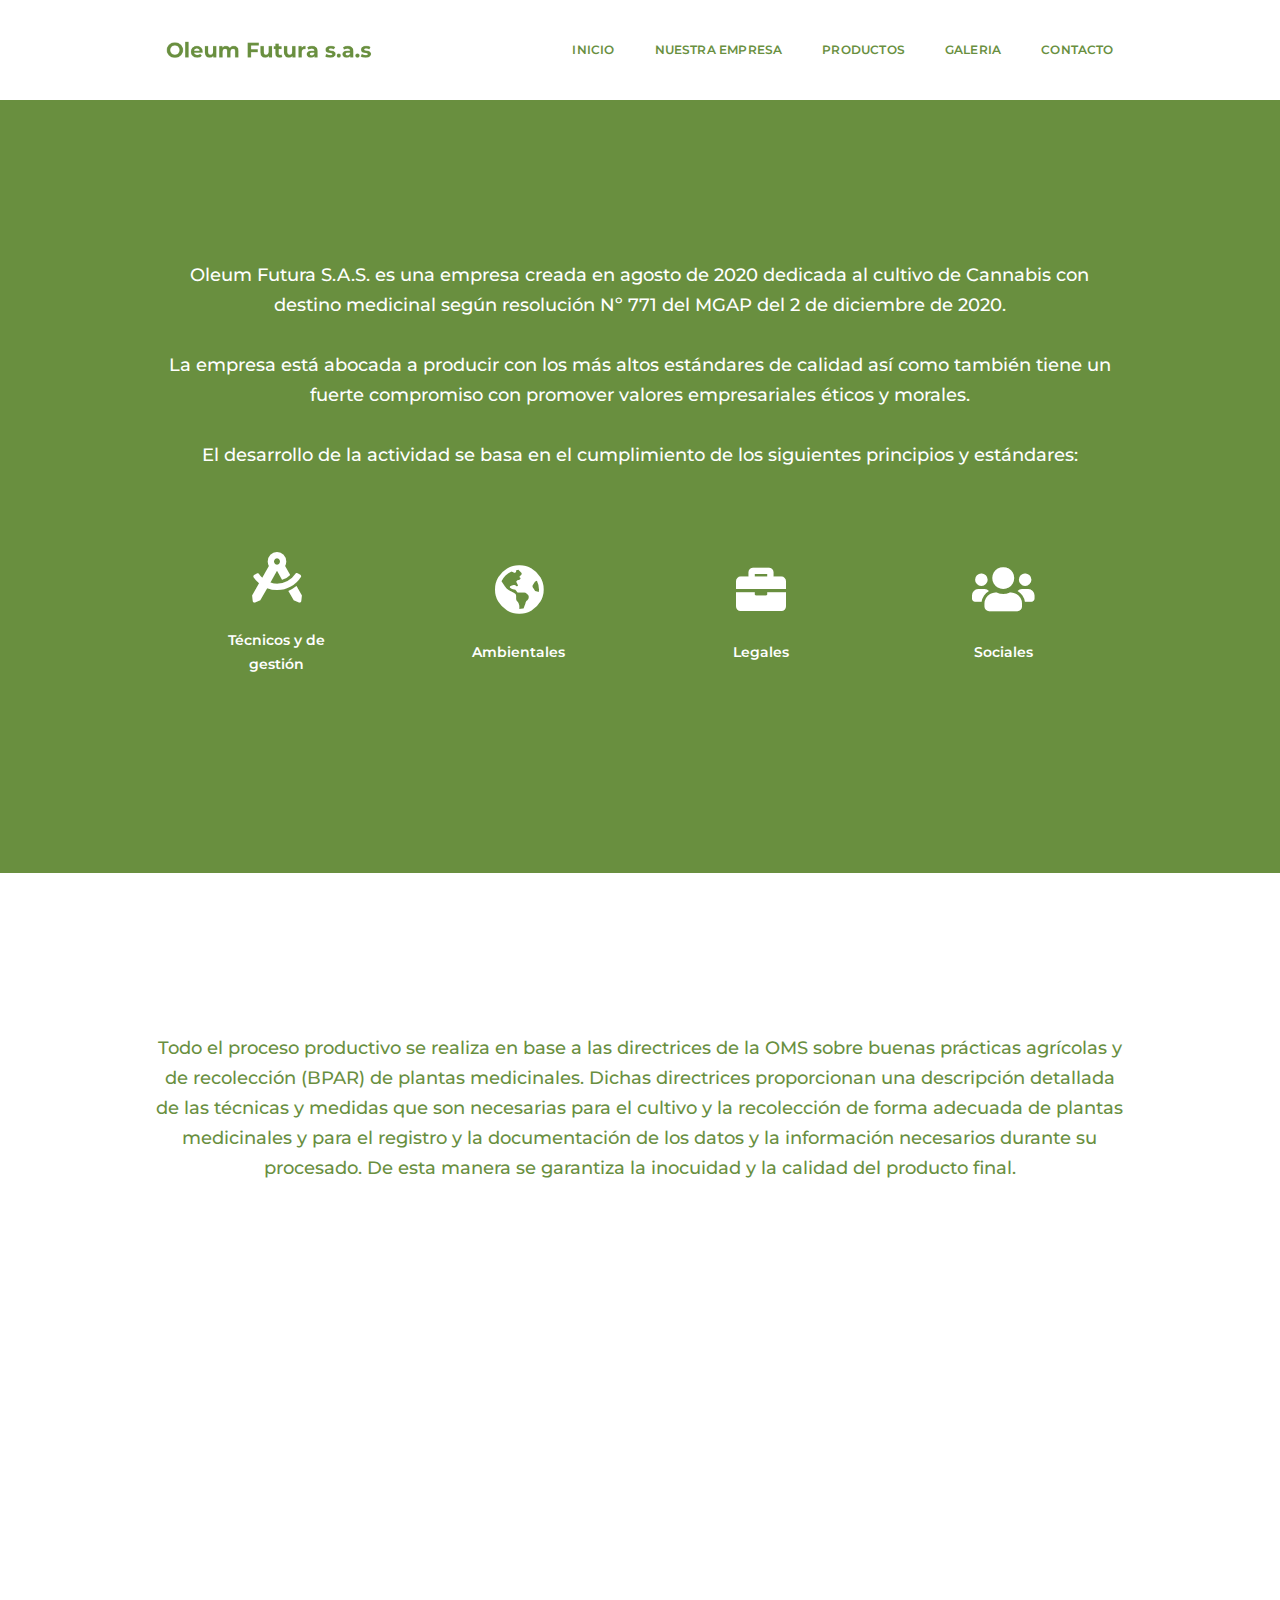
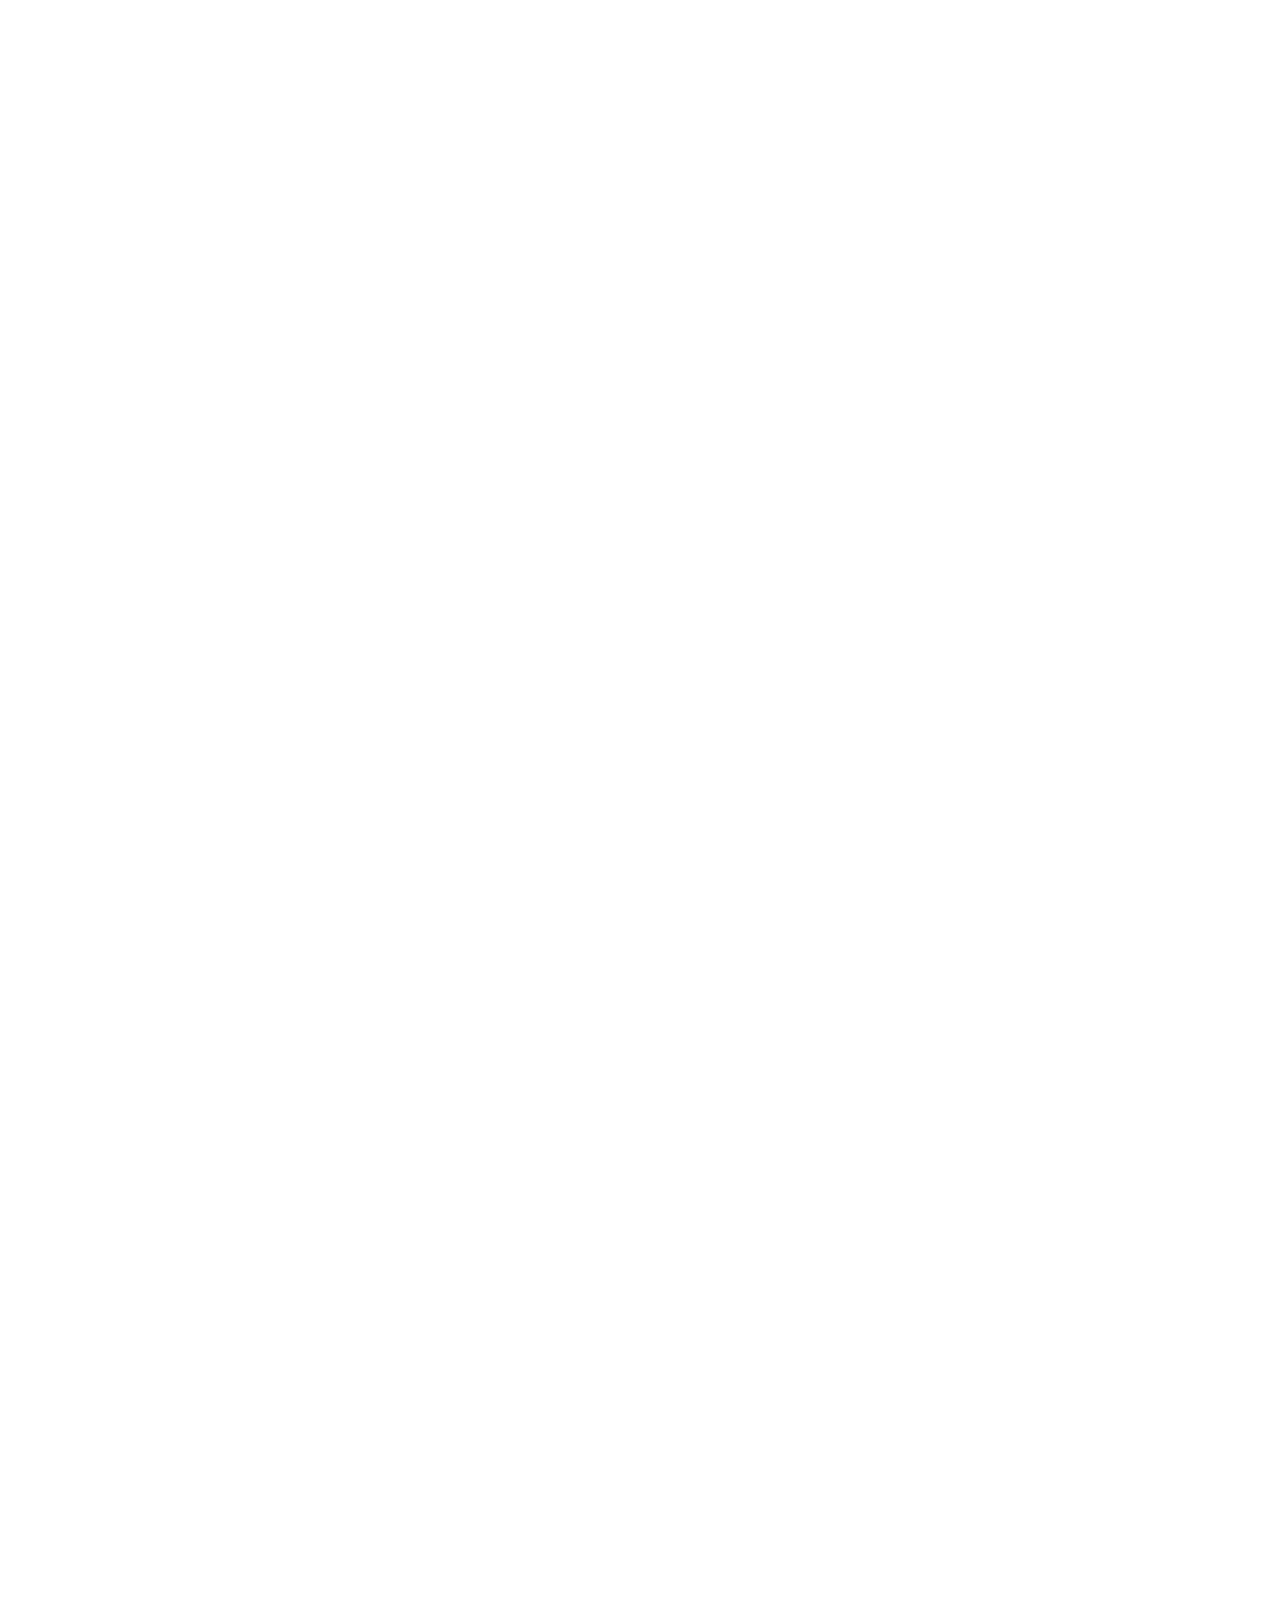
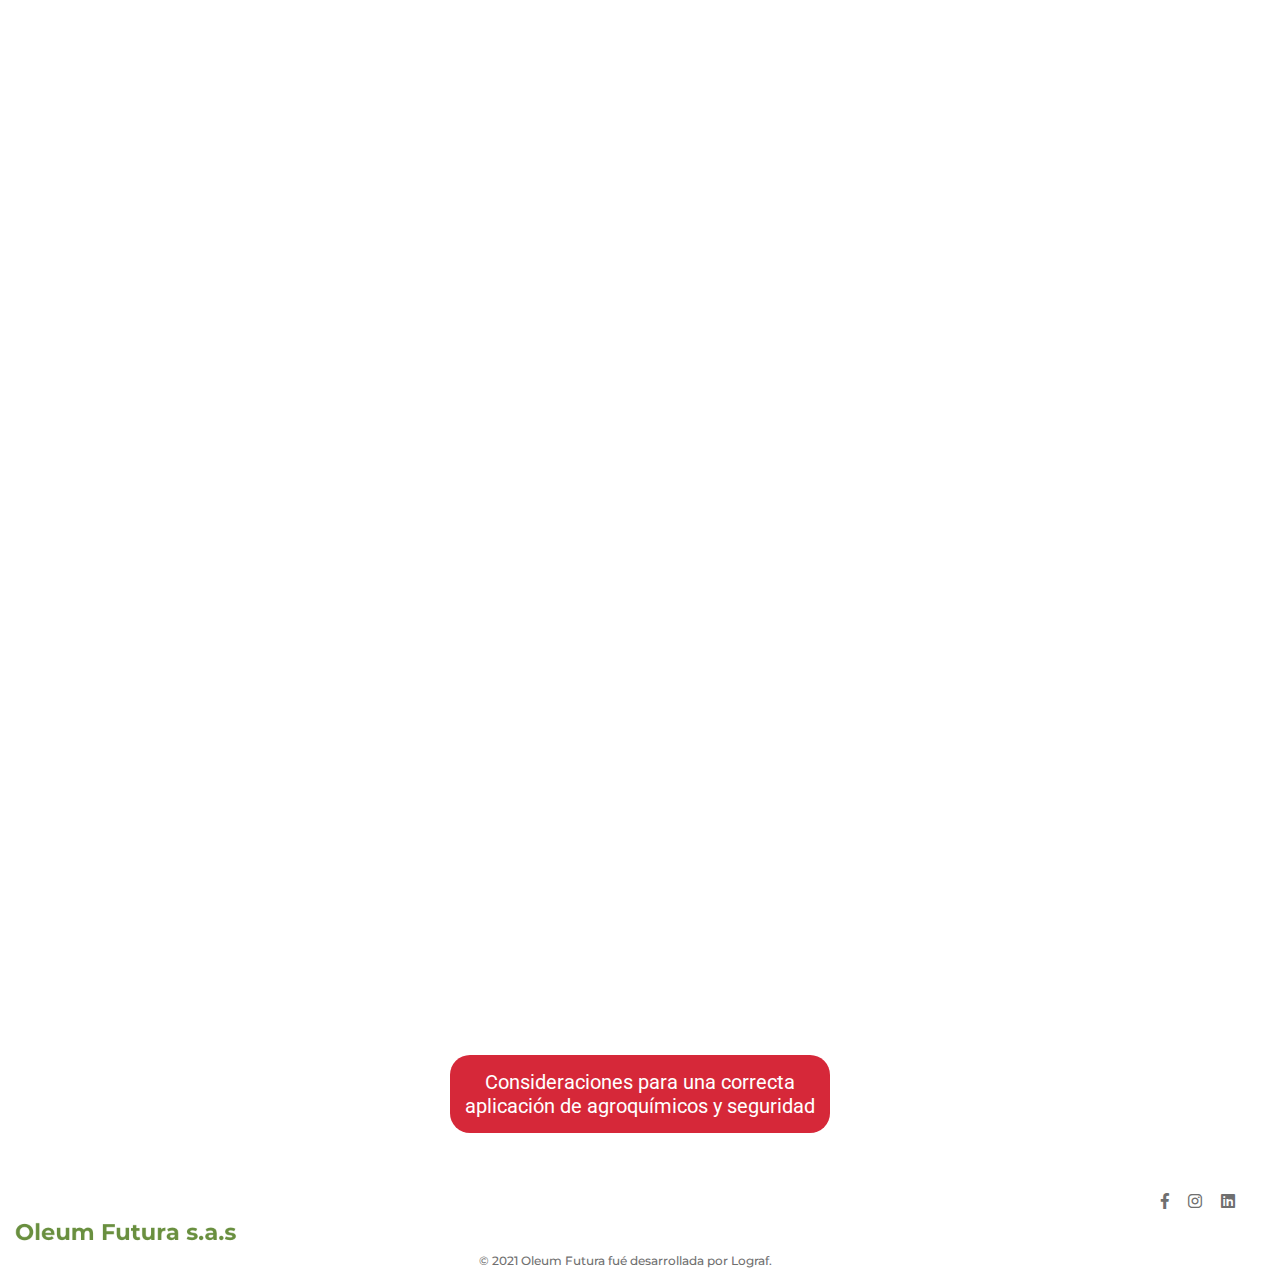
<file: aboutus.html>
<!doctype html>
<html class="no-js" lang="en">

<head>
    <!-- title -->
    <title>Oleum Futura</title>
    <meta charset="utf-8">
    <meta http-equiv="X-UA-Compatible" content="IE=edge" />
    <meta name="viewport" content="width=device-width,initial-scale=1.0,maximum-scale=1" />
    <meta name="author" content="ThemeZaa">
    <!-- description -->
    <meta name="description" content="Oleum Futura.">
    <!-- keywords -->
    <meta name="keywords"
        content="creative, modern, clean, bootstrap responsive, html5, css3, portfolio, blog, agency, templates, multipurpose, one page, corporate, start-up, studio, branding, designer, freelancer, carousel, parallax, photography, personal, masonry, grid, coming soon, faq">
    <!-- favicon -->
    <link rel="shortcut icon" href="images/favicon.png">
    <link rel="apple-touch-icon" href="images/favicon.png">
    <link rel="apple-touch-icon" sizes="72x72" href="images/favicon.png">
    <link rel="apple-touch-icon" sizes="114x114" href="images/favicon.png">
    <!-- animation -->
    <link rel="stylesheet" href="css/animate.css" />
    <!-- bootstrap -->
    <link rel="stylesheet" href="css/bootstrap.min.css" />
    <!-- et line icon -->
    <link rel="stylesheet" href="css/et-line-icons.css" />
    <!-- font-awesome icon -->
    <link rel="stylesheet" href="css/font-awesome.min.css" />
    <!-- themify icon -->
    <link rel="stylesheet" href="css/themify-icons.css">
    <!-- swiper carousel -->
    <link rel="stylesheet" href="css/swiper.min.css">
    <!-- justified gallery -->
    <link rel="stylesheet" href="css/justified-gallery.min.css">
    <!-- magnific popup -->
    <link rel="stylesheet" href="css/magnific-popup.css" />
    <!-- revolution slider -->
    <link rel="stylesheet" type="text/css" href="revolution/css/settings.css" media="screen" />
    <link rel="stylesheet" type="text/css" href="revolution/css/layers.css">
    <link rel="stylesheet" type="text/css" href="revolution/css/navigation.css">
    <!-- bootsnav -->
    <link rel="stylesheet" href="css/bootsnav.css">
    <!-- style -->
    <link rel="stylesheet" href="css/style.css" />
    <!-- responsive css -->
    <link rel="stylesheet" href="css/responsive.css" />
    <!--[if IE]>
            <script src="js/html5shiv.js"></script>
        <![endif]-->
</head>

<body>
    <!-- start header -->
    <header>
        <!-- start navigation -->
        <nav
            class="navbar position-relative navbar-default bootsnav navbar-fixed-top header-light white-link bg-transparent">
            <div
                class="container-fluid padding-thirteen-lr md-padding-eight-lr sm-padding-15px-lr nav-header-container">
                <div class="row" style="height: 10rem!important;">
                    <div class="col-md-2 col-xs-5">
                        <a href="index.html" title="" class="logo">
                            <img src="./images/logo-theme.png" data-rjs="./images/logo-white.png"
                                class="logo-dark default" alt="Pofo">
                        </a>
                    </div>
                    <div class="col-md-7 col-xs-2 width-auto pull-right accordion-menu xs-no-padding-right">
                        <button type="button" class="navbar-toggle collapsed pull-right" data-toggle="collapse"
                            data-target="#navbar-collapse-toggle-1">
                            <span class="sr-only">toggle navigation</span>
                            <span class="icon-bar"></span>
                            <span class="icon-bar"></span>
                            <span class="icon-bar"></span>
                        </button>
                        <div class="navbar-collapse collapse pull-right" id="navbar-collapse-toggle-1">
                            <ul id="accordion" class="nav navbar-nav navbar-left no-margin alt-font text-normal"
                                data-in="fadeIn" data-out="fadeOut">
                                <!-- start menu item -->
                                <li>
                                    <a style='color: #698F3F;' href="./index.html" title="Inicio" class="inner-link">Inicio</a>
                                </li>
                                <!-- end menu item -->
                                <li><a style='color: #698F3F;' href="#aboutus.html" title="Nuestra Empresa"
                                        class="inner-link">Nuestra Empresa</a>
                                </li>
                            
                                <li><a style='color: #698F3F;' href="./products.html" title="Productos"
                                        class="inner-link">Productos</a> </li>
                                        <li><a style='color: #698F3F;' href="./gallery.html" title="Galeria"
                                            class="inner-link">Galeria</a> </li>
                                <li><a style='color: #698F3F;' href="./index.html#contact" title="Contacto"
                                        class="inner-link">Contacto</a> </li>
                        </div>
                        </form>
                    </div>
                </div>
            </div>
            </div>
        </nav>
        <!-- end navigation -->
    </header>
        <!-- <section class="wow fadeIn cover-background background-position-top top-space" style="background-image:url('./images/banner-home/banners-02.jpg'); height: 85vh;">
            <div class="opacity-light bg-extra-dark-gray"></div>
            <div class="container">
                <div class="row">
                    <div class="col-md-12 col-sm-12 col-xs-12 display-table page-title-large">
                        <div class="display-table-cell vertical-align-middle text-center padding-30px-tb">
                           
                        </div>
                    </div>
                </div>
            </div>
        </section> -->
        <section class="big-section wow fadeIn" style='background-color: #698F3F;' id="about">
            <div class="container-fluid">
                <div class="row">
                    <div class="col-lg-5 col-md-8 col-sm-10 col-xs-12 center-col text-center" style='width: 78%;'>
                        <!-- <div class="title margin-20px-bottom font-weight-600 sm-margin-20px-bottom text-uppercase text-extra-small letter-spacing-2" style='    font-size: 3rem;
                        margin-bottom: 5rem; color: white;'>Misión</div> -->
                        <h6 style='font-size: 18px; color: white;' class="alt-font text-black no-margin-bottom">Oleum Futura S.A.S. es una empresa creada en agosto de 2020 dedicada al cultivo de Cannabis
                            con destino medicinal según resolución Nº 771 del MGAP del 2 de diciembre de 2020.<br /><br />
                             La empresa está abocada a producir con los más altos estándares de calidad así como
                            también tiene un fuerte compromiso con promover valores empresariales éticos y morales.<br /><br />
                             El desarrollo de la actividad se basa en el cumplimiento de los siguientes principios y
                            estándares:</h6>
                            <div style="display: flex; flex-direction: row; justify-content: center;  margin-top: 5rem;">

                                <!-- start feature box item -->
                                <div
                                    class="col-md-3 col-sm-6 col-xs-12 text-center  border-color-extra-light-gray display-table  wow fadeInUp last-paragraph-no-margin">
                                    <div
                                        class="display-table-cell vertical-align-middle padding-fifteen-all xs-padding-30px-tb xs-no-padding-lr">
            
                                        <i class="fas fa-drafting-compass icon-large text-white"></i>
                                        <span
                                            class="display-block alt-font font-weight-600 text-white margin-25px-top margin-5px-bottom sm-margin-15px-top">Técnicos
                                            y de gestión </span>
                                    </div>
                                </div>
                                <!-- end feature box item -->
                                <!-- start feature box item -->
                                <div class="col-md-3 col-sm-6 col-xs-12 text-center  border-color-extra-light-gray display-table  wow fadeInUp last-paragraph-no-margin"
                                    data-wow-delay="0.2s">
                                    <div
                                        class="display-table-cell vertical-align-middle padding-fifteen-all xs-padding-30px-tb xs-no-padding-lr">
                                        <i class="fas fa-globe-americas icon-large text-white"></i>
                                        <span
                                            class="display-block alt-font font-weight-600 text-white margin-25px-top margin-5px-bottom sm-margin-15px-top">Ambientales</span>
                                    </div>
                                </div>
                                <!-- end feature box item -->
                                <!-- start feature box item -->
                                <div class="col-md-3 col-sm-6 col-xs-12 text-center   border-color-extra-light-gray display-table  wow fadeInUp last-paragraph-no-margin"
                                    data-wow-delay="0.4s">
                                    <div
                                        class="display-table-cell vertical-align-middle padding-fifteen-all xs-padding-30px-tb xs-no-padding-lr">
                                        <i class="fas fa-briefcase icon-large text-white"></i>
                                        <span
                                            class="display-block alt-font font-weight-600 text-white margin-25px-top margin-5px-bottom sm-margin-15px-top">Legales</span>
                                    </div>
                                </div>
                                <div class="col-md-3 col-sm-6 col-xs-12 text-center  border-color-extra-light-gray display-table  wow fadeInUp last-paragraph-no-margin"
                                    data-wow-delay="0.4s">
                                    <div
                                        class="display-table-cell vertical-align-middle padding-fifteen-all xs-padding-30px-tb xs-no-padding-lr">
                                        <i class="fas fa-users icon-large text-white"></i>
                                        <span
                                            class="display-block alt-font font-weight-600 text-white margin-25px-top margin-5px-bottom sm-margin-15px-top">Sociales</span>
                                    </div>
                                </div>
                            </div>
                    </div>
                </div>
            </div>
        </section>
        <section class="big-section wow fadeIn"  id="about">
            <div class="container-fluid">
                <div class="row">
                    <div class="col-lg-5 col-md-8 col-sm-10 col-xs-12 center-col text-center" style='width: 78%;'>
                        <!-- <div class="title margin-20px-bottom font-weight-600 sm-margin-20px-bottom text-uppercase text-extra-small letter-spacing-2" style='    font-size: 3rem;
                        margin-bottom: 5rem; color: white;'>Misión</div> -->
                        <h6 style='font-size: 18px; color: #698F3F;' class="alt-font text-black no-margin-bottom">Todo el proceso productivo se realiza en base a las directrices de la OMS sobre buenas
                            prácticas agrícolas y de recolección (BPAR) de plantas medicinales. Dichas directrices
                            proporcionan una descripción detallada de las técnicas y medidas que son necesarias para el
                            cultivo y la recolección de forma adecuada de plantas medicinales y para el registro y la
                            documentación de los datos y la información necesarios durante su procesado. De esta
                            manera se garantiza la inocuidad y la calidad del producto final. </h6>
                    </div>
                </div>
            </div>
        </section>
        <section class="no-padding wow fadeIn bg-light-gray">
            <div class="container-fluid">
                <div class="row equalize sm-equalize-auto">
                    <div
                        class="col-lg-6 col-md-6 col-sm-12 col-xs-12 wow fadeInLeft no-padding-lr xs-padding-30px-tb sm-padding-15px-lr">
                        <div class="padding-eight-all pull-left md-padding-eight-all sm-no-padding-lr xs-padding-20px-tb">
                            <div
                                class="col-lg-10 col-md-12 col-sm-12 col-xs-12 margin-six-bottom md-margin-six-bottom sm-margin-30px-bottom xs-no-margin-bottom xs-no-padding-lr">
                                <h4
                                    class="alt-font text-extra-dark-gray font-weight-600 sm-text-center sm-width-70 sm-margin-lr-auto xs-width-100 xs-margin-30px-bottom">
                                    Criterios Ambientales</h4>
                            </div>
                            <div class="col-2-nth">
                                <!-- start feature box item -->
                                <div class="col-lg-6  col-md-12 col-sm-6 col-xs-12 margin-six-bottom sm-margin-30px-bottom xs-no-padding-lr last-paragraph-no-margin"
                                    style="width:100%!important;">
                                    <div class="feature-box-5 position-relative">
                                        <i class="fas fa-tint text-deep-pink text-medium-gray icon-medium"></i>
                                        <div class="feature-content">
                                            <div class="text-extra-dark-gray margin-5px-bottom alt-font font-weight-600">
                                                Agua</div>
                                            <p class="width-95 xs-width-100">Las operaciones para la producción de Cannabis
                                                mantendrán la calidad y cantidad de
                                                recursos hídricos y su uso se hará sin degradar los recursos naturales así
                                                como tampoco
                                                perjudicar a terceros. </p>
                                        </div>
                                    </div>
                                </div>
                                <!-- end feature box item -->
                                <!-- start feature box item -->
    
                                <div class="col-lg-6  col-md-12 col-sm-6 col-xs-12 margin-six-bottom sm-margin-30px-bottom xs-no-padding-lr last-paragraph-no-margin"
                                    style="width:100%!important;">
                                    <div class="feature-box-5 position-relative">
                                        <i
                                            class="fas fa-globe  text-deep-pink  icon-book-open text-medium-gray icon-medium"></i>
                                        <div class="feature-content">
                                            <div class=" text-extra-dark-gray  margin-5px-bottom alt-font font-weight-600">
                                                Suelo</div>
                                            <p class="width-95 xs-width-100">Las operaciones para la producción de Cannabis
                                                implementarán prácticas tendientes a
                                                revertir la degradación del suelo o a mantener la salud del mismo. El manejo
                                                responsable del
                                                suelo es de gran importancia para el mantenimiento de la producción agrícola
                                                a largo plazo.</p>
                                        </div>
                                    </div>
                                </div>
                                <!-- end feature box item -->
                                <!-- start feature box item -->
                                <div class="col-lg-6  col-md-12 col-sm-6 col-xs-12 md-margin-six-bottom sm-no-margin-bottom xs-margin-30px-bottom xs-no-padding-lr last-paragraph-no-margin"
                                    style="width:100%!important; margin-bottom:2rem;">
                                    <div class="feature-box-5 position-relative">
                                        <i class="fas fa-cloud text-deep-pink  text-medium-gray icon-medium"></i>
                                        <div class="feature-content">
                                            <div class="text-extra-dark-gray margin-5px-bottom alt-font font-weight-600">
                                                Aire</div>
                                            <p class="width-95 xs-width-100">Las operaciones eliminarán la quema al aire
                                                libre de residuos, desechos o
                                                subproductos. </p>
                                        </div>
                                    </div>
                                </div>
                                <!-- end feature box item -->
                                <!-- start feature box item -->
                                <div class="col-lg-6  col-md-12 col-sm-6 col-xs-12 last-paragraph-no-margin xs-no-padding-lr"
                                    style="width:100%!important;">
                                    <div class="feature-box-5 position-relative ">
                                        <i class="fas fa-seedling text-deep-pink text-medium-gray icon-medium"></i>
                                        <div class="feature-content">
                                            <div class="text-extra-dark-gray margin-10px-bottom alt-font font-weight-600">
                                                Fertilización</div>
                                            <p class="width-95 xs-width-100">El mal y/o excesivo uso de los fertilizantes es
                                                una fuente importante de contaminación.
                                                Para evitar dichos efectos se debe: <br />
                                            <ul>
                                                <li>
                                                    Realizar análisis de suelo para ajustar la dosis de fertilizante.
                                                </li>
                                                <li>
                                                    Determinar el momento adecuado de aplicación del fertilizante y la
                                                    dosis, para
                                                    optimizar los beneficios de la fertilización química y orgánica y
                                                    minimizar la
                                                    pérdida de nutrientes.<br />
                                                </li>
                                            </ul>
                                            Recordar que las aplicaciones excesivas de fertilizantes en sus distintas
                                            formulaciones o
                                            presentaciones, pueden contaminar el suelo, el agua y el producto final.
                                            </p>
                                        </div>
                                    </div>
                                </div>
                                <!-- end feature box item -->
                            </div>
                        </div>
                    </div>
                    <div class="col-lg-6 col-md-6 col-sm-12 col-xs-12 cover-background sm-height-400px wow fadeInRight"
                        style="background-image:url('./images/3.jpeg');"></div>
                </div>
            </div>
        </section>
        <section class="no-padding wow fadeIn bg-light-gray">
            <div class="container-fluid">
                <div class="row equalize sm-equalize-auto">
                    <div class="col-lg-6 col-md-6 col-sm-12 col-xs-12 wow fadeInLeft no-padding-lr xs-padding-30px-tb sm-padding-15px-lr"
                        style="width: 100%">
                        <div
                            class="padding-eight-right padding-eight-left padding-eight-top padding-eight-left pull-left md-padding-eight-all sm-no-padding-lr xs-padding-20px-tb">
                            <div
                                class="margin-six-bottom md-margin-six-bottom sm-margin-30px-bottom xs-no-margin-bottom xs-no-padding-lr">
                                <h4 class="alt-font text-extra-dark-gray font-weight-600 sm-text-center sm-width-70 sm-margin-lr-auto xs-width-100 xs-margin-30px-bottom"
                                    style="    text-align: center;
                                    width: 100%;">
                                    Criterios Legales</h4>
                            </div>
                            <div
                                class="margin-six-bottom md-margin-six-bottom sm-margin-30px-bottom xs-no-margin-bottom xs-no-padding-lr">
                                <h6 class="alt-font text-extra-dark-gray font-weight-600 sm-text-center sm-width-70 sm-margin-lr-auto xs-width-100 xs-margin-30px-bottom"
                                    style=" 
                                width: 100%;">
                                    Marco legal</h6>
                                <p>
                                    Oleum Futura S.A.S. cuenta con autorización del MGAP para operar con Cannabis
                                    según resolución Nº 771 del 2 de diciembre de 2020.<br /><br />
                                    Las operaciones de producción de Cannabis cumplirán con todas las leyes y
                                    reglamentos aplicables.<br /><br />
                                    A partir de la Ley 19.172 (regulación de la marihuana y sus derivados) el Cannabis en
                                    Uruguay es legal.<br /><br />
                                    El decreto 120/2014 reglamenta de la ley 19.172.<br /><br />
                                    El decreto 372/2014 reglamenta el cannabis industrial.<br /><br />
                                    El decreto 46/2015 reglamento el cannabis medicinal. Este decreto establece las
                                    actividades que están permitidas para la investigación científica o la elaboración de
                                    Especialidades Vegetales o Especialidades Farmacéuticas para uso medicinal y reglamenta
                                    el
                                    registro de proyectos de cannabis, como así, los requisitos administrativos y
                                    documentales
                                    para obtener la licencia correspondiente.<br /><br />
                                    El decreto 214/2020 autoriza la exportación de volúmenes de Cannabis psicoactivo de
                                    uso medicinal.<br /><br />
                                    El decreto 215/2020 autoriza la comercialización dentro del territorio nacional, así
                                    como la exportación de los volúmenes de cannabis no psicoactivo.
                                </p>
                            </div>
                            <div
                                class="margin-six-bottom md-margin-six-bottom sm-margin-30px-bottom xs-no-margin-bottom xs-no-padding-lr">
                                <h6 class="alt-font text-extra-dark-gray font-weight-600 sm-text-center sm-width-70 sm-margin-lr-auto xs-width-100 xs-margin-30px-bottom"
                                    style="   
                            width: 100%;">
                                    Documentos de las personas afectadas a la operativa </h6>
                                <uls>
                                    <li>
                                        Alta de trabajador por el MTSS
                                    </li>
                                    <li>
                                        Carné de aplicador agroquímico profesional expedidos por el MGAP (si aplica)
                                    </li>
                                    <li>
                                        Carné de salud
                                    </li>
                                    <li>
                                        Evidencia de entrega de EPP (equipos de protección personal)
                                    </li>
                                    <li>
                                        Licencia de conducir habilitante según vehículo o maquinaria (si aplica)
                                    </li>
                                    </ul>
                            </div>
                        </div>
                    </div>
                </div>
            </div>
        </section>
        <section class="no-padding wow fadeIn bg-light-gray">
            <div class="container-fluid">
                <div class="row equalize sm-equalize-auto">
                    <div class="col-lg-6 col-md-6 col-sm-12 col-xs-12 wow fadeInLeft no-padding-lr xs-padding-30px-tb sm-padding-15px-lr"
                        style="width: 100%">
                        <div
                            class="padding-eight-right padding-eight-left pull-left md-padding-eight-all sm-no-padding-lr xs-padding-20px-tb">
                            <div
                                class="margin-six-bottom md-margin-six-bottom sm-margin-30px-bottom xs-no-margin-bottom xs-no-padding-lr">
                                <h4 class="alt-font text-extra-dark-gray font-weight-600 sm-text-center sm-width-70 sm-margin-lr-auto xs-width-100 xs-margin-30px-bottom"
                                    style="    text-align: center;
                                    width: 100%;">
                                    Criterios Sociales</h4>
                            </div>
                            <div class=" md-margin-six-bottom sm-margin-30px-bottom xs-no-margin-bottom xs-no-padding-lr">
                                <h6 class="alt-font text-extra-dark-gray font-weight-600 sm-text-center sm-width-70 sm-margin-lr-auto xs-width-100 xs-margin-30px-bottom"
                                    style=" 
                                width: 100%;">
                                    Derechos humanos y laborales</h6>
                                <p>
                                    Las operaciones para la producción de Cannabis no violarán los derechos humanos ni
                                    los derechos laborales y promoverán el trabajo digno y bienestar a los trabajadores. Los
                                    derechos humanos y laborales se encuentran, en gran medida, descritos en las
                                    convenciones
                                    de la Organización Internacional de Trabajo (OIT). La producción agrícola sostenible
                                    requiere
                                    que se respeten las principales convenciones de la OIT que incluye:
                                </p>
                            </div>
                            <div
                                class="margin-six-bottom md-margin-six-bottom sm-margin-30px-bottom xs-no-margin-bottom xs-no-padding-lr">
    
                                <ul>
                                    <li>
                                        Garantizar la libertad de asociación, derecho de organización y de negociación
                                        colectiva a todos los trabajadores contratados para la producción agrícola
                                    </li>
                                    <li>
                                        Eliminar el trabajo esclavo y forzado
                                    </li>
                                    <li>
                                        Eliminar la discriminación en el trabajo, sea por género, color, religión, opinión
                                        política, etc.
                                    </li>
                                    <li>
                                        Garantía de pago de al menos el sueldo mínimo nacional
                                    </li>
                                    <li>
                                        Uso de equipos para proteger la salud y la seguridad del trabajador
                                    </li>
                                </ul>
                            </div>
                            <div class=" md-margin-six-bottom sm-margin-30px-bottom xs-no-margin-bottom xs-no-padding-lr">
                                <h6 class="alt-font text-extra-dark-gray font-weight-600 sm-text-center sm-width-70 sm-margin-lr-auto xs-width-100 xs-margin-30px-bottom"
                                    style=" 
                                width: 100%;">
                                    Uso de la tecnología, insumos y manejo de residuos </h6>
                                <p>
                                    El uso de las tecnologías en las operaciones para la producción buscará maximizar la
                                    eficiencia productiva minimizar el riesgo de causar daños al medio ambiente y a las
                                    personas.<br /> <br />
                                    Todo el manejo tecnológico será tendiente a mantener la calidad e inocuidad del
                                    producto final. En este sentido la primera medida de manejo en todos los casos será la
                                    cultural.<br /> <br />
                                    En el caso de manejo de plagas y enfermedades el manejo será tendiente a la
                                    promoción de enemigos natural, siendo la opción química (únicamente con productos
                                    autorizados) la última opción de manejo.<br /> <br />
                                </p>
                            </div>
                            <div class=" md-margin-six-bottom sm-margin-30px-bottom xs-no-margin-bottom xs-no-padding-lr">
                                <h6 class="alt-font text-extra-dark-gray font-weight-600 sm-text-center sm-width-70 sm-margin-lr-auto xs-width-100 xs-margin-30px-bottom"
                                    style=" 
                                width: 100%;">
                                    Manejo de residuos </h6>
                                <p>
                                    Durante la producción se debe realizar un manejo adecuado de agroquímicos,
                                    realizando el triple lavado de los envases para eliminar los posibles residuos. Además,
                                    se debe
                                    inhabilitar el uso de esos envases perforando y almacenando de manera correcta hasta su
                                    posterior desecho a través de los canales permitidos (Campo Limpio, Proveedor de
                                    Insumos,
                                    etc.).
                                </p>
                            </div>
                        </div>
                    </div>
                </div>
            </div>
        </section>
        
        <div class="col-lg-6 col-md-12 col-sm-6 col-xs-12 last-paragraph-no-margin" style=' width:100%; text-align: center;
        margin-top: 5rem;     padding-bottom: 5rem;
'>
                <div class="feature-box-5 position-relative " style="padding-left: 0;">
                    <a href="./aboutus_sub2.html">
                        <button style="background-color: #D62839;
                    color: white;
                    border: none;
                    padding: 1.5rem;
                    font-size: 2rem;
                    border-radius: 20px;">Consideraciones para una correcta <br /> aplicación de agroquímicos y seguridad</button>

                    </a>
                </div>
            </div>
       
        <!-- start footer --> 
        <footer class="footer-strip padding-50px-tb xs-padding-30px-tb" style=" padding-top: 0px; padding-bottom: 0px;">
            <div class="container" style="width: 100%;">
                <div class="row equalize xs-equalize-auto footer-mobile"
                    style="width: 100%; display: flex; flex-direction: row; align-items: center; justify-content: center;">
                    <!-- start logo -->
                    <div class="col-md-3 col-sm-3 col-xs-12 display-table sm-text-center xs-margin-20px-bottom">
                        <div class="display-table-cell vertical-align-middle">
                            <a href="index.html"><img class="footer-logo" src="images/logo-theme.png"
                                    data-rjs="images/logo-theme.png" alt="" style=""></a>
                        </div>
                    </div>
                    <!-- end logo -->
                    <!-- start copyright -->
                    <div
                        class="col-md-6 col-sm-6 col-xs-12 text-center text-small alt-font display-table xs-margin-10px-bottom sm-text-center">
                        <div class="display-table-cell vertical-align-bottom" style="padding-bottom: 1rem;">
                            © 2021 Oleum Futura fué desarrollada por Lograf</a>.
                        </div>
                    </div>
                    <!-- end copyright -->
                    <!-- start social media -->
                    <div class="col-md-3 col-sm-3 col-xs-12 display-table  text-right sm-text-center">
                        <div class="display-table-cell vertical-align-bottom" style="padding-bottom: 6rem;">
                            <div class="social-icon-style-8 display-inline-block vertical-align-middle">
                                <ul class="small-icon no-margin-bottom">
                                    <li><a class="facebook" href="" target="_blank"><i class="fab fa-facebook-f"
                                                aria-hidden="true"></i></a></li>
                                    <li><a class="instagram" href="" target="_blank"><i class="fab fa-instagram"></i></a>
                                    </li>
                                    <li><a class="linkedin" href="" target="_blank"><i class="fab fa-linkedin"
                                                aria-hidden="true"></i></a></li>
                                </ul>
                            </div>
                        </div>
                    </div>
                    <!-- end social media -->
                </div>
            </div>
        </footer>
        <!-- end footer -->
        <!-- javascript libraries -->
        <script type="text/javascript" src="js/jquery.js"></script>
        <script type="text/javascript" src="js/modernizr.js"></script>
        <script type="text/javascript" src="js/bootstrap.min.js"></script>
        <script type="text/javascript" src="js/jquery.easing.1.3.js"></script>
        <script type="text/javascript" src="js/skrollr.min.js"></script>
        <script type="text/javascript" src="js/smooth-scroll.js"></script>
        <script type="text/javascript" src="js/jquery.appear.js"></script>
        <!-- menu navigation -->
        <script type="text/javascript" src="js/bootsnav.js"></script>
        <script type="text/javascript" src="js/jquery.nav.js"></script>
        <!-- animation -->
        <script type="text/javascript" src="js/wow.min.js"></script>
        <!-- page scroll -->
        <script type="text/javascript" src="js/page-scroll.js"></script>
        <!-- swiper carousel -->
        <script type="text/javascript" src="js/swiper.min.js"></script>
        <!-- counter -->
        <script type="text/javascript" src="js/jquery.count-to.js"></script>
        <!-- parallax -->
        <script type="text/javascript" src="js/jquery.stellar.js"></script>
        <!-- magnific popup -->
        <script type="text/javascript" src="js/jquery.magnific-popup.min.js"></script>
        <!-- portfolio with shorting tab -->
        <script type="text/javascript" src="js/isotope.pkgd.min.js"></script>
        <!-- images loaded -->
        <script type="text/javascript" src="js/imagesloaded.pkgd.min.js"></script>
        <!-- pull menu -->
        <script type="text/javascript" src="js/classie.js"></script>
        <script type="text/javascript" src="js/hamburger-menu.js"></script>
        <!-- counter  -->
        <script type="text/javascript" src="js/counter.js"></script>
        <!-- fit video  -->
        <script type="text/javascript" src="js/jquery.fitvids.js"></script>
        <!-- equalize -->
        <script type="text/javascript" src="js/equalize.min.js"></script>
        <!-- skill bars  -->
        <script type="text/javascript" src="js/skill.bars.jquery.js"></script> 
        <!-- justified gallery  -->
        <script type="text/javascript" src="js/justified-gallery.min.js"></script>
        <!--pie chart-->
        <script type="text/javascript" src="js/jquery.easypiechart.min.js"></script>
        <!-- instagram -->
        <script type="text/javascript" src="js/instafeed.min.js"></script>
        <!-- retina -->
        <script type="text/javascript" src="js/retina.min.js"></script>
        <!-- revolution -->
        <script type="text/javascript" src="revolution/js/jquery.themepunch.tools.min.js"></script>
        <script type="text/javascript" src="revolution/js/jquery.themepunch.revolution.min.js"></script>
        <!-- revolution slider extensions (load below extensions JS files only on local file systems to make the slider work! The following part can be removed on server for on demand loading) -->
        <!--<script type="text/javascript" src="revolution/js/extensions/revolution.extension.actions.min.js"></script>
        <script type="text/javascript" src="revolution/js/extensions/revolution.extension.carousel.min.js"></script>
        <script type="text/javascript" src="revolution/js/extensions/revolution.extension.kenburn.min.js"></script>
        <script type="text/javascript" src="revolution/js/extensions/revolution.extension.layeranimation.min.js"></script>
        <script type="text/javascript" src="revolution/js/extensions/revolution.extension.migration.min.js"></script>
        <script type="text/javascript" src="revolution/js/extensions/revolution.extension.navigation.min.js"></script>
        <script type="text/javascript" src="revolution/js/extensions/revolution.extension.parallax.min.js"></script>
        <script type="text/javascript" src="revolution/js/extensions/revolution.extension.slideanims.min.js"></script>
        <script type="text/javascript" src="revolution/js/extensions/revolution.extension.video.min.js"></script>-->
        <!-- setting -->
        <script type="text/javascript" src="js/main.js"></script>
    </body>
</html>
</file>
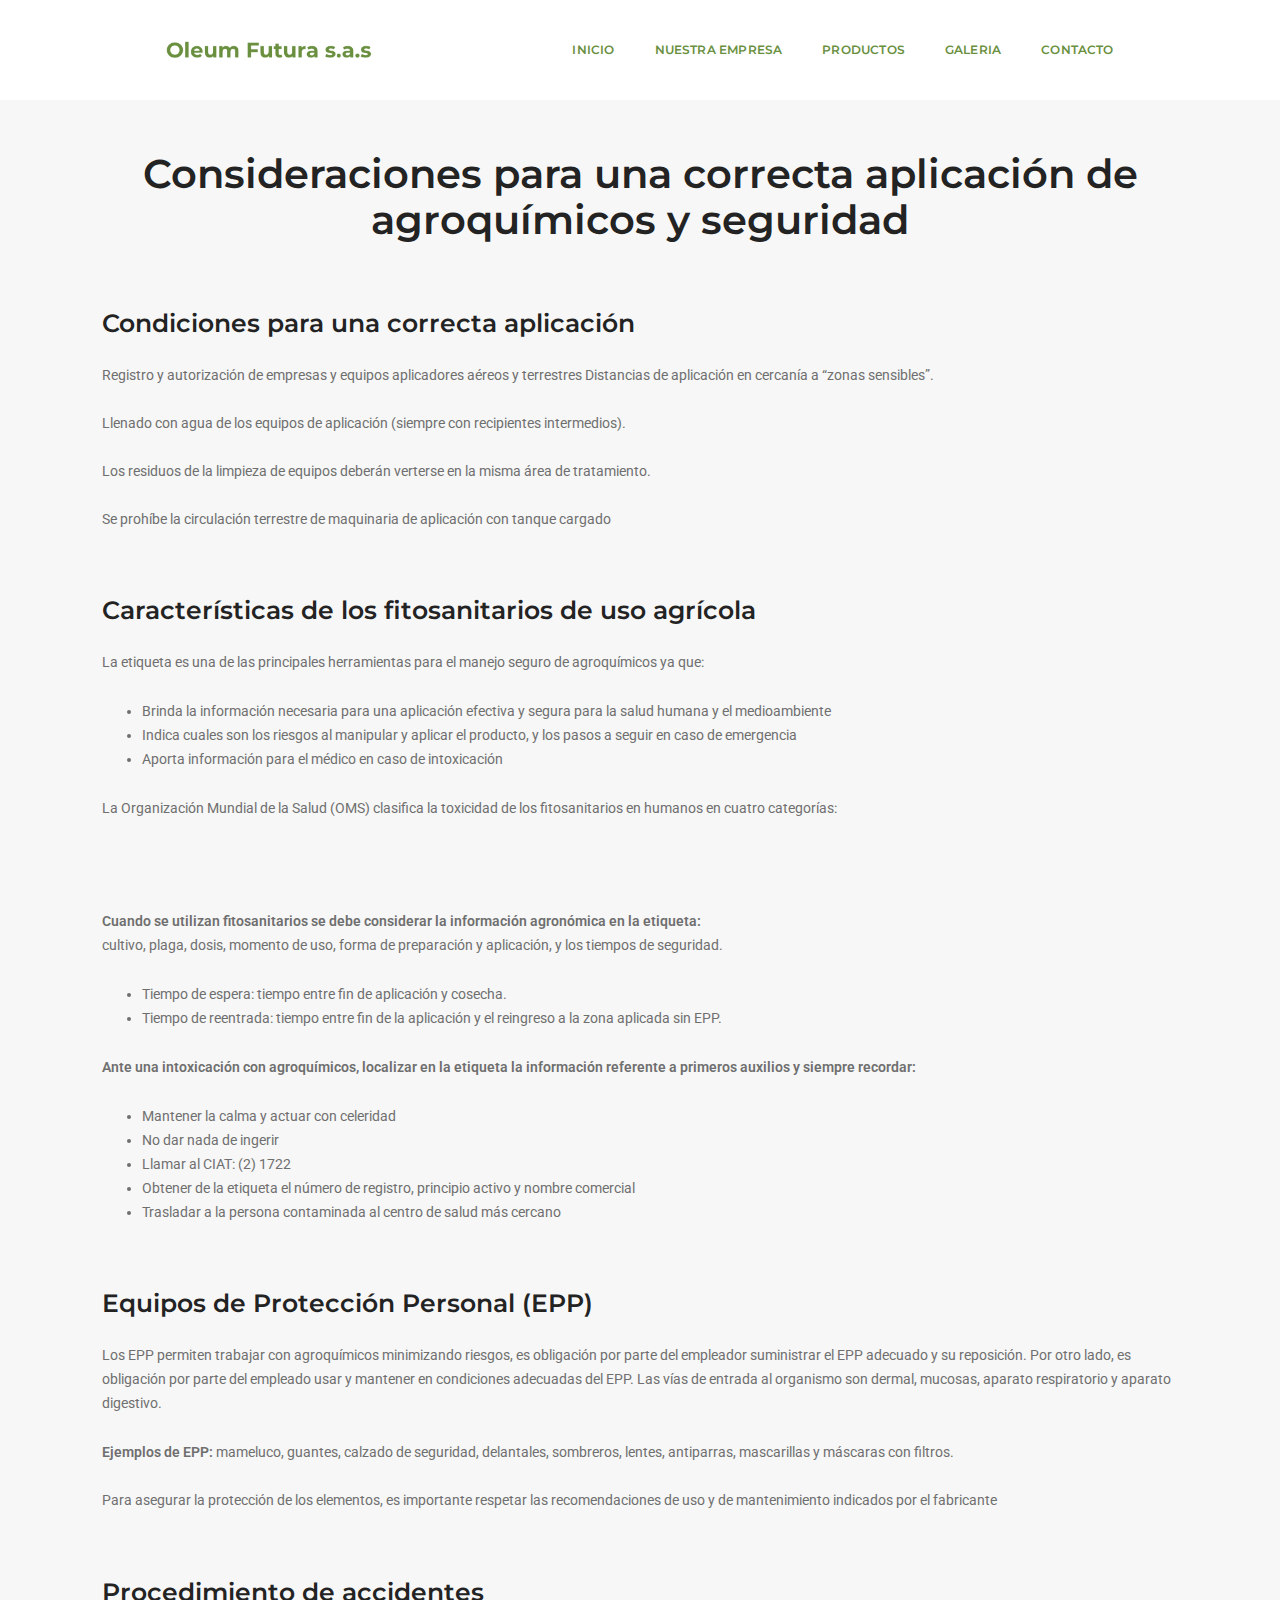
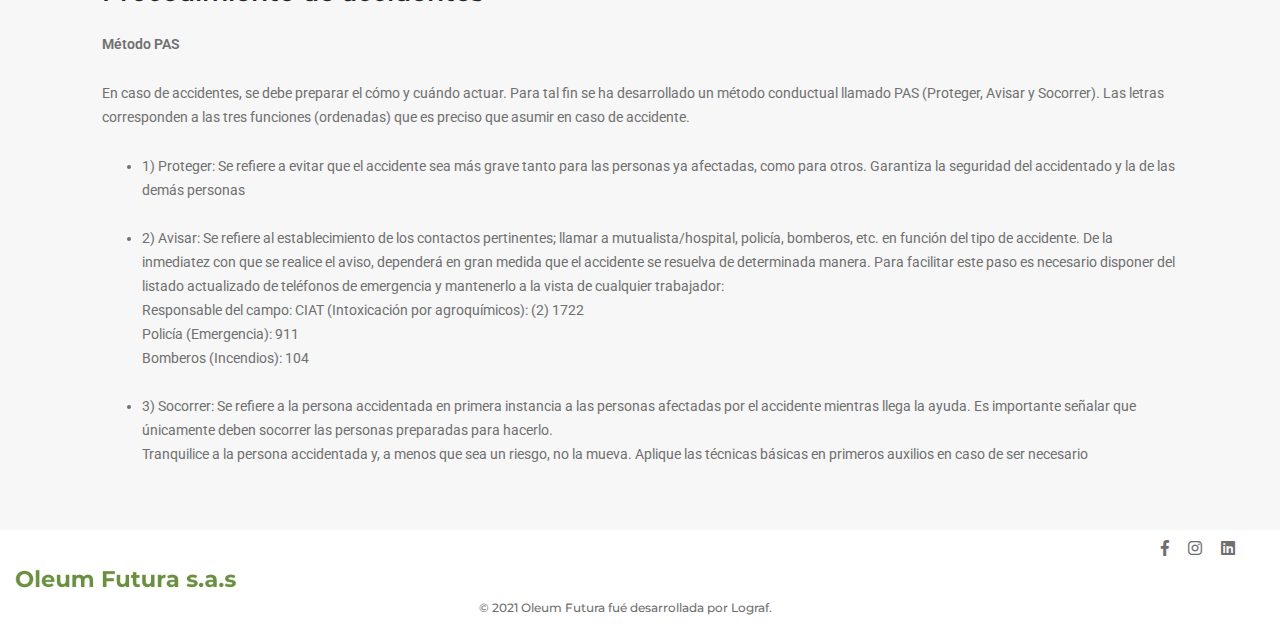
<file: aboutus_sub2.html>
<!doctype html>
<html class="no-js" lang="en">

<head>
    <!-- title -->
    <title>Oleum Futura</title>
    <meta charset="utf-8">
    <meta http-equiv="X-UA-Compatible" content="IE=edge" />
    <meta name="viewport" content="width=device-width,initial-scale=1.0,maximum-scale=1" />
    <meta name="author" content="ThemeZaa">
    <!-- description -->
    <meta name="description" content="Oleum Futura.">
    <!-- keywords -->
    <meta name="keywords"
        content="creative, modern, clean, bootstrap responsive, html5, css3, portfolio, blog, agency, templates, multipurpose, one page, corporate, start-up, studio, branding, designer, freelancer, carousel, parallax, photography, personal, masonry, grid, coming soon, faq">
    <!-- favicon -->
    <link rel="shortcut icon" href="images/favicon.png">
    <link rel="apple-touch-icon" href="images/favicon.png">
    <link rel="apple-touch-icon" sizes="72x72" href="images/favicon.png">
    <link rel="apple-touch-icon" sizes="114x114" href="images/favicon.png">
    <!-- animation -->
    <link rel="stylesheet" href="css/animate.css" />
    <!-- bootstrap -->
    <link rel="stylesheet" href="css/bootstrap.min.css" />
    <!-- et line icon -->
    <link rel="stylesheet" href="css/et-line-icons.css" />
    <!-- font-awesome icon -->
    <link rel="stylesheet" href="css/font-awesome.min.css" />
    <!-- themify icon -->
    <link rel="stylesheet" href="css/themify-icons.css">
    <!-- swiper carousel -->
    <link rel="stylesheet" href="css/swiper.min.css">
    <!-- justified gallery -->
    <link rel="stylesheet" href="css/justified-gallery.min.css">
    <!-- magnific popup -->
    <link rel="stylesheet" href="css/magnific-popup.css" />
    <!-- revolution slider -->
    <link rel="stylesheet" type="text/css" href="revolution/css/settings.css" media="screen" />
    <link rel="stylesheet" type="text/css" href="revolution/css/layers.css">
    <link rel="stylesheet" type="text/css" href="revolution/css/navigation.css">
    <!-- bootsnav -->
    <link rel="stylesheet" href="css/bootsnav.css">
    <!-- style -->
    <link rel="stylesheet" href="css/style.css" />
    <!-- responsive css -->
    <link rel="stylesheet" href="css/responsive.css" />
    <!--[if IE]>
            <script src="js/html5shiv.js"></script>
        <![endif]-->
</head>

<body>
    <!-- start header -->
    <header>
        <!-- start navigation -->
        <nav
            class="navbar position-relative navbar-default bootsnav navbar-fixed-top header-light white-link bg-transparent">
            <div
                class="container-fluid padding-thirteen-lr md-padding-eight-lr sm-padding-15px-lr nav-header-container">
                <div class="row" style="height: 10rem!important;">
                    <div class="col-md-2 col-xs-5">
                        <a href="index.html" title="" class="logo">
                            <img src="./images/logo-theme.png" data-rjs="./images/logo-white.png"
                                class="logo-dark default" alt="Pofo">
                        </a>
                    </div>
                    <div class="col-md-7 col-xs-2 width-auto pull-right accordion-menu xs-no-padding-right">
                        <button type="button" class="navbar-toggle collapsed pull-right" data-toggle="collapse"
                            data-target="#navbar-collapse-toggle-1">
                            <span class="sr-only">toggle navigation</span>
                            <span class="icon-bar"></span>
                            <span class="icon-bar"></span>
                            <span class="icon-bar"></span>
                        </button>
                        <div class="navbar-collapse collapse pull-right" id="navbar-collapse-toggle-1">
                            <ul id="accordion" class="nav navbar-nav navbar-left no-margin alt-font text-normal"
                                data-in="fadeIn" data-out="fadeOut">
                                <!-- start menu item -->
                                <li>
                                    <a style='color: #698F3F;' href="./index.html" title="Inicio" class="inner-link">Inicio</a>
                                </li>
                                <!-- end menu item -->
                                <li><a style='color: #698F3F;' href="./aboutus.html" title="Nuestra Empresa"
                                        class="inner-link">Nuestra Empresa</a>
                                </li>
                            
                                <li><a style='color: #698F3F;' href="./products.html" title="Productos"
                                        class="inner-link">Productos</a> </li>
                                        <li><a style='color: #698F3F;' href="./gallery.html" title="Galeria"
                                            class="inner-link">Galeria</a> </li>
                                <li><a style='color: #698F3F;' href="./index.html#contact" title="Contacto"
                                        class="inner-link">Contacto</a> </li>
                        </div>
                        </form>
                    </div>
                </div>
            </div>
            </div>
        </nav>
        <!-- end navigation -->
    </header>
       
        <section class="no-padding wow fadeIn bg-light-gray">
            <div class="container-fluid">
                <div class="row equalize sm-equalize-auto">
                    <div class="col-lg-6 col-md-6 col-sm-12 col-xs-12 wow fadeInLeft no-padding-lr xs-padding-30px-tb sm-padding-15px-lr"
                        style="width: 100%">
                        <div
                            class=" padding-four-top padding-eight-right  padding-eight-left pull-left md-padding-eight-all sm-no-padding-lr xs-padding-20px-tb">
                            <div
                                class="margin-six-bottom md-margin-six-bottom sm-margin-30px-bottom xs-no-margin-bottom xs-no-padding-lr">
                                <h4 class="alt-font text-extra-dark-gray font-weight-600 sm-text-center sm-width-70 sm-margin-lr-auto xs-width-100 xs-margin-30px-bottom"
                                    style="    text-align: center;
                                    width: 100%;">
                                    Consideraciones para una correcta aplicación de agroquímicos y seguridad</h4>
                            </div>
                            <div
                                class="margin-six-bottom md-margin-six-bottom sm-margin-30px-bottom xs-no-margin-bottom xs-no-padding-lr">
                                <h6 class="alt-font text-extra-dark-gray font-weight-600 sm-text-center sm-width-70 sm-margin-lr-auto xs-width-100 xs-margin-30px-bottom"
                                    style=" 
                                width: 100%;">
                                    Condiciones para una correcta aplicación</h6>
                                <p>
                                    Registro y autorización de empresas y equipos aplicadores aéreos y terrestres
                                    Distancias de aplicación en cercanía a “zonas sensibles”.<br /><br />
                                    Llenado con agua de los equipos de aplicación (siempre con recipientes
                                    intermedios).<br /><br />
                                    Los residuos de la limpieza de equipos deberán verterse en la misma área de
                                    tratamiento.<br /><br />
                                    Se prohíbe la circulación terrestre de maquinaria de aplicación con tanque
                                    cargado
                                </p>
                            </div>
                            <div
                                class="margin-six-bottom md-margin-six-bottom sm-margin-30px-bottom xs-no-margin-bottom xs-no-padding-lr">
                                <h6 class="alt-font text-extra-dark-gray font-weight-600 sm-text-center sm-width-70 sm-margin-lr-auto xs-width-100 xs-margin-30px-bottom"
                                    style="   
                            width: 100%;">
                                    Características de los fitosanitarios de uso agrícola </h6>
                                <p>La etiqueta es una de las principales herramientas para el manejo seguro de
                                    agroquímicos ya que: </p>
                                <ul>
                                    <li>
                                        Brinda la información necesaria para una aplicación efectiva y segura
                                        para la salud humana y el medioambiente
                                    </li>
                                    <li>
                                        Indica cuales son los riesgos al manipular y aplicar el producto, y los
                                        pasos a seguir en caso de emergencia
                                    </li>
                                    <li>
                                        Aporta información para el médico en caso de intoxicación
                                    </li>
                                </ul>
                                <p>La Organización Mundial de la Salud (OMS) clasifica la toxicidad de los fitosanitarios en
                                    humanos en cuatro categorías:</p>
                            </div>
                            <div
                                class="margin-six-bottom md-margin-six-bottom sm-margin-30px-bottom xs-no-margin-bottom xs-no-padding-lr">
    
                                <p><b><br>Cuando se utilizan fitosanitarios se debe considerar la información agronómica en
                                        la
                                        etiqueta: </b></br>cultivo, plaga, dosis, momento de uso, forma de preparación y
                                    aplicación, y los
                                    tiempos de seguridad. </p>
                                <ul>
                                    <li>
                                        Tiempo de espera: tiempo entre fin de aplicación y cosecha.
                                    </li>
                                    <li>
                                        Tiempo de reentrada: tiempo entre fin de la aplicación y el reingreso a la zona
                                        aplicada
                                        sin EPP.
                                    </li>
                                </ul>
                                <p>
                                    <b>Ante una intoxicación con agroquímicos, localizar en la etiqueta la información
                                        referente a
                                        primeros auxilios y siempre recordar: </b>
                                <ul>
                                    <li>
                                        Mantener la calma y actuar con celeridad
                                    </li>
                                    <li>
                                        No dar nada de ingerir
                                    </li>
                                    <li>
                                        Llamar al CIAT: (2) 1722
                                    </li>
                                    <li>
                                        Obtener de la etiqueta el número de registro, principio activo y nombre comercial
                                    </li>
                                    <li>
                                        Trasladar a la persona contaminada al centro de salud más cercano
                                    </li>
                                </ul>
                                </p>
                            </div>
    
                            <div
                                class="margin-six-bottom md-margin-six-bottom sm-margin-30px-bottom xs-no-margin-bottom xs-no-padding-lr">
                                <h6 class="alt-font text-extra-dark-gray font-weight-600 sm-text-center sm-width-70 sm-margin-lr-auto xs-width-100 xs-margin-30px-bottom"
                                    style="   
                        width: 100%;">
                                    Equipos de Protección Personal (EPP) </h6>
                                <p>Los EPP permiten trabajar con agroquímicos minimizando riesgos, es obligación por
                                    parte del empleador suministrar el EPP adecuado y su reposición. Por otro lado, es
                                    obligación
                                    por parte del empleado usar y mantener en condiciones adecuadas del EPP. Las vías de
                                    entrada al organismo son dermal, mucosas, aparato respiratorio y aparato digestivo. </p>
                                <p>
                                    <b>Ejemplos de EPP:</b> mameluco, guantes, calzado de seguridad, delantales, sombreros,
                                    lentes,
                                    antiparras, mascarillas y máscaras con filtros.<br /><br />
                                    Para asegurar la protección de los elementos, es importante respetar las
                                    recomendaciones de uso y de mantenimiento indicados por el fabricante
                                </p>
    
                            </div>
                            <div
                            class="margin-six-bottom md-margin-six-bottom sm-margin-30px-bottom xs-no-margin-bottom xs-no-padding-lr">
                            <h6 class="alt-font text-extra-dark-gray font-weight-600 sm-text-center sm-width-70 sm-margin-lr-auto xs-width-100 xs-margin-30px-bottom"
                                style="   
                    width: 100%;">
                                Procedimiento de accidentes  </h6>
                                <p><b>Método PAS</b></p>
                            <p>En caso de accidentes, se debe preparar el cómo y cuándo actuar. Para tal fin
                                se ha desarrollado un método conductual llamado PAS (Proteger, Avisar y Socorrer).
                                Las letras corresponden a las tres funciones (ordenadas) que es preciso que asumir en
                                caso de accidente.  </p>
                           <ul>
                            <li>
                                1) Proteger: Se refiere a evitar que el accidente sea más grave tanto para
                                las personas ya afectadas, como para otros. Garantiza la seguridad
                                del accidentado y la de las demás personas
                               </li><br />
                               <li>
                                2) Avisar: Se refiere al establecimiento de los contactos pertinentes;
                                llamar a mutualista/hospital, policía, bomberos, etc. en función del
                                tipo de accidente. De la inmediatez con que se realice el aviso,
                                dependerá en gran medida que el accidente se resuelva de
                                determinada manera. Para facilitar este paso es necesario disponer
                                del listado actualizado de teléfonos de emergencia y mantenerlo a
                                la vista de cualquier trabajador:<br />
                                 Responsable del campo:
                                CIAT (Intoxicación por agroquímicos): (2) 1722<br />
                                Policía (Emergencia): 911<br />
                                Bomberos (Incendios): 104
                               </li><br />
                               <li>
                                3) Socorrer: Se refiere a la persona accidentada en primera instancia a las
                                personas afectadas por el accidente mientras llega la ayuda. Es
                                importante señalar que únicamente deben socorrer las personas
                                preparadas para hacerlo.<br />
                                Tranquilice a la persona accidentada y, a menos que sea un
                                riesgo, no la mueva. Aplique las técnicas básicas en primeros
                                auxilios en caso de ser necesario
                               </li>
                           </ul>
    
                        </div>
                        </div>
                    </div>
                </div>
            </div>
        </section>
        
       
        <!-- start footer --> 
        <footer class="footer-strip padding-50px-tb xs-padding-30px-tb" style=" padding-top: 0px; padding-bottom: 0px;">
            <div class="container" style="width: 100%;">
                <div class="row equalize xs-equalize-auto footer-mobile"
                    style="width: 100%; display: flex; flex-direction: row; align-items: center; justify-content: center;">
                    <!-- start logo -->
                    <div class="col-md-3 col-sm-3 col-xs-12 display-table sm-text-center xs-margin-20px-bottom">
                        <div class="display-table-cell vertical-align-middle">
                            <a href="index.html"><img class="footer-logo" src="images/logo-theme.png"
                                    data-rjs="images/logo-theme.png" alt="" style=""></a>
                        </div>
                    </div>
                    <!-- end logo -->
                    <!-- start copyright -->
                    <div
                        class="col-md-6 col-sm-6 col-xs-12 text-center text-small alt-font display-table xs-margin-10px-bottom sm-text-center">
                        <div class="display-table-cell vertical-align-bottom" style="padding-bottom: 1rem;">
                            © 2021 Oleum Futura fué desarrollada por Lograf</a>.
                        </div>
                    </div>
                    <!-- end copyright -->
                    <!-- start social media -->
                    <div class="col-md-3 col-sm-3 col-xs-12 display-table  text-right sm-text-center">
                        <div class="display-table-cell vertical-align-bottom" style="padding-bottom: 6rem;">
                            <div class="social-icon-style-8 display-inline-block vertical-align-middle">
                                <ul class="small-icon no-margin-bottom">
                                    <li><a class="facebook" href="" target="_blank"><i class="fab fa-facebook-f"
                                                aria-hidden="true"></i></a></li>
                                    <li><a class="instagram" href="" target="_blank"><i class="fab fa-instagram"></i></a>
                                    </li>
                                    <li><a class="linkedin" href="" target="_blank"><i class="fab fa-linkedin"
                                                aria-hidden="true"></i></a></li>
                                </ul>
                            </div>
                        </div>
                    </div>
                    <!-- end social media -->
                </div>
            </div>
        </footer>
        <!-- end footer -->
        <!-- javascript libraries -->
        <script type="text/javascript" src="js/jquery.js"></script>
        <script type="text/javascript" src="js/modernizr.js"></script>
        <script type="text/javascript" src="js/bootstrap.min.js"></script>
        <script type="text/javascript" src="js/jquery.easing.1.3.js"></script>
        <script type="text/javascript" src="js/skrollr.min.js"></script>
        <script type="text/javascript" src="js/smooth-scroll.js"></script>
        <script type="text/javascript" src="js/jquery.appear.js"></script>
        <!-- menu navigation -->
        <script type="text/javascript" src="js/bootsnav.js"></script>
        <script type="text/javascript" src="js/jquery.nav.js"></script>
        <!-- animation -->
        <script type="text/javascript" src="js/wow.min.js"></script>
        <!-- page scroll -->
        <script type="text/javascript" src="js/page-scroll.js"></script>
        <!-- swiper carousel -->
        <script type="text/javascript" src="js/swiper.min.js"></script>
        <!-- counter -->
        <script type="text/javascript" src="js/jquery.count-to.js"></script>
        <!-- parallax -->
        <script type="text/javascript" src="js/jquery.stellar.js"></script>
        <!-- magnific popup -->
        <script type="text/javascript" src="js/jquery.magnific-popup.min.js"></script>
        <!-- portfolio with shorting tab -->
        <script type="text/javascript" src="js/isotope.pkgd.min.js"></script>
        <!-- images loaded -->
        <script type="text/javascript" src="js/imagesloaded.pkgd.min.js"></script>
        <!-- pull menu -->
        <script type="text/javascript" src="js/classie.js"></script>
        <script type="text/javascript" src="js/hamburger-menu.js"></script>
        <!-- counter  -->
        <script type="text/javascript" src="js/counter.js"></script>
        <!-- fit video  -->
        <script type="text/javascript" src="js/jquery.fitvids.js"></script>
        <!-- equalize -->
        <script type="text/javascript" src="js/equalize.min.js"></script>
        <!-- skill bars  -->
        <script type="text/javascript" src="js/skill.bars.jquery.js"></script> 
        <!-- justified gallery  -->
        <script type="text/javascript" src="js/justified-gallery.min.js"></script>
        <!--pie chart-->
        <script type="text/javascript" src="js/jquery.easypiechart.min.js"></script>
        <!-- instagram -->
        <script type="text/javascript" src="js/instafeed.min.js"></script>
        <!-- retina -->
        <script type="text/javascript" src="js/retina.min.js"></script>
        <!-- revolution -->
        <script type="text/javascript" src="revolution/js/jquery.themepunch.tools.min.js"></script>
        <script type="text/javascript" src="revolution/js/jquery.themepunch.revolution.min.js"></script>
        <!-- revolution slider extensions (load below extensions JS files only on local file systems to make the slider work! The following part can be removed on server for on demand loading) -->
        <!--<script type="text/javascript" src="revolution/js/extensions/revolution.extension.actions.min.js"></script>
        <script type="text/javascript" src="revolution/js/extensions/revolution.extension.carousel.min.js"></script>
        <script type="text/javascript" src="revolution/js/extensions/revolution.extension.kenburn.min.js"></script>
        <script type="text/javascript" src="revolution/js/extensions/revolution.extension.layeranimation.min.js"></script>
        <script type="text/javascript" src="revolution/js/extensions/revolution.extension.migration.min.js"></script>
        <script type="text/javascript" src="revolution/js/extensions/revolution.extension.navigation.min.js"></script>
        <script type="text/javascript" src="revolution/js/extensions/revolution.extension.parallax.min.js"></script>
        <script type="text/javascript" src="revolution/js/extensions/revolution.extension.slideanims.min.js"></script>
        <script type="text/javascript" src="revolution/js/extensions/revolution.extension.video.min.js"></script>-->
        <!-- setting -->
        <script type="text/javascript" src="js/main.js"></script>
    </body>
</html>
</file>
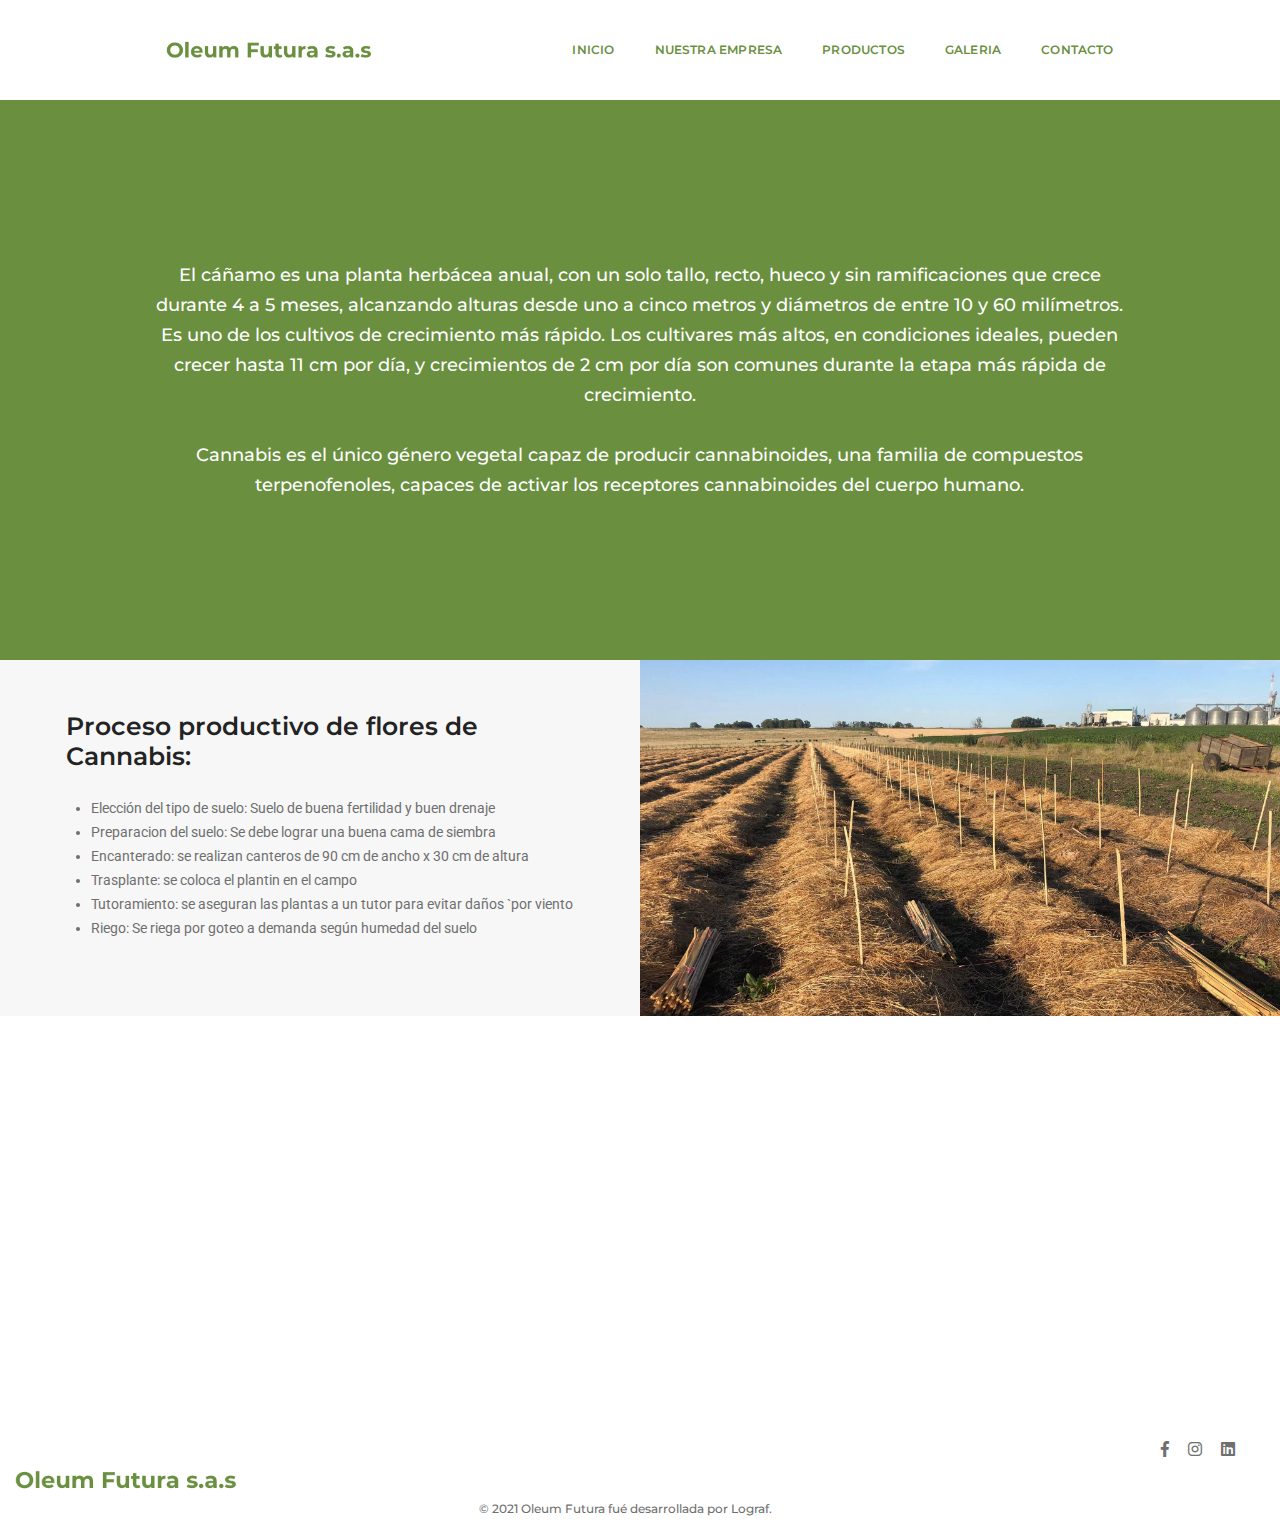
<file: products.html>
<!doctype html>
<html class="no-js" lang="en">

<head>
	<!-- title -->
	<title>Oleum Futura</title>
	<meta charset="utf-8">
	<meta http-equiv="X-UA-Compatible" content="IE=edge" />
	<meta name="viewport" content="width=device-width,initial-scale=1.0,maximum-scale=1" />
	<meta name="author" content="ThemeZaa">
	<!-- description -->
	<meta name="description" content="Oleum Futura.">
	<!-- keywords -->
	<meta name="keywords"
		content="creative, modern, clean, bootstrap responsive, html5, css3, portfolio, blog, agency, templates, multipurpose, one page, corporate, start-up, studio, branding, designer, freelancer, carousel, parallax, photography, personal, masonry, grid, coming soon, faq">
	<!-- favicon -->
	<link rel="shortcut icon" href="images/favicon.png">
	<link rel="apple-touch-icon" href="images/favicon.png">
	<link rel="apple-touch-icon" sizes="72x72" href="images/favicon.png">
	<link rel="apple-touch-icon" sizes="114x114" href="images/favicon.png">
	<!-- animation -->
	<link rel="stylesheet" href="css/animate.css" />
	<!-- bootstrap -->
	<link rel="stylesheet" href="css/bootstrap.min.css" />
	<!-- et line icon -->
	<link rel="stylesheet" href="css/et-line-icons.css" />
	<!-- font-awesome icon -->
	<link rel="stylesheet" href="css/font-awesome.min.css" />
	<!-- themify icon -->
	<link rel="stylesheet" href="css/themify-icons.css">
	<!-- swiper carousel -->
	<link rel="stylesheet" href="css/swiper.min.css">
	<!-- justified gallery -->
	<link rel="stylesheet" href="css/justified-gallery.min.css">
	<!-- magnific popup -->
	<link rel="stylesheet" href="css/magnific-popup.css" />
	<!-- revolution slider -->
	<link rel="stylesheet" type="text/css" href="revolution/css/settings.css" media="screen" />
	<link rel="stylesheet" type="text/css" href="revolution/css/layers.css">
	<link rel="stylesheet" type="text/css" href="revolution/css/navigation.css">
	<!-- bootsnav -->
	<link rel="stylesheet" href="css/bootsnav.css">
	<!-- style -->
	<link rel="stylesheet" href="css/style.css" />
	<!-- responsive css -->
	<link rel="stylesheet" href="css/responsive.css" />
	<!--[if IE]>
            <script src="js/html5shiv.js"></script>
        <![endif]-->
</head>

<body>
	<!-- start header -->
	<header>
		<!-- start navigation -->
		<nav
			class="navbar position-relative navbar-default bootsnav navbar-fixed-top header-light white-link bg-transparent">
			<div class="container-fluid padding-thirteen-lr md-padding-eight-lr sm-padding-15px-lr nav-header-container">
				<div class="row" style="height: 10rem!important;">
					<div class="col-md-2 col-xs-5">
						<a href="index.html" title="" class="logo">
							<img src="./images/logo-theme.png" data-rjs="./images/logo-white.png" class="logo-dark default"
								alt="Pofo">
						</a>
					</div>
					<div class="col-md-7 col-xs-2 width-auto pull-right accordion-menu xs-no-padding-right">
						<button type="button" class="navbar-toggle collapsed pull-right" data-toggle="collapse"
							data-target="#navbar-collapse-toggle-1">
							<span class="sr-only">toggle navigation</span>
							<span class="icon-bar"></span>
							<span class="icon-bar"></span>
							<span class="icon-bar"></span>
						</button>
						<div class="navbar-collapse collapse pull-right" id="navbar-collapse-toggle-1">
							<ul id="accordion" class="nav navbar-nav navbar-left no-margin alt-font text-normal" data-in="fadeIn"
								data-out="fadeOut">
								<!-- start menu item -->
								<li>
									<a style='color: #698F3F;' href="./index.html" title="Inicio" class="inner-link">Inicio</a>
								</li>
								<!-- end menu item -->
								<li><a style='color: #698F3F;' href="./aboutus.html" title="Nuestra Empresa" class="inner-link">Nuestra
										Empresa</a>
								</li>

								<li><a style='color: #698F3F;' href="#products.html" title="Productos" class="inner-link">Productos</a>
								</li>
								<li><a style='color: #698F3F;' href="./gallery.html" title="Galeria" class="inner-link">Galeria</a>
								</li>
								<li><a style='color: #698F3F;' href="./home#contact" title="Contacto" class="inner-link">Contacto</a>
								</li>
						</div>
						</form>
					</div>
				</div>
			</div>
			</div>
		</nav>
		<!-- end navigation -->
	</header>
	<!-- <section class="wow fadeIn cover-background background-position-top top-space" style="background-image:url('./images/banner-home/banners-02.jpg'); height: 85vh;">
            <div class="opacity-light bg-extra-dark-gray"></div>
            <div class="container">
                <div class="row">
                    <div class="col-md-12 col-sm-12 col-xs-12 display-table page-title-large">
                        <div class="display-table-cell vertical-align-middle text-center padding-30px-tb">
                           
                        </div>
                    </div>
                </div>
            </div>
        </section> -->
	<section class="big-section wow fadeIn" style='background-color: #698F3F;' id="about">
		<div class="container-fluid">
			<div class="row">
				<div class="col-lg-5 col-md-8 col-sm-10 col-xs-12 center-col text-center" style='width: 78%;'>
					<!-- <div class="title margin-20px-bottom font-weight-600 sm-margin-20px-bottom text-uppercase text-extra-small letter-spacing-2" style='    font-size: 3rem;
                        margin-bottom: 5rem; color: white;'>Misión</div> -->
					<h6 style='font-size: 18px; color: white;' class="alt-font text-black no-margin-bottom">El cáñamo es
						una planta herbácea anual, con un solo tallo, recto, hueco y sin
						ramificaciones que crece durante 4 a 5 meses, alcanzando alturas desde uno a cinco metros y
						diámetros de entre 10 y 60 milímetros. Es uno de los cultivos de crecimiento más rápido. Los
						cultivares más altos, en condiciones ideales, pueden crecer hasta 11 cm por día, y crecimientos
						de 2 cm por día son comunes durante la etapa más rápida de crecimiento.<br /><br />
						Cannabis es el único género vegetal capaz de producir cannabinoides, una familia de
						compuestos terpenofenoles, capaces de activar los receptores cannabinoides del cuerpo
						humano. </h6>

				</div>
			</div>
		</div>
	</section>


	<section class="no-padding wow fadeIn bg-light-gray">
		<div class="container-fluid">
			<div class="row equalize sm-equalize-auto">
				<div
					class="col-lg-6 col-md-6 col-sm-12 col-xs-12 wow fadeInLeft no-padding-lr xs-padding-30px-tb sm-padding-15px-lr">
					<div class="padding-eight-all pull-left md-padding-eight-all sm-no-padding-lr xs-padding-20px-tb"
						style="display: flex; flex-direction: column;">
						<div
							class="col-lg-10 col-md-12 col-sm-12 col-xs-12  md-margin-six-bottom sm-margin-30px-bottom xs-no-margin-bottom xs-no-padding-lr">
							<h6
								class="alt-font text-extra-dark-gray font-weight-600 sm-text-center sm-width-70 sm-margin-lr-auto xs-width-100 xs-margin-30px-bottom">
								Proceso productivo de flores de Cannabis:
							</h6>
						</div>
						<div>
							<!-- start feature box item -->
							<ul>
								<li>Elección del tipo de suelo: Suelo de buena fertilidad y buen drenaje</li>
								<li>Preparacion del suelo: Se debe lograr una buena cama de siembra</li>
								<li>Encanterado: se realizan canteros de 90 cm de ancho x 30 cm de altura</li>
								<li>Trasplante: se coloca el plantin en el campo</li>
								<li>Tutoramiento: se aseguran las plantas a un tutor para evitar daños `por viento</li>
								<li>Riego: Se riega por goteo a demanda según humedad del suelo </li>
							</ul>
							<!-- end feature box item -->
						</div>
					</div>
				</div>
				<div class="col-lg-6 col-md-6 col-sm-12 col-xs-12 cover-background sm-height-400px wow fadeInRight"
					style="background-image:url('./images/suelo.jpeg');"></div>
			</div>
		</div>
	</section>
	<section class="no-padding wow fadeIn bg-light-gray">
		<div class="container-fluid">
			<div class="row equalize sm-equalize-auto">
				<div class="col-lg-6 col-md-6 col-sm-12 col-xs-12 cover-background sm-height-400px wow fadeInRight"
					style="background-image:url('./images/weed.jpeg'); height: 430px!important;"></div>
				<div
					class="col-lg-6 col-md-6 col-sm-12 col-xs-12 wow fadeInLeft no-padding-lr xs-padding-30px-tb sm-padding-15px-lr"
					style="height: 430px!important;">
					<div class="padding-eight-all pull-left md-padding-eight-all sm-no-padding-lr xs-padding-20px-tb"
						style="display: flex; flex-direction: column;">
						<div>
							<!-- start feature box item -->
							<ul>
								<li> Control de malezas: se realiza control manual o mecanico de las malezas
								</li>
								<li>Control de plagas: El control de plagas se realiza con métodos naturales</li>
								<li>Control de enfermedades: El control de enfermedades se realiza con métodos
									naturales</li>
								<li>Poda de formación: Se corta la yema apical</li>
								<li>Instalacion de malla: se instala malla de protección del cultivo</li>
								<li> Poda de limpieza: Mejora la circulación de aire dentro de la planta </li>
								<li>Cosecha</li>
								<br /><br /><br /><br />
							</ul>
							<!-- end feature box item -->
						</div>
					</div>
				</div>
			</div>
		</div>
	</section>
	


	<!-- start footer -->
	<footer class="footer-strip padding-50px-tb xs-padding-30px-tb" style=" padding-top: 0px; padding-bottom: 0px;">
		<div class="container" style="width: 100%;">
			<div class="row equalize xs-equalize-auto footer-mobile"
				style="width: 100%; display: flex; flex-direction: row; align-items: center; justify-content: center;">
				<!-- start logo -->
				<div class="col-md-3 col-sm-3 col-xs-12 display-table sm-text-center xs-margin-20px-bottom">
					<div class="display-table-cell vertical-align-middle">
						<a href="index.html"><img class="footer-logo" src="images/logo-theme.png" data-rjs="images/logo-theme.png"
								alt="" style=""></a>
					</div>
				</div>
				<!-- end logo -->
				<!-- start copyright -->
				<div
					class="col-md-6 col-sm-6 col-xs-12 text-center text-small alt-font display-table xs-margin-10px-bottom sm-text-center">
					<div class="display-table-cell vertical-align-bottom" style="padding-bottom: 1rem;">
						© 2021 Oleum Futura fué desarrollada por Lograf</a>.
					</div>
				</div>
				<!-- end copyright -->
				<!-- start social media -->
				<div class="col-md-3 col-sm-3 col-xs-12 display-table  text-right sm-text-center">
					<div class="display-table-cell vertical-align-bottom" style="padding-bottom: 6rem;">
						<div class="social-icon-style-8 display-inline-block vertical-align-middle">
							<ul class="small-icon no-margin-bottom">
								<li><a class="facebook" href="" target="_blank"><i class="fab fa-facebook-f" aria-hidden="true"></i></a>
								</li>
								<li><a class="instagram" href="" target="_blank"><i class="fab fa-instagram"></i></a>
								</li>
								<li><a class="linkedin" href="" target="_blank"><i class="fab fa-linkedin" aria-hidden="true"></i></a>
								</li>
							</ul>
						</div>
					</div>
				</div>
				<!-- end social media -->
			</div>
		</div>
	</footer>
	<!-- end footer -->
	<!-- javascript libraries -->
	<script type="text/javascript" src="js/jquery.js"></script>
	<script type="text/javascript" src="js/modernizr.js"></script>
	<script type="text/javascript" src="js/bootstrap.min.js"></script>
	<script type="text/javascript" src="js/jquery.easing.1.3.js"></script>
	<script type="text/javascript" src="js/skrollr.min.js"></script>
	<script type="text/javascript" src="js/smooth-scroll.js"></script>
	<script type="text/javascript" src="js/jquery.appear.js"></script>
	<!-- menu navigation -->
	<script type="text/javascript" src="js/bootsnav.js"></script>
	<script type="text/javascript" src="js/jquery.nav.js"></script>
	<!-- animation -->
	<script type="text/javascript" src="js/wow.min.js"></script>
	<!-- page scroll -->
	<script type="text/javascript" src="js/page-scroll.js"></script>
	<!-- swiper carousel -->
	<script type="text/javascript" src="js/swiper.min.js"></script>
	<!-- counter -->
	<script type="text/javascript" src="js/jquery.count-to.js"></script>
	<!-- parallax -->
	<script type="text/javascript" src="js/jquery.stellar.js"></script>
	<!-- magnific popup -->
	<script type="text/javascript" src="js/jquery.magnific-popup.min.js"></script>
	<!-- portfolio with shorting tab -->
	<script type="text/javascript" src="js/isotope.pkgd.min.js"></script>
	<!-- images loaded -->
	<script type="text/javascript" src="js/imagesloaded.pkgd.min.js"></script>
	<!-- pull menu -->
	<script type="text/javascript" src="js/classie.js"></script>
	<script type="text/javascript" src="js/hamburger-menu.js"></script>
	<!-- counter  -->
	<script type="text/javascript" src="js/counter.js"></script>
	<!-- fit video  -->
	<script type="text/javascript" src="js/jquery.fitvids.js"></script>
	<!-- equalize -->
	<script type="text/javascript" src="js/equalize.min.js"></script>
	<!-- skill bars  -->
	<script type="text/javascript" src="js/skill.bars.jquery.js"></script>
	<!-- justified gallery  -->
	<script type="text/javascript" src="js/justified-gallery.min.js"></script>
	<!--pie chart-->
	<script type="text/javascript" src="js/jquery.easypiechart.min.js"></script>
	<!-- instagram -->
	<script type="text/javascript" src="js/instafeed.min.js"></script>
	<!-- retina -->
	<script type="text/javascript" src="js/retina.min.js"></script>
	<!-- revolution -->
	<script type="text/javascript" src="revolution/js/jquery.themepunch.tools.min.js"></script>
	<script type="text/javascript" src="revolution/js/jquery.themepunch.revolution.min.js"></script>
	<!-- revolution slider extensions (load below extensions JS files only on local file systems to make the slider work! The following part can be removed on server for on demand loading) -->
	<!--<script type="text/javascript" src="revolution/js/extensions/revolution.extension.actions.min.js"></script>
        <script type="text/javascript" src="revolution/js/extensions/revolution.extension.carousel.min.js"></script>
        <script type="text/javascript" src="revolution/js/extensions/revolution.extension.kenburn.min.js"></script>
        <script type="text/javascript" src="revolution/js/extensions/revolution.extension.layeranimation.min.js"></script>
        <script type="text/javascript" src="revolution/js/extensions/revolution.extension.migration.min.js"></script>
        <script type="text/javascript" src="revolution/js/extensions/revolution.extension.navigation.min.js"></script>
        <script type="text/javascript" src="revolution/js/extensions/revolution.extension.parallax.min.js"></script>
        <script type="text/javascript" src="revolution/js/extensions/revolution.extension.slideanims.min.js"></script>
        <script type="text/javascript" src="revolution/js/extensions/revolution.extension.video.min.js"></script>-->
	<!-- setting -->
	<script type="text/javascript" src="js/main.js"></script>
</body>

</html>
</file>
<file: css/et-line-icons.css>
@font-face {
	font-family: 'et-line';
	src:url('../fonts/et-line.eot');
	src:url('../fonts/et-line.eot?#iefix') format('embedded-opentype'),
		url('../fonts/et-line.woff') format('woff'),
		url('../fonts/et-line.ttf') format('truetype'),
		url('../fonts/et-line.svg#et-line') format('svg');
	font-weight: normal;
	font-style: normal;
}

/* Use the following CSS code if you want to use data attributes for inserting your icons */
[data-icon]:before {
	font-family: 'et-line';
	content: attr(data-icon);
	speak: none;
	font-weight: normal;
	font-variant: normal;
	text-transform: none;
	line-height: 1;
	-webkit-font-smoothing: antialiased;
	-moz-osx-font-smoothing: grayscale;
	display:inline-block;
}

/* Use the following CSS code if you want to have a class per icon */
/*
Instead of a list of all class selectors,
you can use the generic selector below, but it's slower:
[class*="icon-"] {
*/
.icon-mobile, .icon-laptop, .icon-desktop, .icon-tablet, .icon-phone, .icon-document, .icon-documents, .icon-search, .icon-clipboard, .icon-newspaper, .icon-notebook, .icon-book-open, .icon-browser, .icon-calendar, .icon-presentation, .icon-picture, .icon-pictures, .icon-video, .icon-camera, .icon-printer, .icon-toolbox, .icon-briefcase, .icon-wallet, .icon-gift, .icon-bargraph, .icon-grid, .icon-expand, .icon-focus, .icon-edit, .icon-adjustments, .icon-ribbon, .icon-hourglass, .icon-lock, .icon-megaphone, .icon-shield, .icon-trophy, .icon-flag, .icon-map, .icon-puzzle, .icon-basket, .icon-envelope, .icon-streetsign, .icon-telescope, .icon-gears, .icon-key, .icon-paperclip, .icon-attachment, .icon-pricetags, .icon-lightbulb, .icon-layers, .icon-pencil, .icon-tools, .icon-tools-2, .icon-scissors, .icon-paintbrush, .icon-magnifying-glass, .icon-circle-compass, .icon-linegraph, .icon-mic, .icon-strategy, .icon-beaker, .icon-caution, .icon-recycle, .icon-anchor, .icon-profile-male, .icon-profile-female, .icon-bike, .icon-wine, .icon-hotairballoon, .icon-globe, .icon-genius, .icon-map-pin, .icon-dial, .icon-chat, .icon-heart, .icon-cloud, .icon-upload, .icon-download, .icon-target, .icon-hazardous, .icon-piechart, .icon-speedometer, .icon-global, .icon-compass, .icon-lifesaver, .icon-clock, .icon-aperture, .icon-quote, .icon-scope, .icon-alarmclock, .icon-refresh, .icon-happy, .icon-sad, .icon-facebook, .icon-twitter, .icon-googleplus, .icon-rss, .icon-tumblr, .icon-linkedin, .icon-dribbble {
	font-family: 'et-line';
	speak: none;
	font-style: normal;
	font-weight: normal;
	font-variant: normal;
	text-transform: none;
	line-height: 1.1;
	-webkit-font-smoothing: antialiased;
	-moz-osx-font-smoothing: grayscale;
	display:inline-block;
}
.icon-mobile:before {
	content: "\e000";
}
.icon-laptop:before {
	content: "\e001";
}
.icon-desktop:before {
	content: "\e002";
}
.icon-tablet:before {
	content: "\e003";
}
.icon-phone:before {
	content: "\e004";
}
.icon-document:before {
	content: "\e005";
}
.icon-documents:before {
	content: "\e006";
}
.icon-search:before {
	content: "\e007";
}
.icon-clipboard:before {
	content: "\e008";
}
.icon-newspaper:before {
	content: "\e009";
}
.icon-notebook:before {
	content: "\e00a";
}
.icon-book-open:before {
	content: "\e00b";
}
.icon-browser:before {
	content: "\e00c";
}
.icon-calendar:before {
	content: "\e00d";
}
.icon-presentation:before {
	content: "\e00e";
}
.icon-picture:before {
	content: "\e00f";
}
.icon-pictures:before {
	content: "\e010";
}
.icon-video:before {
	content: "\e011";
}
.icon-camera:before {
	content: "\e012";
}
.icon-printer:before {
	content: "\e013";
}
.icon-toolbox:before {
	content: "\e014";
}
.icon-briefcase:before {
	content: "\e015";
}
.icon-wallet:before {
	content: "\e016";
}
.icon-gift:before {
	content: "\e017";
}
.icon-bargraph:before {
	content: "\e018";
}
.icon-grid:before {
	content: "\e019";
}
.icon-expand:before {
	content: "\e01a";
}
.icon-focus:before {
	content: "\e01b";
}
.icon-edit:before {
	content: "\e01c";
}
.icon-adjustments:before {
	content: "\e01d";
}
.icon-ribbon:before {
	content: "\e01e";
}
.icon-hourglass:before {
	content: "\e01f";
}
.icon-lock:before {
	content: "\e020";
}
.icon-megaphone:before {
	content: "\e021";
}
.icon-shield:before {
	content: "\e022";
}
.icon-trophy:before {
	content: "\e023";
}
.icon-flag:before {
	content: "\e024";
}
.icon-map:before {
	content: "\e025";
}
.icon-puzzle:before {
	content: "\e026";
}
.icon-basket:before {
	content: "\e027";
}
.icon-envelope:before {
	content: "\e028";
}
.icon-streetsign:before {
	content: "\e029";
}
.icon-telescope:before {
	content: "\e02a";
}
.icon-gears:before {
	content: "\e02b";
}
.icon-key:before {
	content: "\e02c";
}
.icon-paperclip:before {
	content: "\e02d";
}
.icon-attachment:before {
	content: "\e02e";
}
.icon-pricetags:before {
	content: "\e02f";
}
.icon-lightbulb:before {
	content: "\e030";
}
.icon-layers:before {
	content: "\e031";
}
.icon-pencil:before {
	content: "\e032";
}
.icon-tools:before {
	content: "\e033";
}
.icon-tools-2:before {
	content: "\e034";
}
.icon-scissors:before {
	content: "\e035";
}
.icon-paintbrush:before {
	content: "\e036";
}
.icon-magnifying-glass:before {
	content: "\e037";
}
.icon-circle-compass:before {
	content: "\e038";
}
.icon-linegraph:before {
	content: "\e039";
}
.icon-mic:before {
	content: "\e03a";
}
.icon-strategy:before {
	content: "\e03b";
}
.icon-beaker:before {
	content: "\e03c";
}
.icon-caution:before {
	content: "\e03d";
}
.icon-recycle:before {
	content: "\e03e";
}
.icon-anchor:before {
	content: "\e03f";
}
.icon-profile-male:before {
	content: "\e040";
}
.icon-profile-female:before {
	content: "\e041";
}
.icon-bike:before {
	content: "\e042";
}
.icon-wine:before {
	content: "\e043";
}
.icon-hotairballoon:before {
	content: "\e044";
}
.icon-globe:before {
	content: "\e045";
}
.icon-genius:before {
	content: "\e046";
}
.icon-map-pin:before {
	content: "\e047";
}
.icon-dial:before {
	content: "\e048";
}
.icon-chat:before {
	content: "\e049";
}
.icon-heart:before {
	content: "\e04a";
}
.icon-cloud:before {
	content: "\e04b";
}
.icon-upload:before {
	content: "\e04c";
}
.icon-download:before {
	content: "\e04d";
}
.icon-target:before {
	content: "\e04e";
}
.icon-hazardous:before {
	content: "\e04f";
}
.icon-piechart:before {
	content: "\e050";
}
.icon-speedometer:before {
	content: "\e051";
}
.icon-global:before {
	content: "\e052";
}
.icon-compass:before {
	content: "\e053";
}
.icon-lifesaver:before {
	content: "\e054";
}
.icon-clock:before {
	content: "\e055";
}
.icon-aperture:before {
	content: "\e056";
}
.icon-quote:before {
	content: "\e057";
}
.icon-scope:before {
	content: "\e058";
}
.icon-alarmclock:before {
	content: "\e059";
}
.icon-refresh:before {
	content: "\e05a";
}
.icon-happy:before {
	content: "\e05b";
}
.icon-sad:before {
	content: "\e05c";
}
.icon-facebook:before {
	content: "\e05d";
}
.icon-twitter:before {
	content: "\e05e";
}
.icon-googleplus:before {
	content: "\e05f";
}
.icon-rss:before {
	content: "\e060";
}
.icon-tumblr:before {
	content: "\e061";
}
.icon-linkedin:before {
	content: "\e062";
}
.icon-dribbble:before {
	content: "\e063";
}
</file>
<file: css/themify-icons.css>
@font-face {
	font-family: 'themify';
	src:url('../fonts/themify.eot?-fvbane');
	src:url('../fonts/themify.eot?#iefix-fvbane') format('embedded-opentype'),
		url('../fonts/themify.woff?-fvbane') format('woff'),
		url('../fonts/themify.ttf?-fvbane') format('truetype'),
		url('../fonts/themify.svg?-fvbane#themify') format('svg');
	font-weight: normal;
	font-style: normal;
}

[class^="ti-"], [class*=" ti-"] {
	font-family: 'themify';
	speak: none;
	font-style: normal;
	font-weight: normal;
	font-variant: normal;
	text-transform: none;
	line-height: 1;
        display: inline-block;

	/* Better Font Rendering =========== */
	-webkit-font-smoothing: antialiased;
	-moz-osx-font-smoothing: grayscale;
}

.ti-wand:before {
	content: "\e600";
}
.ti-volume:before {
	content: "\e601";
}
.ti-user:before {
	content: "\e602";
}
.ti-unlock:before {
	content: "\e603";
}
.ti-unlink:before {
	content: "\e604";
}
.ti-trash:before {
	content: "\e605";
}
.ti-thought:before {
	content: "\e606";
}
.ti-target:before {
	content: "\e607";
}
.ti-tag:before {
	content: "\e608";
}
.ti-tablet:before {
	content: "\e609";
}
.ti-star:before {
	content: "\e60a";
}
.ti-spray:before {
	content: "\e60b";
}
.ti-signal:before {
	content: "\e60c";
}
.ti-shopping-cart:before {
	content: "\e60d";
}
.ti-shopping-cart-full:before {
	content: "\e60e";
}
.ti-settings:before {
	content: "\e60f";
}
.ti-search:before {
	content: "\e610";
}
.ti-zoom-in:before {
	content: "\e611";
}
.ti-zoom-out:before {
	content: "\e612";
}
.ti-cut:before {
	content: "\e613";
}
.ti-ruler:before {
	content: "\e614";
}
.ti-ruler-pencil:before {
	content: "\e615";
}
.ti-ruler-alt:before {
	content: "\e616";
}
.ti-bookmark:before {
	content: "\e617";
}
.ti-bookmark-alt:before {
	content: "\e618";
}
.ti-reload:before {
	content: "\e619";
}
.ti-plus:before {
	content: "\e61a";
}
.ti-pin:before {
	content: "\e61b";
}
.ti-pencil:before {
	content: "\e61c";
}
.ti-pencil-alt:before {
	content: "\e61d";
}
.ti-paint-roller:before {
	content: "\e61e";
}
.ti-paint-bucket:before {
	content: "\e61f";
}
.ti-na:before {
	content: "\e620";
}
.ti-mobile:before {
	content: "\e621";
}
.ti-minus:before {
	content: "\e622";
}
.ti-medall:before {
	content: "\e623";
}
.ti-medall-alt:before {
	content: "\e624";
}
.ti-marker:before {
	content: "\e625";
}
.ti-marker-alt:before {
	content: "\e626";
}
.ti-arrow-up:before {
	content: "\e627";
}
.ti-arrow-right:before {
	content: "\e628";
}
.ti-arrow-left:before {
	content: "\e629";
}
.ti-arrow-down:before {
	content: "\e62a";
}
.ti-lock:before {
	content: "\e62b";
}
.ti-location-arrow:before {
	content: "\e62c";
}
.ti-link:before {
	content: "\e62d";
}
.ti-layout:before {
	content: "\e62e";
}
.ti-layers:before {
	content: "\e62f";
}
.ti-layers-alt:before {
	content: "\e630";
}
.ti-key:before {
	content: "\e631";
}
.ti-import:before {
	content: "\e632";
}
.ti-image:before {
	content: "\e633";
}
.ti-heart:before {
	content: "\e634";
}
.ti-heart-broken:before {
	content: "\e635";
}
.ti-hand-stop:before {
	content: "\e636";
}
.ti-hand-open:before {
	content: "\e637";
}
.ti-hand-drag:before {
	content: "\e638";
}
.ti-folder:before {
	content: "\e639";
}
.ti-flag:before {
	content: "\e63a";
}
.ti-flag-alt:before {
	content: "\e63b";
}
.ti-flag-alt-2:before {
	content: "\e63c";
}
.ti-eye:before {
	content: "\e63d";
}
.ti-export:before {
	content: "\e63e";
}
.ti-exchange-vertical:before {
	content: "\e63f";
}
.ti-desktop:before {
	content: "\e640";
}
.ti-cup:before {
	content: "\e641";
}
.ti-crown:before {
	content: "\e642";
}
.ti-comments:before {
	content: "\e643";
}
.ti-comment:before {
	content: "\e644";
}
.ti-comment-alt:before {
	content: "\e645";
}
.ti-close:before {
	content: "\e646";
}
.ti-clip:before {
	content: "\e647";
}
.ti-angle-up:before {
	content: "\e648";
}
.ti-angle-right:before {
	content: "\e649";
}
.ti-angle-left:before {
	content: "\e64a";
}
.ti-angle-down:before {
	content: "\e64b";
}
.ti-check:before {
	content: "\e64c";
}
.ti-check-box:before {
	content: "\e64d";
}
.ti-camera:before {
	content: "\e64e";
}
.ti-announcement:before {
	content: "\e64f";
}
.ti-brush:before {
	content: "\e650";
}
.ti-briefcase:before {
	content: "\e651";
}
.ti-bolt:before {
	content: "\e652";
}
.ti-bolt-alt:before {
	content: "\e653";
}
.ti-blackboard:before {
	content: "\e654";
}
.ti-bag:before {
	content: "\e655";
}
.ti-move:before {
	content: "\e656";
}
.ti-arrows-vertical:before {
	content: "\e657";
}
.ti-arrows-horizontal:before {
	content: "\e658";
}
.ti-fullscreen:before {
	content: "\e659";
}
.ti-arrow-top-right:before {
	content: "\e65a";
}
.ti-arrow-top-left:before {
	content: "\e65b";
}
.ti-arrow-circle-up:before {
	content: "\e65c";
}
.ti-arrow-circle-right:before {
	content: "\e65d";
}
.ti-arrow-circle-left:before {
	content: "\e65e";
}
.ti-arrow-circle-down:before {
	content: "\e65f";
}
.ti-angle-double-up:before {
	content: "\e660";
}
.ti-angle-double-right:before {
	content: "\e661";
}
.ti-angle-double-left:before {
	content: "\e662";
}
.ti-angle-double-down:before {
	content: "\e663";
}
.ti-zip:before {
	content: "\e664";
}
.ti-world:before {
	content: "\e665";
}
.ti-wheelchair:before {
	content: "\e666";
}
.ti-view-list:before {
	content: "\e667";
}
.ti-view-list-alt:before {
	content: "\e668";
}
.ti-view-grid:before {
	content: "\e669";
}
.ti-uppercase:before {
	content: "\e66a";
}
.ti-upload:before {
	content: "\e66b";
}
.ti-underline:before {
	content: "\e66c";
}
.ti-truck:before {
	content: "\e66d";
}
.ti-timer:before {
	content: "\e66e";
}
.ti-ticket:before {
	content: "\e66f";
}
.ti-thumb-up:before {
	content: "\e670";
}
.ti-thumb-down:before {
	content: "\e671";
}
.ti-text:before {
	content: "\e672";
}
.ti-stats-up:before {
	content: "\e673";
}
.ti-stats-down:before {
	content: "\e674";
}
.ti-split-v:before {
	content: "\e675";
}
.ti-split-h:before {
	content: "\e676";
}
.ti-smallcap:before {
	content: "\e677";
}
.ti-shine:before {
	content: "\e678";
}
.ti-shift-right:before {
	content: "\e679";
}
.ti-shift-left:before {
	content: "\e67a";
}
.ti-shield:before {
	content: "\e67b";
}
.ti-notepad:before {
	content: "\e67c";
}
.ti-server:before {
	content: "\e67d";
}
.ti-quote-right:before {
	content: "\e67e";
}
.ti-quote-left:before {
	content: "\e67f";
}
.ti-pulse:before {
	content: "\e680";
}
.ti-printer:before {
	content: "\e681";
}
.ti-power-off:before {
	content: "\e682";
}
.ti-plug:before {
	content: "\e683";
}
.ti-pie-chart:before {
	content: "\e684";
}
.ti-paragraph:before {
	content: "\e685";
}
.ti-panel:before {
	content: "\e686";
}
.ti-package:before {
	content: "\e687";
}
.ti-music:before {
	content: "\e688";
}
.ti-music-alt:before {
	content: "\e689";
}
.ti-mouse:before {
	content: "\e68a";
}
.ti-mouse-alt:before {
	content: "\e68b";
}
.ti-money:before {
	content: "\e68c";
}
.ti-microphone:before {
	content: "\e68d";
}
.ti-menu:before {
	content: "\e68e";
}
.ti-menu-alt:before {
	content: "\e68f";
}
.ti-map:before {
	content: "\e690";
}
.ti-map-alt:before {
	content: "\e691";
}
.ti-loop:before {
	content: "\e692";
}
.ti-location-pin:before {
	content: "\e693";
}
.ti-list:before {
	content: "\e694";
}
.ti-light-bulb:before {
	content: "\e695";
}
.ti-Italic:before {
	content: "\e696";
}
.ti-info:before {
	content: "\e697";
}
.ti-infinite:before {
	content: "\e698";
}
.ti-id-badge:before {
	content: "\e699";
}
.ti-hummer:before {
	content: "\e69a";
}
.ti-home:before {
	content: "\e69b";
}
.ti-help:before {
	content: "\e69c";
}
.ti-headphone:before {
	content: "\e69d";
}
.ti-harddrives:before {
	content: "\e69e";
}
.ti-harddrive:before {
	content: "\e69f";
}
.ti-gift:before {
	content: "\e6a0";
}
.ti-game:before {
	content: "\e6a1";
}
.ti-filter:before {
	content: "\e6a2";
}
.ti-files:before {
	content: "\e6a3";
}
.ti-file:before {
	content: "\e6a4";
}
.ti-eraser:before {
	content: "\e6a5";
}
.ti-envelope:before {
	content: "\e6a6";
}
.ti-download:before {
	content: "\e6a7";
}
.ti-direction:before {
	content: "\e6a8";
}
.ti-direction-alt:before {
	content: "\e6a9";
}
.ti-dashboard:before {
	content: "\e6aa";
}
.ti-control-stop:before {
	content: "\e6ab";
}
.ti-control-shuffle:before {
	content: "\e6ac";
}
.ti-control-play:before {
	content: "\e6ad";
}
.ti-control-pause:before {
	content: "\e6ae";
}
.ti-control-forward:before {
	content: "\e6af";
}
.ti-control-backward:before {
	content: "\e6b0";
}
.ti-cloud:before {
	content: "\e6b1";
}
.ti-cloud-up:before {
	content: "\e6b2";
}
.ti-cloud-down:before {
	content: "\e6b3";
}
.ti-clipboard:before {
	content: "\e6b4";
}
.ti-car:before {
	content: "\e6b5";
}
.ti-calendar:before {
	content: "\e6b6";
}
.ti-book:before {
	content: "\e6b7";
}
.ti-bell:before {
	content: "\e6b8";
}
.ti-basketball:before {
	content: "\e6b9";
}
.ti-bar-chart:before {
	content: "\e6ba";
}
.ti-bar-chart-alt:before {
	content: "\e6bb";
}
.ti-back-right:before {
	content: "\e6bc";
}
.ti-back-left:before {
	content: "\e6bd";
}
.ti-arrows-corner:before {
	content: "\e6be";
}
.ti-archive:before {
	content: "\e6bf";
}
.ti-anchor:before {
	content: "\e6c0";
}
.ti-align-right:before {
	content: "\e6c1";
}
.ti-align-left:before {
	content: "\e6c2";
}
.ti-align-justify:before {
	content: "\e6c3";
}
.ti-align-center:before {
	content: "\e6c4";
}
.ti-alert:before {
	content: "\e6c5";
}
.ti-alarm-clock:before {
	content: "\e6c6";
}
.ti-agenda:before {
	content: "\e6c7";
}
.ti-write:before {
	content: "\e6c8";
}
.ti-window:before {
	content: "\e6c9";
}
.ti-widgetized:before {
	content: "\e6ca";
}
.ti-widget:before {
	content: "\e6cb";
}
.ti-widget-alt:before {
	content: "\e6cc";
}
.ti-wallet:before {
	content: "\e6cd";
}
.ti-video-clapper:before {
	content: "\e6ce";
}
.ti-video-camera:before {
	content: "\e6cf";
}
.ti-vector:before {
	content: "\e6d0";
}
.ti-themify-logo:before {
	content: "\e6d1";
}
.ti-themify-favicon:before {
	content: "\e6d2";
}
.ti-themify-favicon-alt:before {
	content: "\e6d3";
}
.ti-support:before {
	content: "\e6d4";
}
.ti-stamp:before {
	content: "\e6d5";
}
.ti-split-v-alt:before {
	content: "\e6d6";
}
.ti-slice:before {
	content: "\e6d7";
}
.ti-shortcode:before {
	content: "\e6d8";
}
.ti-shift-right-alt:before {
	content: "\e6d9";
}
.ti-shift-left-alt:before {
	content: "\e6da";
}
.ti-ruler-alt-2:before {
	content: "\e6db";
}
.ti-receipt:before {
	content: "\e6dc";
}
.ti-pin2:before {
	content: "\e6dd";
}
.ti-pin-alt:before {
	content: "\e6de";
}
.ti-pencil-alt2:before {
	content: "\e6df";
}
.ti-palette:before {
	content: "\e6e0";
}
.ti-more:before {
	content: "\e6e1";
}
.ti-more-alt:before {
	content: "\e6e2";
}
.ti-microphone-alt:before {
	content: "\e6e3";
}
.ti-magnet:before {
	content: "\e6e4";
}
.ti-line-double:before {
	content: "\e6e5";
}
.ti-line-dotted:before {
	content: "\e6e6";
}
.ti-line-dashed:before {
	content: "\e6e7";
}
.ti-layout-width-full:before {
	content: "\e6e8";
}
.ti-layout-width-default:before {
	content: "\e6e9";
}
.ti-layout-width-default-alt:before {
	content: "\e6ea";
}
.ti-layout-tab:before {
	content: "\e6eb";
}
.ti-layout-tab-window:before {
	content: "\e6ec";
}
.ti-layout-tab-v:before {
	content: "\e6ed";
}
.ti-layout-tab-min:before {
	content: "\e6ee";
}
.ti-layout-slider:before {
	content: "\e6ef";
}
.ti-layout-slider-alt:before {
	content: "\e6f0";
}
.ti-layout-sidebar-right:before {
	content: "\e6f1";
}
.ti-layout-sidebar-none:before {
	content: "\e6f2";
}
.ti-layout-sidebar-left:before {
	content: "\e6f3";
}
.ti-layout-placeholder:before {
	content: "\e6f4";
}
.ti-layout-menu:before {
	content: "\e6f5";
}
.ti-layout-menu-v:before {
	content: "\e6f6";
}
.ti-layout-menu-separated:before {
	content: "\e6f7";
}
.ti-layout-menu-full:before {
	content: "\e6f8";
}
.ti-layout-media-right-alt:before {
	content: "\e6f9";
}
.ti-layout-media-right:before {
	content: "\e6fa";
}
.ti-layout-media-overlay:before {
	content: "\e6fb";
}
.ti-layout-media-overlay-alt:before {
	content: "\e6fc";
}
.ti-layout-media-overlay-alt-2:before {
	content: "\e6fd";
}
.ti-layout-media-left-alt:before {
	content: "\e6fe";
}
.ti-layout-media-left:before {
	content: "\e6ff";
}
.ti-layout-media-center-alt:before {
	content: "\e700";
}
.ti-layout-media-center:before {
	content: "\e701";
}
.ti-layout-list-thumb:before {
	content: "\e702";
}
.ti-layout-list-thumb-alt:before {
	content: "\e703";
}
.ti-layout-list-post:before {
	content: "\e704";
}
.ti-layout-list-large-image:before {
	content: "\e705";
}
.ti-layout-line-solid:before {
	content: "\e706";
}
.ti-layout-grid4:before {
	content: "\e707";
}
.ti-layout-grid3:before {
	content: "\e708";
}
.ti-layout-grid2:before {
	content: "\e709";
}
.ti-layout-grid2-thumb:before {
	content: "\e70a";
}
.ti-layout-cta-right:before {
	content: "\e70b";
}
.ti-layout-cta-left:before {
	content: "\e70c";
}
.ti-layout-cta-center:before {
	content: "\e70d";
}
.ti-layout-cta-btn-right:before {
	content: "\e70e";
}
.ti-layout-cta-btn-left:before {
	content: "\e70f";
}
.ti-layout-column4:before {
	content: "\e710";
}
.ti-layout-column3:before {
	content: "\e711";
}
.ti-layout-column2:before {
	content: "\e712";
}
.ti-layout-accordion-separated:before {
	content: "\e713";
}
.ti-layout-accordion-merged:before {
	content: "\e714";
}
.ti-layout-accordion-list:before {
	content: "\e715";
}
.ti-ink-pen:before {
	content: "\e716";
}
.ti-info-alt:before {
	content: "\e717";
}
.ti-help-alt:before {
	content: "\e718";
}
.ti-headphone-alt:before {
	content: "\e719";
}
.ti-hand-point-up:before {
	content: "\e71a";
}
.ti-hand-point-right:before {
	content: "\e71b";
}
.ti-hand-point-left:before {
	content: "\e71c";
}
.ti-hand-point-down:before {
	content: "\e71d";
}
.ti-gallery:before {
	content: "\e71e";
}
.ti-face-smile:before {
	content: "\e71f";
}
.ti-face-sad:before {
	content: "\e720";
}
.ti-credit-card:before {
	content: "\e721";
}
.ti-control-skip-forward:before {
	content: "\e722";
}
.ti-control-skip-backward:before {
	content: "\e723";
}
.ti-control-record:before {
	content: "\e724";
}
.ti-control-eject:before {
	content: "\e725";
}
.ti-comments-smiley:before {
	content: "\e726";
}
.ti-brush-alt:before {
	content: "\e727";
}
.ti-youtube:before {
	content: "\e728";
}
.ti-vimeo:before {
	content: "\e729";
}
.ti-twitter:before {
	content: "\e72a";
}
.ti-time:before {
	content: "\e72b";
}
.ti-tumblr:before {
	content: "\e72c";
}
.ti-skype:before {
	content: "\e72d";
}
.ti-share:before {
	content: "\e72e";
}
.ti-share-alt:before {
	content: "\e72f";
}
.ti-rocket:before {
	content: "\e730";
}
.ti-pinterest:before {
	content: "\e731";
}
.ti-new-window:before {
	content: "\e732";
}
.ti-microsoft:before {
	content: "\e733";
}
.ti-list-ol:before {
	content: "\e734";
}
.ti-linkedin:before {
	content: "\e735";
}
.ti-layout-sidebar-2:before {
	content: "\e736";
}
.ti-layout-grid4-alt:before {
	content: "\e737";
}
.ti-layout-grid3-alt:before {
	content: "\e738";
}
.ti-layout-grid2-alt:before {
	content: "\e739";
}
.ti-layout-column4-alt:before {
	content: "\e73a";
}
.ti-layout-column3-alt:before {
	content: "\e73b";
}
.ti-layout-column2-alt:before {
	content: "\e73c";
}
.ti-instagram:before {
	content: "\e73d";
}
.ti-google:before {
	content: "\e73e";
}
.ti-github:before {
	content: "\e73f";
}
.ti-flickr:before {
	content: "\e740";
}
.ti-facebook:before {
	content: "\e741";
}
.ti-dropbox:before {
	content: "\e742";
}
.ti-dribbble:before {
	content: "\e743";
}
.ti-apple:before {
	content: "\e744";
}
.ti-android:before {
	content: "\e745";
}
.ti-save:before {
	content: "\e746";
}
.ti-save-alt:before {
	content: "\e747";
}
.ti-yahoo:before {
	content: "\e748";
}
.ti-wordpress:before {
	content: "\e749";
}
.ti-vimeo-alt:before {
	content: "\e74a";
}
.ti-twitter-alt:before {
	content: "\e74b";
}
.ti-tumblr-alt:before {
	content: "\e74c";
}
.ti-trello:before {
	content: "\e74d";
}
.ti-stack-overflow:before {
	content: "\e74e";
}
.ti-soundcloud:before {
	content: "\e74f";
}
.ti-sharethis:before {
	content: "\e750";
}
.ti-sharethis-alt:before {
	content: "\e751";
}
.ti-reddit:before {
	content: "\e752";
}
.ti-pinterest-alt:before {
	content: "\e753";
}
.ti-microsoft-alt:before {
	content: "\e754";
}
.ti-linux:before {
	content: "\e755";
}
.ti-jsfiddle:before {
	content: "\e756";
}
.ti-joomla:before {
	content: "\e757";
}
.ti-html5:before {
	content: "\e758";
}
.ti-flickr-alt:before {
	content: "\e759";
}
.ti-email:before {
	content: "\e75a";
}
.ti-drupal:before {
	content: "\e75b";
}
.ti-dropbox-alt:before {
	content: "\e75c";
}
.ti-css3:before {
	content: "\e75d";
}
.ti-rss:before {
	content: "\e75e";
}
.ti-rss-alt:before {
	content: "\e75f";
}
</file>
<file: revolution/css/settings.css>
/*-----------------------------------------------------------------------------

-	Revolution Slider 5.0 Default Style Settings -

Screen Stylesheet

version:   	5.4.5
date:      	15/05/17
author:		themepunch
email:     	info@themepunch.com
website:   	http://www.themepunch.com
-----------------------------------------------------------------------------*/
#debungcontrolls,.debugtimeline{width:100%;box-sizing:border-box}.rev_column,.rev_column .tp-parallax-wrap,.tp-svg-layer svg{vertical-align:top}#debungcontrolls{z-index:100000;position:fixed;bottom:0;height:auto;background:rgba(0,0,0,.6);padding:10px}.debugtimeline{height:10px;position:relative;margin-bottom:3px;display:none;white-space:nowrap}.debugtimeline:hover{height:15px}.the_timeline_tester{background:#e74c3c;position:absolute;top:0;left:0;height:100%;width:0}.rs-go-fullscreen{position:fixed!important;width:100%!important;height:100%!important;top:0!important;left:0!important;z-index:9999999!important;background:#fff!important}.debugtimeline.tl_slide .the_timeline_tester{background:#f39c12}.debugtimeline.tl_frame .the_timeline_tester{background:#3498db}.debugtimline_txt{color:#fff;font-weight:400;font-size:7px;position:absolute;left:10px;top:0;white-space:nowrap;line-height:10px}.rtl{direction:rtl}@font-face{font-family:revicons;src:url(../fonts/revicons/revicons.eot?5510888);src:url(../fonts/revicons/revicons.eot?5510888#iefix) format('embedded-opentype'),url(../fonts/revicons/revicons.woff?5510888) format('woff'),url(../fonts/revicons/revicons.ttf?5510888) format('truetype'),url(../fonts/revicons/revicons.svg?5510888#revicons) format('svg');font-weight:400;font-style:normal}[class*=" revicon-"]:before,[class^=revicon-]:before{font-family:revicons;font-style:normal;font-weight:400;speak:none;display:inline-block;text-decoration:inherit;width:1em;margin-right:.2em;text-align:center;font-variant:normal;text-transform:none;line-height:1em;margin-left:.2em}.revicon-search-1:before{content:'\e802'}.revicon-pencil-1:before{content:'\e831'}.revicon-picture-1:before{content:'\e803'}.revicon-cancel:before{content:'\e80a'}.revicon-info-circled:before{content:'\e80f'}.revicon-trash:before{content:'\e801'}.revicon-left-dir:before{content:'\e817'}.revicon-right-dir:before{content:'\e818'}.revicon-down-open:before{content:'\e83b'}.revicon-left-open:before{content:'\e819'}.revicon-right-open:before{content:'\e81a'}.revicon-angle-left:before{content:'\e820'}.revicon-angle-right:before{content:'\e81d'}.revicon-left-big:before{content:'\e81f'}.revicon-right-big:before{content:'\e81e'}.revicon-magic:before{content:'\e807'}.revicon-picture:before{content:'\e800'}.revicon-export:before{content:'\e80b'}.revicon-cog:before{content:'\e832'}.revicon-login:before{content:'\e833'}.revicon-logout:before{content:'\e834'}.revicon-video:before{content:'\e805'}.revicon-arrow-combo:before{content:'\e827'}.revicon-left-open-1:before{content:'\e82a'}.revicon-right-open-1:before{content:'\e82b'}.revicon-left-open-mini:before{content:'\e822'}.revicon-right-open-mini:before{content:'\e823'}.revicon-left-open-big:before{content:'\e824'}.revicon-right-open-big:before{content:'\e825'}.revicon-left:before{content:'\e836'}.revicon-right:before{content:'\e826'}.revicon-ccw:before{content:'\e808'}.revicon-arrows-ccw:before{content:'\e806'}.revicon-palette:before{content:'\e829'}.revicon-list-add:before{content:'\e80c'}.revicon-doc:before{content:'\e809'}.revicon-left-open-outline:before{content:'\e82e'}.revicon-left-open-2:before{content:'\e82c'}.revicon-right-open-outline:before{content:'\e82f'}.revicon-right-open-2:before{content:'\e82d'}.revicon-equalizer:before{content:'\e83a'}.revicon-layers-alt:before{content:'\e804'}.revicon-popup:before{content:'\e828'}.rev_slider_wrapper{position:relative;z-index:0;width:100%}.rev_slider{position:relative;overflow:visible}.entry-content .rev_slider a,.rev_slider a{box-shadow:none}.tp-overflow-hidden{overflow:hidden!important}.group_ov_hidden{overflow:hidden}.rev_slider img,.tp-simpleresponsive img{max-width:none!important;transition:none;margin:0;padding:0;border:none}.rev_slider .no-slides-text{font-weight:700;text-align:center;padding-top:80px}.rev_slider>ul,.rev_slider>ul>li,.rev_slider>ul>li:before,.rev_slider_wrapper>ul,.tp-revslider-mainul>li,.tp-revslider-mainul>li:before,.tp-simpleresponsive>ul,.tp-simpleresponsive>ul>li,.tp-simpleresponsive>ul>li:before{list-style:none!important;position:absolute;margin:0!important;padding:0!important;overflow-x:visible;overflow-y:visible;background-image:none;background-position:0 0;text-indent:0;top:0;left:0}.rev_slider>ul>li,.rev_slider>ul>li:before,.tp-revslider-mainul>li,.tp-revslider-mainul>li:before,.tp-simpleresponsive>ul>li,.tp-simpleresponsive>ul>li:before{visibility:hidden}.tp-revslider-mainul,.tp-revslider-slidesli{padding:0!important;margin:0!important;list-style:none!important}.fullscreen-container,.fullwidthbanner-container{padding:0;position:relative}.rev_slider li.tp-revslider-slidesli{position:absolute!important}.tp-caption .rs-untoggled-content{display:block}.tp-caption .rs-toggled-content{display:none}.rs-toggle-content-active.tp-caption .rs-toggled-content{display:block}.rs-toggle-content-active.tp-caption .rs-untoggled-content{display:none}.rev_slider .caption,.rev_slider .tp-caption{position:relative;visibility:hidden;white-space:nowrap;display:block;-webkit-font-smoothing:antialiased!important;z-index:1}.rev_slider .caption,.rev_slider .tp-caption,.tp-simpleresponsive img{-moz-user-select:none;-khtml-user-select:none;-webkit-user-select:none;-o-user-select:none}.rev_slider .tp-mask-wrap .tp-caption,.rev_slider .tp-mask-wrap :last-child,.wpb_text_column .rev_slider .tp-mask-wrap .tp-caption,.wpb_text_column .rev_slider .tp-mask-wrap :last-child{margin-bottom:0}.tp-svg-layer svg{width:100%;height:100%;position:relative}.tp-carousel-wrapper{cursor:url(openhand.cur),move}.tp-carousel-wrapper.dragged{cursor:url(closedhand.cur),move}.tp_inner_padding{box-sizing:border-box;max-height:none!important}.tp-caption.tp-layer-selectable{-moz-user-select:all;-khtml-user-select:all;-webkit-user-select:all;-o-user-select:all}.tp-caption.tp-hidden-caption,.tp-forcenotvisible,.tp-hide-revslider,.tp-parallax-wrap.tp-hidden-caption{visibility:hidden!important;display:none!important}.rev_slider audio,.rev_slider embed,.rev_slider iframe,.rev_slider object,.rev_slider video{max-width:none!important}.tp-element-background{position:absolute;top:0;left:0;width:100%;height:100%;z-index:0}.tp-blockmask,.tp-blockmask_in,.tp-blockmask_out{position:absolute;top:0;left:0;width:100%;height:100%;background:#fff;z-index:1000;transform:scaleX(0) scaleY(0)}.tp-parallax-wrap{transform-style:preserve-3d}.rev_row_zone{position:absolute;width:100%;left:0;box-sizing:border-box;min-height:50px;font-size:0}.rev_column_inner,.rev_slider .tp-caption.rev_row{position:relative;width:100%!important;box-sizing:border-box}.rev_row_zone_top{top:0}.rev_row_zone_middle{top:50%;transform:translateY(-50%)}.rev_row_zone_bottom{bottom:0}.rev_slider .tp-caption.rev_row{display:table;table-layout:fixed;vertical-align:top;height:auto!important;font-size:0}.rev_column{display:table-cell;position:relative;height:auto;box-sizing:border-box;font-size:0}.rev_column_inner{display:block;height:auto!important;white-space:normal!important}.rev_column_bg{width:100%;height:100%;position:absolute;top:0;left:0;z-index:0;box-sizing:border-box;background-clip:content-box;border:0 solid transparent}.tp-caption .backcorner,.tp-caption .backcornertop,.tp-caption .frontcorner,.tp-caption .frontcornertop{height:0;top:0;width:0;position:absolute}.rev_column_inner .tp-loop-wrap,.rev_column_inner .tp-mask-wrap,.rev_column_inner .tp-parallax-wrap{text-align:inherit}.rev_column_inner .tp-mask-wrap{display:inline-block}.rev_column_inner .tp-parallax-wrap,.rev_column_inner .tp-parallax-wrap .tp-loop-wrap,.rev_column_inner .tp-parallax-wrap .tp-mask-wrap{position:relative!important;left:auto!important;top:auto!important;line-height:0}.tp-video-play-button,.tp-video-play-button i{line-height:50px!important;vertical-align:top;text-align:center}.rev_column_inner .rev_layer_in_column,.rev_column_inner .tp-parallax-wrap,.rev_column_inner .tp-parallax-wrap .tp-loop-wrap,.rev_column_inner .tp-parallax-wrap .tp-mask-wrap{vertical-align:top}.rev_break_columns{display:block!important}.rev_break_columns .tp-parallax-wrap.rev_column{display:block!important;width:100%!important}.fullwidthbanner-container{overflow:hidden}.fullwidthbanner-container .fullwidthabanner{width:100%;position:relative}.tp-static-layers{position:absolute;z-index:101;top:0;left:0}.tp-caption .frontcorner{border-left:40px solid transparent;border-right:0 solid transparent;border-top:40px solid #00A8FF;left:-40px}.tp-caption .backcorner{border-left:0 solid transparent;border-right:40px solid transparent;border-bottom:40px solid #00A8FF;right:0}.tp-caption .frontcornertop{border-left:40px solid transparent;border-right:0 solid transparent;border-bottom:40px solid #00A8FF;left:-40px}.tp-caption .backcornertop{border-left:0 solid transparent;border-right:40px solid transparent;border-top:40px solid #00A8FF;right:0}.tp-layer-inner-rotation{position:relative!important}img.tp-slider-alternative-image{width:100%;height:auto}.caption.fullscreenvideo,.rs-background-video-layer,.tp-caption.coverscreenvideo,.tp-caption.fullscreenvideo{width:100%;height:100%;top:0;left:0;position:absolute}.noFilterClass{filter:none!important}.rs-background-video-layer{visibility:hidden;z-index:0}.caption.fullscreenvideo audio,.caption.fullscreenvideo iframe,.caption.fullscreenvideo video,.tp-caption.fullscreenvideo iframe,.tp-caption.fullscreenvideo iframe audio,.tp-caption.fullscreenvideo iframe video{width:100%!important;height:100%!important;display:none}.fullcoveredvideo audio,.fullscreenvideo audio .fullcoveredvideo video,.fullscreenvideo video{background:#000}.fullcoveredvideo .tp-poster{background-position:center center;background-size:cover;width:100%;height:100%;top:0;left:0}.videoisplaying .html5vid .tp-poster{display:none}.tp-video-play-button{background:#000;background:rgba(0,0,0,.3);border-radius:5px;position:absolute;top:50%;left:50%;color:#FFF;margin-top:-25px;margin-left:-25px;cursor:pointer;width:50px;height:50px;box-sizing:border-box;display:inline-block;z-index:4;opacity:0;transition:opacity .3s ease-out!important}.tp-audio-html5 .tp-video-play-button,.tp-hiddenaudio{display:none!important}.tp-caption .html5vid{width:100%!important;height:100%!important}.tp-video-play-button i{width:50px;height:50px;display:inline-block;font-size:40px!important}.rs-fullvideo-cover,.tp-dottedoverlay,.tp-shadowcover{height:100%;top:0;left:0;position:absolute}.tp-caption:hover .tp-video-play-button{opacity:1;display:block}.tp-caption .tp-revstop{display:none;border-left:5px solid #fff!important;border-right:5px solid #fff!important;margin-top:15px!important;line-height:20px!important;vertical-align:top;font-size:25px!important}.tp-seek-bar,.tp-video-button,.tp-volume-bar{outline:0;line-height:12px;margin:0;cursor:pointer}.videoisplaying .revicon-right-dir{display:none}.videoisplaying .tp-revstop{display:inline-block}.videoisplaying .tp-video-play-button{display:none}.fullcoveredvideo .tp-video-play-button{display:none!important}.fullscreenvideo .fullscreenvideo audio,.fullscreenvideo .fullscreenvideo video{object-fit:contain!important}.fullscreenvideo .fullcoveredvideo audio,.fullscreenvideo .fullcoveredvideo video{object-fit:cover!important}.tp-video-controls{position:absolute;bottom:0;left:0;right:0;padding:5px;opacity:0;transition:opacity .3s;background-image:linear-gradient(to bottom,#000 13%,#323232 100%);display:table;max-width:100%;overflow:hidden;box-sizing:border-box}.rev-btn.rev-hiddenicon i,.rev-btn.rev-withicon i{transition:all .2s ease-out!important;font-size:15px}.tp-caption:hover .tp-video-controls{opacity:.9}.tp-video-button{background:rgba(0,0,0,.5);border:0;border-radius:3px;font-size:12px;color:#fff;padding:0}.tp-video-button:hover{cursor:pointer}.tp-video-button-wrap,.tp-video-seek-bar-wrap,.tp-video-vol-bar-wrap{padding:0 5px;display:table-cell;vertical-align:middle}.tp-video-seek-bar-wrap{width:80%}.tp-video-vol-bar-wrap{width:20%}.tp-seek-bar,.tp-volume-bar{width:100%;padding:0}.rs-fullvideo-cover{width:100%;background:0 0;z-index:5}.disabled_lc .tp-video-play-button,.rs-background-video-layer audio::-webkit-media-controls,.rs-background-video-layer video::-webkit-media-controls,.rs-background-video-layer video::-webkit-media-controls-start-playback-button{display:none!important}.tp-audio-html5 .tp-video-controls{opacity:1!important;visibility:visible!important}.tp-dottedoverlay{background-repeat:repeat;width:100%;z-index:3}.tp-dottedoverlay.twoxtwo{background:url(../assets/gridtile.png)}.tp-dottedoverlay.twoxtwowhite{background:url(../assets/gridtile_white.png)}.tp-dottedoverlay.threexthree{background:url(../assets/gridtile_3x3.png)}.tp-dottedoverlay.threexthreewhite{background:url(../assets/gridtile_3x3_white.png)}.tp-shadowcover{width:100%;background:#fff;z-index:-1}.tp-shadow1{box-shadow:0 10px 6px -6px rgba(0,0,0,.8)}.tp-shadow2:after,.tp-shadow2:before,.tp-shadow3:before,.tp-shadow4:after{z-index:-2;position:absolute;content:"";bottom:10px;left:10px;width:50%;top:85%;max-width:300px;background:0 0;box-shadow:0 15px 10px rgba(0,0,0,.8);transform:rotate(-3deg)}.tp-shadow2:after,.tp-shadow4:after{transform:rotate(3deg);right:10px;left:auto}.tp-shadow5{position:relative;box-shadow:0 1px 4px rgba(0,0,0,.3),0 0 40px rgba(0,0,0,.1) inset}.tp-shadow5:after,.tp-shadow5:before{content:"";position:absolute;z-index:-2;box-shadow:0 0 25px 0 rgba(0,0,0,.6);top:30%;bottom:0;left:20px;right:20px;border-radius:100px/20px}.tp-button{padding:6px 13px 5px;border-radius:3px;height:30px;cursor:pointer;color:#fff!important;text-shadow:0 1px 1px rgba(0,0,0,.6)!important;font-size:15px;line-height:45px!important;font-family:arial,sans-serif;font-weight:700;letter-spacing:-1px;text-decoration:none}.tp-button.big{color:#fff;text-shadow:0 1px 1px rgba(0,0,0,.6);font-weight:700;padding:9px 20px;font-size:19px;line-height:57px!important}.purchase:hover,.tp-button.big:hover,.tp-button:hover{background-position:bottom,15px 11px}.purchase.green,.purchase:hover.green,.tp-button.green,.tp-button:hover.green{background-color:#21a117;box-shadow:0 3px 0 0 #104d0b}.purchase.blue,.purchase:hover.blue,.tp-button.blue,.tp-button:hover.blue{background-color:#1d78cb;box-shadow:0 3px 0 0 #0f3e68}.purchase.red,.purchase:hover.red,.tp-button.red,.tp-button:hover.red{background-color:#cb1d1d;box-shadow:0 3px 0 0 #7c1212}.purchase.orange,.purchase:hover.orange,.tp-button.orange,.tp-button:hover.orange{background-color:#f70;box-shadow:0 3px 0 0 #a34c00}.purchase.darkgrey,.purchase:hover.darkgrey,.tp-button.darkgrey,.tp-button.grey,.tp-button:hover.darkgrey,.tp-button:hover.grey{background-color:#555;box-shadow:0 3px 0 0 #222}.purchase.lightgrey,.purchase:hover.lightgrey,.tp-button.lightgrey,.tp-button:hover.lightgrey{background-color:#888;box-shadow:0 3px 0 0 #555}.rev-btn,.rev-btn:visited{outline:0!important;box-shadow:none!important;text-decoration:none!important;line-height:44px;font-size:17px;font-weight:500;padding:12px 35px;box-sizing:border-box;font-family:Roboto,sans-serif;cursor:pointer}.rev-btn.rev-uppercase,.rev-btn.rev-uppercase:visited{text-transform:uppercase;letter-spacing:1px;font-size:15px;font-weight:900}.rev-btn.rev-withicon i{font-weight:400;position:relative;top:0;margin-left:10px!important}.rev-btn.rev-hiddenicon i{font-weight:400;position:relative;top:0;opacity:0;margin-left:0!important;width:0!important}.rev-btn.rev-hiddenicon:hover i{opacity:1!important;margin-left:10px!important;width:auto!important}.rev-btn.rev-medium,.rev-btn.rev-medium:visited{line-height:36px;font-size:14px;padding:10px 30px}.rev-btn.rev-medium.rev-hiddenicon i,.rev-btn.rev-medium.rev-withicon i{font-size:14px;top:0}.rev-btn.rev-small,.rev-btn.rev-small:visited{line-height:28px;font-size:12px;padding:7px 20px}.rev-btn.rev-small.rev-hiddenicon i,.rev-btn.rev-small.rev-withicon i{font-size:12px;top:0}.rev-maxround{border-radius:30px}.rev-minround{border-radius:3px}.rev-burger{position:relative;width:60px;height:60px;box-sizing:border-box;padding:22px 0 0 14px;border-radius:50%;border:1px solid rgba(51,51,51,.25);-webkit-tap-highlight-color:transparent;cursor:pointer}.rev-burger span{display:block;width:30px;height:3px;background:#333;transition:.7s;pointer-events:none;transform-style:flat!important}.rev-burger.revb-white span,.rev-burger.revb-whitenoborder span{background:#fff}.rev-burger span:nth-child(2){margin:3px 0}#dialog_addbutton .rev-burger:hover :first-child,.open .rev-burger :first-child,.open.rev-burger :first-child{transform:translateY(6px) rotate(-45deg)}#dialog_addbutton .rev-burger:hover :nth-child(2),.open .rev-burger :nth-child(2),.open.rev-burger :nth-child(2){transform:rotate(-45deg);opacity:0}#dialog_addbutton .rev-burger:hover :last-child,.open .rev-burger :last-child,.open.rev-burger :last-child{transform:translateY(-6px) rotate(-135deg)}.rev-burger.revb-white{border:2px solid rgba(255,255,255,.2)}.rev-burger.revb-darknoborder,.rev-burger.revb-whitenoborder{border:0}.rev-burger.revb-darknoborder span{background:#333}.rev-burger.revb-whitefull{background:#fff;border:none}.rev-burger.revb-whitefull span{background:#333}.rev-burger.revb-darkfull{background:#333;border:none}.rev-burger.revb-darkfull span,.rev-scroll-btn.revs-fullwhite{background:#fff}@keyframes rev-ani-mouse{0%{opacity:1;top:29%}15%{opacity:1;top:50%}50%{opacity:0;top:50%}100%{opacity:0;top:29%}}.rev-scroll-btn{display:inline-block;position:relative;left:0;right:0;text-align:center;cursor:pointer;width:35px;height:55px;box-sizing:border-box;border:3px solid #fff;border-radius:23px}.rev-scroll-btn>*{display:inline-block;line-height:18px;font-size:13px;font-weight:400;color:#fff;font-family:proxima-nova,"Helvetica Neue",Helvetica,Arial,sans-serif;letter-spacing:2px}.rev-scroll-btn>.active,.rev-scroll-btn>:focus,.rev-scroll-btn>:hover{color:#fff}.rev-scroll-btn>.active,.rev-scroll-btn>:active,.rev-scroll-btn>:focus,.rev-scroll-btn>:hover{opacity:.8}.rev-scroll-btn.revs-fullwhite span{background:#333}.rev-scroll-btn.revs-fulldark{background:#333;border:none}.rev-scroll-btn.revs-fulldark span,.tp-bullet{background:#fff}.rev-scroll-btn span{position:absolute;display:block;top:29%;left:50%;width:8px;height:8px;margin:-4px 0 0 -4px;background:#fff;border-radius:50%;animation:rev-ani-mouse 2.5s linear infinite}.rev-scroll-btn.revs-dark{border-color:#333}.rev-scroll-btn.revs-dark span{background:#333}.rev-control-btn{position:relative;display:inline-block;z-index:5;color:#FFF;font-size:20px;line-height:60px;font-weight:400;font-style:normal;font-family:Raleway;text-decoration:none;text-align:center;background-color:#000;border-radius:50px;text-shadow:none;background-color:rgba(0,0,0,.5);width:60px;height:60px;box-sizing:border-box;cursor:pointer}.rev-cbutton-dark-sr,.rev-cbutton-light-sr{border-radius:3px}.rev-cbutton-light,.rev-cbutton-light-sr{color:#333;background-color:rgba(255,255,255,.75)}.rev-sbutton{line-height:37px;width:37px;height:37px}.rev-sbutton-blue{background-color:#3B5998}.rev-sbutton-lightblue{background-color:#00A0D1}.rev-sbutton-red{background-color:#DD4B39}.tp-bannertimer{visibility:hidden;width:100%;height:5px;background:#000;background:rgba(0,0,0,.15);position:absolute;z-index:200;top:0}.tp-bannertimer.tp-bottom{top:auto;bottom:0!important;height:5px}.tp-caption img{background:0 0;-ms-filter:"progid:DXImageTransform.Microsoft.gradient(startColorstr=#00FFFFFF,endColorstr=#00FFFFFF)";filter:progid:DXImageTransform.Microsoft.gradient(startColorstr=#00FFFFFF, endColorstr=#00FFFFFF);zoom:1}.caption.slidelink a div,.tp-caption.slidelink a div{width:3000px;height:1500px;background:url(../assets/coloredbg.png)}.tp-caption.slidelink a span{background:url(../assets/coloredbg.png)}.tp-loader.spinner0,.tp-loader.spinner5{background-image:url(../assets/loader.gif);background-repeat:no-repeat}.tp-shape{width:100%;height:100%}.tp-caption .rs-starring{display:inline-block}.tp-caption .rs-starring .star-rating{float:none;display:inline-block;vertical-align:top;color:#FFC321!important}.tp-caption .rs-starring .star-rating,.tp-caption .rs-starring-page .star-rating{position:relative;height:1em;width:5.4em;font-family:star;font-size:1em!important}.tp-loader.spinner0,.tp-loader.spinner1{width:40px;height:40px;margin-top:-20px;margin-left:-20px;animation:tp-rotateplane 1.2s infinite ease-in-out;background-color:#fff;border-radius:3px;box-shadow:0 0 20px 0 rgba(0,0,0,.15)}.tp-caption .rs-starring .star-rating:before,.tp-caption .rs-starring-page .star-rating:before{content:"\73\73\73\73\73";color:#E0DADF;float:left;top:0;left:0;position:absolute}.tp-caption .rs-starring .star-rating span{overflow:hidden;float:left;top:0;left:0;position:absolute;padding-top:1.5em;font-size:1em!important}.tp-caption .rs-starring .star-rating span:before{content:"\53\53\53\53\53";top:0;position:absolute;left:0}.tp-loader{top:50%;left:50%;z-index:10000;position:absolute}.tp-loader.spinner0{background-position:center center}.tp-loader.spinner5{background-position:10px 10px;background-color:#fff;margin:-22px;width:44px;height:44px;border-radius:3px}@keyframes tp-rotateplane{0%{transform:perspective(120px) rotateX(0) rotateY(0)}50%{transform:perspective(120px) rotateX(-180.1deg) rotateY(0)}100%{transform:perspective(120px) rotateX(-180deg) rotateY(-179.9deg)}}.tp-loader.spinner2{width:40px;height:40px;margin-top:-20px;margin-left:-20px;background-color:red;box-shadow:0 0 20px 0 rgba(0,0,0,.15);border-radius:100%;animation:tp-scaleout 1s infinite ease-in-out}@keyframes tp-scaleout{0%{transform:scale(0)}100%{transform:scale(1);opacity:0}}.tp-loader.spinner3{margin:-9px 0 0 -35px;width:70px;text-align:center}.tp-loader.spinner3 .bounce1,.tp-loader.spinner3 .bounce2,.tp-loader.spinner3 .bounce3{width:18px;height:18px;background-color:#fff;box-shadow:0 0 20px 0 rgba(0,0,0,.15);border-radius:100%;display:inline-block;animation:tp-bouncedelay 1.4s infinite ease-in-out;animation-fill-mode:both}.tp-loader.spinner3 .bounce1{animation-delay:-.32s}.tp-loader.spinner3 .bounce2{animation-delay:-.16s}@keyframes tp-bouncedelay{0%,100%,80%{transform:scale(0)}40%{transform:scale(1)}}.tp-loader.spinner4{margin:-20px 0 0 -20px;width:40px;height:40px;text-align:center;animation:tp-rotate 2s infinite linear}.tp-loader.spinner4 .dot1,.tp-loader.spinner4 .dot2{width:60%;height:60%;display:inline-block;position:absolute;top:0;background-color:#fff;border-radius:100%;animation:tp-bounce 2s infinite ease-in-out;box-shadow:0 0 20px 0 rgba(0,0,0,.15)}.tp-loader.spinner4 .dot2{top:auto;bottom:0;animation-delay:-1s}@keyframes tp-rotate{100%{transform:rotate(360deg)}}@keyframes tp-bounce{0%,100%{transform:scale(0)}50%{transform:scale(1)}}.tp-bullets.navbar,.tp-tabs.navbar,.tp-thumbs.navbar{border:none;min-height:0;margin:0;border-radius:0}.tp-bullets,.tp-tabs,.tp-thumbs{position:absolute;display:block;z-index:1000;top:0;left:0}.tp-tab,.tp-thumb{cursor:pointer;position:absolute;opacity:.5;box-sizing:border-box}.tp-arr-imgholder,.tp-tab-image,.tp-thumb-image,.tp-videoposter{background-position:center center;background-size:cover;width:100%;height:100%;display:block;position:absolute;top:0;left:0}.tp-tab.selected,.tp-tab:hover,.tp-thumb.selected,.tp-thumb:hover{opacity:1}.tp-tab-mask,.tp-thumb-mask{box-sizing:border-box!important}.tp-tabs,.tp-thumbs{box-sizing:content-box!important}.tp-bullet{width:15px;height:15px;position:absolute;background:rgba(255,255,255,.3);cursor:pointer}.tp-bullet.selected,.tp-bullet:hover{background:#fff}.tparrows{cursor:pointer;background:#000;background:rgba(0,0,0,.5);width:40px;height:40px;position:absolute;display:block;z-index:1000}.tparrows:hover{background:#000}.tparrows:before{font-family:revicons;font-size:15px;color:#fff;display:block;line-height:40px;text-align:center}.hginfo,.hglayerinfo{font-size:12px;font-weight:600}.tparrows.tp-leftarrow:before{content:'\e824'}.tparrows.tp-rightarrow:before{content:'\e825'}body.rtl .tp-kbimg{left:0!important}.dddwrappershadow{box-shadow:0 45px 100px rgba(0,0,0,.4)}.hglayerinfo{position:fixed;bottom:0;left:0;color:#FFF;line-height:20px;background:rgba(0,0,0,.75);padding:5px 10px;z-index:2000;white-space:normal}.helpgrid,.hginfo{position:absolute}.hginfo{top:-2px;left:-2px;color:#e74c3c;background:#000;padding:2px 5px}.indebugmode .tp-caption:hover{border:1px dashed #c0392b!important}.helpgrid{border:2px dashed #c0392b;top:0;left:0;z-index:0}#revsliderlogloglog{padding:15px;color:#fff;position:fixed;top:0;left:0;width:200px;height:150px;background:rgba(0,0,0,.7);z-index:100000;font-size:10px;overflow:scroll}.aden{filter:hue-rotate(-20deg) contrast(.9) saturate(.85) brightness(1.2)}.aden::after{background:linear-gradient(to right,rgba(66,10,14,.2),transparent);mix-blend-mode:darken}.perpetua::after,.reyes::after{mix-blend-mode:soft-light;opacity:.5}.inkwell{filter:sepia(.3) contrast(1.1) brightness(1.1) grayscale(1)}.perpetua::after{background:linear-gradient(to bottom,#005b9a,#e6c13d)}.reyes{filter:sepia(.22) brightness(1.1) contrast(.85) saturate(.75)}.reyes::after{background:#efcdad}.gingham{filter:brightness(1.05) hue-rotate(-10deg)}.gingham::after{background:linear-gradient(to right,rgba(66,10,14,.2),transparent);mix-blend-mode:darken}.toaster{filter:contrast(1.5) brightness(.9)}.toaster::after{background:radial-gradient(circle,#804e0f,#3b003b);mix-blend-mode:screen}.walden{filter:brightness(1.1) hue-rotate(-10deg) sepia(.3) saturate(1.6)}.walden::after{background:#04c;mix-blend-mode:screen;opacity:.3}.hudson{filter:brightness(1.2) contrast(.9) saturate(1.1)}.hudson::after{background:radial-gradient(circle,#a6b1ff 50%,#342134);mix-blend-mode:multiply;opacity:.5}.earlybird{filter:contrast(.9) sepia(.2)}.earlybird::after{background:radial-gradient(circle,#d0ba8e 20%,#360309 85%,#1d0210 100%);mix-blend-mode:overlay}.mayfair{filter:contrast(1.1) saturate(1.1)}.mayfair::after{background:radial-gradient(circle at 40% 40%,rgba(255,255,255,.8),rgba(255,200,200,.6),#111 60%);mix-blend-mode:overlay;opacity:.4}.lofi{filter:saturate(1.1) contrast(1.5)}.lofi::after{background:radial-gradient(circle,transparent 70%,#222 150%);mix-blend-mode:multiply}._1977{filter:contrast(1.1) brightness(1.1) saturate(1.3)}._1977:after{background:rgba(243,106,188,.3);mix-blend-mode:screen}.brooklyn{filter:contrast(.9) brightness(1.1)}.brooklyn::after{background:radial-gradient(circle,rgba(168,223,193,.4) 70%,#c4b7c8);mix-blend-mode:overlay}.xpro2{filter:sepia(.3)}.xpro2::after{background:radial-gradient(circle,#e6e7e0 40%,rgba(43,42,161,.6) 110%);mix-blend-mode:color-burn}.nashville{filter:sepia(.2) contrast(1.2) brightness(1.05) saturate(1.2)}.nashville::after{background:rgba(0,70,150,.4);mix-blend-mode:lighten}.nashville::before{background:rgba(247,176,153,.56);mix-blend-mode:darken}.lark{filter:contrast(.9)}.lark::after{background:rgba(242,242,242,.8);mix-blend-mode:darken}.lark::before{background:#22253f;mix-blend-mode:color-dodge}.moon{filter:grayscale(1) contrast(1.1) brightness(1.1)}.moon::before{background:#a0a0a0;mix-blend-mode:soft-light}.moon::after{background:#383838;mix-blend-mode:lighten}.clarendon{filter:contrast(1.2) saturate(1.35)}.clarendon:before{background:rgba(127,187,227,.2);mix-blend-mode:overlay}.willow{filter:grayscale(.5) contrast(.95) brightness(.9)}.willow::before{background-color:radial-gradient(40%,circle,#d4a9af 55%,#000 150%);mix-blend-mode:overlay}.willow::after{background-color:#d8cdcb;mix-blend-mode:color}.rise{filter:brightness(1.05) sepia(.2) contrast(.9) saturate(.9)}.rise::after{background:radial-gradient(circle,rgba(232,197,152,.8),transparent 90%);mix-blend-mode:overlay;opacity:.6}.rise::before{background:radial-gradient(circle,rgba(236,205,169,.15) 55%,rgba(50,30,7,.4));mix-blend-mode:multiply}._1977:after,._1977:before,.aden:after,.aden:before,.brooklyn:after,.brooklyn:before,.clarendon:after,.clarendon:before,.earlybird:after,.earlybird:before,.gingham:after,.gingham:before,.hudson:after,.hudson:before,.inkwell:after,.inkwell:before,.lark:after,.lark:before,.lofi:after,.lofi:before,.mayfair:after,.mayfair:before,.moon:after,.moon:before,.nashville:after,.nashville:before,.perpetua:after,.perpetua:before,.reyes:after,.reyes:before,.rise:after,.rise:before,.slumber:after,.slumber:before,.toaster:after,.toaster:before,.walden:after,.walden:before,.willow:after,.willow:before,.xpro2:after,.xpro2:before{content:'';display:block;height:100%;width:100%;top:0;left:0;position:absolute;pointer-events:none}._1977,.aden,.brooklyn,.clarendon,.earlybird,.gingham,.hudson,.inkwell,.lark,.lofi,.mayfair,.moon,.nashville,.perpetua,.reyes,.rise,.slumber,.toaster,.walden,.willow,.xpro2{position:relative}._1977 img,.aden img,.brooklyn img,.clarendon img,.earlybird img,.gingham img,.hudson img,.inkwell img,.lark img,.lofi img,.mayfair img,.moon img,.nashville img,.perpetua img,.reyes img,.rise img,.slumber img,.toaster img,.walden img,.willow img,.xpro2 img{width:100%;z-index:1}._1977:before,.aden:before,.brooklyn:before,.clarendon:before,.earlybird:before,.gingham:before,.hudson:before,.inkwell:before,.lark:before,.lofi:before,.mayfair:before,.moon:before,.nashville:before,.perpetua:before,.reyes:before,.rise:before,.slumber:before,.toaster:before,.walden:before,.willow:before,.xpro2:before{z-index:2}._1977:after,.aden:after,.brooklyn:after,.clarendon:after,.earlybird:after,.gingham:after,.hudson:after,.inkwell:after,.lark:after,.lofi:after,.mayfair:after,.moon:after,.nashville:after,.perpetua:after,.reyes:after,.rise:after,.slumber:after,.toaster:after,.walden:after,.willow:after,.xpro2:after{z-index:3}.slumber{filter:saturate(.66) brightness(1.05)}.slumber::after{background:rgba(125,105,24,.5);mix-blend-mode:soft-light}.slumber::before{background:rgba(69,41,12,.4);mix-blend-mode:lighten}.tp-kbimg-wrap:after,.tp-kbimg-wrap:before{height:500%;width:500%}
</file>
<file: revolution/css/layers.css>
/*-----------------------------------------------------------------------------

-	Revolution Slider 5.0 Layer Style Settings -

Screen Stylesheet

version:   	5.0.0
date:      	18/03/15
author:		themepunch
email:     	info@themepunch.com
website:   	http://www.themepunch.com
-----------------------------------------------------------------------------*/

* {
    -webkit-box-sizing: border-box;
    -moz-box-sizing: border-box;
    box-sizing: border-box;
}

.tp-caption.Twitter-Content a,.tp-caption.Twitter-Content a:visited
{
	color:#0084B4!important;
}

.tp-caption.Twitter-Content a:hover
{
	color:#0084B4!important;
	text-decoration:underline!important;
}

.tp-caption.medium_grey,.medium_grey
{
	background-color:#888;
	border-style:none;
	border-width:0;
	color:#fff;
	font-family:Arial;
	font-size:20px;
	font-weight:700;
	line-height:20px;
	margin:0;
	padding:2px 4px;
	position:absolute;
	text-shadow:0 2px 5px rgba(0,0,0,0.5);
	white-space:nowrap;
}

.tp-caption.small_text,.small_text
{
	border-style:none;
	border-width:0;
	color:#fff;
	font-family:Arial;
	font-size:14px;
	font-weight:700;
	line-height:20px;
	margin:0;
	position:absolute;
	text-shadow:0 2px 5px rgba(0,0,0,0.5);
	white-space:nowrap;
}

.tp-caption.medium_text,.medium_text
{
	border-style:none;
	border-width:0;
	color:#fff;
	font-family:Arial;
	font-size:20px;
	font-weight:700;
	line-height:20px;
	margin:0;
	position:absolute;
	text-shadow:0 2px 5px rgba(0,0,0,0.5);
	white-space:nowrap;
}

.tp-caption.large_text,.large_text
{
	border-style:none;
	border-width:0;
	color:#fff;
	font-family:Arial;
	font-size:40px;
	font-weight:700;
	line-height:40px;
	margin:0;
	position:absolute;
	text-shadow:0 2px 5px rgba(0,0,0,0.5);
	white-space:nowrap;
}

.tp-caption.very_large_text,.very_large_text
{
	border-style:none;
	border-width:0;
	color:#fff;
	font-family:Arial;
	font-size:60px;
	font-weight:700;
	letter-spacing:-2px;
	line-height:60px;
	margin:0;
	position:absolute;
	text-shadow:0 2px 5px rgba(0,0,0,0.5);
	white-space:nowrap;
}

.tp-caption.very_big_white,.very_big_white
{
	background-color:#000;
	border-style:none;
	border-width:0;
	color:#fff;
	font-family:Arial;
	font-size:60px;
	font-weight:800;
	line-height:60px;
	margin:0;
	padding:1px 4px 0;
	position:absolute;
	text-shadow:none;
	white-space:nowrap;
}

.tp-caption.very_big_black,.very_big_black
{
	background-color:#fff;
	border-style:none;
	border-width:0;
	color:#000;
	font-family:Arial;
	font-size:60px;
	font-weight:700;
	line-height:60px;
	margin:0;
	padding:1px 4px 0;
	position:absolute;
	text-shadow:none;
	white-space:nowrap;
}

.tp-caption.modern_medium_fat,.modern_medium_fat
{
	border-style:none;
	border-width:0;
	color:#000;
	font-family:"Open Sans", sans-serif;
	font-size:24px;
	font-weight:800;
	line-height:20px;
	margin:0;
	position:absolute;
	text-shadow:none;
	white-space:nowrap;
}

.tp-caption.modern_medium_fat_white,.modern_medium_fat_white
{
	border-style:none;
	border-width:0;
	color:#fff;
	font-family:"Open Sans", sans-serif;
	font-size:24px;
	font-weight:800;
	line-height:20px;
	margin:0;
	position:absolute;
	text-shadow:none;
	white-space:nowrap;
}

.tp-caption.modern_medium_light,.modern_medium_light
{
	border-style:none;
	border-width:0;
	color:#000;
	font-family:"Open Sans", sans-serif;
	font-size:24px;
	font-weight:300;
	line-height:20px;
	margin:0;
	position:absolute;
	text-shadow:none;
	white-space:nowrap;
}

.tp-caption.modern_big_bluebg,.modern_big_bluebg
{
	background-color:#4e5b6c;
	border-style:none;
	border-width:0;
	color:#fff;
	font-family:"Open Sans", sans-serif;
	font-size:30px;
	font-weight:800;
	letter-spacing:0;
	line-height:36px;
	margin:0;
	padding:3px 10px;
	position:absolute;
	text-shadow:none;
}

.tp-caption.modern_big_redbg,.modern_big_redbg
{
	background-color:#de543e;
	border-style:none;
	border-width:0;
	color:#fff;
	font-family:"Open Sans", sans-serif;
	font-size:30px;
	font-weight:300;
	letter-spacing:0;
	line-height:36px;
	margin:0;
	padding:1px 10px 3px;
	position:absolute;
	text-shadow:none;
}

.tp-caption.modern_small_text_dark,.modern_small_text_dark
{
	border-style:none;
	border-width:0;
	color:#555;
	font-family:Arial;
	font-size:14px;
	line-height:22px;
	margin:0;
	position:absolute;
	text-shadow:none;
	white-space:nowrap;
}

.tp-caption.boxshadow,.boxshadow
{		
	box-shadow:0 0 20px rgba(0,0,0,0.5);
}

.tp-caption.black,.black
{
	color:#000;
	text-shadow:none;
}

.tp-caption.noshadow,.noshadow
{
	text-shadow:none;
}

.tp-caption.thinheadline_dark,.thinheadline_dark
{
	background-color:transparent;
	color:rgba(0,0,0,0.85);
	font-family:"Open Sans";
	font-size:30px;
	font-weight:300;
	line-height:30px;
	position:absolute;
	text-shadow:none;
}

.tp-caption.thintext_dark,.thintext_dark
{
	background-color:transparent;
	color:rgba(0,0,0,0.85);
	font-family:"Open Sans";
	font-size:16px;
	font-weight:300;
	line-height:26px;
	position:absolute;
	text-shadow:none;
}

.tp-caption.largeblackbg,.largeblackbg
{
	
	
	background-color:#000;
	border-radius:0;
	color:#fff;
	font-family:"Open Sans";
	font-size:50px;
	font-weight:300;
	line-height:70px;
	padding:0 20px;
	position:absolute;
	text-shadow:none;
}

.tp-caption.largepinkbg,.largepinkbg
{
	
	
	background-color:#db4360;
	border-radius:0;
	color:#fff;
	font-family:"Open Sans";
	font-size:50px;
	font-weight:300;
	line-height:70px;
	padding:0 20px;
	position:absolute;
	text-shadow:none;
}

.tp-caption.largewhitebg,.largewhitebg
{
	
	
	background-color:#fff;
	border-radius:0;
	color:#000;
	font-family:"Open Sans";
	font-size:50px;
	font-weight:300;
	line-height:70px;
	padding:0 20px;
	position:absolute;
	text-shadow:none;
}

.tp-caption.largegreenbg,.largegreenbg
{
	
	
	background-color:#67ae73;
	border-radius:0;
	color:#fff;
	font-family:"Open Sans";
	font-size:50px;
	font-weight:300;
	line-height:70px;
	padding:0 20px;
	position:absolute;
	text-shadow:none;
}

.tp-caption.excerpt,.excerpt
{
	background-color:rgba(0,0,0,1);
	border-color:#fff;
	border-style:none;
	border-width:0;
	color:#fff;
	font-family:Arial;
	font-size:36px;
	font-weight:700;
	height:auto;
	letter-spacing:-1.5px;
	line-height:36px;
	margin:0;
	padding:1px 4px 0;
	text-decoration:none;
	text-shadow:none;
	white-space:normal!important;
	width:150px;
}

.tp-caption.large_bold_grey,.large_bold_grey
{
	background-color:transparent;
	border-color:#ffd658;
	border-style:none;
	border-width:0;
	color:#666;
	font-family:"Open Sans";
	font-size:60px;
	font-weight:800;
	line-height:60px;
	margin:0;
	padding:1px 4px 0;
	text-decoration:none;
	text-shadow:none;
}

.tp-caption.medium_thin_grey,.medium_thin_grey
{
	background-color:transparent;
	border-color:#ffd658;
	border-style:none;
	border-width:0;
	color:#666;
	font-family:"Open Sans";
	font-size:34px;
	font-weight:300;
	line-height:30px;
	margin:0;
	padding:1px 4px 0;
	text-decoration:none;
	text-shadow:none;
}

.tp-caption.small_thin_grey,.small_thin_grey
{
	background-color:transparent;
	border-color:#ffd658;
	border-style:none;
	border-width:0;
	color:#757575;
	font-family:"Open Sans";
	font-size:18px;
	font-weight:300;
	line-height:26px;
	margin:0;
	padding:1px 4px 0;
	text-decoration:none;
	text-shadow:none;
}

.tp-caption.lightgrey_divider,.lightgrey_divider
{
	background-color:rgba(235,235,235,1);
	background-position:initial;
	background-repeat:initial;
	border-color:#222;
	border-style:none;
	border-width:0;
	height:3px;
	text-decoration:none;
	width:370px;
}

.tp-caption.large_bold_darkblue,.large_bold_darkblue
{
	background-color:transparent;
	border-color:#ffd658;
	border-style:none;
	border-width:0;
	color:#34495e;
	font-family:"Open Sans";
	font-size:58px;
	font-weight:800;
	line-height:60px;
	text-decoration:none;
}

.tp-caption.medium_bg_darkblue,.medium_bg_darkblue
{
	background-color:#34495e;
	border-color:#ffd658;
	border-style:none;
	border-width:0;
	color:#fff;
	font-family:"Open Sans";
	font-size:20px;
	font-weight:800;
	line-height:20px;
	padding:10px;
	text-decoration:none;
}

.tp-caption.medium_bold_red,.medium_bold_red
{
	background-color:transparent;
	border-color:#ffd658;
	border-style:none;
	border-width:0;
	color:#e33a0c;
	font-family:"Open Sans";
	font-size:24px;
	font-weight:800;
	line-height:30px;
	padding:0;
	text-decoration:none;
}

.tp-caption.medium_light_red,.medium_light_red
{
	background-color:transparent;
	border-color:#ffd658;
	border-style:none;
	border-width:0;
	color:#e33a0c;
	font-family:"Open Sans";
	font-size:21px;
	font-weight:300;
	line-height:26px;
	padding:0;
	text-decoration:none;
}

.tp-caption.medium_bg_red,.medium_bg_red
{
	background-color:#e33a0c;
	border-color:#ffd658;
	border-style:none;
	border-width:0;
	color:#fff;
	font-family:"Open Sans";
	font-size:20px;
	font-weight:800;
	line-height:20px;
	padding:10px;
	text-decoration:none;
}

.tp-caption.medium_bold_orange,.medium_bold_orange
{
	background-color:transparent;
	border-color:#ffd658;
	border-style:none;
	border-width:0;
	color:#f39c12;
	font-family:"Open Sans";
	font-size:24px;
	font-weight:800;
	line-height:30px;
	text-decoration:none;
}

.tp-caption.medium_bg_orange,.medium_bg_orange
{
	background-color:#f39c12;
	border-color:#ffd658;
	border-style:none;
	border-width:0;
	color:#fff;
	font-family:"Open Sans";
	font-size:20px;
	font-weight:800;
	line-height:20px;
	padding:10px;
	text-decoration:none;
}

.tp-caption.grassfloor,.grassfloor
{
	background-color:rgba(160,179,151,1);
	border-color:#222;
	border-style:none;
	border-width:0;
	height:150px;
	text-decoration:none;
	width:4000px;
}

.tp-caption.large_bold_white,.large_bold_white
{
	background-color:transparent;
	border-color:#ffd658;
	border-style:none;
	border-width:0;
	color:#fff;
	font-family:"Open Sans";
	font-size:58px;
	font-weight:800;
	line-height:60px;
	text-decoration:none;
}

.tp-caption.medium_light_white,.medium_light_white
{
	background-color:transparent;
	border-color:#ffd658;
	border-style:none;
	border-width:0;
	color:#fff;
	font-family:"Open Sans";
	font-size:30px;
	font-weight:300;
	line-height:36px;
	padding:0;
	text-decoration:none;
}

.tp-caption.mediumlarge_light_white,.mediumlarge_light_white
{
	background-color:transparent;
	border-color:#ffd658;
	border-style:none;
	border-width:0;
	color:#fff;
	font-family:"Open Sans";
	font-size:34px;
	font-weight:300;
	line-height:40px;
	padding:0;
	text-decoration:none;
}

.tp-caption.mediumlarge_light_white_center,.mediumlarge_light_white_center
{
	background-color:transparent;
	border-color:#ffd658;
	border-style:none;
	border-width:0;
	color:#fff;
	font-family:"Open Sans";
	font-size:34px;
	font-weight:300;
	line-height:40px;
	padding:0;
	text-align:center;
	text-decoration:none;
}

.tp-caption.medium_bg_asbestos,.medium_bg_asbestos
{
	background-color:#7f8c8d;
	border-color:#ffd658;
	border-style:none;
	border-width:0;
	color:#fff;
	font-family:"Open Sans";
	font-size:20px;
	font-weight:800;
	line-height:20px;
	padding:10px;
	text-decoration:none;
}

.tp-caption.medium_light_black,.medium_light_black
{
	background-color:transparent;
	border-color:#ffd658;
	border-style:none;
	border-width:0;
	color:#000;
	font-family:"Open Sans";
	font-size:30px;
	font-weight:300;
	line-height:36px;
	padding:0;
	text-decoration:none;
}

.tp-caption.large_bold_black,.large_bold_black
{
	background-color:transparent;
	border-color:#ffd658;
	border-style:none;
	border-width:0;
	color:#000;
	font-family:"Open Sans";
	font-size:58px;
	font-weight:800;
	line-height:60px;
	text-decoration:none;
}

.tp-caption.mediumlarge_light_darkblue,.mediumlarge_light_darkblue
{
	background-color:transparent;
	border-color:#ffd658;
	border-style:none;
	border-width:0;
	color:#34495e;
	font-family:"Open Sans";
	font-size:34px;
	font-weight:300;
	line-height:40px;
	padding:0;
	text-decoration:none;
}

.tp-caption.small_light_white,.small_light_white
{
	background-color:transparent;
	border-color:#ffd658;
	border-style:none;
	border-width:0;
	color:#fff;
	font-family:"Open Sans";
	font-size:17px;
	font-weight:300;
	line-height:28px;
	padding:0;
	text-decoration:none;
}

.tp-caption.roundedimage,.roundedimage
{
	border-color:#222;
	border-style:none;
	border-width:0;
}

.tp-caption.large_bg_black,.large_bg_black
{
	background-color:#000;
	border-color:#ffd658;
	border-style:none;
	border-width:0;
	color:#fff;
	font-family:"Open Sans";
	font-size:40px;
	font-weight:800;
	line-height:40px;
	padding:10px 20px 15px;
	text-decoration:none;
}

.tp-caption.mediumwhitebg,.mediumwhitebg
{
	background-color:#fff;
	border-color:#000;
	border-style:none;
	border-width:0;
	color:#000;
	font-family:"Open Sans";
	font-size:30px;
	font-weight:300;
	line-height:30px;
	padding:5px 15px 10px;
	text-decoration:none;
	text-shadow:none;
}

.tp-caption.maincaption,.maincaption
{
	background-color:transparent;
	border-color:#000;
	border-style:none;
	border-width:0;
	color:#212a40;
	font-family:roboto;
	font-size:33px;
	font-weight:500;
	line-height:43px;
	text-decoration:none;
	text-shadow:none;
}

.tp-caption.miami_title_60px,.miami_title_60px
{
	background-color:transparent;
	border-color:#000;
	border-style:none;
	border-width:0;
	color:#fff;
	font-family:"Source Sans Pro";
	font-size:60px;
	font-weight:700;
	letter-spacing:1px;
	line-height:60px;
	text-decoration:none;
	text-shadow:none;
}

.tp-caption.miami_subtitle,.miami_subtitle
{
	background-color:transparent;
	border-color:#000;
	border-style:none;
	border-width:0;
	color:rgba(255,255,255,0.65);
	font-family:"Source Sans Pro";
	font-size:17px;
	font-weight:400;
	letter-spacing:2px;
	line-height:24px;
	text-decoration:none;
	text-shadow:none;
}

.tp-caption.divideline30px,.divideline30px
{
	background:#fff;
	background-color:#fff;
	border-color:#222;
	border-style:none;
	border-width:0;
	height:2px;
	min-width:30px;
	text-decoration:none;
}

.tp-caption.Miami_nostyle,.Miami_nostyle
{
	border-color:#222;
	border-style:none;
	border-width:0;
}

.tp-caption.miami_content_light,.miami_content_light
{
	background-color:transparent;
	border-color:#000;
	border-style:none;
	border-width:0;
	color:#fff;
	font-family:"Source Sans Pro";
	font-size:22px;
	font-weight:400;
	letter-spacing:0;
	line-height:28px;
	text-decoration:none;
	text-shadow:none;
}

.tp-caption.miami_title_60px_dark,.miami_title_60px_dark
{
	background-color:transparent;
	border-color:#000;
	border-style:none;
	border-width:0;
	color:#333;
	font-family:"Source Sans Pro";
	font-size:60px;
	font-weight:700;
	letter-spacing:1px;
	line-height:60px;
	text-decoration:none;
	text-shadow:none;
}

.tp-caption.miami_content_dark,.miami_content_dark
{
	background-color:transparent;
	border-color:#000;
	border-style:none;
	border-width:0;
	color:#666;
	font-family:"Source Sans Pro";
	font-size:22px;
	font-weight:400;
	letter-spacing:0;
	line-height:28px;
	text-decoration:none;
	text-shadow:none;
}

.tp-caption.divideline30px_dark,.divideline30px_dark
{
	background-color:#333;
	border-color:#222;
	border-style:none;
	border-width:0;
	height:2px;
	min-width:30px;
	text-decoration:none;
}

.tp-caption.ellipse70px,.ellipse70px
{
	background-color:rgba(0,0,0,0.14902);
	border-color:#222;
	border-radius:50px 50px 50px 50px;
	border-style:none;
	border-width:0;
	cursor:pointer;
	line-height:1px;
	min-height:70px;
	min-width:70px;
	text-decoration:none;
}

.tp-caption.arrowicon,.arrowicon
{
	border-color:#222;
	border-style:none;
	border-width:0;
	line-height:1px;
}

.tp-caption.MarkerDisplay,.MarkerDisplay
{
	background-color:transparent;
	border-color:#000;
	border-radius:0 0 0 0;
	border-style:none;
	border-width:0;
	font-family:"Permanent Marker";
	font-style:normal;
	padding:0;
	text-decoration:none;
	text-shadow:none;
}

.tp-caption.Restaurant-Display,.Restaurant-Display
{
	background-color:transparent;
	border-color:transparent;
	border-radius:0 0 0 0;
	border-style:none;
	border-width:0;
	color:#fff;
	font-family:Roboto;
	font-size:120px;
	font-style:normal;
	font-weight:700;
	line-height:120px;
	padding:0;
	text-decoration:none;
}

.tp-caption.Restaurant-Cursive,.Restaurant-Cursive
{
	background-color:transparent;
	border-color:transparent;
	border-radius:0 0 0 0;
	border-style:none;
	border-width:0;
	color:#fff;
	font-family:"Nothing you could do";
	font-size:30px;
	font-style:normal;
	font-weight:400;
	letter-spacing:2px;
	line-height:30px;
	padding:0;
	text-decoration:none;
}

.tp-caption.Restaurant-ScrollDownText,.Restaurant-ScrollDownText
{
	background-color:transparent;
	border-color:transparent;
	border-radius:0 0 0 0;
	border-style:none;
	border-width:0;
	color:#fff;
	font-family:Roboto;
	font-size:17px;
	font-style:normal;
	font-weight:400;
	letter-spacing:2px;
	line-height:17px;
	padding:0;
	text-decoration:none;
}

.tp-caption.Restaurant-Description,.Restaurant-Description
{
	background-color:transparent;
	border-color:transparent;
	border-radius:0 0 0 0;
	border-style:none;
	border-width:0;
	color:#fff;
	font-family:Roboto;
	font-size:20px;
	font-style:normal;
	font-weight:300;
	letter-spacing:3px;
	line-height:30px;
	padding:0;
	text-decoration:none;
}

.tp-caption.Restaurant-Price,.Restaurant-Price
{
	background-color:transparent;
	border-color:transparent;
	border-radius:0 0 0 0;
	border-style:none;
	border-width:0;
	color:#fff;
	font-family:Roboto;
	font-size:30px;
	font-style:normal;
	font-weight:300;
	letter-spacing:3px;
	line-height:30px;
	padding:0;
	text-decoration:none;
}

.tp-caption.Restaurant-Menuitem,.Restaurant-Menuitem
{
	background-color:rgba(0,0,0,1.00);
	border-color:transparent;
	border-radius:0 0 0 0;
	border-style:none;
	border-width:0;
	color:rgba(255,255,255,1.00);
	font-family:Roboto;
	font-size:17px;
	font-style:normal;
	font-weight:400;
	letter-spacing:2px;
	line-height:17px;
	padding:10px 30px;
	text-align:left;
	text-decoration:none;
}

.tp-caption.Furniture-LogoText,.Furniture-LogoText
{
	background-color:transparent;
	border-color:transparent;
	border-radius:0 0 0 0;
	border-style:none;
	border-width:0;
	color:rgba(230,207,163,1.00);
	font-family:Raleway;
	font-size:160px;
	font-style:normal;
	font-weight:300;
	line-height:150px;
	padding:0;
	text-decoration:none;
	text-shadow:none;
}

.tp-caption.Furniture-Plus,.Furniture-Plus
{
	background-color:rgba(255,255,255,1.00);
	border-color:transparent;
	border-radius:30px 30px 30px 30px;
	border-style:none;
	border-width:0;
	box-shadow:rgba(0,0,0,0.1) 0 1px 3px;
	color:rgba(230,207,163,1.00);
	font-family:Raleway;
	font-size:20px;
	font-style:normal;
	font-weight:400;
	line-height:20px;
	padding:6px 7px 4px;
	text-decoration:none;
	text-shadow:none;
}

.tp-caption.Furniture-Title,.Furniture-Title
{
	background-color:transparent;
	border-color:transparent;
	border-radius:0 0 0 0;
	border-style:none;
	border-width:0;
	color:rgba(0,0,0,1.00);
	font-family:Raleway;
	font-size:20px;
	font-style:normal;
	font-weight:700;
	letter-spacing:3px;
	line-height:20px;
	padding:0;
	text-decoration:none;
	text-shadow:none;
}

.tp-caption.Furniture-Subtitle,.Furniture-Subtitle
{
	background-color:transparent;
	border-color:transparent;
	border-radius:0 0 0 0;
	border-style:none;
	border-width:0;
	color:rgba(0,0,0,1.00);
	font-family:Raleway;
	font-size:17px;
	font-style:normal;
	font-weight:300;
	line-height:20px;
	padding:0;
	text-decoration:none;
	text-shadow:none;
}

.tp-caption.Gym-Display,.Gym-Display
{
	background-color:transparent;
	border-color:transparent;
	border-radius:0 0 0 0;
	border-style:none;
	border-width:0;
	color:rgba(255,255,255,1.00);
	font-family:Raleway;
	font-size:80px;
	font-style:normal;
	font-weight:900;
	line-height:70px;
	padding:0;
	text-decoration:none;
}

.tp-caption.Gym-Subline,.Gym-Subline
{
	background-color:transparent;
	border-color:transparent;
	border-radius:0 0 0 0;
	border-style:none;
	border-width:0;
	color:rgba(255,255,255,1.00);
	font-family:Raleway;
	font-size:30px;
	font-style:normal;
	font-weight:100;
	letter-spacing:5px;
	line-height:30px;
	padding:0;
	text-decoration:none;
}

.tp-caption.Gym-SmallText,.Gym-SmallText
{
	background-color:transparent;
	border-color:transparent;
	border-radius:0 0 0 0;
	border-style:none;
	border-width:0;
	color:rgba(255,255,255,1.00);
	font-family:Raleway;
	font-size:17px;
	font-style:normal;
	font-weight:300;
	line-height:22;
	padding:0;
	text-decoration:none;
	text-shadow:none;
}

.tp-caption.Fashion-SmallText,.Fashion-SmallText
{
	background-color:transparent;
	border-color:transparent;
	border-radius:0 0 0 0;
	border-style:none;
	border-width:0;
	color:rgba(255,255,255,1.00);
	font-family:Raleway;
	font-size:12px;
	font-style:normal;
	font-weight:600;
	letter-spacing:2px;
	line-height:20px;
	padding:0;
	text-decoration:none;
}

.tp-caption.Fashion-BigDisplay,.Fashion-BigDisplay
{
	background-color:transparent;
	border-color:transparent;
	border-radius:0 0 0 0;
	border-style:none;
	border-width:0;
	color:rgba(0,0,0,1.00);
	font-family:Raleway;
	font-size:60px;
	font-style:normal;
	font-weight:900;
	letter-spacing:2px;
	line-height:60px;
	padding:0;
	text-decoration:none;
}

.tp-caption.Fashion-TextBlock,.Fashion-TextBlock
{
	background-color:transparent;
	border-color:transparent;
	border-radius:0 0 0 0;
	border-style:none;
	border-width:0;
	color:rgba(0,0,0,1.00);
	font-family:Raleway;
	font-size:20px;
	font-style:normal;
	font-weight:400;
	letter-spacing:2px;
	line-height:40px;
	padding:0;
	text-decoration:none;
}

.tp-caption.Sports-Display,.Sports-Display
{
	background-color:transparent;
	border-color:transparent;
	border-radius:0 0 0 0;
	border-style:none;
	border-width:0;
	color:rgba(255,255,255,1.00);
	font-family:Raleway;
	font-size:130px;
	font-style:normal;
	font-weight:100;
	letter-spacing:13px;
	line-height:130px;
	padding:0;
	text-decoration:none;
}

.tp-caption.Sports-DisplayFat,.Sports-DisplayFat
{
	background-color:transparent;
	border-color:transparent;
	border-radius:0 0 0 0;
	border-style:none;
	border-width:0;
	color:rgba(255,255,255,1.00);
	font-family:Raleway;
	font-size:130px;
	font-style:normal;
	font-weight:900;
	line-height:130px;
	padding:0;
	text-decoration:none;
}

.tp-caption.Sports-Subline,.Sports-Subline
{
	background-color:transparent;
	border-color:transparent;
	border-radius:0 0 0 0;
	border-style:none;
	border-width:0;
	color:rgba(0,0,0,1.00);
	font-family:Raleway;
	font-size:32px;
	font-style:normal;
	font-weight:400;
	letter-spacing:4px;
	line-height:32px;
	padding:0;
	text-decoration:none;
}

.tp-caption.Instagram-Caption,.Instagram-Caption
{
	background-color:transparent;
	border-color:transparent;
	border-radius:0 0 0 0;
	border-style:none;
	border-width:0;
	color:rgba(255,255,255,1.00);
	font-family:Roboto;
	font-size:20px;
	font-style:normal;
	font-weight:900;
	line-height:20px;
	padding:0;
	text-decoration:none;
}

.tp-caption.News-Title,.News-Title
{
	background-color:transparent;
	border-color:transparent;
	border-radius:0 0 0 0;
	border-style:none;
	border-width:0;
	color:rgba(255,255,255,1.00);
	font-family:"Roboto Slab";
	font-size:70px;
	font-style:normal;
	font-weight:400;
	line-height:60px;
	padding:0;
	text-decoration:none;
}

.tp-caption.News-Subtitle,.News-Subtitle
{
	background-color:rgba(255,255,255,0);
	border-color:transparent;
	border-radius:0 0 0 0;
	border-style:none;
	border-width:0;
	color:rgba(255,255,255,1.00);
	font-family:"Roboto Slab";
	font-size:15px;
	font-style:normal;
	font-weight:300;
	line-height:24px;
	padding:0;
	text-decoration:none;
}

.tp-caption.News-Subtitle:hover,.News-Subtitle:hover
{
	background-color:rgba(255,255,255,0);
	border-color:transparent;
	border-radius:0 0 0 0;
	border-style:solid;
	border-width:0;
	color:rgba(255,255,255,0.65);
	text-decoration:none;
}

.tp-caption.Photography-Display,.Photography-Display
{
	background-color:transparent;
	border-color:transparent;
	border-radius:0 0 0 0;
	border-style:none;
	border-width:0;
	color:rgba(255,255,255,1.00);
	font-family:Raleway;
	font-size:80px;
	font-style:normal;
	font-weight:100;
	letter-spacing:5px;
	line-height:70px;
	padding:0;
	text-decoration:none;
}

.tp-caption.Photography-Subline,.Photography-Subline
{
	background-color:transparent;
	border-color:transparent;
	border-radius:0 0 0 0;
	border-style:none;
	border-width:0;
	color:rgba(119,119,119,1.00);
	font-family:Raleway;
	font-size:20px;
	font-style:normal;
	font-weight:300;
	letter-spacing:3px;
	line-height:30px;
	padding:0;
	text-decoration:none;
}

.tp-caption.Photography-ImageHover,.Photography-ImageHover
{
	background-color:transparent;
	border-color:rgba(255,255,255,0);
	border-radius:0 0 0 0;
	border-style:none;
	border-width:0;
	color:rgba(255,255,255,1.00);
	font-size:20px;
	font-style:normal;
	font-weight:400;
	line-height:22;
	padding:0;
	text-decoration:none;
}

.tp-caption.Photography-ImageHover:hover,.Photography-ImageHover:hover
{
	background-color:transparent;
	border-color:transparent;
	border-radius:0 0 0 0;
	border-style:none;
	border-width:0;
	color:rgba(255,255,255,1.00);
	text-decoration:none;
}

.tp-caption.Photography-Menuitem,.Photography-Menuitem
{
	background-color:rgba(0,0,0,0.65);
	border-color:transparent;
	border-radius:0 0 0 0;
	border-style:none;
	border-width:0;
	color:rgba(255,255,255,1.00);
	font-family:Raleway;
	font-size:20px;
	font-style:normal;
	font-weight:300;
	letter-spacing:2px;
	line-height:20px;
	padding:3px 5px 3px 8px;
	text-decoration:none;
}

.tp-caption.Photography-Menuitem:hover,.Photography-Menuitem:hover
{
	background-color:rgba(0,255,222,0.65);
	border-color:transparent;
	border-radius:0 0 0 0;
	border-style:none;
	border-width:0;
	color:rgba(255,255,255,1.00);
	text-decoration:none;
}

.tp-caption.Photography-Textblock,.Photography-Textblock
{
	background-color:transparent;
	border-color:transparent;
	border-radius:0 0 0 0;
	border-style:none;
	border-width:0;
	color:rgba(255,255,255,1.00);
	font-family:Raleway;
	font-size:17px;
	font-style:normal;
	font-weight:300;
	letter-spacing:2px;
	line-height:30px;
	padding:0;
	text-decoration:none;
}

.tp-caption.Photography-Subline-2,.Photography-Subline-2
{
	background-color:transparent;
	border-color:transparent;
	border-radius:0 0 0 0;
	border-style:none;
	border-width:0;
	color:rgba(255,255,255,0.35);
	font-family:Raleway;
	font-size:20px;
	font-style:normal;
	font-weight:300;
	letter-spacing:3px;
	line-height:30px;
	padding:0;
	text-decoration:none;
}

.tp-caption.Photography-ImageHover2,.Photography-ImageHover2
{
	background-color:transparent;
	border-color:rgba(255,255,255,0);
	border-radius:0 0 0 0;
	border-style:none;
	border-width:0;
	color:rgba(255,255,255,1.00);
	font-family:Arial;
	font-size:20px;
	font-style:normal;
	font-weight:400;
	line-height:22;
	padding:0;
	text-decoration:none;
}

.tp-caption.Photography-ImageHover2:hover,.Photography-ImageHover2:hover
{
	background-color:transparent;
	border-color:transparent;
	border-radius:0 0 0 0;
	border-style:none;
	border-width:0;
	color:rgba(255,255,255,1.00);
	text-decoration:none;
}

.tp-caption.WebProduct-Title,.WebProduct-Title
{
	background-color:transparent;
	border-color:transparent;
	border-radius:0 0 0 0;
	border-style:none;
	border-width:0;
	color:rgba(51,51,51,1.00);
	font-family:Raleway;
	font-size:90px;
	font-style:normal;
	font-weight:100;
	line-height:90px;
	padding:0;
	text-decoration:none;
}

.tp-caption.WebProduct-SubTitle,.WebProduct-SubTitle
{
	background-color:transparent;
	border-color:transparent;
	border-radius:0 0 0 0;
	border-style:none;
	border-width:0;
	color:rgba(153,153,153,1.00);
	font-family:Raleway;
	font-size:15px;
	font-style:normal;
	font-weight:400;
	line-height:20px;
	padding:0;
	text-decoration:none;
}

.tp-caption.WebProduct-Content,.WebProduct-Content
{
	background-color:transparent;
	border-color:transparent;
	border-radius:0 0 0 0;
	border-style:none;
	border-width:0;
	color:rgba(153,153,153,1.00);
	font-family:Raleway;
	font-size:16px;
	font-style:normal;
	font-weight:600;
	line-height:24px;
	padding:0;
	text-decoration:none;
}

.tp-caption.WebProduct-Menuitem,.WebProduct-Menuitem
{
	background-color:rgba(51,51,51,1.00);
	border-color:transparent;
	border-radius:0 0 0 0;
	border-style:none;
	border-width:0;
	color:rgba(255,255,255,1.00);
	font-family:Raleway;
	font-size:15px;
	font-style:normal;
	font-weight:500;
	letter-spacing:2px;
	line-height:20px;
	padding:3px 5px 3px 8px;
	text-align:left;
	text-decoration:none;
}

.tp-caption.WebProduct-Menuitem:hover,.WebProduct-Menuitem:hover
{
	background-color:rgba(255,255,255,1.00);
	border-color:transparent;
	border-radius:0 0 0 0;
	border-style:none;
	border-width:0;
	color:rgba(153,153,153,1.00);
	text-decoration:none;
}

.tp-caption.WebProduct-Title-Light,.WebProduct-Title-Light
{
	background-color:transparent;
	border-color:transparent;
	border-radius:0 0 0 0;
	border-style:none;
	border-width:0;
	color:rgba(255,255,255,1.00);
	font-family:Raleway;
	font-size:90px;
	font-style:normal;
	font-weight:100;
	line-height:90px;
	padding:0;
	text-align:left;
	text-decoration:none;
}

.tp-caption.WebProduct-SubTitle-Light,.WebProduct-SubTitle-Light
{
	background-color:transparent;
	border-color:transparent;
	border-radius:0 0 0 0;
	border-style:none;
	border-width:0;
	color:rgba(255,255,255,0.35);
	font-family:Raleway;
	font-size:15px;
	font-style:normal;
	font-weight:400;
	line-height:20px;
	padding:0;
	text-align:left;
	text-decoration:none;
}

.tp-caption.WebProduct-Content-Light,.WebProduct-Content-Light
{
	background-color:transparent;
	border-color:transparent;
	border-radius:0 0 0 0;
	border-style:none;
	border-width:0;
	color:rgba(255,255,255,0.65);
	font-family:Raleway;
	font-size:16px;
	font-style:normal;
	font-weight:600;
	line-height:24px;
	padding:0;
	text-align:left;
	text-decoration:none;
}

.tp-caption.FatRounded,.FatRounded
{
	background-color:rgba(0,0,0,0.50);
	border-color:rgba(211,211,211,1.00);
	border-radius:50px 50px 50px 50px;
	border-style:none;
	border-width:0;
	color:rgba(255,255,255,1.00);
	font-family:Raleway;
	font-size:30px;
	font-style:normal;
	font-weight:900;
	line-height:30px;
	padding:20px 22px 20px 25px;
	text-align:left;
	text-decoration:none;
	text-shadow:none;
}

.tp-caption.FatRounded:hover,.FatRounded:hover
{
	background-color:rgba(0,0,0,1.00);
	border-color:rgba(211,211,211,1.00);
	border-radius:50px 50px 50px 50px;
	border-style:none;
	border-width:0;
	color:rgba(255,255,255,1.00);
	text-decoration:none;
}

.tp-caption.NotGeneric-Title,.NotGeneric-Title
{
	background-color:transparent;
	border-color:transparent;
	border-radius:0 0 0 0;
	border-style:none;
	border-width:0;
	color:rgba(255,255,255,1.00);
	font-family:Raleway;
	font-size:70px;
	font-style:normal;
	font-weight:800;
	line-height:70px;
	padding:10px 0;
	text-decoration:none;
}

.tp-caption.NotGeneric-SubTitle,.NotGeneric-SubTitle
{
	background-color:transparent;
	border-color:transparent;
	border-radius:0 0 0 0;
	border-style:none;
	border-width:0;
	color:rgba(255,255,255,1.00);
	font-family:Raleway;
	font-size:13px;
	font-style:normal;
	font-weight:500;
	letter-spacing:4px;
	line-height:20px;
	padding:0;
	text-align:left;
	text-decoration:none;
}

.tp-caption.NotGeneric-CallToAction,.NotGeneric-CallToAction
{
	background-color:rgba(0,0,0,0);
	border-color:rgba(255,255,255,0.50);
	border-radius:0 0 0 0;
	border-style:solid;
	border-width:1px;
	color:rgba(255,255,255,1.00);
	font-family:Raleway;
	font-size:14px;
	font-style:normal;
	font-weight:500;
	letter-spacing:3px;
	line-height:14px;
	padding:10px 30px;
	text-align:left;
	text-decoration:none;
}

.tp-caption.NotGeneric-CallToAction:hover,.NotGeneric-CallToAction:hover
{
	background-color:transparent;
	border-color:rgba(255,255,255,1.00);
	border-radius:0 0 0 0;
	border-style:solid;
	border-width:1px;
	color:rgba(255,255,255,1.00);
	text-decoration:none;
}

.tp-caption.NotGeneric-Icon,.NotGeneric-Icon
{
	background-color:rgba(0,0,0,0);
	border-color:rgba(255,255,255,0);
	border-radius:0 0 0 0;
	border-style:solid;
	border-width:0;
	color:rgba(255,255,255,1.00);
	font-family:Raleway;
	font-size:30px;
	font-style:normal;
	font-weight:400;
	letter-spacing:3px;
	line-height:30px;
	padding:0;
	text-align:left;
	text-decoration:none;
}

.tp-caption.NotGeneric-Menuitem,.NotGeneric-Menuitem
{
	background-color:rgba(0,0,0,0);
	border-color:rgba(255,255,255,0.15);
	border-radius:0 0 0 0;
	border-style:solid;
	border-width:1px;
	color:rgba(255,255,255,1.00);
	font-family:Raleway;
	font-size:14px;
	font-style:normal;
	font-weight:500;
	letter-spacing:3px;
	line-height:14px;
	padding:27px 30px;
	text-align:left;
	text-decoration:none;
}

.tp-caption.NotGeneric-Menuitem:hover,.NotGeneric-Menuitem:hover
{
	background-color:rgba(0,0,0,0);
	border-color:rgba(255,255,255,1.00);
	border-radius:0 0 0 0;
	border-style:solid;
	border-width:1px;
	color:rgba(255,255,255,1.00);
	text-decoration:none;
}

.tp-caption.MarkerStyle,.MarkerStyle
{
	background-color:transparent;
	border-color:transparent;
	border-radius:0 0 0 0;
	border-style:none;
	border-width:0;
	color:rgba(255,255,255,1.00);
	font-family:"Permanent Marker";
	font-size:17px;
	font-style:normal;
	font-weight:100;
	line-height:30px;
	padding:0;
	text-align:left;
	text-decoration:none;
}

.tp-caption.Gym-Menuitem,.Gym-Menuitem
{
	background-color:rgba(0,0,0,1.00);
	border-color:rgba(255,255,255,0);
	border-radius:3px 3px 3px 3px;
	border-style:solid;
	border-width:2px;
	color:rgba(255,255,255,1.00);
	font-family:Raleway;
	font-size:20px;
	font-style:normal;
	font-weight:300;
	letter-spacing:2px;
	line-height:20px;
	padding:3px 5px 3px 8px;
	text-align:left;
	text-decoration:none;
}

.tp-caption.Gym-Menuitem:hover,.Gym-Menuitem:hover
{
	background-color:rgba(0,0,0,1.00);
	border-color:rgba(255,255,255,0.25);
	border-radius:3px 3px 3px 3px;
	border-style:solid;
	border-width:2px;
	color:rgba(255,255,255,1.00);
	text-decoration:none;
}

.tp-caption.Newspaper-Button,.Newspaper-Button
{
	background-color:rgba(255,255,255,0);
	border-color:rgba(255,255,255,0.25);
	border-radius:0 0 0 0;
	border-style:solid;
	border-width:1px;
	color:rgba(255,255,255,1.00);
	font-family:Roboto;
	font-size:13px;
	font-style:normal;
	font-weight:700;
	letter-spacing:2px;
	line-height:17px;
	padding:12px 35px;
	text-align:left;
	text-decoration:none;
}

.tp-caption.Newspaper-Button:hover,.Newspaper-Button:hover
{
	background-color:rgba(255,255,255,1.00);
	border-color:rgba(255,255,255,1.00);
	border-radius:0 0 0 0;
	border-style:solid;
	border-width:1px;
	color:rgba(0,0,0,1.00);
	text-decoration:none;
}

.tp-caption.Newspaper-Subtitle,.Newspaper-Subtitle
{
	background-color:transparent;
	border-color:transparent;
	border-radius:0 0 0 0;
	border-style:none;
	border-width:0;
	color:rgba(168,216,238,1.00);
	font-family:Roboto;
	font-size:15px;
	font-style:normal;
	font-weight:900;
	line-height:20px;
	padding:0;
	text-align:left;
	text-decoration:none;
}

.tp-caption.Newspaper-Title,.Newspaper-Title
{
	background-color:transparent;
	border-color:transparent;
	border-radius:0 0 0 0;
	border-style:none;
	border-width:0;
	color:rgba(255,255,255,1.00);
	font-family:"Roboto Slab";
	font-size:50px;
	font-style:normal;
	font-weight:400;
	line-height:55px;
	padding:0 0 10px;
	text-align:left;
	text-decoration:none;
}

.tp-caption.Newspaper-Title-Centered,.Newspaper-Title-Centered
{
	background-color:transparent;
	border-color:transparent;
	border-radius:0 0 0 0;
	border-style:none;
	border-width:0;
	color:rgba(255,255,255,1.00);
	font-family:"Roboto Slab";
	font-size:50px;
	font-style:normal;
	font-weight:400;
	line-height:55px;
	padding:0 0 10px;
	text-align:center;
	text-decoration:none;
}

.tp-caption.Hero-Button,.Hero-Button
{
	background-color:rgba(0,0,0,0);
	border-color:rgba(255,255,255,0.50);
	border-radius:0 0 0 0;
	border-style:solid;
	border-width:1px;
	color:rgba(255,255,255,1.00);
	font-family:Raleway;
	font-size:14px;
	font-style:normal;
	font-weight:500;
	letter-spacing:3px;
	line-height:14px;
	padding:10px 30px;
	text-align:left;
	text-decoration:none;
}

.tp-caption.Hero-Button:hover,.Hero-Button:hover
{
	background-color:rgba(255,255,255,1.00);
	border-color:rgba(255,255,255,1.00);
	border-radius:0 0 0 0;
	border-style:solid;
	border-width:1px;
	color:rgba(0,0,0,1.00);
	text-decoration:none;
}

.tp-caption.Video-Title,.Video-Title
{
	background-color:rgba(0,0,0,1.00);
	border-color:transparent;
	border-radius:0 0 0 0;
	border-style:none;
	border-width:0;
	color:rgba(255,255,255,1.00);
	font-family:Raleway;
	font-size:30px;
	font-style:normal;
	font-weight:900;
	line-height:30px;
	padding:5px;
	text-align:left;
	text-decoration:none;
}

.tp-caption.Video-SubTitle,.Video-SubTitle
{
	background-color:rgba(0,0,0,0.35);
	border-color:transparent;
	border-radius:0 0 0 0;
	border-style:none;
	border-width:0;
	color:rgba(255,255,255,1.00);
	font-family:Raleway;
	font-size:12px;
	font-style:normal;
	font-weight:600;
	letter-spacing:2px;
	line-height:12px;
	padding:5px;
	text-align:left;
	text-decoration:none;
}

.tp-caption.NotGeneric-Button,.NotGeneric-Button
{
	background-color:rgba(0,0,0,0);
	border-color:rgba(255,255,255,0.50);
	border-radius:0 0 0 0;
	border-style:solid;
	border-width:1px;
	color:rgba(255,255,255,1.00);
	font-family:Raleway;
	font-size:14px;
	font-style:normal;
	font-weight:500;
	letter-spacing:3px;
	line-height:14px;
	padding:10px 30px;
	text-align:left;
	text-decoration:none;
}

.tp-caption.NotGeneric-Button:hover,.NotGeneric-Button:hover
{
	background-color:transparent;
	border-color:rgba(255,255,255,1.00);
	border-radius:0 0 0 0;
	border-style:solid;
	border-width:1px;
	color:rgba(255,255,255,1.00);
	text-decoration:none;
}

.tp-caption.NotGeneric-BigButton,.NotGeneric-BigButton
{
	background-color:rgba(0,0,0,0);
	border-color:rgba(255,255,255,0.15);
	border-radius:0 0 0 0;
	border-style:solid;
	border-width:1px;
	color:rgba(255,255,255,1.00);
	font-family:Raleway;
	font-size:14px;
	font-style:normal;
	font-weight:500;
	letter-spacing:3px;
	line-height:14px;
	padding:27px 30px;
	text-align:left;
	text-decoration:none;
}

.tp-caption.NotGeneric-BigButton:hover,.NotGeneric-BigButton:hover
{
	background-color:rgba(0,0,0,0);
	border-color:rgba(255,255,255,1.00);
	border-radius:0 0 0 0;
	border-style:solid;
	border-width:1px;
	color:rgba(255,255,255,1.00);
	text-decoration:none;
}

.tp-caption.WebProduct-Button,.WebProduct-Button
{
	background-color:rgba(51,51,51,1.00);
	border-color:rgba(0,0,0,1.00);
	border-radius:0 0 0 0;
	border-style:none;
	border-width:2px;
	color:rgba(255,255,255,1.00);
	font-family:Raleway;
	font-size:16px;
	font-style:normal;
	font-weight:600;
	letter-spacing:1px;
	line-height:48px;
	padding:0 40px;
	text-align:left;
	text-decoration:none;
}

.tp-caption.WebProduct-Button:hover,.WebProduct-Button:hover
{
	background-color:rgba(255,255,255,1.00);
	border-color:rgba(0,0,0,1.00);
	border-radius:0 0 0 0;
	border-style:none;
	border-width:2px;
	color:rgba(51,51,51,1.00);
	text-decoration:none;
}

.tp-caption.Restaurant-Button,.Restaurant-Button
{
	background-color:rgba(10,10,10,0);
	border-color:rgba(255,255,255,0.50);
	border-radius:0 0 0 0;
	border-style:solid;
	border-width:2px;
	color:rgba(255,255,255,1.00);
	font-family:Roboto;
	font-size:17px;
	font-style:normal;
	font-weight:500;
	letter-spacing:3px;
	line-height:17px;
	padding:12px 35px;
	text-align:left;
	text-decoration:none;
}

.tp-caption.Restaurant-Button:hover,.Restaurant-Button:hover
{
	background-color:rgba(0,0,0,0);
	border-color:rgba(255,224,129,1.00);
	border-radius:0 0 0 0;
	border-style:solid;
	border-width:2px;
	color:rgba(255,255,255,1.00);
	text-decoration:none;
}

.tp-caption.Gym-Button,.Gym-Button
{
	background-color:rgba(139,192,39,1.00);
	border-color:rgba(0,0,0,0);
	border-radius:30px 30px 30px 30px;
	border-style:solid;
	border-width:0;
	color:rgba(255,255,255,1.00);
	font-family:Raleway;
	font-size:15px;
	font-style:normal;
	font-weight:600;
	letter-spacing:1px;
	line-height:15px;
	padding:13px 35px;
	text-align:left;
	text-decoration:none;
}

.tp-caption.Gym-Button:hover,.Gym-Button:hover
{
	background-color:rgba(114,168,0,1.00);
	border-color:rgba(0,0,0,0);
	border-radius:30px 30px 30px 30px;
	border-style:solid;
	border-width:0;
	color:rgba(255,255,255,1.00);
	text-decoration:none;
}

.tp-caption.Gym-Button-Light,.Gym-Button-Light
{
	background-color:transparent;
	border-color:rgba(255,255,255,0.25);
	border-radius:30px 30px 30px 30px;
	border-style:solid;
	border-width:2px;
	color:rgba(255,255,255,1.00);
	font-family:Raleway;
	font-size:15px;
	font-style:normal;
	font-weight:600;
	line-height:15px;
	padding:12px 35px;
	text-align:left;
	text-decoration:none;
}

.tp-caption.Gym-Button-Light:hover,.Gym-Button-Light:hover
{
	background-color:rgba(114,168,0,0);
	border-color:rgba(139,192,39,1.00);
	border-radius:30px 30px 30px 30px;
	border-style:solid;
	border-width:2px;
	color:rgba(255,255,255,1.00);
	text-decoration:none;
}

.tp-caption.Sports-Button-Light,.Sports-Button-Light
{
	background-color:rgba(0,0,0,0);
	border-color:rgba(255,255,255,0.50);
	border-radius:0 0 0 0;
	border-style:solid;
	border-width:2px;
	color:rgba(255,255,255,1.00);
	font-family:Raleway;
	font-size:17px;
	font-style:normal;
	font-weight:600;
	letter-spacing:2px;
	line-height:17px;
	padding:12px 35px;
	text-align:left;
	text-decoration:none;
}

.tp-caption.Sports-Button-Light:hover,.Sports-Button-Light:hover
{
	background-color:rgba(0,0,0,0);
	border-color:rgba(255,255,255,1.00);
	border-radius:0 0 0 0;
	border-style:solid;
	border-width:2px;
	color:rgba(255,255,255,1.00);
	text-decoration:none;
}

.tp-caption.Sports-Button-Red,.Sports-Button-Red
{
	background-color:rgba(219,28,34,1.00);
	border-color:rgba(219,28,34,0);
	border-radius:0 0 0 0;
	border-style:solid;
	border-width:2px;
	color:rgba(255,255,255,1.00);
	font-family:Raleway;
	font-size:17px;
	font-style:normal;
	font-weight:600;
	letter-spacing:2px;
	line-height:17px;
	padding:12px 35px;
	text-align:left;
	text-decoration:none;
}

.tp-caption.Sports-Button-Red:hover,.Sports-Button-Red:hover
{
	background-color:rgba(0,0,0,1.00);
	border-color:rgba(0,0,0,1.00);
	border-radius:0 0 0 0;
	border-style:solid;
	border-width:2px;
	color:rgba(255,255,255,1.00);
	text-decoration:none;
}

.tp-caption.Photography-Button,.Photography-Button
{
	background-color:rgba(0,0,0,0);
	border-color:rgba(255,255,255,0.25);
	border-radius:30px 30px 30px 30px;
	border-style:solid;
	border-width:1px;
	color:rgba(255,255,255,1.00);
	font-family:Raleway;
	font-size:15px;
	font-style:normal;
	font-weight:600;
	letter-spacing:1px;
	line-height:15px;
	padding:13px 35px;
	text-align:left;
	text-decoration:none;
}

.tp-caption.Photography-Button:hover,.Photography-Button:hover
{
	background-color:rgba(0,0,0,0);
	border-color:rgba(255,255,255,1.00);
	border-radius:30px 30px 30px 30px;
	border-style:solid;
	border-width:1px;
	color:rgba(255,255,255,1.00);
	text-decoration:none;
}

.tp-caption.Newspaper-Button-2,.Newspaper-Button-2
{
	background-color:rgba(0,0,0,0);
	border-color:rgba(255,255,255,0.50);
	border-radius:3px 3px 3px 3px;
	border-style:solid;
	border-width:2px;
	color:rgba(255,255,255,1.00);
	font-family:Roboto;
	font-size:15px;
	font-style:normal;
	font-weight:900;
	line-height:15px;
	padding:10px 30px;
	text-align:left;
	text-decoration:none;
}

.tp-caption.Newspaper-Button-2:hover,.Newspaper-Button-2:hover
{
	background-color:rgba(0,0,0,0);
	border-color:rgba(255,255,255,1.00);
	border-radius:3px 3px 3px 3px;
	border-style:solid;
	border-width:2px;
	color:rgba(255,255,255,1.00);
	text-decoration:none;
}

.tp-caption.Feature-Tour,.Feature-Tour
{
	background-color:rgba(139,192,39,1.00);
	border-color:rgba(0,0,0,0);
	border-radius:30px 30px 30px 30px;
	border-style:solid;
	border-width:0;
	color:rgba(255,255,255,1.00);
	font-family:Roboto;
	font-size:17px;
	font-style:normal;
	font-weight:700;
	line-height:17px;
	padding:17px 35px;
	text-align:left;
	text-decoration:none;
}

.tp-caption.Feature-Tour:hover,.Feature-Tour:hover
{
	background-color:rgba(114,168,0,1.00);
	border-color:rgba(0,0,0,0);
	border-radius:30px 30px 30px 30px;
	border-style:solid;
	border-width:0;
	color:rgba(255,255,255,1.00);
	text-decoration:none;
}

.tp-caption.Feature-Examples,.Feature-Examples
{
	background-color:transparent;
	border-color:rgba(33,42,64,0.15);
	border-radius:30px 30px 30px 30px;
	border-style:solid;
	border-width:2px;
	color:rgba(33,42,64,0.50);
	font-family:Roboto;
	font-size:17px;
	font-style:normal;
	font-weight:700;
	line-height:17px;
	padding:15px 35px;
	text-align:left;
	text-decoration:none;
}

.tp-caption.Feature-Examples:hover,.Feature-Examples:hover
{
	background-color:transparent;
	border-color:rgba(139,192,39,1.00);
	border-radius:30px 30px 30px 30px;
	border-style:solid;
	border-width:2px;
	color:rgba(139,192,39,1.00);
	text-decoration:none;
}

.tp-caption.subcaption,.subcaption
{
	background-color:transparent;
	border-color:rgba(0,0,0,1.00);
	border-radius:0 0 0 0;
	border-style:none;
	border-width:0;
	color:rgba(111,124,130,1.00);
	font-family:roboto;
	font-size:19px;
	font-style:normal;
	font-weight:400;
	line-height:24px;
	padding:0;
	text-align:left;
	text-decoration:none;
	text-shadow:none;
}

.tp-caption.menutab,.menutab
{
	background-color:transparent;
	border-color:rgba(0,0,0,1.00);
	border-radius:0 0 0 0;
	border-style:none;
	border-width:0;
	color:rgba(41,46,49,1.00);
	font-family:roboto;
	font-size:25px;
	font-style:normal;
	font-weight:300;
	line-height:30px;
	padding:0;
	text-align:left;
	text-decoration:none;
	text-shadow:none;
}

.tp-caption.menutab:hover,.menutab:hover
{
	background-color:transparent;
	border-color:transparent;
	border-radius:0 0 0 0;
	border-style:none;
	border-width:0;
	color:rgba(213,0,0,1.00);
	text-decoration:none;
}

.tp-caption.maincontent,.maincontent
{
	background-color:transparent;
	border-color:rgba(0,0,0,1.00);
	border-radius:0 0 0 0;
	border-style:none;
	border-width:0;
	color:rgba(41,46,49,1.00);
	font-family:roboto;
	font-size:21px;
	font-style:normal;
	font-weight:300;
	line-height:26px;
	padding:0;
	text-align:left;
	text-decoration:none;
	text-shadow:none;
}

.tp-caption.minitext,.minitext
{
	background-color:transparent;
	border-color:rgba(0,0,0,1.00);
	border-radius:0 0 0 0;
	border-style:none;
	border-width:0;
	color:rgba(185,186,187,1.00);
	font-family:roboto;
	font-size:15px;
	font-style:normal;
	font-weight:400;
	line-height:20px;
	padding:0;
	text-align:left;
	text-decoration:none;
	text-shadow:none;
}

.tp-caption.Feature-Buy,.Feature-Buy
{
	background-color:rgba(0,154,238,1.00);
	border-color:rgba(0,0,0,0);
	border-radius:30px 30px 30px 30px;
	border-style:solid;
	border-width:0;
	color:rgba(255,255,255,1.00);
	font-family:Roboto;
	font-size:17px;
	font-style:normal;
	font-weight:700;
	line-height:17px;
	padding:17px 35px;
	text-align:left;
	text-decoration:none;
}

.tp-caption.Feature-Buy:hover,.Feature-Buy:hover
{
	background-color:rgba(0,133,214,1.00);
	border-color:rgba(0,0,0,0);
	border-radius:30px 30px 30px 30px;
	border-style:solid;
	border-width:0;
	color:rgba(255,255,255,1.00);
	text-decoration:none;
}

.tp-caption.Feature-Examples-Light,.Feature-Examples-Light
{
	background-color:transparent;
	border-color:rgba(255,255,255,0.15);
	border-radius:30px 30px 30px 30px;
	border-style:solid;
	border-width:2px;
	color:rgba(255,255,255,1.00);
	font-family:Roboto;
	font-size:17px;
	font-style:normal;
	font-weight:700;
	line-height:17px;
	padding:15px 35px;
	text-align:left;
	text-decoration:none;
}

.tp-caption.Feature-Examples-Light:hover,.Feature-Examples-Light:hover
{
	background-color:transparent;
	border-color:rgba(255,255,255,1.00);
	border-radius:30px 30px 30px 30px;
	border-style:solid;
	border-width:2px;
	color:rgba(255,255,255,1.00);
	text-decoration:none;
}

.tp-caption.Facebook-Likes,.Facebook-Likes
{
	background-color:rgba(59,89,153,1.00);
	border-color:transparent;
	border-radius:0 0 0 0;
	border-style:none;
	border-width:0;
	color:rgba(255,255,255,1.00);
	font-family:Roboto;
	font-size:15px;
	font-style:normal;
	font-weight:500;
	line-height:22px;
	padding:5px 15px;
	text-align:left;
	text-decoration:none;
}

.tp-caption.Twitter-Favorites,.Twitter-Favorites
{
	background-color:rgba(255,255,255,0);
	border-color:transparent;
	border-radius:0 0 0 0;
	border-style:none;
	border-width:0;
	color:rgba(136,153,166,1.00);
	font-family:Roboto;
	font-size:15px;
	font-style:normal;
	font-weight:500;
	line-height:22px;
	padding:0;
	text-align:left;
	text-decoration:none;
}

.tp-caption.Twitter-Link,.Twitter-Link
{
	background-color:rgba(255,255,255,1.00);
	border-color:transparent;
	border-radius:30px 30px 30px 30px;
	border-style:none;
	border-width:0;
	color:rgba(135,153,165,1.00);
	font-family:Roboto;
	font-size:15px;
	font-style:normal;
	font-weight:500;
	line-height:15px;
	padding:11px 11px 9px;
	text-align:left;
	text-decoration:none;
}

.tp-caption.Twitter-Link:hover,.Twitter-Link:hover
{
	background-color:rgba(0,132,180,1.00);
	border-color:transparent;
	border-radius:30px 30px 30px 30px;
	border-style:none;
	border-width:0;
	color:rgba(255,255,255,1.00);
	text-decoration:none;
}

.tp-caption.Twitter-Retweet,.Twitter-Retweet
{
	background-color:rgba(255,255,255,0);
	border-color:transparent;
	border-radius:0 0 0 0;
	border-style:none;
	border-width:0;
	color:rgba(136,153,166,1.00);
	font-family:Roboto;
	font-size:15px;
	font-style:normal;
	font-weight:500;
	line-height:22px;
	padding:0;
	text-align:left;
	text-decoration:none;
}

.tp-caption.Twitter-Content,.Twitter-Content
{
	background-color:rgba(255,255,255,1.00);
	border-color:transparent;
	border-radius:0 0 0 0;
	border-style:none;
	border-width:0;
	color:rgba(41,47,51,1.00);
	font-family:Roboto;
	font-size:20px;
	font-style:normal;
	font-weight:500;
	line-height:28px;
	padding:30px 30px 70px;
	text-align:left;
	text-decoration:none;
}

.revtp-searchform input[type="text"],
.revtp-searchform input[type="email"],
.revtp-form input[type="text"],
.revtp-form input[type="email"]{ 	
	font-family: "Arial", sans-serif;
    font-size: 15px;
    color: #000;
    background-color: #fff;
    line-height: 46px;
    padding: 0 20px;
    cursor: text;
    border: 0;
    width: 400px;
    margin-bottom: 0px;
    -webkit-transition: background-color 0.5s;
    -moz-transition: background-color 0.5s;
    -o-transition: background-color 0.5s;
    -ms-transition: background-color 0.5s;
    transition: background-color 0.5s;
    
    
    border-radius: 0px;
}


.tp-caption.BigBold-Title,
.BigBold-Title {
    color: rgba(255, 255, 255, 1.00);
    font-size: 110px;
    line-height: 100px;
    font-weight: 800;
    font-style: normal;
    font-family: Raleway;
    padding: 10px 0px 10px 0;
    text-decoration: none;
    background-color: transparent;
    border-color: transparent;
    border-style: none;
    border-width: 0px;
    border-radius: 0 0 0 0px;
    text-align: left
}
.tp-caption.BigBold-SubTitle,
.BigBold-SubTitle {
    color: rgba(255, 255, 255, 0.50);
    font-size: 15px;
    line-height: 24px;
    font-weight: 500;
    font-style: normal;
    font-family: Raleway;
    padding: 0 0 0 0px;
    text-decoration: none;
    background-color: transparent;
    border-color: transparent;
    border-style: none;
    border-width: 0px;
    border-radius: 0 0 0 0px;
    text-align: left;
    letter-spacing: 1px
}
.tp-caption.BigBold-Button,
.BigBold-Button {
    color: rgba(255, 255, 255, 1.00);
    font-size: 13px;
    line-height: 13px;
    font-weight: 500;
    font-style: normal;
    font-family: Raleway;
    padding: 15px 50px 15px 50px;
    text-decoration: none;
    background-color: rgba(0, 0, 0, 0);
    border-color: rgba(255, 255, 255, 0.50);
    border-style: solid;
    border-width: 1px;
    border-radius: 0px 0px 0px 0px;
    text-align: left;
    letter-spacing: 1px
}
.tp-caption.BigBold-Button:hover,
.BigBold-Button:hover {
    color: rgba(255, 255, 255, 1.00);
    text-decoration: none;
    background-color: transparent;
    border-color: rgba(255, 255, 255, 1.00);
    border-style: solid;
    border-width: 1px;
    border-radius: 0px 0px 0px 0px
}
.tp-caption.FoodCarousel-Content,
.FoodCarousel-Content {
    color: rgba(41, 46, 49, 1.00);
    font-size: 17px;
    line-height: 28px;
    font-weight: 500;
    font-style: normal;
    font-family: Raleway;
    padding: 30px 30px 30px 30px;
    text-decoration: none;
    background-color: rgba(255, 255, 255, 1.00);
    border-color: rgba(41, 46, 49, 1.00);
    border-style: solid;
    border-width: 1px;
    border-radius: 0 0 0 0px;
    text-align: left
}
.tp-caption.FoodCarousel-Button,
.FoodCarousel-Button {
    color: rgba(41, 46, 49, 1.00);
    font-size: 13px;
    line-height: 13px;
    font-weight: 700;
    font-style: normal;
    font-family: Raleway;
    padding: 15px 70px 15px 50px;
    text-decoration: none;
    background-color: rgba(255, 255, 255, 1.00);
    border-color: rgba(41, 46, 49, 1.00);
    border-style: solid;
    border-width: 1px;
    border-radius: 0px 0px 0px 0px;
    text-align: left;
    letter-spacing: 1px
}
.tp-caption.FoodCarousel-Button:hover,
.FoodCarousel-Button:hover {
    color: rgba(255, 255, 255, 1.00);
    text-decoration: none;
    background-color: rgba(41, 46, 49, 1.00);
    border-color: rgba(41, 46, 49, 1.00);
    border-style: solid;
    border-width: 1px;
    border-radius: 0px 0px 0px 0px
}
.tp-caption.FoodCarousel-CloseButton,
.FoodCarousel-CloseButton {
    color: rgba(41, 46, 49, 1.00);
    font-size: 20px;
    line-height: 20px;
    font-weight: 700;
    font-style: normal;
    font-family: Raleway;
    padding: 14px 14px 14px 16px;
    text-decoration: none;
    background-color: rgba(0, 0, 0, 0);
    border-color: rgba(41, 46, 49, 0);
    border-style: solid;
    border-width: 1px;
    border-radius: 30px 30px 30px 30px;
    text-align: left;
    letter-spacing: 1px
}
.tp-caption.FoodCarousel-CloseButton:hover,
.FoodCarousel-CloseButton:hover {
    color: rgba(255, 255, 255, 1.00);
    text-decoration: none;
    background-color: rgba(41, 46, 49, 1.00);
    border-color: rgba(41, 46, 49, 0);
    border-style: solid;
    border-width: 1px;
    border-radius: 30px 30px 30px 30px
}
.tp-caption.Video-SubTitle,
.Video-SubTitle {
    color: rgba(255, 255, 255, 1.00);
    font-size: 12px;
    line-height: 12px;
    font-weight: 600;
    font-style: normal;
    font-family: Raleway;
    padding: 5px 5px 5px 5px;
    text-decoration: none;
    background-color: rgba(0, 0, 0, 0.35);
    border-color: transparent;
    border-style: none;
    border-width: 0px;
    border-radius: 0 0 0 0px;
    letter-spacing: 2px;
    text-align: left
}
.tp-caption.Video-Title,
.Video-Title {
    color: rgba(255, 255, 255, 1.00);
    font-size: 30px;
    line-height: 30px;
    font-weight: 900;
    font-style: normal;
    font-family: Raleway;
    padding: 5px 5px 5px 5px;
    text-decoration: none;
    background-color: rgba(0, 0, 0, 1.00);
    border-color: transparent;
    border-style: none;
    border-width: 0px;
    border-radius: 0 0 0 0px;
    text-align: left
}
.tp-caption.Travel-BigCaption,
.Travel-BigCaption {
    color: rgba(255, 255, 255, 1.00);
    font-size: 50px;
    line-height: 50px;
    font-weight: 400;
    font-style: normal;
    font-family: Roboto;
    padding: 0 0 0 0px;
    text-decoration: none;
    background-color: transparent;
    border-color: transparent;
    border-style: none;
    border-width: 0px;
    border-radius: 0 0 0 0px;
    text-align: left
}
.tp-caption.Travel-SmallCaption,
.Travel-SmallCaption {
    color: rgba(255, 255, 255, 1.00);
    font-size: 25px;
    line-height: 30px;
    font-weight: 300;
    font-style: normal;
    font-family: Roboto;
    padding: 0 0 0 0px;
    text-decoration: none;
    background-color: transparent;
    border-color: transparent;
    border-style: none;
    border-width: 0px;
    border-radius: 0 0 0 0px;
    text-align: left
}
.tp-caption.Travel-CallToAction,
.Travel-CallToAction {
    color: rgba(255, 255, 255, 1.00);
    font-size: 25px;
    line-height: 25px;
    font-weight: 500;
    font-style: normal;
    font-family: Roboto;
    padding: 12px 20px 12px 20px;
    text-decoration: none;
    background-color: rgba(255, 255, 255, 0.05);
    border-color: rgba(255, 255, 255, 1.00);
    border-style: solid;
    border-width: 2px;
    border-radius: 5px 5px 5px 5px;
    text-align: left;
    letter-spacing: 1px
}
.tp-caption.Travel-CallToAction:hover,
.Travel-CallToAction:hover {
    color: rgba(255, 255, 255, 1.00);
    text-decoration: none;
    background-color: rgba(255, 255, 255, 0.15);
    border-color: rgba(255, 255, 255, 1.00);
    border-style: solid;
    border-width: 2px;
    border-radius: 5px 5px 5px 5px
}


.tp-caption.RotatingWords-TitleWhite,
.RotatingWords-TitleWhite {
    color: rgba(255, 255, 255, 1.00);
    font-size: 70px;
    line-height: 70px;
    font-weight: 800;
    font-style: normal;
    font-family: Raleway;
    padding: 0px 0px 0px 0;
    text-decoration: none;
    background-color: transparent;
    border-color: transparent;
    border-style: none;
    border-width: 0px;
    border-radius: 0 0 0 0px;
    text-align: left
}
.tp-caption.RotatingWords-Button,
.RotatingWords-Button {
    color: rgba(255, 255, 255, 1.00);
    font-size: 20px;
    line-height: 20px;
    font-weight: 700;
    font-style: normal;
    font-family: Raleway;
    padding: 20px 50px 20px 50px;
    text-decoration: none;
    background-color: rgba(0, 0, 0, 0);
    border-color: rgba(255, 255, 255, 0.15);
    border-style: solid;
    border-width: 2px;
    border-radius: 0px 0px 0px 0px;
    text-align: left;
    letter-spacing: 3px
}
.tp-caption.RotatingWords-Button:hover,
.RotatingWords-Button:hover {
    color: rgba(255, 255, 255, 1.00);
    text-decoration: none;
    background-color: transparent;
    border-color: rgba(255, 255, 255, 1.00);
    border-style: solid;
    border-width: 2px;
    border-radius: 0px 0px 0px 0px
}
.tp-caption.RotatingWords-SmallText,
.RotatingWords-SmallText {
    color: rgba(255, 255, 255, 1.00);
    font-size: 14px;
    line-height: 20px;
    font-weight: 400;
    font-style: normal;
    font-family: Raleway;
    padding: 0 0 0 0px;
    text-decoration: none;
    background-color: transparent;
    border-color: transparent;
    border-style: none;
    border-width: 0px;
    border-radius: 0 0 0 0px;
    text-align: left;
    text-shadow: none
}




.tp-caption.ContentZoom-SmallTitle,
.ContentZoom-SmallTitle {
    color: rgba(41, 46, 49, 1.00);
    font-size: 33px;
    line-height: 45px;
    font-weight: 600;
    font-style: normal;
    font-family: Raleway;
    padding: 0 0 0 0px;
    text-decoration: none;
    background-color: transparent;
    border-color: transparent;
    border-style: none;
    border-width: 0px;
    border-radius: 0 0 0 0px;
    text-align: left
}
.tp-caption.ContentZoom-SmallSubtitle,
.ContentZoom-SmallSubtitle {
    color: rgba(111, 124, 130, 1.00);
    font-size: 16px;
    line-height: 24px;
    font-weight: 600;
    font-style: normal;
    font-family: Raleway;
    padding: 0 0 0 0px;
    text-decoration: none;
    background-color: transparent;
    border-color: transparent;
    border-style: none;
    border-width: 0px;
    border-radius: 0 0 0 0px;
    text-align: left
}
.tp-caption.ContentZoom-SmallIcon,
.ContentZoom-SmallIcon {
    color: rgba(41, 46, 49, 1.00);
    font-size: 20px;
    line-height: 20px;
    font-weight: 400;
    font-style: normal;
    font-family: Raleway;
    padding: 10px 10px 10px 10px;
    text-decoration: none;
    background-color: transparent;
    border-color: transparent;
    border-style: none;
    border-width: 0px;
    border-radius: 0 0 0 0px;
    text-align: left
}
.tp-caption.ContentZoom-SmallIcon:hover,
.ContentZoom-SmallIcon:hover {
    color: rgba(111, 124, 130, 1.00);
    text-decoration: none;
    background-color: transparent;
    border-color: transparent;
    border-style: none;
    border-width: 0px;
    border-radius: 0 0 0 0px
}
.tp-caption.ContentZoom-DetailTitle,
.ContentZoom-DetailTitle {
    color: rgba(41, 46, 49, 1.00);
    font-size: 70px;
    line-height: 70px;
    font-weight: 500;
    font-style: normal;
    font-family: Raleway;
    padding: 0 0 0 0px;
    text-decoration: none;
    background-color: transparent;
    border-color: transparent;
    border-style: none;
    border-width: 0px;
    border-radius: 0 0 0 0px;
    text-align: left
}
.tp-caption.ContentZoom-DetailSubTitle,
.ContentZoom-DetailSubTitle {
    color: rgba(111, 124, 130, 1.00);
    font-size: 25px;
    line-height: 25px;
    font-weight: 500;
    font-style: normal;
    font-family: Raleway;
    padding: 0 0 0 0px;
    text-decoration: none;
    background-color: transparent;
    border-color: transparent;
    border-style: none;
    border-width: 0px;
    border-radius: 0 0 0 0px;
    text-align: left
}
.tp-caption.ContentZoom-DetailContent,
.ContentZoom-DetailContent {
    color: rgba(111, 124, 130, 1.00);
    font-size: 17px;
    line-height: 28px;
    font-weight: 500;
    font-style: normal;
    font-family: Raleway;
    padding: 0 0 0 0px;
    text-decoration: none;
    background-color: transparent;
    border-color: transparent;
    border-style: none;
    border-width: 0px;
    border-radius: 0 0 0 0px;
    text-align: left
}
.tp-caption.ContentZoom-Button,
.ContentZoom-Button {
    color: rgba(41, 46, 49, 1.00);
    font-size: 13px;
    line-height: 13px;
    font-weight: 700;
    font-style: normal;
    font-family: Raleway;
    padding: 15px 50px 15px 50px;
    text-decoration: none;
    background-color: rgba(0, 0, 0, 0);
    border-color: rgba(41, 46, 49, 0.50);
    border-style: solid;
    border-width: 1px;
    border-radius: 0px 0px 0px 0px;
    text-align: left;
    letter-spacing: 1px
}
.tp-caption.ContentZoom-Button:hover,
.ContentZoom-Button:hover {
    color: rgba(255, 255, 255, 1.00);
    text-decoration: none;
    background-color: rgba(41, 46, 49, 1.00);
    border-color: rgba(41, 46, 49, 1.00);
    border-style: solid;
    border-width: 1px;
    border-radius: 0px 0px 0px 0px
}
.tp-caption.ContentZoom-ButtonClose,
.ContentZoom-ButtonClose {
    color: rgba(41, 46, 49, 1.00);
    font-size: 13px;
    line-height: 13px;
    font-weight: 700;
    font-style: normal;
    font-family: Raleway;
    padding: 14px 14px 14px 16px;
    text-decoration: none;
    background-color: rgba(0, 0, 0, 0);
    border-color: rgba(41, 46, 49, 0.50);
    border-style: solid;
    border-width: 1px;
    border-radius: 30px 30px 30px 30px;
    text-align: left;
    letter-spacing: 1px
}
.tp-caption.ContentZoom-ButtonClose:hover,
.ContentZoom-ButtonClose:hover {
    color: rgba(255, 255, 255, 1.00);
    text-decoration: none;
    background-color: rgba(41, 46, 49, 1.00);
    border-color: rgba(41, 46, 49, 1.00);
    border-style: solid;
    border-width: 1px;
    border-radius: 30px 30px 30px 30px
}
.tp-caption.Newspaper-Title,
.Newspaper-Title {
    color: rgba(255, 255, 255, 1.00);
    font-size: 50px;
    line-height: 55px;
    font-weight: 400;
    font-style: normal;
    font-family: "Roboto Slab";
    padding: 0 0 10px 0;
    text-decoration: none;
    background-color: transparent;
    border-color: transparent;
    border-style: none;
    border-width: 0px;
    border-radius: 0 0 0 0px;
    text-align: left
}
.tp-caption.Newspaper-Subtitle,
.Newspaper-Subtitle {
    color: rgba(168, 216, 238, 1.00);
    font-size: 15px;
    line-height: 20px;
    font-weight: 900;
    font-style: normal;
    font-family: Roboto;
    padding: 0 0 0 0px;
    text-decoration: none;
    background-color: transparent;
    border-color: transparent;
    border-style: none;
    border-width: 0px;
    border-radius: 0 0 0 0px;
    text-align: left
}
.tp-caption.Newspaper-Button,
.Newspaper-Button {
    color: rgba(255, 255, 255, 1.00);
    font-size: 13px;
    line-height: 17px;
    font-weight: 700;
    font-style: normal;
    font-family: Roboto;
    padding: 12px 35px 12px 35px;
    text-decoration: none;
    background-color: rgba(255, 255, 255, 0);
    border-color: rgba(255, 255, 255, 0.25);
    border-style: solid;
    border-width: 1px;
    border-radius: 0px 0px 0px 0px;
    letter-spacing: 2px;
    text-align: left
}
.tp-caption.Newspaper-Button:hover,
.Newspaper-Button:hover {
    color: rgba(0, 0, 0, 1.00);
    text-decoration: none;
    background-color: rgba(255, 255, 255, 1.00);
    border-color: rgba(255, 255, 255, 1.00);
    border-style: solid;
    border-width: 1px;
    border-radius: 0px 0px 0px 0px
}
.tp-caption.rtwhitemedium,
.rtwhitemedium {
    font-size: 22px;
    line-height: 26px;
    color: rgb(255, 255, 255);
    text-decoration: none;
    background-color: transparent;
    border-width: 0px;
    border-color: rgb(0, 0, 0);
    border-style: none;
    text-shadow: none
}

@media only screen and (max-width: 767px) {
	.revtp-searchform input[type="text"],
	.revtp-searchform input[type="email"],
	.revtp-form input[type="text"],
	.revtp-form input[type="email"] { width: 200px !important; }
}

.revtp-searchform input[type="submit"],
.revtp-form input[type="submit"] {	
	font-family: "Arial", sans-serif;
    line-height: 46px;
    letter-spacing: 1px;
    text-transform: uppercase;
    font-size: 15px;
    font-weight: 700;
    padding: 0 20px;
    border: 0;
    background: #009aee;
    color: #fff;
    
    
    border-radius: 0px;
}

.tp-caption.Twitter-Content a,
    .tp-caption.Twitter-Content a:visited {
        color: #0084B4 !important
    }
    .tp-caption.Twitter-Content a:hover {
        color: #0084B4 !important;
        text-decoration: underline !important
    }
    .tp-caption.Concept-Title,
    .Concept-Title {
        color: rgba(255, 255, 255, 1.00);
        font-size: 70px;
        line-height: 70px;
        font-weight: 700;
        font-style: normal;
        font-family: "Roboto Condensed";
        padding: 0px 0px 10px 0px;
        text-decoration: none;
        text-align: left;
        background-color: transparent;
        border-color: transparent;
        border-style: none;
        border-width: 0px;
        border-radius: 0px 0px 0px 0px;
        letter-spacing: 5px
    }
    .tp-caption.Concept-SubTitle,
    .Concept-SubTitle {
        color: rgba(255, 255, 255, 0.65);
        font-size: 25px;
        line-height: 25px;
        font-weight: 700;
        font-style: italic;
        font-family: ""Playfair Display"";
        padding: 0px 0px 10px 0px;
        text-decoration: none;
        text-align: left;
        background-color: transparent;
        border-color: transparent;
        border-style: none;
        border-width: 0px;
        border-radius: 0px 0px 0px 0px
    }
    .tp-caption.Concept-Content,
    .Concept-Content {
        color: rgba(255, 255, 255, 1.00);
        font-size: 20px;
        line-height: 30px;
        font-weight: 400;
        font-style: normal;
        font-family: "Roboto Condensed";
        padding: 0px 0px 0px 0px;
        text-decoration: none;
        text-align: center;
        background-color: rgba(0, 0, 0, 0);
        border-color: rgba(255, 255, 255, 1.00);
        border-style: none;
        border-width: 2px;
        border-radius: 0px 0px 0px 0px
    }
    .tp-caption.Concept-MoreBtn,
    .Concept-MoreBtn {
        color: rgba(255, 255, 255, 1.00);
        font-size: 30px;
        line-height: 30px;
        font-weight: 300;
        font-style: normal;
        font-family: Roboto;
        padding: 10px 8px 7px 10px;
        text-decoration: none;
        text-align: left;
        background-color: transparent;
        border-color: rgba(255, 255, 255, 0);
        border-style: solid;
        border-width: 0px;
        border-radius: 50px 50px 50px 50px;
        letter-spacing: 1px;
        text-align: left
    }
    .tp-caption.Concept-MoreBtn:hover,
    .Concept-MoreBtn:hover {
        color: rgba(255, 255, 255, 1.00);
        text-decoration: none;
        background-color: rgba(255, 255, 255, 0.15);
        border-color: rgba(255, 255, 255, 0);
        border-style: solid;
        border-width: 0px;
        border-radius: 50px 50px 50px 50px
    }
    .tp-caption.Concept-LessBtn,
    .Concept-LessBtn {
        color: rgba(255, 255, 255, 1.00);
        font-size: 30px;
        line-height: 30px;
        font-weight: 300;
        font-style: normal;
        font-family: Roboto;
        padding: 10px 8px 7px 10px;
        text-decoration: none;
        text-align: left;
        background-color: rgba(0, 0, 0, 1.00);
        border-color: rgba(255, 255, 255, 0);
        border-style: solid;
        border-width: 0px;
        border-radius: 50px 50px 50px 50px;
        letter-spacing: 1px;
        text-align: left
    }
    .tp-caption.Concept-LessBtn:hover,
    .Concept-LessBtn:hover {
        color: rgba(0, 0, 0, 1.00);
        text-decoration: none;
        background-color: rgba(255, 255, 255, 1.00);
        border-color: rgba(255, 255, 255, 0);
        border-style: solid;
        border-width: 0px;
        border-radius: 50px 50px 50px 50px
    }
    .tp-caption.Concept-SubTitle-Dark,
    .Concept-SubTitle-Dark {
        color: rgba(0, 0, 0, 0.65);
        font-size: 25px;
        line-height: 25px;
        font-weight: 700;
        font-style: italic;
        font-family: "Playfair Display";
        padding: 0px 0px 10px 0px;
        text-decoration: none;
        text-align: left;
        background-color: transparent;
        border-color: transparent;
        border-style: none;
        border-width: 0px;
        border-radius: 0px 0px 0px 0px
    }
    .tp-caption.Concept-Title-Dark,
    .Concept-Title-Dark {
        color: rgba(0, 0, 0, 1.00);
        font-size: 70px;
        line-height: 70px;
        font-weight: 700;
        font-style: normal;
        font-family: "Roboto Condensed";
        padding: 0px 0px 10px 0px;
        text-decoration: none;
        text-align: center;
        background-color: transparent;
        border-color: transparent;
        border-style: none;
        border-width: 0px;
        border-radius: 0px 0px 0px 0px;
        letter-spacing: 5px
    }
    .tp-caption.Concept-MoreBtn-Dark,
    .Concept-MoreBtn-Dark {
        color: rgba(0, 0, 0, 1.00);
        font-size: 30px;
        line-height: 30px;
        font-weight: 300;
        font-style: normal;
        font-family: Roboto;
        padding: 10px 8px 7px 10px;
        text-decoration: none;
        text-align: left;
        background-color: transparent;
        border-color: rgba(255, 255, 255, 0);
        border-style: solid;
        border-width: 0px;
        border-radius: 50px 50px 50px 50px;
        letter-spacing: 1px;
        text-align: left
    }
    .tp-caption.Concept-MoreBtn-Dark:hover,
    .Concept-MoreBtn-Dark:hover {
        color: rgba(255, 255, 255, 1.00);
        text-decoration: none;
        background-color: rgba(0, 0, 0, 1.00);
        border-color: rgba(255, 255, 255, 0);
        border-style: solid;
        border-width: 0px;
        border-radius: 50px 50px 50px 50px
    }
    .tp-caption.Concept-Content-Dark,
    .Concept-Content-Dark {
        color: rgba(0, 0, 0, 1.00);
        font-size: 20px;
        line-height: 30px;
        font-weight: 400;
        font-style: normal;
        font-family: "Roboto Condensed";
        padding: 0px 0px 0px 0px;
        text-decoration: none;
        text-align: center;
        background-color: rgba(0, 0, 0, 0);
        border-color: rgba(255, 255, 255, 1.00);
        border-style: none;
        border-width: 2px;
        border-radius: 0px 0px 0px 0px
    }
    .tp-caption.Concept-Notice,
    .Concept-Notice {
        color: rgba(255, 255, 255, 1.00);
        font-size: 15px;
        line-height: 15px;
        font-weight: 400;
        font-style: normal;
        font-family: "Roboto Condensed";
        padding: 0px 0px 0px 0px;
        text-decoration: none;
        text-align: center;
        background-color: rgba(0, 0, 0, 0);
        border-color: rgba(255, 255, 255, 1.00);
        border-style: none;
        border-width: 2px;
        border-radius: 0px 0px 0px 0px;
        letter-spacing: 2px
    }
    .tp-caption.Concept-Content a,
    .tp-caption.Concept-Content a:visited {
        color: #fff !important;
        border-bottom: 1px solid #fff !important;
        font-weight: 700 !important;
    }
    .tp-caption.Concept-Content a:hover {
        border-bottom: 1px solid transparent !important;
    }
    .tp-caption.Concept-Content-Dark a,
    .tp-caption.Concept-Content-Dark a:visited {
        color: #000 !important;
        border-bottom: 1px solid #000 !important;
        font-weight: 700 !important;
    }
    .tp-caption.Concept-Content-Dark a:hover {
        border-bottom: 1px solid transparent !important;
    }

    .tp-caption.Twitter-Content a,
    .tp-caption.Twitter-Content a:visited {
        color: #0084B4 !important
    }
    .tp-caption.Twitter-Content a:hover {
        color: #0084B4 !important;
        text-decoration: underline !important
    }
    .tp-caption.Creative-Title,
    .Creative-Title {
        color: rgba(255, 255, 255, 1.00);
        font-size: 70px;
        line-height: 70px;
        font-weight: 400;
        font-style: normal;
        font-family: "Playfair Display";
        padding: 0px 0px 0px 0px;
        text-decoration: none;
        text-align: center;
        background-color: transparent;
        border-color: transparent;
        border-style: none;
        border-width: 0px;
        border-radius: 0px 0px 0px 0px
    }
    .tp-caption.Creative-SubTitle,
    .Creative-SubTitle {
        color: rgba(205, 176, 131, 1.00);
        font-size: 14px;
        line-height: 14px;
        font-weight: 400;
        font-style: normal;
        font-family: Lato;
        padding: 0px 0px 0px 0px;
        text-decoration: none;
        text-align: center;
        background-color: transparent;
        border-color: transparent;
        border-style: none;
        border-width: 0px;
        border-radius: 0px 0px 0px 0px;
        letter-spacing: 2px
    }
    .tp-caption.Creative-Button,
    .Creative-Button {
        color: rgba(205, 176, 131, 1.00);
        font-size: 13px;
        line-height: 13px;
        font-weight: 400;
        font-style: normal;
        font-family: Lato;
        padding: 15px 50px 15px 50px;
        text-decoration: none;
        text-align: left;
        background-color: rgba(0, 0, 0, 0);
        border-color: rgba(205, 176, 131, 0.25);
        border-style: solid;
        border-width: 1px;
        border-radius: 0px 0px 0px 0px;
        letter-spacing: 2px
    }
    .tp-caption.Creative-Button:hover,
    .Creative-Button:hover {
        color: rgba(205, 176, 131, 1.00);
        text-decoration: none;
        background-color: rgba(0, 0, 0, 0);
        border-color: rgba(205, 176, 131, 1.00);
        border-style: solid;
        border-width: 1px;
        border-radius: 0px 0px 0px 0px
    }

.tp-caption.subcaption,
    .subcaption {
        color: rgba(111, 124, 130, 1.00);
        font-size: 19px;
        line-height: 24px;
        font-weight: 400;
        font-style: normal;
        font-family: roboto;
        padding: 0 0 0 0px;
        text-decoration: none;
        background-color: transparent;
        border-color: rgba(0, 0, 0, 1.00);
        border-style: none;
        border-width: 0px;
        border-radius: 0 0 0 0px;
        text-shadow: none;
        text-align: left
    }
    .tp-caption.RedDot,
    .RedDot {
        color: rgba(0, 0, 0, 1.00);        
        font-weight: 400;
        font-style: normal;        
        padding: 0px 0px 0px 0px;
        text-decoration: none;
        text-align: left;
        background-color: rgba(213, 0, 0, 1.00);
        border-color: rgba(255, 255, 255, 1.00);
        border-style: solid;
        border-width: 5px;
        border-radius: 50px 50px 50px 50px
    }
    .tp-caption.RedDot:hover,
    .RedDot:hover {
        color: rgba(0, 0, 0, 1.00);
        text-decoration: none;
        background-color: rgba(255, 255, 255, 0.75);
        border-color: rgba(213, 0, 0, 1.00);
        border-style: solid;
        border-width: 5px;
        border-radius: 50px 50px 50px 50px
    }

    .tp-caption.SlidingOverlays-Title,
    .SlidingOverlays-Title {
        color: rgba(255, 255, 255, 1.00);
        font-size: 50px;
        line-height: 50px;
        font-weight: 400;
        font-style: normal;
        font-family: "Playfair Display";
        padding: 0px 0px 0px 0px;
        text-decoration: none;
        text-align: left;
        background-color: transparent;
        border-color: transparent;
        border-style: none;
        border-width: 0px;
        border-radius: 0px 0px 0px 0px
    }
    .tp-caption.SlidingOverlays-Title,
    .SlidingOverlays-Title {
        color: rgba(255, 255, 255, 1.00);
        font-size: 50px;
        line-height: 50px;
        font-weight: 400;
        font-style: normal;
        font-family: "Playfair Display";
        padding: 0px 0px 0px 0px;
        text-decoration: none;
        text-align: left;
        background-color: transparent;
        border-color: transparent;
        border-style: none;
        border-width: 0px;
        border-radius: 0px 0px 0px 0px
    }

     .tp-caption.Woo-TitleLarge,
    .Woo-TitleLarge {
        color: rgba(0, 0, 0, 1.00);
        font-size: 40px;
        line-height: 40px;
        font-weight: 400;
        font-style: normal;
        font-family: "Playfair Display";
        padding: 0 0 0 0px;
        text-decoration: none;
        background-color: transparent;
        border-color: transparent;
        border-style: none;
        border-width: 0px;
        border-radius: 0 0 0 0px;
        text-align: center;
        
    }
    .tp-caption.Woo-Rating,
    .Woo-Rating {
        color: rgba(0, 0, 0, 1.00);
        font-size: 14px;
        line-height: 30px;
        font-weight: 300;
        font-style: normal;
        font-family: Roboto;
        padding: 0 0 0 0px;
        text-decoration: none;
        background-color: transparent;
        border-color: transparent;
        border-style: none;
        border-width: 0px;
        border-radius: 0 0 0 0px;
        text-align: left;
        
    }
    .tp-caption.Woo-SubTitle,
    .Woo-SubTitle {
        color: rgba(0, 0, 0, 1.00);
        font-size: 18px;
        line-height: 18px;
        font-weight: 300;
        font-style: normal;
        font-family: Roboto;
        padding: 0 0 0 0px;
        text-decoration: none;
        background-color: transparent;
        border-color: transparent;
        border-style: none;
        border-width: 0px;
        border-radius: 0 0 0 0px;
        text-align: center;
        letter-spacing: 2px;
        
    }
    .tp-caption.Woo-PriceLarge,
    .Woo-PriceLarge {
        color: rgba(0, 0, 0, 1.00);
        font-size: 60px;
        line-height: 60px;
        font-weight: 700;
        font-style: normal;
        font-family: Roboto;
        padding: 0 0 0 0px;
        text-decoration: none;
        background-color: transparent;
        border-color: transparent;
        border-style: none;
        border-width: 0px;
        border-radius: 0 0 0 0px;
        text-align: center;
        
    }
    .tp-caption.Woo-ProductInfo,
    .Woo-ProductInfo {
        color: rgba(0, 0, 0, 1.00);
        font-size: 15px;
        line-height: 15px;
        font-weight: 500;
        font-style: normal;
        font-family: Roboto;
        padding: 12px 75px 12px 50px;
        text-decoration: none;
        background-color: rgba(254, 207, 114, 1.00);
        border-color: rgba(0, 0, 0, 1.00);
        border-style: solid;
        border-width: 1px;
        border-radius: 4px 4px 4px 4px;
        text-align: left;
        
    }
    .tp-caption.Woo-ProductInfo:hover,
    .Woo-ProductInfo:hover {
        color: rgba(0, 0, 0, 1.00);
        text-decoration: none;
        background-color: rgba(243, 168, 71, 1.00);
        border-color: rgba(0, 0, 0, 1.00);
        border-style: solid;
        border-width: 1px;
        border-radius: 4px 4px 4px 4px
    }
    .tp-caption.Woo-AddToCart,
    .Woo-AddToCart {
        color: rgba(0, 0, 0, 1.00);
        font-size: 15px;
        line-height: 15px;
        font-weight: 500;
        font-style: normal;
        font-family: Roboto;
        padding: 12px 35px 12px 35px;
        text-decoration: none;
        background-color: rgba(254, 207, 114, 1.00);
        border-color: rgba(0, 0, 0, 1.00);
        border-style: solid;
        border-width: 1px;
        border-radius: 4px 4px 4px 4px;
        text-align: left;
        
    }
    .tp-caption.Woo-AddToCart:hover,
    .Woo-AddToCart:hover {
        color: rgba(0, 0, 0, 1.00);
        text-decoration: none;
        background-color: rgba(243, 168, 71, 1.00);
        border-color: rgba(0, 0, 0, 1.00);
        border-style: solid;
        border-width: 1px;
        border-radius: 4px 4px 4px 4px
    }
    .tp-caption.Woo-TitleLarge,
    .Woo-TitleLarge {
        color: rgba(0, 0, 0, 1.00);
        font-size: 40px;
        line-height: 40px;
        font-weight: 400;
        font-style: normal;
        font-family: "Playfair Display";
        padding: 0 0 0 0px;
        text-decoration: none;
        background-color: transparent;
        border-color: transparent;
        border-style: none;
        border-width: 0px;
        border-radius: 0 0 0 0px;
        text-align: center;
        
    }
    .tp-caption.Woo-SubTitle,
    .Woo-SubTitle {
        color: rgba(0, 0, 0, 1.00);
        font-size: 18px;
        line-height: 18px;
        font-weight: 300;
        font-style: normal;
        font-family: Roboto;
        padding: 0 0 0 0px;
        text-decoration: none;
        background-color: transparent;
        border-color: transparent;
        border-style: none;
        border-width: 0px;
        border-radius: 0 0 0 0px;
        text-align: center;
        letter-spacing: 2px;
        
    }
    .tp-caption.Woo-PriceLarge,
    .Woo-PriceLarge {
        color: rgba(0, 0, 0, 1.00);
        font-size: 60px;
        line-height: 60px;
        font-weight: 700;
        font-style: normal;
        font-family: Roboto;
        padding: 0 0 0 0px;
        text-decoration: none;
        background-color: transparent;
        border-color: transparent;
        border-style: none;
        border-width: 0px;
        border-radius: 0 0 0 0px;
        text-align: center;
        
    }
    .tp-caption.Woo-ProductInfo,
    .Woo-ProductInfo {
        color: rgba(0, 0, 0, 1.00);
        font-size: 15px;
        line-height: 15px;
        font-weight: 500;
        font-style: normal;
        font-family: Roboto;
        padding: 12px 75px 12px 50px;
        text-decoration: none;
        background-color: rgba(254, 207, 114, 1.00);
        border-color: rgba(0, 0, 0, 1.00);
        border-style: solid;
        border-width: 1px;
        border-radius: 4px 4px 4px 4px;
        text-align: left;
        
    }
    .tp-caption.Woo-ProductInfo:hover,
    .Woo-ProductInfo:hover {
        color: rgba(0, 0, 0, 1.00);
        text-decoration: none;
        background-color: rgba(243, 168, 71, 1.00);
        border-color: rgba(0, 0, 0, 1.00);
        border-style: solid;
        border-width: 1px;
        border-radius: 4px 4px 4px 4px
    }
    .tp-caption.Woo-AddToCart,
    .Woo-AddToCart {
        color: rgba(0, 0, 0, 1.00);
        font-size: 15px;
        line-height: 15px;
        font-weight: 500;
        font-style: normal;
        font-family: Roboto;
        padding: 12px 35px 12px 35px;
        text-decoration: none;
        background-color: rgba(254, 207, 114, 1.00);
        border-color: rgba(0, 0, 0, 1.00);
        border-style: solid;
        border-width: 1px;
        border-radius: 4px 4px 4px 4px;
        text-align: left;
        
    }
    .tp-caption.Woo-AddToCart:hover,
    .Woo-AddToCart:hover {
        color: rgba(0, 0, 0, 1.00);
        text-decoration: none;
        background-color: rgba(243, 168, 71, 1.00);
        border-color: rgba(0, 0, 0, 1.00);
        border-style: solid;
        border-width: 1px;
        border-radius: 4px 4px 4px 4px
    }

    .tp-caption.FullScreen-Toggle,
    .FullScreen-Toggle {
        color: rgba(255, 255, 255, 1.00);
        font-size: 20px;
        line-height: 20px;
        font-weight: 400;
        font-style: normal;
        font-family: Raleway;
        padding: 11px 8px 11px 12px;
        text-decoration: none;
        text-align: left;
        background-color: rgba(0, 0, 0, 0.50);
        border-color: rgba(255, 255, 255, 0);
        border-style: solid;
        border-width: 0px;
        border-radius: 0px 0px 0px 0px;
        letter-spacing: 3px;
        text-align: left
    }
    .tp-caption.FullScreen-Toggle:hover,
    .FullScreen-Toggle:hover {
        color: rgba(255, 255, 255, 1.00);
        text-decoration: none;
        background-color: rgba(0, 0, 0, 1.00);
        border-color: rgba(255, 255, 255, 0);
        border-style: solid;
        border-width: 0px;
        border-radius: 0px 0px 0px 0px
    }

    .tp-caption.Agency-Title,
.Agency-Title {
    color: rgba(255, 255, 255, 1.00);
    font-size: 70px;
    line-height: 70px;
    font-weight: 900;
    font-style: normal;
    font-family: lato;
    padding: 0 0 0 0px;
    text-decoration: none;
    background-color: transparent;
    border-color: transparent;
    border-style: none;
    border-width: 0px;
    border-radius: 0 0 0 0px;
    text-align: left;
    letter-spacing: 10px
}
.tp-caption.Agency-SubTitle,
.Agency-SubTitle {
    color: rgba(255, 255, 255, 1.00);
    font-size: 20px;
    line-height: 20px;
    font-weight: 400;
    font-style: italic;
    font-family: Georgia, serif;
    padding: 0 0 0 0px;
    text-decoration: none;
    background-color: transparent;
    border-color: transparent;
    border-style: none;
    border-width: 0px;
    border-radius: 0 0 0 0px;
    text-align: center
}
.tp-caption.Agency-PlayBtn,
.Agency-PlayBtn {
    color: rgba(255, 255, 255, 1.00);
    font-size: 30px;
    line-height: 71px;
    font-weight: 500;
    font-style: normal;
    font-family: Roboto;
    padding: 0px 0px 0px 0px;
    text-decoration: none;
    background-color: transparent;
    border-color: rgba(255, 255, 255, 1.00);
    border-style: solid;
    border-width: 2px;
    border-radius: 100px 100px 100px 100px;
    text-align: center
}
.tp-caption.Agency-PlayBtn:hover,
.Agency-PlayBtn:hover {
    color: rgba(255, 255, 255, 1.00);
    text-decoration: none;
    background-color: transparent;
    border-color: rgba(255, 255, 255, 1.00);
    border-style: solid;
    border-width: 2px;
    border-radius: 100px 100px 100px 100px;
    cursor: pointer
}
.tp-caption.Agency-SmallText,
.Agency-SmallText {
    color: rgba(255, 255, 255, 1.00);
    font-size: 12px;
    line-height: 12px;
    font-weight: 900;
    font-style: normal;
    font-family: lato;
    padding: 0 0 0 0px;
    text-decoration: none;
    background-color: transparent;
    border-color: transparent;
    border-style: none;
    border-width: 0px;
    border-radius: 0 0 0 0px;
    text-align: left;
    letter-spacing: 5px
}
.tp-caption.Agency-Social,
.Agency-Social {
    color: rgba(51, 51, 51, 1.00);
    font-size: 25px;
    line-height: 50px;
    font-weight: 400;
    font-style: normal;
    font-family: Georgia, serif;
    padding: 0 0 0 0px;
    text-decoration: none;
    background-color: transparent;
    border-color: rgba(51, 51, 51, 1.00);
    border-style: solid;
    border-width: 2px;
    border-radius: 30px 30px 30px 30px;
    text-align: center
}
.tp-caption.Agency-Social:hover,
.Agency-Social:hover {
    color: rgba(255, 255, 255, 1.00);
    text-decoration: none;
    background-color: rgba(51, 51, 51, 1.00);
    border-color: rgba(51, 51, 51, 1.00);
    border-style: solid;
    border-width: 2px;
    border-radius: 30px 30px 30px 30px;
    cursor: pointer
}
.tp-caption.Agency-CloseBtn,
.Agency-CloseBtn {
    color: rgba(255, 255, 255, 1.00);
    font-size: 50px;
    line-height: 50px;
    font-weight: 500;
    font-style: normal;
    font-family: Roboto;
    padding: 0px 0px 0px 0px;
    text-decoration: none;
    background-color: transparent;
    border-color: rgba(255, 255, 255, 0);
    border-style: none;
    border-width: 0px;
    border-radius: 100px 100px 100px 100px;
    text-align: center
}
.tp-caption.Agency-CloseBtn:hover,
.Agency-CloseBtn:hover {
    color: rgba(255, 255, 255, 1.00);
    text-decoration: none;
    background-color: transparent;
    border-color: rgba(255, 255, 255, 0);
    border-style: none;
    border-width: 0px;
    border-radius: 100px 100px 100px 100px;
    cursor: pointer
}

.tp-caption.Dining-Title,
.Dining-Title {
    color: rgba(255, 255, 255, 1.00);
    font-size: 70px;
    line-height: 70px;
    font-weight: 400;
    font-style: normal;
    font-family: Georgia, serif;
    padding: 0 0 0 0px;
    text-decoration: none;
    background-color: transparent;
    border-color: transparent;
    border-style: none;
    border-width: 0px;
    border-radius: 0 0 0 0px;
    text-align: left;
    letter-spacing: 10px
}
.tp-caption.Dining-SubTitle,
.Dining-SubTitle {
    color: rgba(255, 255, 255, 1.00);
    font-size: 20px;
    line-height: 20px;
    font-weight: 400;
    font-style: normal;
    font-family: Georgia, serif;
    padding: 0 0 0 0px;
    text-decoration: none;
    background-color: transparent;
    border-color: transparent;
    border-style: none;
    border-width: 0px;
    border-radius: 0 0 0 0px;
    text-align: left
}
.tp-caption.Dining-BtnLight,
.Dining-BtnLight {
    color: rgba(255, 255, 255, 0.50);
    font-size: 15px;
    line-height: 15px;
    font-weight: 700;
    font-style: normal;
    font-family: Lato;
    padding: 17px 73px 17px 50px;
    text-decoration: none;
    background-color: rgba(0, 0, 0, 0);
    border-color: rgba(255, 255, 255, 0.25);
    border-style: solid;
    border-width: 1px;
    border-radius: 0px 0px 0px 0px;
    text-align: left;
    letter-spacing: 2px
}
.tp-caption.Dining-BtnLight:hover,
.Dining-BtnLight:hover {
    color: rgba(255, 255, 255, 1.00);
    text-decoration: none;
    background-color: rgba(0, 0, 0, 0);
    border-color: rgba(255, 255, 255, 1.00);
    border-style: solid;
    border-width: 1px;
    border-radius: 0px 0px 0px 0px
}
.tp-caption.Dining-Social,
.Dining-Social {
    color: rgba(255, 255, 255, 1.00);
    font-size: 25px;
    line-height: 50px;
    font-weight: 400;
    font-style: normal;
    font-family: Georgia, serif;
    padding: 0 0 0 0px;
    text-decoration: none;
    background-color: transparent;
    border-color: rgba(255, 255, 255, 0.25);
    border-style: solid;
    border-width: 1px;
    border-radius: 30px 30px 30px 30px;
    text-align: center
}
.tp-caption.Dining-Social:hover,
.Dining-Social:hover {
    color: rgba(255, 255, 255, 1.00);
    text-decoration: none;
    background-color: transparent;
    border-color: rgba(255, 255, 255, 1.00);
    border-style: solid;
    border-width: 1px;
    border-radius: 30px 30px 30px 30px;
    cursor: pointer
}
tp-caption.Team-Thumb,
.Team-Thumb {
    color: rgba(255, 255, 255, 1.00);
    font-size: 20px;
    line-height: 22px;
    font-weight: 400;
    font-style: normal;
    font-family: Arial;
    padding: 0 0 0 0px;
    text-decoration: none;
    background-color: transparent;
    border-color: transparent;
    border-style: none;
    border-width: 0px;
    border-radius: 0 0 0 0px;
    text-align: left
}
.tp-caption.Team-Thumb:hover,
.Team-Thumb:hover {
    color: rgba(255, 255, 255, 1.00);
    text-decoration: none;
    background-color: transparent;
    border-color: transparent;
    border-style: none;
    border-width: 0px;
    border-radius: 0 0 0 0px;
    cursor: pointer
}
.tp-caption.Team-Name,
.Team-Name {
    color: rgba(255, 255, 255, 1.00);
    font-size: 70px;
    line-height: 70px;
    font-weight: 900;
    font-style: normal;
    font-family: Roboto;
    padding: 0 0 0 0px;
    text-decoration: none;
    background-color: transparent;
    border-color: transparent;
    border-style: none;
    border-width: 0px;
    border-radius: 0 0 0 0px;
    text-align: left
}
.tp-caption.Team-Position,
.Team-Position {
    color: rgba(255, 255, 255, 1.00);
    font-size: 30px;
    line-height: 30px;
    font-weight: 400;
    font-style: normal;
    font-family: Georgia, serif;
    padding: 0 0 0 0px;
    text-decoration: none;
    background-color: transparent;
    border-color: transparent;
    border-style: none;
    border-width: 0px;
    border-radius: 0 0 0 0px;
    text-align: left
}
.tp-caption.Team-Description,
.Team-Description {
    color: rgba(255, 255, 255, 1.00);
    font-size: 18px;
    line-height: 28px;
    font-weight: 400;
    font-style: normal;
    font-family: Roboto;
    padding: 0 0 0 0px;
    text-decoration: none;
    background-color: transparent;
    border-color: transparent;
    border-style: none;
    border-width: 0px;
    border-radius: 0 0 0 0px;
    text-align: left
}
.tp-caption.Team-Social,
.Team-Social {
    color: rgba(255, 255, 255, 1.00);
    font-size: 50px;
    line-height: 50px;
    font-weight: 400;
    font-style: normal;
    font-family: Arial;
    padding: 0 0 0 0px;
    text-decoration: none;
    background-color: transparent;
    border-color: transparent;
    border-style: none;
    border-width: 0px;
    border-radius: 0 0 0 0px;
    text-align: center
}
.tp-caption.Team-Social:hover,
.Team-Social:hover {
    color: rgba(255, 255, 255, 1.00);
    text-decoration: none;
    background-color: transparent;
    border-color: transparent;
    border-style: none;
    border-width: 0px;
    border-radius: 0px 0px 0px 0px;
    cursor: pointer
}

.tp-caption.VideoControls-Play,
.VideoControls-Play {
    color: rgba(0, 0, 0, 1.00);
    font-size: 50px;
    line-height: 120px;
    font-weight: 500;
    font-style: normal;
    font-family: Roboto;
    padding: 0px 0px 0px 7px;
    text-decoration: none;
    background-color: rgba(255, 255, 255, 1.00);
    border-color: rgba(0, 0, 0, 1.00);
    border-style: solid;
    border-width: 0px;
    border-radius: 100px 100px 100px 100px;
    text-align: center
}
.tp-caption.VideoControls-Play:hover,
.VideoControls-Play:hover {
    color: rgba(0, 0, 0, 1.00);
    text-decoration: none;
    background-color: rgba(255, 255, 255, 1.00);
    border-color: rgba(0, 0, 0, 1.00);
    border-style: solid;
    border-width: 0px;
    border-radius: 100px 100px 100px 100px;
    cursor: pointer
}
.tp-caption.VideoPlayer-Title,
.VideoPlayer-Title {
    color: rgba(255, 255, 255, 1.00);
    font-size: 40px;
    line-height: 40px;
    font-weight: 900;
    font-style: normal;
    font-family: Lato;
    padding: 0 0 0 0px;
    text-decoration: none;
    background-color: transparent;
    border-color: transparent;
    border-style: none;
    border-width: 0px;
    border-radius: 0 0 0 0px;
    text-align: left;
    letter-spacing: 10px
}
.tp-caption.VideoPlayer-SubTitle,
.VideoPlayer-SubTitle {
    color: rgba(255, 255, 255, 1.00);
    font-size: 20px;
    line-height: 20px;
    font-weight: 400;
    font-style: italic;
    font-family: Georgia, serif;
    padding: 0 0 0 0px;
    text-decoration: none;
    background-color: transparent;
    border-color: transparent;
    border-style: none;
    border-width: 0px;
    border-radius: 0 0 0 0px;
    text-align: center
}
.tp-caption.VideoPlayer-Social,
.VideoPlayer-Social {
    color: rgba(255, 255, 255, 1.00);
    font-size: 50px;
    line-height: 50px;
    font-weight: 400;
    font-style: normal;
    font-family: Arial;
    padding: 0 0 0 0px;
    text-decoration: none;
    background-color: transparent;
    border-color: transparent;
    border-style: none;
    border-width: 0px;
    border-radius: 0 0 0 0px;
    text-align: center
}
.tp-caption.VideoPlayer-Social:hover,
.VideoPlayer-Social:hover {
    color: rgba(255, 255, 255, 1.00);
    text-decoration: none;
    background-color: transparent;
    border-color: transparent;
    border-style: none;
    border-width: 0px;
    border-radius: 0px 0px 0px 0px;
    cursor: pointer
}
.tp-caption.VideoControls-Mute,
.VideoControls-Mute {
    color: rgba(0, 0, 0, 1.00);
    font-size: 20px;
    line-height: 50px;
    font-weight: 500;
    font-style: normal;
    font-family: Roboto;
    padding: 0px 0px 0px 0px;
    text-decoration: none;
    background-color: rgba(255, 255, 255, 1.00);
    border-color: rgba(0, 0, 0, 1.00);
    border-style: solid;
    border-width: 0px;
    border-radius: 100px 100px 100px 100px;
    text-align: center
}
.tp-caption.VideoControls-Mute:hover,
.VideoControls-Mute:hover {
    color: rgba(0, 0, 0, 1.00);
    text-decoration: none;
    background-color: rgba(255, 255, 255, 1.00);
    border-color: rgba(0, 0, 0, 1.00);
    border-style: solid;
    border-width: 0px;
    border-radius: 100px 100px 100px 100px;
    cursor: pointer
}
.tp-caption.VideoControls-Pause,
.VideoControls-Pause {
    color: rgba(0, 0, 0, 1.00);
    font-size: 20px;
    line-height: 50px;
    font-weight: 500;
    font-style: normal;
    font-family: Roboto;
    padding: 0px 0px 0px 0px;
    text-decoration: none;
    background-color: rgba(255, 255, 255, 1.00);
    border-color: rgba(0, 0, 0, 1.00);
    border-style: solid;
    border-width: 0px;
    border-radius: 100px 100px 100px 100px;
    text-align: center
}
.tp-caption.VideoControls-Pause:hover,
.VideoControls-Pause:hover {
    color: rgba(0, 0, 0, 1.00);
    text-decoration: none;
    background-color: rgba(255, 255, 255, 1.00);
    border-color: rgba(0, 0, 0, 1.00);
    border-style: solid;
    border-width: 0px;
    border-radius: 100px 100px 100px 100px;
    cursor: pointer
 }

.soundcloudwrapper iframe {
    width: 100% !important
}
.tp-caption.SleekLanding-Title,
.SleekLanding-Title {
    color: rgba(255, 255, 255, 1.00);
    font-size: 35px;
    line-height: 40px;
    font-weight: 400;
    font-style: normal;
    font-family: Lato;
    padding: 0 0 0 0px;
    text-decoration: none;
    text-align: left;
    background-color: transparent;
    border-color: transparent;
    border-style: none;
    border-width: 0px;
    border-radius: 0 0 0 0px;
    text-align: left;
    letter-spacing: 5px
}
.tp-caption.SleekLanding-ButtonBG,
.SleekLanding-ButtonBG {
    color: rgba(0, 0, 0, 1.00);
        
    font-weight: 700;
    font-style: normal;    
    padding: 0 0 0 0px;
    text-decoration: none;
    text-align: left;
    background-color: rgba(255, 255, 255, 0.10);
    border-color: rgba(0, 0, 0, 0);
    border-style: solid;
    border-width: 0px;
    border-radius: 5px 5px 5px 5px;
    text-align: left;    
    box-shadow: inset 0px 2px 0px 0px rgba(0, 0, 0, 0.15)
}
.tp-caption.SleekLanding-SmallTitle,
.SleekLanding-SmallTitle {
    color: rgba(255, 255, 255, 1.00);
    font-size: 13px;
    line-height: 50px;
    font-weight: 900;
    font-style: normal;
    font-family: Lato;
    padding: 0 0 0 0px;
    text-decoration: none;
    text-align: left;
    background-color: transparent;
    border-color: transparent;
    border-style: none;
    border-width: 0px;
    border-radius: 0 0 0 0px;
    text-align: left;
    letter-spacing: 2px
}
.tp-caption.SleekLanding-BottomText,
.SleekLanding-BottomText {
    color: rgba(255, 255, 255, 1.00);
    font-size: 15px;
    line-height: 24px;
    font-weight: 400;
    font-style: normal;
    font-family: Lato;
    padding: 0 0 0 0px;
    text-decoration: none;
    text-align: left;
    background-color: transparent;
    border-color: transparent;
    border-style: none;
    border-width: 0px;
    border-radius: 0 0 0 0px;
    text-align: left
}
.tp-caption.SleekLanding-Social,
.SleekLanding-Social {
    color: rgba(255, 255, 255, 1.00);
    font-size: 22px;
    line-height: 30px;
    font-weight: 400;
    font-style: normal;
    font-family: Arial;
    padding: 0 0 0 0px;
    text-decoration: none;
    text-align: center;
    background-color: transparent;
    border-color: transparent;
    border-style: none;
    border-width: 0px;
    border-radius: 0 0 0 0px;
    text-align: center
}
.tp-caption.SleekLanding-Social:hover,
.SleekLanding-Social:hover {
    color: rgba(0, 0, 0, 0.25);
    text-decoration: none;
    background-color: transparent;
    border-color: transparent;
    border-style: none;
    border-width: 0px;
    border-radius: 0 0 0 0px;
    cursor: pointer
}
#rev_slider_429_1_wrapper .tp-loader.spinner2 {
    background-color: #555555 !important;
}
.tp-fat {
    font-weight: 900 !important;
}

.tp-caption.PostSlider-Category,
.PostSlider-Category {
    color: rgba(0, 0, 0, 1.00);
    font-size: 15px;
    line-height: 15px;
    font-weight: 300;
    font-style: normal;
    font-family: Roboto;
    padding: 0 0 0 0px;
    text-decoration: none;
    background-color: transparent;
    border-color: transparent;
    border-style: none;
    border-width: 0px;
    border-radius: 0 0 0 0px;
    letter-spacing: 3px;
    text-align: left
}
.tp-caption.PostSlider-Title,
.PostSlider-Title {
    color: rgba(0, 0, 0, 1.00);
    font-size: 40px;
    line-height: 40px;
    font-weight: 400;
    font-style: normal;
    font-family: "Playfair Display";
    padding: 0 0 0 0px;
    text-decoration: none;
    background-color: transparent;
    border-color: transparent;
    border-style: none;
    border-width: 0px;
    border-radius: 0 0 0 0px;
    text-align: left
}
.tp-caption.PostSlider-Content,
.PostSlider-Content {
    color: rgba(119, 119, 119, 1.00);
    font-size: 15px;
    line-height: 23px;
    font-weight: 400;
    font-style: normal;
    font-family: Roboto;
    padding: 0 0 0 0px;
    text-decoration: none;
    background-color: transparent;
    border-color: transparent;
    border-style: none;
    border-width: 0px;
    border-radius: 0 0 0 0px;
    text-align: left
}
.tp-caption.PostSlider-Button,
.PostSlider-Button {
    color: rgba(0, 0, 0, 1.00);
    font-size: 15px;
    line-height: 40px;
    font-weight: 500;
    font-style: normal;
    font-family: Roboto;
    padding: 1px 56px 1px 32px;
    text-decoration: none;
    background-color: rgba(255, 255, 255, 1.00);
    border-color: rgba(0, 0, 0, 1.00);
    border-style: solid;
    border-width: 1px;
    border-radius: 0px 0px 0px 0px;
    text-align: left
}
.tp-caption.PostSlider-Button:hover,
.PostSlider-Button:hover {
    color: rgba(0, 0, 0, 1.00);
    text-decoration: none;
    background-color: rgba(238, 238, 238, 1.00);
    border-color: rgba(0, 0, 0, 1.00);
    border-style: solid;
    border-width: 1px;
    border-radius: 0px 0px 0px 0px;
    cursor: pointer
}

/* media queries */

@media only screen and (max-width: 960px) {} @media only screen and (max-width: 768px) {} .tp-caption.LandingPage-Title,
.LandingPage-Title {
    color:rgba(255,
    255,
    255,
    1.00);
    font-size:70px;
    line-height:80px;
    font-weight:900;
    font-style:normal;
    font-family:Lato;
    padding:0 0 0 0px;
    text-decoration:none;
    background-color:transparent;
    border-color:transparent;
    border-style:none;
    border-width:0px;
    border-radius:0 0 0 0px;
    text-align:left;
    letter-spacing:10px
}
.tp-caption.LandingPage-SubTitle,
.LandingPage-SubTitle {
    color: rgba(255, 255, 255, 1.00);
    font-size: 20px;
    line-height: 30px;
    font-weight: 400;
    font-style: italic;
    font-family: Georgia, serif;
    padding: 0 0 0 0px;
    text-decoration: none;
    background-color: transparent;
    border-color: transparent;
    border-style: none;
    border-width: 0px;
    border-radius: 0 0 0 0px;
    text-align: left
}
.tp-caption.LandingPage-Button,
.LandingPage-Button {
    color: rgba(0, 0, 0, 1.00);
    font-size: 15px;
    line-height: 54px;
    font-weight: 500;
    font-style: normal;
    font-family: Roboto;
    padding: 0px 35px 0px 35px;
    text-decoration: none;
    background-color: rgba(255, 255, 255, 1.00);
    border-color: rgba(0, 0, 0, 1.00);
    border-style: solid;
    border-width: 0px;
    border-radius: 0px 0px 0px 0px;
    text-align: left;
    letter-spacing: 3px
}
.tp-caption.LandingPage-Button:hover,
.LandingPage-Button:hover {
    color: rgba(0, 0, 0, 1.00);
    text-decoration: none;
    background-color: rgba(255, 255, 255, 1.00);
    border-color: rgba(0, 0, 0, 1.00);
    border-style: solid;
    border-width: 0px;
    border-radius: 0px 0px 0px 0px;
    cursor: pointer
}
.tp-caption.App-Content a,
.tp-caption.App-Content a:visited {
    color: #89124e !important;
    border-bottom: 1px solid transparent !important;
    font-weight: bold !important;
}
.tp-caption.App-Content a:hover {
    border-bottom: 1px solid #89124e !important;
}
.tp-caption.RockBand-LogoText,
.RockBand-LogoText {
    color: rgba(255, 255, 255, 1.00);
    font-size: 60px;
    line-height: 60px;
    font-weight: 700;
    font-style: normal;
    font-family: Oswald;
    padding: 0 0 0 0px;
    text-decoration: none;
    text-align: left;
    background-color: transparent;
    border-color: transparent;
    border-style: none;
    border-width: 0px;
    border-radius: 0 0 0 0px;
    text-align: left
}
.tp-caption.Twitter-Content a,
.tp-caption.Twitter-Content a:visited {
    color: #fff !important;
    text-decoration: underline !important;
}
.tp-caption.Twitter-Content a:hover {
    color: #fff !important;
    text-decoration: none !important;
}
.soundcloudwrapper iframe {
    width: 100% !important
}

.tp-caption.Agency-LogoText,
.Agency-LogoText {
    color: rgba(255, 255, 255, 1.00);
    font-size: 12px;
    line-height: 20px;
    font-weight: 400;
    font-style: normal;
    font-family: Lato;
    padding: 0 0 0 0px;
    text-decoration: none;
    text-align: center;
    background-color: transparent;
    border-color: transparent;
    border-style: none;
    border-width: 0px;
    border-radius: 0 0 0 0px;
    text-align: center;
    letter-spacing: 1px
}
.tp-caption.ComingSoon-Highlight,
.ComingSoon-Highlight {
    color: rgba(255, 255, 255, 1.00);
    font-size: 20px;
    line-height: 37px;
    font-weight: 400;
    font-style: normal;
    font-family: Lato;
    padding: 0 20px 3px 20px;
    text-decoration: none;
    text-align: left;
    background-color: rgba(0, 154, 238, 1.00);
    border-color: transparent;
    border-style: none;
    border-width: 0px;
    border-radius: 0 0 0 0px;
    text-align: left
}
.tp-caption.ComingSoon-Count,
.ComingSoon-Count {
    color: rgba(255, 255, 255, 1.00);
    font-size: 50px;
    line-height: 50px;
    font-weight: 900;
    font-style: normal;
    font-family: Lato;
    padding: 0 0 0 0px;
    text-decoration: none;
    text-align: left;
    background-color: transparent;
    border-color: transparent;
    border-style: none;
    border-width: 0px;
    border-radius: 0 0 0 0px;
    text-align: left
}
.tp-caption.ComingSoon-CountUnit,
.ComingSoon-CountUnit {
    color: rgba(255, 255, 255, 1.00);
    font-size: 20px;
    line-height: 20px;
    font-weight: 400;
    font-style: normal;
    font-family: Lato;
    padding: 0 0 0 0px;
    text-decoration: none;
    text-align: center;
    background-color: transparent;
    border-color: transparent;
    border-style: none;
    border-width: 0px;
    border-radius: 0 0 0 0px;
    text-align: center
}
.tp-caption.ComingSoon-NotifyMe,
.ComingSoon-NotifyMe {
    color: rgba(164, 157, 143, 1.00);
    font-size: 27px;
    line-height: 35px;
    font-weight: 600;
    font-style: normal;
    font-family: Lato;
    padding: 0 0 0 0px;
    text-decoration: none;
    text-align: center;
    background-color: transparent;
    border-color: transparent;
    border-style: none;
    border-width: 0px;
    border-radius: 0 0 0 0px;
    text-align: center
}

#mc_embed_signup input#mce-EMAIL {
    font-family: "Lato", sans-serif;
    font-size: 15px;
    color: #000;
    background-color: #fff;
    line-height: 46px;
    padding: 0 20px;
    cursor: text;
    border: 1px solid #fff;
    width: 400px;
    margin-bottom: 0px;
    -webkit-transition: background-color 0.5s;
    -moz-transition: background-color 0.5s;
    -o-transition: background-color 0.5s;
    -ms-transition: background-color 0.5s;
    transition: background-color 0.5s;
    
    
    border-radius: 0px;
}
#mc_embed_signup input#mce-EMAIL[type="email"]:focus {
    background-color: #fff;
    border: 1px solid #666;
    border-right: 0;
}
#mc_embed_signup input#mc-embedded-subscribe,
#mc_embed_signup input#mc-embedded-subscribe:focus {
    font-family: "Lato", sans-serif;
    line-height: 46px;
    letter-spacing: 1px;
    text-transform: uppercase;
    font-size: 13px;
    font-weight: 900;
    padding: 0 20px;
    border: 1px solid #009aee;
    background: #009aee;
    color: #fff;
    
    
    border-radius: 0px;
}
#mc_embed_signup input#mc-embedded-subscribe:hover {
    background: #0083d4;
}
@media only screen and (max-width: 767px) {
    #mc_embed_signup input#mce-EMAIL {
        width: 200px;
    }
}
.tp-caption.Agency-SmallTitle,
.Agency-SmallTitle {
    color: rgba(255, 255, 255, 1.00);
    font-size: 15px;
    line-height: 22px;
    font-weight: 400;
    font-style: normal;
    font-family: lato;
    padding: 0 0 0 0px;
    text-decoration: none;
    text-align: center;
    background-color: transparent;
    border-color: transparent;
    border-style: none;
    border-width: 0px;
    border-radius: 0 0 0 0px;
    text-align: center;
    letter-spacing: 6px
}
.tp-caption.Agency-SmallContent,
.Agency-SmallContent {
    color: rgba(255, 255, 255, 1.00);
    font-size: 15px;
    line-height: 24px;
    font-weight: 400;
    font-style: normal;
    font-family: lato;
    padding: 0 0 0 0px;
    text-decoration: none;
    text-align: center;
    background-color: transparent;
    border-color: transparent;
    border-style: none;
    border-width: 0px;
    border-radius: 0 0 0 0px;
    text-align: center
}
.tp-caption.Agency-SmallLink,
.Agency-SmallLink {
    color: rgba(248, 124, 9, 1.00);
    font-size: 12px;
    line-height: 22px;
    font-weight: 700;
    font-style: normal;
    font-family: lato;
    padding: 0 0 0px 0;
    text-decoration: none;
    text-align: center;
    background-color: transparent;
    border-color: transparent;
    border-style: none;
    border-width: 0px;
    border-radius: 0 0 0 0px;
    text-align: center;
    letter-spacing: 2px;
    border-bottom: 1px solid #f87c09 !important
}
.tp-caption.Agency-SmallLink:hover,
.Agency-SmallLink:hover {
    color: rgba(255, 255, 255, 1.00);
    text-decoration: none;
    background-color: transparent;
    border-color: transparent;
    border-style: none;
    border-width: 0px;
    border-radius: 0 0 0 0px;
    cursor: pointer
}
.tp-caption.Agency-NavButton,
.Agency-NavButton {
    color: rgba(51, 51, 51, 1.00);
    font-size: 17px;
    line-height: 50px;
    font-weight: 500;
    font-style: normal;
    font-family: Roboto;
    padding: 0px 0px 0px 0px;
    text-decoration: none;
    text-align: center;
    background-color: rgba(255, 255, 255, 1.00);
    border-color: rgba(0, 0, 0, 1.00);
    border-style: solid;
    border-width: 0px;
    border-radius: 0px 0px 0px 0px;
    text-align: center
}
.tp-caption.Agency-NavButton:hover,
.Agency-NavButton:hover {
    color: rgba(255, 255, 255, 1.00);
    text-decoration: none;
    background-color: rgba(51, 51, 51, 1.00);
    border-color: rgba(0, 0, 0, 1.00);
    border-style: solid;
    border-width: 0px;
    border-radius: 0px 0px 0px 0px;
    cursor: pointer
}
.tp-caption.Agency-SmallLinkGreen,
.Agency-SmallLinkGreen {
    color: rgba(109, 177, 155, 1.00);
    font-size: 12px;
    line-height: 22px;
    font-weight: 700;
    font-style: normal;
    font-family: lato;
    padding: 0 0 0px 0;
    text-decoration: none;
    text-align: center;
    background-color: transparent;
    border-color: transparent;
    border-style: none;
    border-width: 0px;
    border-radius: 0 0 0 0px;
    text-align: center;
    letter-spacing: 2px;
    border-bottom: 1px solid #6db19b !important
}
.tp-caption.Agency-SmallLinkGreen:hover,
.Agency-SmallLinkGreen:hover {
    color: rgba(255, 255, 255, 1.00);
    text-decoration: none;
    background-color: transparent;
    border-color: transparent;
    border-style: none;
    border-width: 0px;
    border-radius: 0 0 0 0px;
    cursor: pointer
}
.tp-caption.Agency-SmallLinkBlue,
.Agency-SmallLinkBlue {
    color: rgba(153, 153, 153, 1.00);
    font-size: 12px;
    line-height: 22px;
    font-weight: 700;
    font-style: normal;
    font-family: lato;
    padding: 0 0 0px 0;
    text-decoration: none;
    text-align: center;
    background-color: transparent;
    border-color: transparent;
    border-style: none;
    border-width: 0px;
    border-radius: 0 0 0 0px;
    text-align: center;
    letter-spacing: 2px;
    border-bottom: 1px solid #999 !important
}
.tp-caption.Agency-SmallLinkBlue:hover,
.Agency-SmallLinkBlue:hover {
    color: rgba(255, 255, 255, 1.00);
    text-decoration: none;
    background-color: transparent;
    border-color: transparent;
    border-style: none;
    border-width: 0px;
    border-radius: 0 0 0 0px;
    cursor: pointer
}
.tp-caption.Agency-LogoText,
.Agency-LogoText {
    color: rgba(255, 255, 255, 1.00);
    font-size: 12px;
    line-height: 20px;
    font-weight: 400;
    font-style: normal;
    font-family: Lato;
    padding: 0 0 0 0px;
    text-decoration: none;
    text-align: center;
    background-color: transparent;
    border-color: transparent;
    border-style: none;
    border-width: 0px;
    border-radius: 0 0 0 0px;
    text-align: center;
    letter-spacing: 1px
}
.tp-caption.Agency-ArrowTooltip,
.Agency-ArrowTooltip {
    color: rgba(51, 51, 51, 1.00);
    font-size: 15px;
    line-height: 20px;
    font-weight: 400;
    font-style: normal;
    font-family: "Permanent Marker";
    padding: 0 0 0 0px;
    text-decoration: none;
    text-align: left;
    background-color: transparent;
    border-color: transparent;
    border-style: none;
    border-width: 0px;
    border-radius: 0 0 0 0px;
    text-align: left
}
.tp-caption.Agency-SmallSocial,
.Agency-SmallSocial {
    color: rgba(255, 255, 255, 1.00);
    font-size: 30px;
    line-height: 30px;
    font-weight: 400;
    font-style: normal;
    font-family: Arial;
    padding: 0 0 0 0px;
    text-decoration: none;
    text-align: center;
    background-color: transparent;
    border-color: transparent;
    border-style: none;
    border-width: 0px;
    border-radius: 0 0 0 0px;
    text-align: center
}
.tp-caption.Agency-SmallSocial:hover,
.Agency-SmallSocial:hover {
    color: rgba(51, 51, 51, 1.00);
    text-decoration: none;
    background-color: transparent;
    border-color: transparent;
    border-style: none;
    border-width: 0px;
    border-radius: 0px 0px 0px 0px;
    cursor: pointer
}
.tp-caption.Twitter-Content a,
.tp-caption.Twitter-Content a:visited {
    color: #0084B4 !important
}
.tp-caption.Twitter-Content a:hover {
    color: #0084B4 !important;
    text-decoration: underline !important
}
.tp-caption.CreativeFrontPage-Btn,
.CreativeFrontPage-Btn {
    color: rgba(255, 255, 255, 1.00);
    font-size: 14px;
    line-height: 60px;
    font-weight: 900;
    font-style: normal;
    font-family: Roboto;
    padding: 0px 50px 0px 50px;
    text-decoration: none;
    text-align: left;
    background-color: rgba(0, 104, 92, 1.00);
    border-color: rgba(0, 0, 0, 1.00);
    border-style: solid;
    border-width: 0px;
    border-radius: 4px 4px 4px 4px;
    letter-spacing: 2px
}
.tp-caption.CreativeFrontPage-Btn:hover,
.CreativeFrontPage-Btn:hover {
    color: rgba(255, 255, 255, 1.00);
    text-decoration: none;
    background-color: rgba(0, 0, 0, 0.25);
    border-color: rgba(0, 0, 0, 1.00);
    border-style: solid;
    border-width: 0px;
    border-radius: 4px 4px 4px 4px;
    cursor: pointer
}
.tp-caption.CreativeFrontPage-Menu,
.CreativeFrontPage-Menu {
    color: rgba(255, 255, 255, 1.00);
    font-size: 14px;
    line-height: 14px;
    font-weight: 500;
    font-style: normal;
    font-family: roboto;
    padding: 0 0 0 0px;
    text-decoration: none;
    text-align: left;
    background-color: transparent;
    border-color: transparent;
    border-style: none;
    border-width: 0px;
    border-radius: 0 0 0 0px;
    letter-spacing: 2px
}
.tp-flip-index {
    z-index: 1000 !important;
}
.tp-caption.Twitter-Content a,
.tp-caption.Twitter-Content a:visited {
    color: #0084B4 !important
}
.tp-caption.Twitter-Content a:hover {
    color: #0084B4 !important;
    text-decoration: underline !important
}
.tp-caption.FullScreenMenu-Category,
.FullScreenMenu-Category {
    color: rgba(17, 17, 17, 1.00);
    font-size: 20px;
    line-height: 20px;
    font-weight: 700;
    font-style: normal;
    font-family: BenchNine;
    padding: 21px 30px 16px 30px;
    text-decoration: none;
    text-align: left;
    background-color: rgba(255, 255, 255, 0.90);
    border-color: transparent;
    border-style: none;
    border-width: 0px;
    border-radius: 0 0 0 0px;
    letter-spacing: 3px
}
.tp-caption.FullScreenMenu-Title,
.FullScreenMenu-Title {
    color: rgba(255, 255, 255, 1.00);
    font-size: 65px;
    line-height: 70px;
    font-weight: 700;
    font-style: normal;
    font-family: BenchNine;
    padding: 21px 30px 16px 30px;
    text-decoration: none;
    text-align: left;
    background-color: rgba(17, 17, 17, 0.90);
    border-color: transparent;
    border-style: none;
    border-width: 0px;
    border-radius: 0 0 0 0px
}
.tp-caption.Twitter-Content a,
.tp-caption.Twitter-Content a:visited {
    color: #0084B4 !important
}
.tp-caption.Twitter-Content a:hover {
    color: #0084B4 !important;
    text-decoration: underline !important
}
.tp-caption.TechJournal-Button,
.TechJournal-Button {
    color: rgba(255, 255, 255, 1.00);
    font-size: 13px;
    line-height: 40px;
    font-weight: 900;
    font-style: normal;
    font-family: Raleway;
    padding: 1px 30px 1px 30px;
    text-decoration: none;
    text-align: left;
    background-color: rgba(138, 0, 255, 1.00);
    border-color: rgba(0, 0, 0, 1.00);
    border-style: solid;
    border-width: 0px;
    border-radius: 0px 0px 0px 0px;
    letter-spacing: 3px
}
.tp-caption.TechJournal-Button:hover,
.TechJournal-Button:hover {
    color: rgba(0, 0, 0, 1.00);
    text-decoration: none;
    background-color: rgba(255, 255, 255, 1.00);
    border-color: rgba(0, 0, 0, 1.00);
    border-style: solid;
    border-width: 0px;
    border-radius: 0px 0px 0px 0px;
    cursor: pointer
}
.tp-caption.TechJournal-Big,
.TechJournal-Big {
    color: rgba(255, 255, 255, 1.00);
    font-size: 120px;
    line-height: 120px;
    font-weight: 900;
    font-style: normal;
    font-family: Raleway;
    padding: 0 0 0 0px;
    text-decoration: none;
    text-align: left;
    background-color: transparent;
    border-color: transparent;
    border-style: none;
    border-width: 0px;
    border-radius: 0 0 0 0px;
    letter-spacing: 0px
}
.rev_slider {
    overflow: hidden;
}
.effect_layer {
    position: absolute;
    top: 0px;
    left: 0px;
    width: 100%;
    height: 100%;
}

.tp-caption.Twitter-Content a,
    .tp-caption.Twitter-Content a:visited {
        color: #0084B4 !important
    }
    .tp-caption.Twitter-Content a:hover {
        color: #0084B4 !important;
        text-decoration: underline !important
    }
    #menu_forcefullwidth {
        z-index: 5000;
        position: fixed !important;
        top: 0px;
        left: 0px;
        width: 100%
    }
    .tp-caption.FullSiteBlock-Title,
    .FullSiteBlock-Title {
        color: rgba(51, 51, 51, 1.00);
        font-size: 55px;
        line-height: 65px;
        font-weight: 300;
        font-style: normal;
        font-family: Lato;
        padding: 0 0 0 0px;
        text-decoration: none;
        text-align: center;
        background-color: transparent;
        border-color: transparent;
        border-style: none;
        border-width: 0px;
        border-radius: 0 0 0 0px;
        text-align: center
    }
    .tp-caption.FullSiteBlock-SubTitle,
    .FullSiteBlock-SubTitle {
        color: rgba(51, 51, 51, 1.00);
        font-size: 25px;
        line-height: 34px;
        font-weight: 300;
        font-style: normal;
        font-family: Lato;
        padding: 0 0 0 0px;
        text-decoration: none;
        text-align: center;
        background-color: transparent;
        border-color: transparent;
        border-style: none;
        border-width: 0px;
        border-radius: 0 0 0 0px;
        text-align: center
    }
    .tp-caption.FullSiteBlock-Link,
    .FullSiteBlock-Link {
        color: rgba(0, 150, 255, 1.00);
        font-size: 25px;
        line-height: 24px;
        font-weight: 300;
        font-style: normal;
        font-family: Lato;
        padding: 0 0 0 0px;
        text-decoration: none;
        text-align: center;
        background-color: transparent;
        border-color: transparent;
        border-style: none;
        border-width: 0px;
        border-radius: 0 0 0 0px;
        text-align: center
    }
    .tp-caption.FullSiteBlock-Link:hover,
    .FullSiteBlock-Link:hover {
        color: rgba(51, 51, 51, 1.00);
        text-decoration: none;
        background-color: transparent;
        border-color: transparent;
        border-style: none;
        border-width: 0px;
        border-radius: 0 0 0 0px;
        cursor: pointer
    }
    .tp-caption.FullSiteBlock-DownButton,
    .FullSiteBlock-DownButton {
        color: rgba(51, 51, 51, 1.00);
        font-size: 25px;
        line-height: 32px;
        font-weight: 500;
        font-style: normal;
        font-family: Roboto;
        padding: 1px 1px 1px 1px;
        text-decoration: none;
        text-align: center;
        background-color: transparent;
        border-color: rgba(51, 51, 51, 1.00);
        border-style: solid;
        border-width: 1px;
        border-radius: 30px 30px 30px 30px;
        text-align: center
    }
    .tp-caption.FullSiteBlock-DownButton:hover,
    .FullSiteBlock-DownButton:hover {
        color: rgba(0, 150, 255, 1.00);
        text-decoration: none;
        background-color: transparent;
        border-color: rgba(0, 150, 255, 1.00);
        border-style: solid;
        border-width: 1px;
        border-radius: 30px 30px 30px 30px;
        cursor: pointer
    }
    .tp-caption.FullSiteBlock-Title,
    .FullSiteBlock-Title {
        color: rgba(51, 51, 51, 1.00);
        font-size: 55px;
        line-height: 65px;
        font-weight: 300;
        font-style: normal;
        font-family: Lato;
        padding: 0 0 0 0px;
        text-decoration: none;
        text-align: center;
        background-color: transparent;
        border-color: transparent;
        border-style: none;
        border-width: 0px;
        border-radius: 0 0 0 0px;
        text-align: center
    }
    .tp-caption.FullSiteBlock-SubTitle,
    .FullSiteBlock-SubTitle {
        color: rgba(51, 51, 51, 1.00);
        font-size: 25px;
        line-height: 34px;
        font-weight: 300;
        font-style: normal;
        font-family: Lato;
        padding: 0 0 0 0px;
        text-decoration: none;
        text-align: center;
        background-color: transparent;
        border-color: transparent;
        border-style: none;
        border-width: 0px;
        border-radius: 0 0 0 0px;
        text-align: center
    }
    .tp-caption.FullSiteBlock-Link,
    .FullSiteBlock-Link {
        color: rgba(0, 150, 255, 1.00);
        font-size: 25px;
        line-height: 24px;
        font-weight: 300;
        font-style: normal;
        font-family: Lato;
        padding: 0 0 0 0px;
        text-decoration: none;
        text-align: center;
        background-color: transparent;
        border-color: transparent;
        border-style: none;
        border-width: 0px;
        border-radius: 0 0 0 0px;
        text-align: center
    }
    .tp-caption.FullSiteBlock-Link:hover,
    .FullSiteBlock-Link:hover {
        color: rgba(51, 51, 51, 1.00);
        text-decoration: none;
        background-color: transparent;
        border-color: transparent;
        border-style: none;
        border-width: 0px;
        border-radius: 0 0 0 0px;
        cursor: pointer
    }
    .tp-caption.FullSiteBlock-DownButton,
    .FullSiteBlock-DownButton {
        color: rgba(51, 51, 51, 1.00);
        font-size: 25px;
        line-height: 32px;
        font-weight: 500;
        font-style: normal;
        font-family: Roboto;
        padding: 1px 1px 1px 1px;
        text-decoration: none;
        text-align: center;
        background-color: transparent;
        border-color: rgba(51, 51, 51, 1.00);
        border-style: solid;
        border-width: 1px;
        border-radius: 30px 30px 30px 30px;
        text-align: center
    }
    .tp-caption.FullSiteBlock-DownButton:hover,
    .FullSiteBlock-DownButton:hover {
        color: rgba(0, 150, 255, 1.00);
        text-decoration: none;
        background-color: transparent;
        border-color: rgba(0, 150, 255, 1.00);
        border-style: solid;
        border-width: 1px;
        border-radius: 30px 30px 30px 30px;
        cursor: pointer
    }
    .tp-caption.FullSiteBlock-Title,
    .FullSiteBlock-Title {
        color: rgba(51, 51, 51, 1.00);
        font-size: 55px;
        line-height: 65px;
        font-weight: 300;
        font-style: normal;
        font-family: Lato;
        padding: 0 0 0 0px;
        text-decoration: none;
        text-align: center;
        background-color: transparent;
        border-color: transparent;
        border-style: none;
        border-width: 0px;
        border-radius: 0 0 0 0px;
        text-align: center
    }
    .tp-caption.FullSiteBlock-SubTitle,
    .FullSiteBlock-SubTitle {
        color: rgba(51, 51, 51, 1.00);
        font-size: 25px;
        line-height: 34px;
        font-weight: 300;
        font-style: normal;
        font-family: Lato;
        padding: 0 0 0 0px;
        text-decoration: none;
        text-align: center;
        background-color: transparent;
        border-color: transparent;
        border-style: none;
        border-width: 0px;
        border-radius: 0 0 0 0px;
        text-align: center
    }
    .tp-caption.FullSiteBlock-DownButton,
    .FullSiteBlock-DownButton {
        color: rgba(51, 51, 51, 1.00);
        font-size: 25px;
        line-height: 32px;
        font-weight: 500;
        font-style: normal;
        font-family: Roboto;
        padding: 1px 1px 1px 1px;
        text-decoration: none;
        text-align: center;
        background-color: transparent;
        border-color: rgba(51, 51, 51, 1.00);
        border-style: solid;
        border-width: 1px;
        border-radius: 30px 30px 30px 30px;
        text-align: center
    }
    .tp-caption.FullSiteBlock-DownButton:hover,
    .FullSiteBlock-DownButton:hover {
        color: rgba(0, 150, 255, 1.00);
        text-decoration: none;
        background-color: transparent;
        border-color: rgba(0, 150, 255, 1.00);
        border-style: solid;
        border-width: 1px;
        border-radius: 30px 30px 30px 30px;
        cursor: pointer
    }
    .tp-caption.FullSiteBlock-Title,
    .FullSiteBlock-Title {
        color: rgba(51, 51, 51, 1.00);
        font-size: 55px;
        line-height: 65px;
        font-weight: 300;
        font-style: normal;
        font-family: Lato;
        padding: 0 0 0 0px;
        text-decoration: none;
        text-align: center;
        background-color: transparent;
        border-color: transparent;
        border-style: none;
        border-width: 0px;
        border-radius: 0 0 0 0px;
        text-align: center
    }
    .tp-caption.FullSiteBlock-SubTitle,
    .FullSiteBlock-SubTitle {
        color: rgba(51, 51, 51, 1.00);
        font-size: 25px;
        line-height: 34px;
        font-weight: 300;
        font-style: normal;
        font-family: Lato;
        padding: 0 0 0 0px;
        text-decoration: none;
        text-align: center;
        background-color: transparent;
        border-color: transparent;
        border-style: none;
        border-width: 0px;
        border-radius: 0 0 0 0px;
        text-align: center
    }
    .tp-caption.FullSiteBlock-Link,
    .FullSiteBlock-Link {
        color: rgba(0, 150, 255, 1.00);
        font-size: 25px;
        line-height: 24px;
        font-weight: 300;
        font-style: normal;
        font-family: Lato;
        padding: 0 0 0 0px;
        text-decoration: none;
        text-align: center;
        background-color: transparent;
        border-color: transparent;
        border-style: none;
        border-width: 0px;
        border-radius: 0 0 0 0px;
        text-align: center
    }
    .tp-caption.FullSiteBlock-Link:hover,
    .FullSiteBlock-Link:hover {
        color: rgba(51, 51, 51, 1.00);
        text-decoration: none;
        background-color: transparent;
        border-color: transparent;
        border-style: none;
        border-width: 0px;
        border-radius: 0 0 0 0px;
        cursor: pointer
    }
    .tp-caption.FullSiteBlock-DownButton,
    .FullSiteBlock-DownButton {
        color: rgba(51, 51, 51, 1.00);
        font-size: 25px;
        line-height: 32px;
        font-weight: 500;
        font-style: normal;
        font-family: Roboto;
        padding: 1px 1px 1px 1px;
        text-decoration: none;
        text-align: center;
        background-color: transparent;
        border-color: rgba(51, 51, 51, 1.00);
        border-style: solid;
        border-width: 1px;
        border-radius: 30px 30px 30px 30px;
        text-align: center
    }
    .tp-caption.FullSiteBlock-DownButton:hover,
    .FullSiteBlock-DownButton:hover {
        color: rgba(0, 150, 255, 1.00);
        text-decoration: none;
        background-color: transparent;
        border-color: rgba(0, 150, 255, 1.00);
        border-style: solid;
        border-width: 1px;
        border-radius: 30px 30px 30px 30px;
        cursor: pointer
    }
    .rev_slider {
        overflow: hidden;
    }
    .effect_layer {
        position: absolute;
        top: 0px;
        left: 0px;
        width: 100%;
        height: 100%;
    }
    .gyges .tp-thumb {
        opacity: 1
    }
    .gyges .tp-thumb-img-wrap {
        padding: 3px;
        background-color: rgba(0, 0, 0, 0.25);
        display: inline-block;
        width: 100%;
        height: 100%;
        position: relative;
        margin: 0px;
        box-sizing: border-box;
        transition: all 0.3s;
        -webkit-transition: all 0.3s;
    }
    .gyges .tp-thumb-image {
        padding: 3px;
        display: block;
        box-sizing: border-box;
        position: relative;
        -webkit-box-shadow: inset 5px 5px 10px 0px rgba(0, 0, 0, 0.25);
        -moz-box-shadow: inset 5px 5px 10px 0px rgba(0, 0, 0, 0.25);
        box-shadow: inset 5px 5px 10px 0px rgba(0, 0, 0, 0.25);
    }
    .gyges .tp-thumb:hover .tp-thumb-img-wrap,
    .gyges .tp-thumb.selected .tp-thumb-img-wrap {
        background: -moz-linear-gradient(top, rgba(255, 255, 255, 1) 0%, rgba(255, 255, 255, 1) 100%);
        background: -webkit-gradient(left top, left bottom, color-stop(0%, rgba(255, 255, 255, 1)), color-stop(100%, rgba(255, 255, 255, 1)));
        background: -webkit-linear-gradient(top, rgba(255, 255, 255, 1) 0%, rgba(255, 255, 255, 1) 100%);
        background: -o-linear-gradient(top, rgba(255, 255, 255, 1) 0%, rgba(255, 255, 255, 1) 100%);
        background: -ms-linear-gradient(top, rgba(255, 255, 255, 1) 0%, rgba(255, 255, 255, 1) 100%);
        background: linear-gradient(to bottom, rgba(255, 255, 255, 1) 0%, rgba(255, 255, 255, 1) 100%);
    }
    .tp-caption.FullSiteBlock-Title,
    .FullSiteBlock-Title {
        color: rgba(51, 51, 51, 1.00);
        font-size: 55px;
        line-height: 65px;
        font-weight: 300;
        font-style: normal;
        font-family: Lato;
        padding: 0 0 0 0px;
        text-decoration: none;
        text-align: center;
        background-color: transparent;
        border-color: transparent;
        border-style: none;
        border-width: 0px;
        border-radius: 0 0 0 0px;
        text-align: center
    }
    .tp-caption.FullSiteBlock-SubTitle,
    .FullSiteBlock-SubTitle {
        color: rgba(51, 51, 51, 1.00);
        font-size: 25px;
        line-height: 34px;
        font-weight: 300;
        font-style: normal;
        font-family: Lato;
        padding: 0 0 0 0px;
        text-decoration: none;
        text-align: center;
        background-color: transparent;
        border-color: transparent;
        border-style: none;
        border-width: 0px;
        border-radius: 0 0 0 0px;
        text-align: center
    }
    .tp-caption.FullSiteBlock-Link,
    .FullSiteBlock-Link {
        color: rgba(0, 150, 255, 1.00);
        font-size: 25px;
        line-height: 24px;
        font-weight: 300;
        font-style: normal;
        font-family: Lato;
        padding: 0 0 0 0px;
        text-decoration: none;
        text-align: center;
        background-color: transparent;
        border-color: transparent;
        border-style: none;
        border-width: 0px;
        border-radius: 0 0 0 0px;
        text-align: center
    }
    .tp-caption.FullSiteBlock-Link:hover,
    .FullSiteBlock-Link:hover {
        color: rgba(51, 51, 51, 1.00);
        text-decoration: none;
        background-color: transparent;
        border-color: transparent;
        border-style: none;
        border-width: 0px;
        border-radius: 0 0 0 0px;
        cursor: pointer
    }
    .tp-caption.FullSiteBlock-SubTitle,
    .FullSiteBlock-SubTitle {
        color: rgba(51, 51, 51, 1.00);
        font-size: 25px;
        line-height: 34px;
        font-weight: 300;
        font-style: normal;
        font-family: Lato;
        padding: 0 0 0 0px;
        text-decoration: none;
        text-align: center;
        background-color: transparent;
        border-color: transparent;
        border-style: none;
        border-width: 0px;
        border-radius: 0 0 0 0px;
        text-align: center
    }
    .tp-caption.FullSiteBlock-SubTitle,
    .FullSiteBlock-SubTitle {
        color: rgba(51, 51, 51, 1.00);
        font-size: 25px;
        line-height: 34px;
        font-weight: 300;
        font-style: normal;
        font-family: Lato;
        padding: 0 0 0 0px;
        text-decoration: none;
        text-align: center;
        background-color: transparent;
        border-color: transparent;
        border-style: none;
        border-width: 0px;
        border-radius: 0 0 0 0px;
        text-align: center
    }
    .tp-caption.FullSiteBlock-FooterLink,
    .FullSiteBlock-FooterLink {
        color: rgba(85, 85, 85, 1.00);
        font-size: 15px;
        line-height: 20px;
        font-weight: 300;
        font-style: normal;
        font-family: Lato;
        padding: 0 0 0 0px;
        text-decoration: none;
        text-align: left;
        background-color: transparent;
        border-color: transparent;
        border-style: none;
        border-width: 0px;
        border-radius: 0 0 0 0px;
        text-align: left
    }
    .tp-caption.FullSiteBlock-FooterLink:hover,
    .FullSiteBlock-FooterLink:hover {
        color: rgba(0, 150, 255, 1.00);
        text-decoration: none;
        background-color: transparent;
        border-color: transparent;
        border-style: none;
        border-width: 0px;
        border-radius: 0 0 0 0px;
        cursor: pointer
    }
    .fb-share-button.fb_iframe_widget iframe {
        width: 115px!important;
    }
    #tp-socialwrapper {
        opacity: 0;
    }

        .tp-caption.Twitter-Content a,
    .tp-caption.Twitter-Content a:visited {
        color: #0084B4 !important
    }
    .tp-caption.Twitter-Content a:hover {
        color: #0084B4 !important;
        text-decoration: underline !important
    }
    #menu_forcefullwidth {
        z-index: 5000;
        position: fixed !important;
        top: 0px;
        left: 0px;
        width: 100%
    }
    #tp-menubg {
        background: -moz-linear-gradient(top, rgba(0, 0, 0, 0.75) 0%, rgba(0, 0, 0, 0) 100%);
        /* FF3.6-15 */
        
        background: -webkit-linear-gradient(top, rgba(0, 0, 0, 0.75) 0%, rgba(0, 0, 0, 0) 100%);
        /* Chrome10-25,Safari5.1-6 */
        
        background: linear-gradient(to bottom, rgba(0, 0, 0, 0.75) 0%, rgba(0, 0, 0, 0) 100%);
        /* W3C, IE10+, FF16+, Chrome26+, Opera12+, Safari7+ */
        
        filter: progid:DXImageTransform.Microsoft.gradient( startColorstr='#d90000', endColorstr='#000000', GradientType=0);
        /* IE6-9 */
    }
    #mc_embed_signup input[type="email"] {
        font-family: "Lato", sans-serif;
        font-size: 16px;
        font-weight: 400;
        background-color: #fff;
        color: #888 !important;
        line-height: 46px;
        padding: 0 20px;
        cursor: text;
        border: 0;
        width: 400px;
        margin-bottom: 0px;
        -webkit-transition: background-color 0.5s;
        -moz-transition: background-color 0.5s;
        -o-transition: background-color 0.5s;
        -ms-transition: background-color 0.5s;
        transition: background-color 0.5s;
        -webkit-border-radius: 3px;
        -moz-border-radius: 3px;
        border-radius: 3px;
    }
    #mc_embed_signup input[type="email"]::-webkit-input-placeholder {
        color: #888 !important;
    }
    #mc_embed_signup input[type="email"]::-moz-placeholder {
        color: #888 !important;
    }
    #mc_embed_signup input[type="email"]:-ms-input-placeholder {
        color: #888 !important;
    }
    #mc_embed_signup input[type="email"]:focus {
        background-color: #f5f5f5;
        color: #454545;
    }
    #mc_embed_signup input#mc-embedded-subscribe,
    #mc_embed_signup input#mc-embedded-subscribe:focus {
        font-family: "Lato", sans-serif;
        line-height: 46px;
        font-size: 16px;
        font-weight: 700;
        padding: 0 30px;
        border: 0;
        background: #f04531;
        text-transform: none;
        color: #fff;
        -webkit-border-radius: 3px;
        -moz-border-radius: 3px;
        border-radius: 3px;
    }
    #mc_embed_signup input#mc-embedded-subscribe:hover {
        background: #e03727;
    }
    @media only screen and (max-width: 767px) {
        #mc_embed_signup input[type="email"] {
            width: 260px;
        }
    }
    @media only screen and (max-width: 480px) {
        #mc_embed_signup input[type="email"] {
            width: 160px;
        }
    }
    #rev_slider_167_6 .uranus.tparrows {
        width: 50px;
        height: 50px;
        background: rgba(255, 255, 255, 0);
    }
    #rev_slider_167_6 .uranus.tparrows:before {
        width: 50px;
        height: 50px;
        line-height: 50px;
        font-size: 40px;
        transition: all 0.3s;
        -webkit-transition: all 0.3s;
    }
    #rev_slider_167_6 .uranus.tparrows:hover:before {
        opacity: 0.75;
    }
    .tp-caption.FullSiteBlock-SubTitle,
    .FullSiteBlock-SubTitle {
        color: rgba(51, 51, 51, 1.00);
        font-size: 25px;
        line-height: 34px;
        font-weight: 300;
        font-style: normal;
        font-family: Lato;
        padding: 0 0 0 0px;
        text-decoration: none;
        text-align: center;
        background-color: transparent;
        border-color: transparent;
        border-style: none;
        border-width: 0px;
        border-radius: 0 0 0 0px;
        text-align: center
    }
    .tp-caption.ParallaxWebsite-FooterItem,
    .ParallaxWebsite-FooterItem {
        color: rgba(255, 255, 255, 0.50);
        font-size: 16px;
        line-height: 24px;
        font-weight: 400;
        font-style: normal;
        font-family: Lato;
        padding: 0 0 0 0px;
        text-decoration: none;
        text-align: left;
        background-color: transparent;
        border-color: transparent;
        border-style: none;
        border-width: 0px;
        border-radius: 0 0 0 0px
    }
    .tp-caption.ParallaxWebsite-FooterItem:hover,
    .ParallaxWebsite-FooterItem:hover {
        color: rgba(255, 255, 255, 1.00);
        text-decoration: none;
        background-color: transparent;
        border-color: transparent;
        border-style: none;
        border-width: 0px;
        border-radius: 0 0 0 0px;
        cursor: pointer
    }
    .fb-share-button.fb_iframe_widget iframe {
        width: 115px!important;
    }
    iframe.twitter-share-button {
        display: none;
    }
    .fb-share-button.fb_iframe_widget iframe {
        display: none;
    }

    .tp-caption.FullSiteBlock-Link, 
    .FullSiteBlock-Link {
    color: rgba(0,150,255,1.00);
    font-size: 25px;
    line-height: 24px;
    font-weight: 300;
    font-style: normal;
    font-family: Lato;
    padding: 0 0 0 0px;
    text-decoration: none;
    text-align: center;
    background-color: transparent;
    border-color: transparent;
    border-style: none;
    border-width: 0px;
    border-radius: 0 0 0 0px;
    text-align: center;
}
</file>
<file: revolution/css/navigation.css>
/*-----------------------------------------------------------------------------

- Revolution Slider 5.0 Navigatin Skin Style  -

 ARES SKIN

author:  ThemePunch
email:      info@themepunch.com
website:    http://www.themepunch.com
-----------------------------------------------------------------------------*/
.ares.tparrows {
  cursor:pointer;
  background:#fff;
  min-width:60px;
    min-height:60px;
  position:absolute;
  display:block;
  z-index:100;
    border-radius:50%;
}
.ares.tparrows:hover {
}
.ares.tparrows:before {
  font-family: "revicons";
  font-size:25px;
  color:#aaa;
  display:block;
  line-height: 60px;
  text-align: center;
    -webkit-transition: color 0.3s;
    -moz-transition: color 0.3s;
    transition: color 0.3s;
    z-index:2;
    position:relative;
}
.ares.tparrows.tp-leftarrow:before {
  content: "\e81f";
}
.ares.tparrows.tp-rightarrow:before {
  content: "\e81e";
}
.ares.tparrows:hover:before {
 color:#000;
      }
.ares .tp-title-wrap { 
  position:absolute;
  z-index:1;
  display:inline-block;
  background:#fff;
  min-height:60px;
  line-height:60px;
  top:0px;
  margin-left:30px;
  border-radius:0px 30px 30px 0px;
  overflow:hidden;
  -webkit-transition: -webkit-transform 0.3s;
  transition: transform 0.3s;
  transform:scaleX(0);  
  -webkit-transform:scaleX(0);  
  transform-origin:0% 50%; 
   -webkit-transform-origin:0% 50%;
}
 .ares.tp-rightarrow .tp-title-wrap { 
   right:0px;
   margin-right:30px;margin-left:0px;
   -webkit-transform-origin:100% 50%;
border-radius:30px 0px 0px 30px;
 }
.ares.tparrows:hover .tp-title-wrap {
  transform:scaleX(1) scaleY(1);
    -webkit-transform:scaleX(1) scaleY(1);
}
.ares .tp-arr-titleholder {
  position:relative;
  -webkit-transition: -webkit-transform 0.3s;
  transition: transform 0.3s;
  transform:translateX(200px);  
  text-transform:uppercase;
  color:#000;
  font-weight:400;
  font-size:14px;
  line-height:60px;
  white-space:nowrap;
  padding:0px 20px;
  margin-left:10px;
  opacity:0;
}

.ares.tp-rightarrow .tp-arr-titleholder {
   transform:translateX(-200px); 
   margin-left:0px; margin-right:10px;
      }

.ares.tparrows:hover .tp-arr-titleholder {
   transform:translateX(0px);
   -webkit-transform:translateX(0px);
  transition-delay: 0.1s;
  opacity:1;
}

/* BULLETS */
.ares.tp-bullets {
}
.ares.tp-bullets:before {
	content:" ";
	position:absolute;
	width:100%;
	height:100%;
	background:transparent;
	padding:10px;
	margin-left:-10px;margin-top:-10px;
	box-sizing:content-box;
}
.ares .tp-bullet {
	width:13px;
	height:13px;
	position:absolute;
	background:#e5e5e5;
	border-radius:50%;
	cursor: pointer;
	box-sizing:content-box;
}
.ares .tp-bullet:hover,
.ares .tp-bullet.selected {
	background:#fff;
}
.ares .tp-bullet-title {
  position:absolute;
  color:#888;
  font-size:12px;
  padding:0px 10px;
  font-weight:600;
  right:27px;
  top:-4px;
  background:#fff;
  background:rgba(255,255,255,0.75);
  visibility:hidden;
  transform:translateX(-20px);
  -webkit-transform:translateX(-20px);
  transition:transform 0.3s;
  -webkit-transition:transform 0.3s;
  line-height:20px;
  white-space:nowrap;
}     

.ares .tp-bullet-title:after {
    width: 0px;
	height: 0px;
	border-style: solid;
	border-width: 10px 0 10px 10px;
	border-color: transparent transparent transparent rgba(255,255,255,0.75);
	content:" ";
    position:absolute;
    right:-10px;
	top:0px;
}
    
.ares .tp-bullet:hover .tp-bullet-title{
  visibility:visible;
   transform:translateX(0px);
  -webkit-transform:translateX(0px);
}

.ares .tp-bullet.selected:hover .tp-bullet-title {
    background:#fff;
        }
.ares .tp-bullet.selected:hover .tp-bullet-title:after {
  border-color:transparent transparent transparent #fff;
}
.ares.tp-bullets:hover .tp-bullet-title {
        visibility:hidden;
}
.ares.tp-bullets:hover .tp-bullet:hover .tp-bullet-title {
    visibility:visible;
      }

/* TABS */
.ares .tp-tab { 
  opacity:1;      
  padding:10px;
  box-sizing:border-box;
  font-family: "Roboto", sans-serif;
  border-bottom: 1px solid #e5e5e5;
 }
.ares .tp-tab-image 
{ 
  width:60px;
  height:60px; max-height:100%; max-width:100%;
  position:relative;
  display:inline-block;
  float:left;

}
.ares .tp-tab-content 
{
    background:rgba(0,0,0,0); 
    position:relative;
    padding:15px 15px 15px 85px;
 left:0px;
 overflow:hidden;
 margin-top:-15px;
    box-sizing:border-box;
    color:#333;
    display: inline-block;
    width:100%;
    height:100%;
 position:absolute; }
.ares .tp-tab-date
  {
  display:block;
  color: #aaa;
  font-weight:500;
  font-size:12px;
  margin-bottom:0px;
  }
.ares .tp-tab-title 
{
    display:block;	
    text-align:left;
    color:#333;
    font-size:14px;
    font-weight:500;
    text-transform:none;
    line-height:17px;
}
.ares .tp-tab:hover,
.ares .tp-tab.selected {
	background:#eee; 
}

.ares .tp-tab-mask {
}

/* MEDIA QUERIES */
@media only screen and (max-width: 960px) {

}
@media only screen and (max-width: 768px) {

}

/*-----------------------------------------------------------------------------

- Revolution Slider 5.0 Navigatin Skin Style  -

 CUSTOM SKIN

author:  ThemePunch
email:      info@themepunch.com
website:    http://www.themepunch.com
-----------------------------------------------------------------------------*/
/* ARROWS */
.custom.tparrows {
	cursor:pointer;
	background:#000;
	background:rgba(0,0,0,0.5);
	width:40px;
	height:40px;
	position:absolute;
	display:block;
	z-index:10000;
}
.custom.tparrows:hover {
	background:#000;
}
.custom.tparrows:before {
	font-family: "revicons";
	font-size:15px;
	color:#fff;
	display:block;
	line-height: 40px;
	text-align: center;
}
.custom.tparrows.tp-leftarrow:before {
	content: "\e824";
}
.custom.tparrows.tp-rightarrow:before {
	content: "\e825";
}



/* BULLETS */
.custom.tp-bullets {
}
.custom.tp-bullets:before {
	content:" ";
	position:absolute;
	width:100%;
	height:100%;
	background:transparent;
	padding:10px;
	margin-left:-10px;margin-top:-10px;
	box-sizing:content-box;
}
.custom .tp-bullet {
	width:12px;
	height:12px;
	position:absolute;
	background:#aaa;
    background:rgba(125,125,125,0.5);
	cursor: pointer;
	box-sizing:content-box;
}
.custom .tp-bullet:hover,
.custom .tp-bullet.selected {
	background:rgb(125,125,125);
}
.custom .tp-bullet-image {
}
.custom .tp-bullet-title {
}


/* THUMBS */


/* TABS */


/*-----------------------------------------------------------------------------

- Revolution Slider 5.0 Navigatin Skin Style  -

 DIONE SKIN

author:  ThemePunch
email:      info@themepunch.com
website:    http://www.themepunch.com
-----------------------------------------------------------------------------*/
/* ARROWS */
.dione.tparrows {
  height:100%;
  width:100px;
  background:transparent;
  background:rgba(0,0,0,0);
  line-height:100%;
  transition:all 0.3s;
-webkit-transition:all 0.3s;
}

.dione.tparrows:hover {
 background:rgba(0,0,0,0.45);
 }
.dione .tp-arr-imgwrapper {
 width:100px;
 left:0px;
 position:absolute;
 height:100%;
 top:0px;
 overflow:hidden;
 }
.dione.tp-rightarrow .tp-arr-imgwrapper {
left:auto;
right:0px;
}

.dione .tp-arr-imgholder {
background-position:center center;
background-size:cover;
width:100px;
height:100%;
top:0px;
visibility:hidden;
transform:translateX(-50px);
-webkit-transform:translateX(-50px);
transition:all 0.3s;
-webkit-transition:all 0.3s;
opacity:0;
left:0px;
}

.dione.tparrows.tp-rightarrow .tp-arr-imgholder {
  right:0px;
  left:auto;
  transform:translateX(50px);
 -webkit-transform:translateX(50px);
}

.dione.tparrows:before {
position:absolute;
line-height:30px;
margin-left:-22px;
top:50%;
left:50%;
font-size:30px;
margin-top:-15px;
transition:all 0.3s;
-webkit-transition:all 0.3s;
}

.dione.tparrows.tp-rightarrow:before {
margin-left:6px;
}

.dione.tparrows:hover:before {
  transform:translateX(-20px);
-webkit-transform:translateX(-20px);
opacity:0;
}

.dione.tparrows.tp-rightarrow:hover:before {
  transform:translateX(20px);
-webkit-transform:translateX(20px);
}

.dione.tparrows:hover .tp-arr-imgholder {
 transform:translateX(0px);
-webkit-transform:translateX(0px);
opacity:1;
visibility:visible;
}



/* BULLETS */
.dione .tp-bullet { 
    opacity:1;
    width:50px;
    height:50px;    
    padding:3px;
    background:#000;
    background-color:rgba(0,0,0,0.25);
    margin:0px;
    box-sizing:border-box;
    transition:all 0.3s;
    -webkit-transition:all 0.3s;

  }

.dione .tp-bullet-image {
   display:block;
   box-sizing:border-box;
   position:relative;
    -webkit-box-shadow: inset 5px 5px 10px 0px rgba(0,0,0,0.25);
  -moz-box-shadow: inset 5px 5px 10px 0px rgba(0,0,0,0.25);
  box-shadow: inset 5px 5px 10px 0px rgba(0,0,0,0.25);
  width:44px;
  height:44px;
  background-size:cover;
  background-position:center center;
 }  
.dione .tp-bullet-title { 
     position:absolute; 
   bottom:65px;
     display:inline-block;
     left:50%;
     background:#000;
     background:rgba(0,0,0,0.75);
     color:#fff;
     padding:10px 30px;
     border-radius:4px;
   -webkit-border-radius:4px;
     opacity:0;
      transition:all 0.3s;
    -webkit-transition:all 0.3s;
    transform: translateZ(0.001px) translateX(-50%) translateY(14px);
    transform-origin:50% 100%;
    -webkit-transform: translateZ(0.001px) translateX(-50%) translateY(14px);
    -webkit-transform-origin:50% 100%;
    opacity:0;
    white-space:nowrap;
 }

.dione .tp-bullet:hover .tp-bullet-title {
     transform:rotateX(0deg) translateX(-50%);
    -webkit-transform:rotateX(0deg) translateX(-50%);
    opacity:1;
}

.dione .tp-bullet.selected,
.dione .tp-bullet:hover  {
  
   background: rgba(255,255,255,1);
  background: -moz-linear-gradient(top, rgba(255,255,255,1) 0%, rgba(119,119,119,1) 100%);
  background: -webkit-gradient(left top, left bottom, color-stop(0%, rgba(255,255,255,1)), color-stop(100%, rgba(119,119,119,1)));
  background: -webkit-linear-gradient(top, rgba(255,255,255,1) 0%, rgba(119,119,119,1) 100%);
  background: -o-linear-gradient(top, rgba(255,255,255,1) 0%, rgba(119,119,119,1) 100%);
  background: -ms-linear-gradient(top, rgba(255,255,255,1) 0%, rgba(119,119,119,1) 100%);
  background: linear-gradient(to bottom, rgba(255,255,255,1) 0%, rgba(119,119,119,1) 100%);
  filter: progid:DXImageTransform.Microsoft.gradient( startColorstr="#ffffff", endColorstr="#777777", GradientType=0 );
 
      }
.dione .tp-bullet-title:after {
        content:" ";
        position:absolute;
        left:50%;
        margin-left:-8px;
        width: 0;
    height: 0;
    border-style: solid;
    border-width: 8px 8px 0 8px;
    border-color: rgba(0,0,0,0.75) transparent transparent transparent;
        bottom:-8px;
   }


/*-----------------------------------------------------------------------------

- Revolution Slider 5.0 Navigatin Skin Style  -

 ERINYEN SKIN

author:  ThemePunch
email:      info@themepunch.com
website:    http://www.themepunch.com
-----------------------------------------------------------------------------*/
/* ARROWS */
.erinyen.tparrows {
  cursor:pointer;
  background:#000;
  background:rgba(0,0,0,0.5);
  min-width:70px;
  min-height:70px;
  position:absolute;
  display:block;
  z-index:1000;
  border-radius:35px;   
}

.erinyen.tparrows:before {
  font-family: "revicons";
  font-size:20px;
  color:#fff;
  display:block;
  line-height: 70px;
  text-align: center;    
  z-index:2;
  position:relative;
}
.erinyen.tparrows.tp-leftarrow:before {
  content: "\e824";
}
.erinyen.tparrows.tp-rightarrow:before {
  content: "\e825";
}

.erinyen .tp-title-wrap { 
  position:absolute;
  z-index:1;
  display:inline-block;
  background:#000;
  background:rgba(0,0,0,0.5);
  min-height:70px;
  line-height:70px;
  top:0px;
  margin-left:0px;
  border-radius:35px;
  overflow:hidden; 
  transition: opacity 0.3s;
  -webkit-transition:opacity 0.3s;
  -moz-transition:opacity 0.3s;
  -webkit-transform: scale(0);
  -moz-transform: scale(0);
  transform: scale(0);  
  visibility:hidden;
  opacity:0;
}

.erinyen.tparrows:hover .tp-title-wrap{
  -webkit-transform: scale(1);
  -moz-transform: scale(1);
  transform: scale(1);
  opacity:1;
  visibility:visible;
}
        
 .erinyen.tp-rightarrow .tp-title-wrap { 
   right:0px;
   margin-right:0px;margin-left:0px;
   -webkit-transform-origin:100% 50%;
  border-radius:35px;
  padding-right:20px;
  padding-left:10px;
 }


.erinyen.tp-leftarrow .tp-title-wrap { 
   padding-left:20px;
  padding-right:10px;
}

.erinyen .tp-arr-titleholder {
  letter-spacing: 3px;
   position:relative;
  -webkit-transition: -webkit-transform 0.3s;
  transition: transform 0.3s;
  transform:translateX(200px);  
  text-transform:uppercase;
  color:#fff;
  font-weight:600;
  font-size:13px;
  line-height:70px;
  white-space:nowrap;
  padding:0px 20px;
  margin-left:11px;
  opacity:0;  
}

.erinyen .tp-arr-imgholder {
  width:100%;
  height:100%;
  position:absolute;
  top:0px;
  left:0px;
  background-position:center center;
  background-size:cover;
    }
 .erinyen .tp-arr-img-over {
   width:100%;
  height:100%;
  position:absolute;
  top:0px;
  left:0px;
   background:#000;
   background:rgba(0,0,0,0.5);
        }
.erinyen.tp-rightarrow .tp-arr-titleholder {
   transform:translateX(-200px); 
   margin-left:0px; margin-right:11px;
      }

.erinyen.tparrows:hover .tp-arr-titleholder {
   transform:translateX(0px);
   -webkit-transform:translateX(0px);
  transition-delay: 0.1s;
  opacity:1;
}

/* BULLETS */
.erinyen.tp-bullets {
}
.erinyen.tp-bullets:before {
	content:" ";
	position:absolute;
	width:100%;
	height:100%;
	background: #555555; /* old browsers */
    background: -moz-linear-gradient(top,  #555555 0%, #222222 100%); /* ff3.6+ */
    background: -webkit-gradient(linear, left top, left bottom, color-stop(0%,#555555), color-stop(100%,#222222)); /* chrome,safari4+ */
    background: -webkit-linear-gradient(top,  #555555 0%,#222222 100%); /* chrome10+,safari5.1+ */
    background: -o-linear-gradient(top,  #555555 0%,#222222 100%); /* opera 11.10+ */
    background: -ms-linear-gradient(top,  #555555 0%,#222222 100%); /* ie10+ */
    background: linear-gradient(to bottom,  #555555 0%,#222222 100%); /* w3c */
    filter: progid:dximagetransform.microsoft.gradient( startcolorstr="#555555", endcolorstr="#222222",gradienttype=0 ); /* ie6-9 */
	padding:10px 15px;
	margin-left:-15px;margin-top:-10px;
	box-sizing:content-box;
   border-radius:10px;
   box-shadow:0px 0px 2px 1px rgba(33,33,33,0.3);
}
.erinyen .tp-bullet {
	width:13px;
	height:13px;
	position:absolute;
	background:#111;	
	border-radius:50%;
	cursor: pointer;
	box-sizing:content-box;
}
.erinyen .tp-bullet:hover,
.erinyen .tp-bullet.selected {
	background: #e5e5e5; /* old browsers */
background: -moz-linear-gradient(top,  #e5e5e5 0%, #999999 100%); /* ff3.6+ */
background: -webkit-gradient(linear, left top, left bottom, color-stop(0%,#e5e5e5), color-stop(100%,#999999)); /* chrome,safari4+ */
background: -webkit-linear-gradient(top,  #e5e5e5 0%,#999999 100%); /* chrome10+,safari5.1+ */
background: -o-linear-gradient(top,  #e5e5e5 0%,#999999 100%); /* opera 11.10+ */
background: -ms-linear-gradient(top,  #e5e5e5 0%,#999999 100%); /* ie10+ */
background: linear-gradient(to bottom,  #e5e5e5 0%,#999999 100%); /* w3c */
filter: progid:dximagetransform.microsoft.gradient( startcolorstr="#e5e5e5", endcolorstr="#999999",gradienttype=0 ); /* ie6-9 */
  border:1px solid #555;
  width:12px;height:12px;
}
.erinyen .tp-bullet-image {
}
.erinyen .tp-bullet-title {
}


/* THUMBS */
.erinyen .tp-thumb {
opacity:1
}

.erinyen .tp-thumb-over {
  background:#000;
  background:rgba(0,0,0,0.25);
  width:100%;
  height:100%;
  position:absolute;
  top:0px;
  left:0px;
  z-index:1;
  -webkit-transition:all 0.3s;
  transition:all 0.3s;
}

.erinyen .tp-thumb-more:before {
  font-family: "revicons";
  font-size:12px;
  color:#aaa;
  color:rgba(255,255,255,0.75);
  display:block;
  line-height: 12px;
  text-align: left;    
  z-index:2;
  position:absolute;
  top:20px;
  right:20px;
  z-index:2;
}
.erinyen .tp-thumb-more:before {
  content: "\e825";
}

.erinyen .tp-thumb-title {
  font-family:"Raleway";
  letter-spacing:1px;
  font-size:12px;
  color:#fff;
  display:block;
  line-height: 15px;
  text-align: left;    
  z-index:2;
  position:absolute;
  top:0px;
  left:0px;
  z-index:2;
  padding:20px 35px 20px 20px;
  width:100%;
  height:100%;
  box-sizing:border-box;
  transition:all 0.3s;
  -webkit-transition:all 0.3s;
  font-weight:500;
}

.erinyen .tp-thumb.selected .tp-thumb-more:before,
.erinyen .tp-thumb:hover .tp-thumb-more:before {
 color:#aaa;

}

.erinyen .tp-thumb.selected .tp-thumb-over,
.erinyen .tp-thumb:hover .tp-thumb-over {
 background:#fff;
}
.erinyen .tp-thumb.selected .tp-thumb-title,
.erinyen .tp-thumb:hover .tp-thumb-title {
  color:#000;

}


/* TABS */
.erinyen .tp-tab-title {
    color:#a8d8ee;
    font-size:13px;
    font-weight:700;
    text-transform:uppercase;
    font-family:"Roboto Slab";
    margin-bottom:5px;
}

.erinyen .tp-tab-desc {
	font-size:18px;
    font-weight:400;
    color:#fff;
    line-height:25px;
	font-family:"Roboto Slab";
}
      

/*-----------------------------------------------------------------------------

- Revolution Slider 5.0 Navigatin Skin Style  -

 GYGES SKIN

author:  ThemePunch
email:      info@themepunch.com
website:    http://www.themepunch.com
-----------------------------------------------------------------------------*/
/* ARROWS */


/* BULLETS */
.gyges.tp-bullets {
}
.gyges.tp-bullets:before {
	content:" ";
	position:absolute;
	width:100%;
	height:100%;
	background: #777777; /* Old browsers */
    background: -moz-linear-gradient(top,  #777777 0%, #666666 100%); 
    background: -webkit-gradient(linear, left top, left bottom, 
    color-stop(0%,#777777), color-stop(100%,#666666)); 
    background: -webkit-linear-gradient(top,  #777777 0%,#666666 100%); 
    background: -o-linear-gradient(top,  #777777 0%,#666666 100%); 
    background: -ms-linear-gradient(top,  #777777 0%,#666666 100%); 
    background: linear-gradient(to bottom,  #777777 0%,#666666 100%); 
    filter: progid:DXImageTransform.Microsoft.gradient( startColorstr="#777777", 
    endColorstr="#666666",GradientType=0 ); 
	padding:10px;
	margin-left:-10px;margin-top:-10px;
	box-sizing:content-box;
  border-radius:10px;
}
.gyges .tp-bullet {
	width:12px;
	height:12px;
	position:absolute;
	background:#333;
	border:3px solid #444;
	border-radius:50%;
	cursor: pointer;
	box-sizing:content-box;
}
.gyges .tp-bullet:hover,
.gyges .tp-bullet.selected {
	background: #ffffff; /* Old browsers */
    background: -moz-linear-gradient(top,  #ffffff 0%, #e1e1e1 100%); /* FF3.6+ */
    background: -webkit-gradient(linear, left top, left bottom, 
    color-stop(0%,#ffffff), color-stop(100%,#e1e1e1)); /* Chrome,Safari4+ */
    background: -webkit-linear-gradient(top,  #ffffff 0%,#e1e1e1 100%); /* Chrome10+,Safari5.1+ */
    background: -o-linear-gradient(top,  #ffffff 0%,#e1e1e1 100%); /* Opera 11.10+ */
    background: -ms-linear-gradient(top,  #ffffff 0%,#e1e1e1 100%); /* IE10+ */
    background: linear-gradient(to bottom,  #ffffff 0%,#e1e1e1 100%); /* W3C */
    filter: progid:DXImageTransform.Microsoft.gradient( startColorstr="#ffffff", 
    endColorstr="#e1e1e1",GradientType=0 ); /* IE6-9 */

}
.gyges .tp-bullet-image {
}
.gyges .tp-bullet-title {
}
	

/* THUMBS */
.gyges .tp-thumb { 
      opacity:1
  }
.gyges .tp-thumb-img-wrap {
  padding:3px;
    background:#000;
  background-color:rgba(0,0,0,0.25);
  display:inline-block;

  width:100%;
  height:100%;
  position:relative;
  margin:0px;
  box-sizing:border-box;
    transition:all 0.3s;
    -webkit-transition:all 0.3s;
}
.gyges .tp-thumb-image {
   padding:3px; 
   display:block;
   box-sizing:border-box;
   position:relative;
    -webkit-box-shadow: inset 5px 5px 10px 0px rgba(0,0,0,0.25);
  -moz-box-shadow: inset 5px 5px 10px 0px rgba(0,0,0,0.25);
  box-shadow: inset 5px 5px 10px 0px rgba(0,0,0,0.25);
 }  
.gyges .tp-thumb-title { 
     position:absolute; 
     bottom:100%; 
     display:inline-block;
     left:50%;
     background:rgba(255,255,255,0.8);
     padding:10px 30px;
     border-radius:4px;
	 -webkit-border-radius:4px;
     margin-bottom:20px;
     opacity:0;
      transition:all 0.3s;
    -webkit-transition:all 0.3s;
    transform: translateZ(0.001px) translateX(-50%) translateY(14px);
    transform-origin:50% 100%;
    -webkit-transform: translateZ(0.001px) translateX(-50%) translateY(14px);
    -webkit-transform-origin:50% 100%;
    white-space:nowrap;
 }
.gyges .tp-thumb:hover .tp-thumb-title {
  	 transform:rotateX(0deg) translateX(-50%);
    -webkit-transform:rotateX(0deg) translateX(-50%);
    opacity:1;
}

.gyges .tp-thumb:hover .tp-thumb-img-wrap,
 .gyges .tp-thumb.selected .tp-thumb-img-wrap {

  background: rgba(255,255,255,1);
  background: -moz-linear-gradient(top, rgba(255,255,255,1) 0%, rgba(119,119,119,1) 100%);
  background: -webkit-gradient(left top, left bottom, color-stop(0%, rgba(255,255,255,1)), color-stop(100%, rgba(119,119,119,1)));
  background: -webkit-linear-gradient(top, rgba(255,255,255,1) 0%, rgba(119,119,119,1) 100%);
  background: -o-linear-gradient(top, rgba(255,255,255,1) 0%, rgba(119,119,119,1) 100%);
  background: -ms-linear-gradient(top, rgba(255,255,255,1) 0%, rgba(119,119,119,1) 100%);
  background: linear-gradient(to bottom, rgba(255,255,255,1) 0%, rgba(119,119,119,1) 100%);
  filter: progid:DXImageTransform.Microsoft.gradient( startColorstr="#ffffff", endColorstr="#777777", GradientType=0 );
 }
.gyges .tp-thumb-title:after {
        content:" ";
        position:absolute;
        left:50%;
        margin-left:-8px;
        width: 0;
		height: 0;
		border-style: solid;
		border-width: 8px 8px 0 8px;
		border-color: rgba(255,255,255,0.8) transparent transparent transparent;
        bottom:-8px;
   }


/* TABS */
.gyges .tp-tab { 
  opacity:1;      
  padding:10px;
  box-sizing:border-box;
  font-family: "Roboto", sans-serif;
  border-bottom: 1px solid rgba(255,255,255,0.15);
 }
.gyges .tp-tab-image 
{ 
  width:60px;
  height:60px; max-height:100%; max-width:100%;
  position:relative;
  display:inline-block;
  float:left;

}
.gyges .tp-tab-content 
{
    background:rgba(0,0,0,0); 
    position:relative;
    padding:15px 15px 15px 85px;
 left:0px;
  overflow:hidden;
 margin-top:-15px;
    box-sizing:border-box;
    color:#333;
    display: inline-block;
    width:100%;
    height:100%;
 position:absolute; }
.gyges .tp-tab-date
  {
  display:block;
  color: rgba(255,255,255,0.25);
  font-weight:500;
  font-size:12px;
  margin-bottom:0px;
  }
.gyges .tp-tab-title 
{
    display:block;  
    text-align:left;
    color:#fff;
    font-size:14px;
    font-weight:500;
    text-transform:none;
    line-height:17px;
}
.gyges .tp-tab:hover,
.gyges .tp-tab.selected {
  background:rgba(0,0,0,0.5); 
}

.gyges .tp-tab-mask {
}

/* MEDIA QUERIES */
@media only screen and (max-width: 960px) {

}
@media only screen and (max-width: 768px) {

}

/*-----------------------------------------------------------------------------

- Revolution Slider 5.0 Navigatin Skin Style  -

 HADES SKIN

author:  ThemePunch
email:      info@themepunch.com
website:    http://www.themepunch.com
-----------------------------------------------------------------------------*/
/* ARROWS */
.hades.tparrows {
	cursor:pointer;
	background:#000;
	background:rgba(0,0,0,0.15);
	width:100px;
	height:100px;
	position:absolute;
	display:block;
	z-index:1000;
}

.hades.tparrows:before {
	font-family: "revicons";
	font-size:30px;
	color:#fff;
	display:block;
	line-height: 100px;
	text-align: center;
  transition: background 0.3s, color 0.3s;
}
.hades.tparrows.tp-leftarrow:before {
	content: "\e824";
}
.hades.tparrows.tp-rightarrow:before {
	content: "\e825";
}

.hades.tparrows:hover:before {
   color:#aaa;
   background:#fff;
   background:rgba(255,255,255,1);
 }
.hades .tp-arr-allwrapper {
  position:absolute;
  left:100%;
  top:0px;
  background:#888; 
  width:100px;height:100px;
  -webkit-transition: all 0.3s;
  transition: all 0.3s;
  -ms-filter: "progid:dximagetransform.microsoft.alpha(opacity=0)";
  filter: alpha(opacity=0);
  -moz-opacity: 0.0;
  -khtml-opacity: 0.0;
  opacity: 0.0;
  -webkit-transform: rotatey(-90deg);
  transform: rotatey(-90deg);
  -webkit-transform-origin: 0% 50%;
  transform-origin: 0% 50%;
}
.hades.tp-rightarrow .tp-arr-allwrapper {
   left:auto;
   right:100%;
   -webkit-transform-origin: 100% 50%;
  transform-origin: 100% 50%;
   -webkit-transform: rotatey(90deg);
  transform: rotatey(90deg);
}

.hades:hover .tp-arr-allwrapper {
   -ms-filter: "progid:dximagetransform.microsoft.alpha(opacity=100)";
  filter: alpha(opacity=100);
  -moz-opacity: 1;
  -khtml-opacity: 1;
  opacity: 1;  
    -webkit-transform: rotatey(0deg);
  transform: rotatey(0deg);

 }
    
.hades .tp-arr-iwrapper {
}
.hades .tp-arr-imgholder {
  background-size:cover;
  position:absolute;
  top:0px;left:0px;
  width:100%;height:100%;
}
.hades .tp-arr-titleholder {
}
.hades .tp-arr-subtitleholder {
}


/* BULLETS */
.hades.tp-bullets {
}
.hades.tp-bullets:before {
	content:" ";
	position:absolute;
	width:100%;
	height:100%;
	background:transparent;
	padding:10px;
	margin-left:-10px;margin-top:-10px;
	box-sizing:content-box;
}
.hades .tp-bullet {
	width:3px;
	height:3px;
	position:absolute;
	background:#888;	
	cursor: pointer;
    border:5px solid #fff;
	box-sizing:content-box;
    box-shadow:0px 0px 3px 1px rgba(0,0,0,0.2);
    -webkit-perspective:400;
    perspective:400;
    -webkit-transform:translatez(0.01px);
    transform:translatez(0.01px);
}
.hades .tp-bullet:hover,
.hades .tp-bullet.selected {
	background:#555;
  
}

.hades .tp-bullet-image {
  position:absolute;top:-80px; left:-60px;width:120px;height:60px;
  background-position:center center;
  background-size:cover;
  visibility:hidden;
  opacity:0;
  transition:all 0.3s;
  -webkit-transform-style:flat;
  transform-style:flat;
  perspective:600;
  -webkit-perspective:600;
  transform: rotatex(-90deg);
  -webkit-transform: rotatex(-90deg);
  box-shadow:0px 0px 3px 1px rgba(0,0,0,0.2);
  transform-origin:50% 100%;
  -webkit-transform-origin:50% 100%;
  
  
}
.hades .tp-bullet:hover .tp-bullet-image {
  display:block;
  opacity:1;
  transform: rotatex(0deg);
  -webkit-transform: rotatex(0deg);
  visibility:visible;
    }
.hades .tp-bullet-title {
}


/* THUMBS */
.hades .tp-thumb { 
      opacity:1
  }
.hades .tp-thumb-img-wrap {
  border-radius:50%;
  padding:3px;
  display:inline-block;
background:#000;
  background-color:rgba(0,0,0,0.25);
  width:100%;
  height:100%;
  position:relative;
  margin:0px;
  box-sizing:border-box;
    transition:all 0.3s;
    -webkit-transition:all 0.3s;
}
.hades .tp-thumb-image {
   padding:3px; 
   border-radius:50%;
   display:block;
   box-sizing:border-box;
   position:relative;
    -webkit-box-shadow: inset 5px 5px 10px 0px rgba(0,0,0,0.25);
  -moz-box-shadow: inset 5px 5px 10px 0px rgba(0,0,0,0.25);
  box-shadow: inset 5px 5px 10px 0px rgba(0,0,0,0.25);
 }  


.hades .tp-thumb:hover .tp-thumb-img-wrap,
.hades .tp-thumb.selected .tp-thumb-img-wrap {
  
   background: rgba(255,255,255,1);
  background: -moz-linear-gradient(top, rgba(255,255,255,1) 0%, rgba(119,119,119,1) 100%);
  background: -webkit-gradient(left top, left bottom, color-stop(0%, rgba(255,255,255,1)), color-stop(100%, rgba(119,119,119,1)));
  background: -webkit-linear-gradient(top, rgba(255,255,255,1) 0%, rgba(119,119,119,1) 100%);
  background: -o-linear-gradient(top, rgba(255,255,255,1) 0%, rgba(119,119,119,1) 100%);
  background: -ms-linear-gradient(top, rgba(255,255,255,1) 0%, rgba(119,119,119,1) 100%);
  background: linear-gradient(to bottom, rgba(255,255,255,1) 0%, rgba(119,119,119,1) 100%);
  filter: progid:DXImageTransform.Microsoft.gradient( startColorstr="#ffffff", endColorstr="#777777", GradientType=0 );
 
      }
.hades .tp-thumb-title:after {
        content:" ";
        position:absolute;
        left:50%;
        margin-left:-8px;
        width: 0;
		height: 0;
		border-style: solid;
		border-width: 8px 8px 0 8px;
		border-color: rgba(0,0,0,0.75) transparent transparent transparent;
        bottom:-8px;
   }


/* TABS */
.hades .tp-tab {
  opacity:1;
 }
    
.hades .tp-tab-title
 {
      display:block;
      color:#333;
      font-weight:600;
      font-size:18px;
      text-align:center;
      line-height:25px;      
    } 
.hades .tp-tab-price
 {
	display:block;
    text-align:center;
    color:#999;
    font-size:16px;
    margin-top:10px;
   line-height:20px
}

.hades .tp-tab-button {
    display:inline-block;
    margin-top:15px;
    text-align:center;
	padding:5px 15px;
  	color:#fff;
  	font-size:14px;
  	background:#219bd7;
   	border-radius:4px;
   font-weight:400;
}
.hades .tp-tab-inner {
	text-align:center;
}

              

/*-----------------------------------------------------------------------------

- Revolution Slider 5.0 Navigatin Skin Style  -

 HEBE SKIN

author:  ThemePunch
email:      info@themepunch.com
website:    http://www.themepunch.com
-----------------------------------------------------------------------------*/
/* ARROWS */
.hebe.tparrows {
  cursor:pointer;
  background:#fff;
  min-width:70px;
    min-height:70px;
  position:absolute;
  display:block;
  z-index:1000;
}
.hebe.tparrows:hover {
}
.hebe.tparrows:before {
  font-family: "revicons";
  font-size:30px;
  color:#aaa;
  display:block;
  line-height: 70px;
  text-align: center;
  -webkit-transition: color 0.3s;
  -moz-transition: color 0.3s;
  transition: color 0.3s;
  z-index:2;
  position:relative;
   background:#fff;
  min-width:70px;
    min-height:70px;
}
.hebe.tparrows.tp-leftarrow:before {
  content: "\e824";
}
.hebe.tparrows.tp-rightarrow:before {
  content: "\e825";
}
.hebe.tparrows:hover:before {
 color:#000;
      }
.hebe .tp-title-wrap { 
  position:absolute;
  z-index:0;
  display:inline-block;
  background:#000;
  background:rgba(0,0,0,0.75);
  min-height:60px;
  line-height:60px;
  top:-10px;
  margin-left:0px;
  -webkit-transition: -webkit-transform 0.3s;
  transition: transform 0.3s;
  transform:scaleX(0);  
  -webkit-transform:scaleX(0);  
  transform-origin:0% 50%; 
   -webkit-transform-origin:0% 50%;
}
 .hebe.tp-rightarrow .tp-title-wrap { 
   right:0px;
   -webkit-transform-origin:100% 50%;
 }
.hebe.tparrows:hover .tp-title-wrap {
  transform:scaleX(1);
  -webkit-transform:scaleX(1);
}
.hebe .tp-arr-titleholder {
  position:relative;
  text-transform:uppercase;
  color:#fff;
  font-weight:600;
  font-size:12px;
  line-height:90px;
  white-space:nowrap;
  padding:0px 20px 0px 90px;
}

.hebe.tp-rightarrow .tp-arr-titleholder {
   margin-left:0px; 
   padding:0px 90px 0px 20px;
 }

.hebe.tparrows:hover .tp-arr-titleholder {
   transform:translateX(0px);
   -webkit-transform:translateX(0px);
  transition-delay: 0.1s;
  opacity:1;
}

.hebe .tp-arr-imgholder{
      width:90px;
      height:90px;
      position:absolute;
      left:100%;
      display:block;
      background-size:cover;
      background-position:center center;
  	 top:0px; right:-90px;
    }
.hebe.tp-rightarrow .tp-arr-imgholder{
        right:auto;left:-90px;
      }

/* BULLETS */
.hebe.tp-bullets {
}
.hebe.tp-bullets:before {
  content:" ";
  position:absolute;
  width:100%;
  height:100%;
  background:transparent;
  padding:10px;
  margin-left:-10px;margin-top:-10px;
  box-sizing:content-box;
}

.hebe .tp-bullet {
  width:3px;
  height:3px;
  position:absolute;
  background:#fff;  
  cursor: pointer;
  border:5px solid #222;
  border-radius:50%;
  box-sizing:content-box;
  -webkit-perspective:400;
  perspective:400;
  -webkit-transform:translateZ(0.01px);
  transform:translateZ(0.01px);
   transition:all 0.3s;
}
.hebe .tp-bullet:hover,
.hebe .tp-bullet.selected {
  background:#222;
  border-color:#fff;
}

.hebe .tp-bullet-image {
  position:absolute;
  top:-90px; left:-40px;
  width:70px;
  height:70px;
  background-position:center center;
  background-size:cover;
  visibility:hidden;
  opacity:0;
  transition:all 0.3s;
  -webkit-transform-style:flat;
  transform-style:flat;
  perspective:600;
  -webkit-perspective:600;
  transform: scale(0);
  -webkit-transform: scale(0);
  transform-origin:50% 100%;
  -webkit-transform-origin:50% 100%;
border-radius:6px;
  
  
}
.hebe .tp-bullet:hover .tp-bullet-image {
  display:block;
  opacity:1;
  transform: scale(1);
  -webkit-transform: scale(1);
  visibility:visible;
    }
.hebe .tp-bullet-title {
}


/* TABS */
.hebe .tp-tab-title {
    color:#a8d8ee;
    font-size:13px;
    font-weight:700;
    text-transform:uppercase;
    font-family:"Roboto Slab";
    margin-bottom:5px;
}

.hebe .tp-tab-desc {
	font-size:18px;
    font-weight:400;
    color:#fff;
    line-height:25px;
	font-family:"Roboto Slab";
}


/*-----------------------------------------------------------------------------

- Revolution Slider 5.0 Navigatin Skin Style  -

 HEPHAISTOS SKIN

author:  ThemePunch
email:      info@themepunch.com
website:    http://www.themepunch.com
-----------------------------------------------------------------------------*/
/* ARROWS */
.hephaistos.tparrows {
	cursor:pointer;
	background:#000;
	background:rgba(0,0,0,0.5);
	width:40px;
	height:40px;
	position:absolute;
	display:block;
	z-index:1000;
    border-radius:50%;
}
.hephaistos.tparrows:hover {
	background:#000;
}
.hephaistos.tparrows:before {
	font-family: "revicons";
	font-size:18px;
	color:#fff;
	display:block;
	line-height: 40px;
	text-align: center;
}
.hephaistos.tparrows.tp-leftarrow:before {
	content: "\e82c";
  margin-left:-2px;
  
}
.hephaistos.tparrows.tp-rightarrow:before {
	content: "\e82d";
   margin-right:-2px;
}



/* BULLETS */
.hephaistos.tp-bullets {
}
.hephaistos.tp-bullets:before {
	content:" ";
	position:absolute;
	width:100%;
	height:100%;
	background:transparent;
	padding:10px;
	margin-left:-10px;margin-top:-10px;
	box-sizing:content-box;
}
.hephaistos .tp-bullet {
	width:12px;
	height:12px;
	position:absolute;
	background:#999;
	border:3px solid #f5f5f5;
	border-radius:50%;
	cursor: pointer;
	box-sizing:content-box;
  box-shadow: 0px 0px 2px 1px rgba(130,130,130, 0.3);

}
.hephaistos .tp-bullet:hover,
.hephaistos .tp-bullet.selected {
	background:#fff;
    border-color:#000;
}
.hephaistos .tp-bullet-image {
}
.hephaistos .tp-bullet-title {
}


/*-----------------------------------------------------------------------------

- Revolution Slider 5.0 Navigatin Skin Style  -

 HERMES SKIN

author:  ThemePunch
email:      info@themepunch.com
website:    http://www.themepunch.com
-----------------------------------------------------------------------------*/
/* ARROWS */
.hermes.tparrows {
	cursor:pointer;
	background:#000;
	background:rgba(0,0,0,0.5);
	width:30px;
	height:110px;
	position:absolute;
	display:block;
	z-index:1000;
}

.hermes.tparrows:before {
	font-family: "revicons";
	font-size:15px;
	color:#fff;
	display:block;
	line-height: 110px;
	text-align: center;
    transform:translateX(0px);
    -webkit-transform:translateX(0px);
    transition:all 0.3s;
    -webkit-transition:all 0.3s;
}
.hermes.tparrows.tp-leftarrow:before {
	content: "\e824";
}
.hermes.tparrows.tp-rightarrow:before {
	content: "\e825";
}
.hermes.tparrows.tp-leftarrow:hover:before {
    transform:translateX(-20px);
    -webkit-transform:translateX(-20px);
     opacity:0;
}
.hermes.tparrows.tp-rightarrow:hover:before {
    transform:translateX(20px);
    -webkit-transform:translateX(20px);
     opacity:0;
}

.hermes .tp-arr-allwrapper {
    overflow:hidden;
    position:absolute;
	width:180px;
    height:140px;
    top:0px;
    left:0px;
    visibility:hidden;
      -webkit-transition: -webkit-transform 0.3s 0.3s;
  transition: transform 0.3s 0.3s;
  -webkit-perspective: 1000px;
  perspective: 1000px;
    }
.hermes.tp-rightarrow .tp-arr-allwrapper {
   right:0px;left:auto;
      }
.hermes.tparrows:hover .tp-arr-allwrapper {
   visibility:visible;
          }
.hermes .tp-arr-imgholder {
  width:180px;position:absolute;
  left:0px;top:0px;height:110px;
  transform:translateX(-180px);
  -webkit-transform:translateX(-180px);
  transition:all 0.3s;
  transition-delay:0.3s;
}
.hermes.tp-rightarrow .tp-arr-imgholder{
    transform:translateX(180px);
  -webkit-transform:translateX(180px);
      }
  
.hermes.tparrows:hover .tp-arr-imgholder {
   transform:translateX(0px);
   -webkit-transform:translateX(0px);            
}
.hermes .tp-arr-titleholder {
  top:110px;
  width:180px;
  text-align:left; 
  display:block;
  padding:0px 10px;
  line-height:30px; background:#000;
  background:rgba(0,0,0,0.75);color:#fff;
  font-weight:600; position:absolute;
  font-size:12px;
  white-space:nowrap;
  letter-spacing:1px;
  -webkit-transition: all 0.3s;
  transition: all 0.3s;
  -webkit-transform: rotateX(-90deg);
  transform: rotateX(-90deg);
  -webkit-transform-origin: 50% 0;
  transform-origin: 50% 0;
  box-sizing:border-box;

}
.hermes.tparrows:hover .tp-arr-titleholder {
    -webkit-transition-delay: 0.6s;
  transition-delay: 0.6s;
  -webkit-transform: rotateX(0deg);
  transform: rotateX(0deg);
}


/* BULLETS */
.hermes.tp-bullets {
}

.hermes .tp-bullet {
    overflow:hidden;
    border-radius:50%;
    width:16px;
    height:16px;
    background-color: rgba(0, 0, 0, 0);
    box-shadow: inset 0 0 0 2px #FFF;
    -webkit-transition: background 0.3s ease;
    transition: background 0.3s ease;
    position:absolute;
}

.hermes .tp-bullet:hover {
	  background-color: rgba(0, 0, 0, 0.2);
}
.hermes .tp-bullet:after {
  content: ' ';
  position: absolute;
  bottom: 0;
  height: 0;
  left: 0;
  width: 100%;
  background-color: #FFF;
  box-shadow: 0 0 1px #FFF;
  -webkit-transition: height 0.3s ease;
  transition: height 0.3s ease;
}
.hermes .tp-bullet.selected:after {
  height:100%;
}


/* TABS */
.hermes .tp-tab { 
  opacity:1;  
  padding-right:10px;
  box-sizing:border-box;
 }
.hermes .tp-tab-image 
{ 
  width:100%;
  height:60%;
  position:relative;
}
.hermes .tp-tab-content 
{
    background:rgb(54,54,54); 
    position:absolute;
    padding:20px 20px 20px 30px;
    box-sizing:border-box;
    color:#fff;
  display:block;
  width:100%;
  min-height:40%;
  bottom:0px;
  left:-10px;
  }
.hermes .tp-tab-date
  {
  display:block;
  color:#888;
  font-weight:600;
  font-size:12px;
  margin-bottom:10px;
  }
.hermes .tp-tab-title 
{
    display:block;	
    color:#fff;
    font-size:16px;
    font-weight:800;
    text-transform:uppercase;
   line-height:19px;
}

.hermes .tp-tab.selected .tp-tab-title:after {
    width: 0px;
	height: 0px;
	border-style: solid;
	border-width: 30px 0 30px 10px;
	border-color: transparent transparent transparent rgb(54,54,54);
	content:" ";
    position:absolute;
    right:-9px;
    bottom:50%;
    margin-bottom:-30px;
}
.hermes .tp-tab-mask {
     padding-right:10px !important;
          }

/* MEDIA QUERIES */
@media only screen and (max-width: 960px) {
  .hermes .tp-tab .tp-tab-title {font-size:14px;line-height:16px;}
  .hermes .tp-tab-date { font-size:11px; line-height:13px;margin-bottom:10px;}
  .hermes .tp-tab-content { padding:15px 15px 15px 25px;}
}
@media only screen and (max-width: 768px) {
  .hermes .tp-tab .tp-tab-title {font-size:12px;line-height:14px;}
  .hermes .tp-tab-date {font-size:10px; line-height:12px;margin-bottom:5px;}
  .hermes .tp-tab-content {padding:10px 10px 10px 20px;}
}

/*-----------------------------------------------------------------------------

- Revolution Slider 5.0 Navigatin Skin Style  -

 HESPERIDEN SKIN

author:  ThemePunch
email:      info@themepunch.com
website:    http://www.themepunch.com
-----------------------------------------------------------------------------*/
/* ARROWS */
.hesperiden.tparrows {
	cursor:pointer;
	background:#000;
	background:rgba(0,0,0,0.5);
	width:40px;
	height:40px;
	position:absolute;
	display:block;
	z-index:1000;
    border-radius: 50%;
}
.hesperiden.tparrows:hover {
	background:#000;
}
.hesperiden.tparrows:before {
	font-family: "revicons";
	font-size:20px;
	color:#fff;
	display:block;
	line-height: 40px;
	text-align: center;
}
.hesperiden.tparrows.tp-leftarrow:before {
	content: "\e82c";
    margin-left:-3px;
}
.hesperiden.tparrows.tp-rightarrow:before {
	content: "\e82d";
    margin-right:-3px;
}

/* BULLETS */
.hesperiden.tp-bullets {
}
.hesperiden.tp-bullets:before {
	content:" ";
	position:absolute;
	width:100%;
	height:100%;
	background:transparent;
	padding:10px;
	margin-left:-10px;margin-top:-10px;
	box-sizing:content-box;
   border-radius:8px;
  
}
.hesperiden .tp-bullet {
	width:12px;
	height:12px;
	position:absolute;
	background: #999999; /* old browsers */
    background: -moz-linear-gradient(top,  #999999 0%, #e1e1e1 100%); /* ff3.6+ */
    background: -webkit-gradient(linear, left top, left bottom, color-stop(0%,#999999), 
    color-stop(100%,#e1e1e1)); /* chrome,safari4+ */
    background: -webkit-linear-gradient(top,  #999999 0%,#e1e1e1 100%); /* chrome10+,safari5.1+ */
    background: -o-linear-gradient(top,  #999999 0%,#e1e1e1 100%); /* opera 11.10+ */
    background: -ms-linear-gradient(top,  #999999 0%,#e1e1e1 100%); /* ie10+ */
    background: linear-gradient(to bottom,  #999999 0%,#e1e1e1 100%); /* w3c */
    filter: progid:dximagetransform.microsoft.gradient( 
    startcolorstr="#999999", endcolorstr="#e1e1e1",gradienttype=0 ); /* ie6-9 */
	border:3px solid #e5e5e5;
	border-radius:50%;
	cursor: pointer;
	box-sizing:content-box;
}
.hesperiden .tp-bullet:hover,
.hesperiden .tp-bullet.selected {
	background:#666;
}
.hesperiden .tp-bullet-image {
}
.hesperiden .tp-bullet-title {
}


/* THUMBS */
.hesperiden .tp-thumb {
  opacity:1;
  -webkit-perspective: 600px;
  perspective: 600px;
}
.hesperiden .tp-thumb .tp-thumb-title {
    font-size:12px;
    position:absolute;
    margin-top:-10px;
    color:#fff;
    display:block;
    z-index:10000;
    background-color:#000;
    padding:5px 10px; 
    bottom:0px;
    left:0px;
    width:100%;
  box-sizing:border-box;
    text-align:center;
    overflow:hidden;
    white-space:nowrap;
    transition:all 0.3s;
    -webkit-transition:all 0.3s;
    transform:rotatex(90deg) translatez(0.001px);
    transform-origin:50% 100%;
    -webkit-transform:rotatex(90deg) translatez(0.001px);
    -webkit-transform-origin:50% 100%;
    opacity:0;
 }
.hesperiden .tp-thumb:hover .tp-thumb-title {
  	 transform:rotatex(0deg);
    -webkit-transform:rotatex(0deg);
    opacity:1;
}

/* TABS */
.hesperiden .tp-tab { 
  opacity:1;      
  padding:10px;
  box-sizing:border-box;
  font-family: "Roboto", sans-serif;
  border-bottom: 1px solid #e5e5e5;
 }
.hesperiden .tp-tab-image 
{ 
  width:60px;
  height:60px; max-height:100%; max-width:100%;
  position:relative;
  display:inline-block;
  float:left;

}
.hesperiden .tp-tab-content 
{
    background:rgba(0,0,0,0); 
    position:relative;
    padding:15px 15px 15px 85px;
 left:0px;
 overflow:hidden;
 margin-top:-15px;
    box-sizing:border-box;
    color:#333;
    display: inline-block;
    width:100%;
    height:100%;
 position:absolute; }
.hesperiden .tp-tab-date
  {
  display:block;
  color: #aaa;
  font-weight:500;
  font-size:12px;
  margin-bottom:0px;
  }
.hesperiden .tp-tab-title 
{
    display:block;	
    text-align:left;
    color:#333;
    font-size:14px;
    font-weight:500;
    text-transform:none;
    line-height:17px;
}
.hesperiden .tp-tab:hover,
.hesperiden .tp-tab.selected {
	background:#eee; 
}

.hesperiden .tp-tab-mask {
}

/* MEDIA QUERIES */
@media only screen and (max-width: 960px) {

}
@media only screen and (max-width: 768px) {

}

/*-----------------------------------------------------------------------------

- Revolution Slider 5.0 Navigatin Skin Style  -

 METIS SKIN

author:  ThemePunch
email:      info@themepunch.com
website:    http://www.themepunch.com
-----------------------------------------------------------------------------*/
/* ARROWS */
.metis.tparrows {
  background:#fff;
  padding:10px;
  transition:all 0.3s;
  -webkit-transition:all 0.3s;
  width:60px;
  height:60px;
  box-sizing:border-box;
 }
 
 .metis.tparrows:hover {
   background:#fff;
   background:rgba(255,255,255,0.75);
 }
 
 .metis.tparrows:before {
  color:#000;  
   transition:all 0.3s;
  -webkit-transition:all 0.3s;
 }
 
 .metis.tparrows:hover:before {
   transform:scale(1.5);
  }
 

/* BULLETS */
.metis .tp-bullet { 
    opacity:1;
    width:50px;
    height:50px;    
    padding:3px;
    background:#000;
    background-color:rgba(0,0,0,0.25);
    margin:0px;
    box-sizing:border-box;
    transition:all 0.3s;
    -webkit-transition:all 0.3s;
    border-radius:50%;
  }

.metis .tp-bullet-image {

   border-radius:50%;
   display:block;
   box-sizing:border-box;
   position:relative;
    -webkit-box-shadow: inset 5px 5px 10px 0px rgba(0,0,0,0.25);
  -moz-box-shadow: inset 5px 5px 10px 0px rgba(0,0,0,0.25);
  box-shadow: inset 5px 5px 10px 0px rgba(0,0,0,0.25);
  width:44px;
  height:44px;
  background-size:cover;
  background-position:center center;
 }  
.metis .tp-bullet-title { 
     position:absolute; 
	 bottom:65px;
     display:inline-block;
     left:50%;
     background:#000;
     background:rgba(0,0,0,0.75);
     color:#fff;
     padding:10px 30px;
     border-radius:4px;
	 -webkit-border-radius:4px;
     opacity:0;
      transition:all 0.3s;
    -webkit-transition:all 0.3s;
    transform: translateZ(0.001px) translateX(-50%) translateY(14px);
    transform-origin:50% 100%;
    -webkit-transform: translateZ(0.001px) translateX(-50%) translateY(14px);
    -webkit-transform-origin:50% 100%;
    opacity:0;
    white-space:nowrap;
 }

.metis .tp-bullet:hover .tp-bullet-title {
  	 transform:rotateX(0deg) translateX(-50%);
    -webkit-transform:rotateX(0deg) translateX(-50%);
    opacity:1;
}

.metis .tp-bullet.selected,
.metis .tp-bullet:hover  {
  
   background: rgba(255,255,255,1);
  background: -moz-linear-gradient(top, rgba(255,255,255,1) 0%, rgba(119,119,119,1) 100%);
  background: -webkit-gradient(left top, left bottom, color-stop(0%, rgba(255,255,255,1)), color-stop(100%, rgba(119,119,119,1)));
  background: -webkit-linear-gradient(top, rgba(255,255,255,1) 0%, rgba(119,119,119,1) 100%);
  background: -o-linear-gradient(top, rgba(255,255,255,1) 0%, rgba(119,119,119,1) 100%);
  background: -ms-linear-gradient(top, rgba(255,255,255,1) 0%, rgba(119,119,119,1) 100%);
  background: linear-gradient(to bottom, rgba(255,255,255,1) 0%, rgba(119,119,119,1) 100%);
  filter: progid:DXImageTransform.Microsoft.gradient( startColorstr="#ffffff", endColorstr="#777777", GradientType=0 );
 
      }
.metis .tp-bullet-title:after {
        content:" ";
        position:absolute;
        left:50%;
        margin-left:-8px;
        width: 0;
		height: 0;
		border-style: solid;
		border-width: 8px 8px 0 8px;
		border-color: rgba(0,0,0,0.75) transparent transparent transparent;
        bottom:-8px;
   }

.metis .tp-tab-number {
        color: #fff;
        font-size: 40px;
        line-height: 30px;
        font-weight: 400;
        font-family: "Playfair Display";
        width: 50px;
        margin-right: 17px;
        display: inline-block;
        float: left;
    }
    .metis .tp-tab-mask {
        padding-left: 20px;
        left: 0px;
        max-width: 90px !important;
        transition: 0.4s padding-left, 0.4s left, 0.4s max-width;
    }
    .metis:hover .tp-tab-mask {
        padding-left: 0px;
        left: 50px;
        max-width: 500px !important;
    }
    .metis .tp-tab-divider {
        border-right: 1px solid transparent;
        height: 30px;
        width: 1px;
        margin-top: 5px;
        display: inline-block;
        float: left;
    }
    .metis .tp-tab-title {
        color: #fff;
        font-size: 20px;
        line-height: 20px;
        font-weight: 400;
        font-family: "Playfair Display";
        position: relative;
        padding-top: 10px;
        padding-left: 30px;
        display: inline-block;
        transform: translateX(-100%);
        transition: 0.4s all;
    }
    .metis .tp-tab-title-mask {
        position: absolute;
        overflow: hidden;
        left: 67px;
    }
    .metis:hover .tp-tab-title {
        transform: translateX(0);
    }
    .metis .tp-tab {
        opacity: 0.15;
        transition: 0.4s all;
    }
    .metis .tp-tab:hover,
    .metis .tp-tab.selected {
        opacity: 1;
    }
    .metis .tp-tab.selected .tp-tab-divider {
        border-right: 1px solid #cdb083;
    }
    .metis.tp-tabs {
        max-width: 118px !important;
        padding-left: 50px;
    }
    .metis.tp-tabs:before {
        content: " ";
        height: 100%;
        width: 88px;
        background: rgba(0, 0, 0, 0.15);
        border-right: 1px solid rgba(255, 255, 255, 0.10);
        left: 0px;
        top: 0px;
        position: absolute;
        transition: 0.4s all;
    }
    .metis.tp-tabs:hover:before {
        width: 118px;
    }
    @media (max-width: 499px) {
        .metis.tp-tabs:before {
            background: rgba(0, 0, 0, 0.75);
        }
    }

/*-----------------------------------------------------------------------------

- Revolution Slider 5.0 Navigatin Skin Style  -

 PERSEPHONE SKIN

author:  ThemePunch
email:      info@themepunch.com
website:    http://www.themepunch.com
-----------------------------------------------------------------------------*/
/* ARROWS */
.persephone.tparrows {
	cursor:pointer;
	background:#aaa;
	background:rgba(200,200,200,0.5);
	width:40px;
	height:40px;
	position:absolute;
	display:block;
	z-index:100;
  border:1px solid #f5f5f5;
}
.persephone.tparrows:hover {
	background:#333;
}
.persephone.tparrows:before {
	font-family: "revicons";
	font-size:15px;
	color:#fff;
	display:block;
	line-height: 40px;
	text-align: center;
}
.persephone.tparrows.tp-leftarrow:before {
	content: "\e824";
}
.persephone.tparrows.tp-rightarrow:before {
	content: "\e825";
}



/* BULLETS */
.persephone.tp-bullets {
}
.persephone.tp-bullets:before {
	content:" ";
	position:absolute;
	width:100%;
	height:100%;
	background:#transparent;
	padding:10px;
	margin-left:-10px;margin-top:-10px;
	box-sizing:content-box;
}
.persephone .tp-bullet {
	width:12px;
	height:12px;
	position:absolute;
	background:#aaa;
	border:1px solid #e5e5e5;	
	cursor: pointer;
	box-sizing:content-box;
}
.persephone .tp-bullet:hover,
.persephone .tp-bullet.selected {
	background:#222;
}
.persephone .tp-bullet-image {
}
.persephone .tp-bullet-title {
}


/*-----------------------------------------------------------------------------

- Revolution Slider 5.0 Navigatin Skin Style  -

 URANUS SKIN

author:  ThemePunch
email:      info@themepunch.com
website:    http://www.themepunch.com
-----------------------------------------------------------------------------*/
/* ARROWS */
.uranus.tparrows {
  width:50px;
  height:50px;
  background:transparent;
 }
 .uranus.tparrows:before {
 width:50px;
 height:50px;
 line-height:50px;
 font-size:40px;
 transition:all 0.3s;
-webkit-transition:all 0.3s;
 }
 
  .uranus.tparrows:hover:before {
    opacity:0.75;
  }

/* BULLETS */
.uranus .tp-bullet{
	border-radius: 50%;
  box-shadow: 0 0 0 2px rgba(255, 255, 255, 0);
  -webkit-transition: box-shadow 0.3s ease;
  transition: box-shadow 0.3s ease;
  background:transparent;
}
.uranus .tp-bullet.selected,
.uranus .tp-bullet:hover {
  box-shadow: 0 0 0 2px #FFF;
  border:none;
  border-radius: 50%;

   background:transparent;
}



.uranus .tp-bullet-inner {
  background-color: rgba(255, 255, 255, 0.7);
  -webkit-transition: background-color 0.3s ease, -webkit-transform 0.3s ease;
  transition: background-color 0.3s ease, transform 0.3s ease;
  top: 0;
  left: 0;
  width: 100%;
  height: 100%;
  outline: none;
  border-radius: 50%;
  background-color: #FFF;
  background-color: rgba(255, 255, 255, 0.3);
  text-indent: -999em;
  cursor: pointer;
  position: absolute;
}

.uranus .tp-bullet.selected .tp-bullet-inner,
.uranus .tp-bullet:hover .tp-bullet-inner{
 transform: scale(0.4);
 -webkit-transform: scale(0.4);
 background-color:#fff;
}

/*-----------------------------------------------------------------------------

- Revolution Slider 5.0 Navigatin Skin Style  -

 ZEUS SKIN

author:  ThemePunch
email:      info@themepunch.com
website:    http://www.themepunch.com
-----------------------------------------------------------------------------*/
/* ARROWS */
.zeus.tparrows {
  cursor:pointer;
  min-width:70px;
  min-height:70px;
  position:absolute;
  display:block;
  z-index:100;
  border-radius:35px;   
  overflow:hidden;
  background:rgba(0,0,0,0.10);
}

.zeus.tparrows:before {
  font-family: "revicons";
  font-size:20px;
  color:#fff;
  display:block;
  line-height: 70px;
  text-align: center;    
  z-index:2;
  position:relative;
}
.zeus.tparrows.tp-leftarrow:before {
  content: "\e824";
}
.zeus.tparrows.tp-rightarrow:before {
  content: "\e825";
}

.zeus .tp-title-wrap {
  background:#000;
  background:rgba(0,0,0,0.5);
  width:100%;
  height:100%;
  top:0px;
  left:0px;
  position:absolute;
  opacity:0;
  transform:scale(0);
  -webkit-transform:scale(0);
   transition: all 0.3s;
  -webkit-transition:all 0.3s;
  -moz-transition:all 0.3s;
   border-radius:50%;
 }
.zeus .tp-arr-imgholder {
  width:100%;
  height:100%;
  position:absolute;
  top:0px;
  left:0px;
  background-position:center center;
  background-size:cover;
  border-radius:50%;
  transform:translateX(-100%);
  -webkit-transform:translateX(-100%);
   transition: all 0.3s;
  -webkit-transition:all 0.3s;
  -moz-transition:all 0.3s;

 }
.zeus.tp-rightarrow .tp-arr-imgholder {
    transform:translateX(100%);
  -webkit-transform:translateX(100%);
      }
.zeus.tparrows:hover .tp-arr-imgholder {
  transform:translateX(0);
  -webkit-transform:translateX(0);
  opacity:1;
}
      
.zeus.tparrows:hover .tp-title-wrap {
  transform:scale(1);
  -webkit-transform:scale(1);
  opacity:1;
}
 

/* BULLETS */
.zeus .tp-bullet {
     box-sizing:content-box; -webkit-box-sizing:content-box; border-radius:50%;
      background-color: rgba(0, 0, 0, 0);
      -webkit-transition: opacity 0.3s ease;
      transition: opacity 0.3s ease;
	  width:13px;height:13px;
	  border:2px solid #fff;
 }
.zeus .tp-bullet:after {
  content: "";
  position: absolute;
  width: 100%;
  height: 100%;
  left: 0;
  border-radius: 50%;
  background-color: #FFF;
  -webkit-transform: scale(0);
  transform: scale(0);
  -webkit-transform-origin: 50% 50%;
  transform-origin: 50% 50%;
  -webkit-transition: -webkit-transform 0.3s ease;
  transition: transform 0.3s ease;
}
.zeus .tp-bullet:hover:after,
.zeus .tp-bullet.selected:after{
    -webkit-transform: scale(1.2);
  transform: scale(1.2);
}
  
 .zeus .tp-bullet-image,
 .zeus .tp-bullet-imageoverlay{
        width:135px;
        height:60px;
        position:absolute;
        background:#000;
        background:rgba(0,0,0,0.5);
        bottom:25px;
        left:50%;
        margin-left:-65px;
        box-sizing:border-box;
        background-size:cover;
        background-position:center center;
        visibility:hidden;
        opacity:0;
         -webkit-backface-visibility: hidden; 
      	backface-visibility: hidden;
        -webkit-transform-origin: 50% 50%;
		transform-origin: 50% 50%;
  		-webkit-transition: all 0.3s ease;
  		transition: all 0.3s ease;
        border-radius:4px;

}
          

.zeus .tp-bullet-title,
.zeus .tp-bullet-imageoverlay {
        z-index:2;
        -webkit-transition: all 0.5s ease;
	  	transition: all 0.5s ease;
}     
.zeus .tp-bullet-title { 
        color:#fff;
        text-align:center;
        line-height:15px;
        font-size:13px;
        font-weight:600;  
        z-index:3;
         visibility:hidden;
        opacity:0;
         -webkit-backface-visibility: hidden; 
      	backface-visibility: hidden;
        -webkit-transform-origin: 50% 50%;
		transform-origin: 50% 50%;
  		-webkit-transition: all 0.3s ease;
  		transition: all 0.3s ease;
        position:absolute;
        bottom:45px;
        width:135px;
    	vertical-align:middle;
        left:-57px;
}
      
.zeus .tp-bullet:hover .tp-bullet-title,
.zeus .tp-bullet:hover .tp-bullet-image,
.zeus .tp-bullet:hover .tp-bullet-imageoverlay{
      opacity:1;
      visibility:visible;
	  -webkit-transform:translateY(0px);
      transform:translateY(0px);         
    }

/* THUMBS */
.zeus .tp-thumb {
opacity:1
}

.zeus .tp-thumb-over {
  background:#000;
  background:rgba(0,0,0,0.25);
  width:100%;
  height:100%;
  position:absolute;
  top:0px;
  left:0px;
  z-index:1;
  -webkit-transition:all 0.3s;
  transition:all 0.3s;
}

.zeus .tp-thumb-more:before {
  font-family: "revicons";
  font-size:12px;
  color:#aaa;
  color:rgba(255,255,255,0.75);
  display:block;
  line-height: 12px;
  text-align: left;    
  z-index:2;
  position:absolute;
  top:20px;
  right:20px;
  z-index:2;
}
.zeus .tp-thumb-more:before {
  content: "\e825";
}

.zeus .tp-thumb-title {
  font-family:"Raleway";
  letter-spacing:1px;
  font-size:12px;
  color:#fff;
  display:block;
  line-height: 15px;
  text-align: left;    
  z-index:2;
  position:absolute;
  top:0px;
  left:0px;
  z-index:2;
  padding:20px 35px 20px 20px;
  width:100%;
  height:100%;
  box-sizing:border-box;
  transition:all 0.3s;
  -webkit-transition:all 0.3s;
  font-weight:500;
}

.zeus .tp-thumb.selected .tp-thumb-more:before,
.zeus .tp-thumb:hover .tp-thumb-more:before {
 color:#aaa;

}

.zeus .tp-thumb.selected .tp-thumb-over,
.zeus .tp-thumb:hover .tp-thumb-over {
 background:#000;
}
.zeus .tp-thumb.selected .tp-thumb-title,
.zeus .tp-thumb:hover .tp-thumb-title {
  color:#fff;

}


/* TABS */
.zeus .tp-tab { 
  opacity:1;      
  box-sizing:border-box;
}

.zeus .tp-tab-title { 
display: block;
text-align: center;
background: rgba(0,0,0,0.25);
font-family: "Roboto Slab", serif; 
font-weight: 700; 
font-size: 13px; 
line-height: 13px;
color: #fff; 
padding: 9px 10px; }

.zeus .tp-tab:hover .tp-tab-title,
.zeus .tp-tab.selected .tp-tab-title {
 color: #000;
  background:rgba(255,255,255,1); 
}



/*-----------------------------------------------------------------------------

- Revolution Slider 5.0 Navigatin Skin Style  -

 ZEUS SKIN

author:  ThemePunch
email:      info@themepunch.com
website:    http://www.themepunch.com
-----------------------------------------------------------------------------*/


.post-tabs .tp-thumb {
opacity:1
}

.post-tabs .tp-thumb-over {
  background:#252525;
  width:100%;
  height:100%;
  position:absolute;
  top:0px;
  left:0px;
  z-index:1;
  -webkit-transition:all 0.3s;
  transition:all 0.3s;
}

.post-tabs .tp-thumb-more:before {
  font-family: "revicons";
  font-size:12px;
  color:#aaa;
  color:rgba(255,255,255,0.75);
  display:block;
  line-height: 12px;
  text-align: left;    
  z-index:2;
  position:absolute;
  top:15px;
  right:15px;
  z-index:2;
}
.post-tabs .tp-thumb-more:before {
  content: "\e825";
}

.post-tabs .tp-thumb-title {
  font-family:"raleway";
  letter-spacing:1px;
  font-size:12px;
  color:#fff;
  display:block;
  line-height: 15px;
  text-align: left;    
  z-index:2;
  position:absolute;
  top:0px;
  left:0px;
  z-index:2;
  padding:15px 30px 15px 15px;
  width:100%;
  height:100%;
  box-sizing:border-box;
  transition:all 0.3s;
  -webkit-transition:all 0.3s;
  font-weight:500;
}

.post-tabs .tp-thumb.selected .tp-thumb-more:before,
.post-tabs .tp-thumb:hover .tp-thumb-more:before {
 color:#aaa;

}

.post-tabs .tp-thumb.selected .tp-thumb-over,
.post-tabs .tp-thumb:hover .tp-thumb-over {
 background:#fff;
}
.post-tabs .tp-thumb.selected .tp-thumb-title,
.post-tabs .tp-thumb:hover .tp-thumb-title {
  color:#000;

}
</file>
<file: css/justified-gallery.min.css>
/*!
 * Justified Gallery - v3.6.3
 * http://miromannino.github.io/Justified-Gallery/
 * Copyright (c) 2016 Miro Mannino
 * Licensed under the MIT license.
 */
.justified-gallery{width:100%;position:relative;overflow:hidden}.justified-gallery>a,.justified-gallery>div{position:absolute;display:inline-block;overflow:hidden;filter:"alpha(opacity=10)";opacity:.1}.justified-gallery>a>img,.justified-gallery>div>img,.justified-gallery>a>a>img,.justified-gallery>div>a>img{position:absolute;top:50%;left:50%;margin:0;padding:0;border:0;filter:"alpha(opacity=0)";opacity:0}.justified-gallery>a>.caption,.justified-gallery>div>.caption{display:none;position:absolute;bottom:0;padding:5px;background-color:#000;left:0;right:0;margin:0;color:#fff;font-size:12px;font-weight:300;font-family:sans-serif}.justified-gallery>a>.caption.caption-visible,.justified-gallery>div>.caption.caption-visible{display:initial;filter:"alpha(opacity=70)";opacity:.7;-webkit-transition:opacity 500ms ease-in;-moz-transition:opacity 500ms ease-in;-o-transition:opacity 500ms ease-in;transition:opacity 500ms ease-in}.justified-gallery>.entry-visible{filter:"alpha(opacity=100)";opacity:1;background:0 0}.justified-gallery>.entry-visible>img,.justified-gallery>.entry-visible>a>img{filter:"alpha(opacity=100)";opacity:1;-webkit-transition:opacity 500ms ease-in;-moz-transition:opacity 500ms ease-in;-o-transition:opacity 500ms ease-in;transition:opacity 500ms ease-in}.justified-gallery>.jg-filtered{display:none}.justified-gallery>.spinner{position:absolute;bottom:0;margin-left:-24px;padding:10px 0;left:50%;filter:"alpha(opacity=100)";opacity:1;overflow:initial}.justified-gallery>.spinner>span{display:inline-block;filter:"alpha(opacity=0)";opacity:0;width:8px;height:8px;margin:0 4px;background-color:#000;border-radius:6px}
</file>
<file: css/bootsnav.css>
/* ==============================================================

Template name : Bootsnav - Multi Purpose Header
Categorie : Bootstrap Menu in CSS
Author : adamnurdin01
Version : v.1.2
Created : 2016-06-02
Last update : 2016-10-19

============================================================== */

nav.bootsnav .megamenu-fw .dropdown-menu {left: auto;}
nav.bootsnav .megamenu-content {padding: 15px; width: 100%;}
nav.bootsnav .megamenu-content .title{margin-top: 0;}
nav.bootsnav .dropdown.megamenu-fw .dropdown-menu {left: 0; right: 0;}

/* navbar */
nav.navbar.bootsnav{margin-bottom: 0; -moz-border-radius: 0px; -webkit-border-radius: 0px; -o-border-radius: 0px; border-radius: 0px; border: none; border-bottom: solid 1px #e0e0e0;}
nav.navbar.bootsnav ul.nav > li > a{color: #6f6f6f; background-color: transparent !important;}
nav.navbar.bootsnav ul.nav li.megamenu-fw > a:hover,nav.navbar.bootsnav ul.nav li.megamenu-fw > a:focus,nav.navbar.bootsnav ul.nav li.active > a:hover,nav.navbar.bootsnav ul.nav li.active > a:focus,nav.navbar.bootsnav ul.nav li.active > a{background-color: transparent;}
nav.navbar.bootsnav .navbar-toggle{background-color: transparent !important; border: none; padding: 0; font-size: 18px; position: relative; top: 5px;}
nav.navbar.bootsnav ul.nav ul.dropdown-menu > li > a{white-space:normal;}
ul.menu-col{padding: 0; margin: 0; list-style: none;}
ul.menu-col li a{ color: #6f6f6f;}
ul.menu-col li a:hover,ul.menu-col li a:focus{text-decoration: none;}

/* navbar full */
nav.bootsnav.navbar-full{padding-bottom: 10px;padding-top: 10px;}
nav.bootsnav.navbar-full .navbar-header{display: block;}
nav.bootsnav.navbar-full .navbar-toggle{display: inline-block; margin-right: 0; position: relative; top: 0; font-size: 30px; -webkit-transition: all 1s ease-in-out; -moz-transition: all 1s ease-in-out; -o-transition: all 1s ease-in-out; -ms-transition: all 1s ease-in-out; transition: all 1s ease-in-out; margin: 0;}
nav.bootsnav.navbar-full .navbar-toggle:hover, nav.bootsnav.navbar-full .navbar-toggle:focus {background-color: inherit;}
nav.bootsnav.navbar-full .navbar-collapse{ position: fixed; width: 100%; height: 100% !important; top: 0; left: 0; padding: 0; display: none !important; z-index: 9; max-height: 100% !important}
nav.bootsnav.navbar-full .navbar-collapse.in{ display: block !important;}
nav.bootsnav.navbar-full .navbar-collapse .nav-full{ overflow: auto;}
nav.bootsnav.navbar-full .navbar-collapse .wrap-full-menu{ display: table-cell;vertical-align: middle; overflow: auto; background: rgba(0,0,0,.88)}
nav.bootsnav.navbar-full .navbar-collapse .nav-full::-webkit-scrollbar {width: 0;}
nav.bootsnav.navbar-full .navbar-collapse .nav-full::-moz-scrollbar { width: 0;}
nav.bootsnav.navbar-full .navbar-collapse .nav-full::-ms-scrollbar { width: 0;}
nav.bootsnav.navbar-full .navbar-collapse .nav-full::-o-scrollbar { width: 0;}
nav.bootsnav.navbar-full .navbar-collapse .nav{ display: block; width: 100%; }
nav.navbar.bootsnav.navbar-full li{margin: 20px 0}
nav.navbar.bootsnav.navbar-full li a{font-size: 22px !important; color: #232323; font-weight: bold; line-height: 26px !important; background: transparent}
nav.navbar.bootsnav.navbar-full li.dropdown ul{padding: 5px 15px !important}
nav.navbar.bootsnav.navbar-full li.dropdown ul.dropdown-menu {top: 0px !important; left: auto; margin: 0; top: 10px; padding:10px 20px; position: relative; float: none; background: inherit; border: 0; box-shadow: none;}
nav.navbar.bootsnav.navbar-full li.dropdown ul.dropdown-menu li{margin: 5px 0; }
nav.navbar.bootsnav.navbar-full li.dropdown ul.dropdown-menu li a {color: #232323 !important;  border: none !important; padding: 0; font-size: 14px !important; font-weight: normal}
nav.navbar.bootsnav.navbar-full li.dropdown ul.dropdown-menu li a:hover {color: #ff214f !important;}
nav.navbar.bootsnav.navbar-full ul > li a {padding-left: 35px;position: relative;}
nav.navbar.bootsnav.navbar-full ul > li a:hover, nav.navbar.bootsnav.navbar-full ul li.dropdown.open a{color:#ff214f; }
nav.navbar.bootsnav.navbar-full ul > li a:hover:after, nav.navbar.bootsnav.navbar-full ul li.dropdown.open a:after{background: #ff214f}
nav.navbar.bootsnav.navbar-full ul > li a::after {background: #dbdbdb none repeat scroll 0 0; content: ""; display: inline-block; height: 4px;left: 0;position: absolute;top: 14px;width: 18px;}
nav.navbar.bootsnav.navbar-full ul > li.dropdown ul.dropdown-menu li a:after{display: none}
nav.navbar.bootsnav.navbar-full ul > li.dropdown ul.dropdown-menu{padding-left: 50px !important}
.close-full-menu { background: #000 none repeat scroll 0 0; position: absolute; right: 0; top: 0; z-index: 78}
.close-full-menu > a {float: left; padding: 10px 15px;}

/* atribute navigation */
.attr-nav{float: right;display: inline-block;margin-left: 13px;margin-right: -15px;}
.attr-nav > ul{ padding: 0; margin: 0 0 -7px 0; list-style: none; display: inline-block;}
.attr-nav > ul > li{float: left;display: block;}
.attr-nav > ul > li > a{color: #6f6f6f;display: block;padding: 28px 15px;position: relative;}
.attr-nav > ul > li > a span.badge{position: absolute; top: 50%; margin-top: -15px; right: 5px; font-size: 10px; padding: 0; width: 15px; height: 15px; padding-top: 2px;}
.attr-nav > ul > li.dropdown ul.dropdown-menu{ -moz-border-radius: 0px; -webkit-border-radius: 0px; -o-border-radius: 0px;border-radius: 0px; border: solid 1px #e0e0e0;}
ul.cart-list{ padding: 0 !important; width: 250px !important;}
ul.cart-list > li{ position: relative; border-bottom: solid 1px #efefef; padding: 15px 15px 23px 15px !important;}
ul.cart-list > li > a.photo{ padding: 0 !important; margin-right: 15px; float: left; display: block; width: 50px; height: 50px; left: 15px;top: 15px;}
ul.cart-list > li img{ width: 50px; height: 50px; border: solid 1px #efefef;}
ul.cart-list > li > h6{margin: 0;}
ul.cart-list > li > h6 > a.photo{ padding: 0 !important; display: block;}
ul.cart-list > li > p{ margin-bottom: 0;}
ul.cart-list > li.total{ background-color: #f5f5f5; padding-bottom: 15px !important;}
ul.cart-list > li.total > .btn{ display: inline-block; border-bottom: solid 1px #efefef !important;}
ul.cart-list > li .price{font-weight: bold;}
ul.cart-list > li.total > span{ padding-top: 8px;}

/* top search */
.top-search{background-color: #333;padding: 10px 0; display: none;}
.top-search input.form-control{ background-color: transparent; border: none; color: #fff; height: 40px; padding: 0 15px;}
.top-search .input-group-addon{ background-color: transparent; border: none; color: #fff; padding-left: 0; padding-right: 0;}
.top-search .input-group-addon.close-search{ cursor: pointer;}

/* side menu */
body{ -webkit-transition: all 0.3s ease-in-out;-moz-transition: all 0.3s ease-in-out;-o-transition: all 0.3s ease-in-out;-ms-transition: all 0.3s ease-in-out;transition: all 0.3s ease-in-out;}
body.on-side{    margin-left: -280px;}
.side{ position: fixed;overflow-y: auto; top: 0; right: -280px; width: 280px;padding: 25px 30px; height: 100%; display: block;background-color: #333; -webkit-transition: all 0.3s ease-in-out;-moz-transition: all 0.3s ease-in-out;-o-transition: all 0.3s ease-in-out;-ms-transition: all 0.3s ease-in-out;transition: all 0.3s ease-in-out;z-index: 9;}
.side.on{ right: 0;}
.side .close-side{ float: right; color: #fff; position: relative; z-index: 2; font-size: 16px;}
.side .widget{ position: relative; z-index: 1; margin-bottom: 25px;}
.side .widget .title{color: #fff;margin-bottom: 15px;}
.side .widget ul.link{padding: 0;margin: 0; list-style: none;}
.side .widget ul.link li a{color: #9f9f9f; letter-spacing: 1px;}
.side .widget ul.link li a:focus,
.side .widget ul.link li a:hover{color: #fff; text-decoration: none;}

/* share */
nav.navbar.bootsnav .share{padding: 0 30px; margin-bottom: 30px;}
nav.navbar.bootsnav .share ul{display: inline-block; padding: 0; margin: 0 0 -7px 0;list-style: none;}
nav.navbar.bootsnav .share ul > li{float: left;display: block;margin-right: 5px;}
nav.navbar.bootsnav .share ul > li > a{display: table-cell; vertical-align: middle;text-align: center; width: 35px; height: 35px;-moz-border-radius: 50%;-webkit-border-radius: 50%; -o-border-radius: 50%; border-radius: 50%; background-color: #cfcfcf; color: #fff;}

/* transparent */
nav.navbar.bootsnav.navbar-fixed{ position: fixed; display: block; width: 100%;}
nav.navbar.bootsnav.no-background{ -webkit-transition: all 1s ease-in-out;-moz-transition: all 1s ease-in-out;-o-transition: all 1s ease-in-out;-ms-transition: all 1s ease-in-out;transition: all 1s ease-in-out;}

/* navbar sticky */
.wrap-sticky{ position: relative; -webkit-transition: all 0.3s ease-in-out;-moz-transition: all 0.3s ease-in-out;-o-transition: all 0.3s ease-in-out;-ms-transition: all 0.3s ease-in-out;transition: all 0.3s ease-in-out;}
.wrap-sticky nav.navbar.bootsnav{ position: absolute; width: 100%; left: 0; top: 0;}
.wrap-sticky nav.navbar.bootsnav.sticked{ position: fixed; -webkit-transition: all 0.2s ease-in-out;-moz-transition: all 0.2s ease-in-out;-o-transition: all 0.2s ease-in-out;-ms-transition: all 0.2s ease-in-out;transition: all 0.2s ease-in-out;}
body.on-side .wrap-sticky nav.navbar.bootsnav.sticked{left: -280px;}

@media (min-width: 1024px) and (max-width:1400px) {
    
    body.wrap-nav-sidebar .wrapper .container{width: 100%;padding-left: 30px;}
}

@media (min-width: 1024px) {

    /* general navbar */
    nav.navbar.bootsnav ul.nav > li > a {padding: 30px 15px;}    
    nav.navbar.bootsnav ul.nav > li.dropdown > a.dropdown-toggle:after{font-family: 'FontAwesome'; content: "\f0d7"; margin-left: 5px; margin-top: 2px;}    
    nav.navbar.bootsnav li.dropdown ul.dropdown-menu{-moz-border-radius: 0px;-webkit-border-radius: 0px;-o-border-radius: 0px; border-radius: 0px; border: none;} 
    nav.navbar.bootsnav li.dropdown ul.dropdown-menu > li a:hover,
    nav.navbar.bootsnav li.dropdown ul.dropdown-menu > li:last-child > a{border-bottom: none;}
    nav.navbar.bootsnav ul.navbar-right li.dropdown ul.dropdown-menu li a{text-align: right;}
    nav.navbar.bootsnav ul.dropdown-menu.megamenu-content.tabbed{padding: 0;}
    nav.navbar.bootsnav ul.dropdown-menu.megamenu-content.tabbed > li{padding: 0;}
    nav.navbar.bootsnav ul.dropdown-menu.megamenu-content .col-menu{padding: 0 30px; margin: 0 -0.5px; border-left: solid 1px #f0f0f0;}
    nav.navbar.bootsnav ul.dropdown-menu.megamenu-content .col-menu:first-child{border-left: none;}
    nav.navbar.bootsnav ul.dropdown-menu.megamenu-content .col-menu:last-child{border-right: none;}
    nav.navbar.bootsnav ul.dropdown-menu.megamenu-content .content{display: none;}
    nav.navbar.bootsnav ul.dropdown-menu.megamenu-content .content ul.menu-col li a{text-align: left;padding: 5px 0;display: block;width: 100%;margin-bottom: 0;border-bottom: none;color: #6f6f6f;}
    nav.navbar.bootsnav.on ul.dropdown-menu.megamenu-content .content{display: block !important;height: auto !important;}

    /* navbar transparent */  
    nav.navbar.bootsnav.no-background{ background-color: transparent; border: none;}
    nav.navbar.bootsnav.navbar-transparent .attr-nav{ padding-left: 15px; margin-left: 30px; }

    nav.navbar.bootsnav.navbar-transparent.white{ background-color: rgba(255,255,255,0.3); border-bottom: solid 1px #bbb; }
    nav.navbar.navbar-inverse.bootsnav.navbar-transparent.dark, nav.navbar.bootsnav.navbar-transparent.dark{ background-color: rgba(0,0,0,0.3); border-bottom: solid 1px #555;}
    nav.navbar.bootsnav.navbar-transparent.white .attr-nav{ border-left: solid 1px #bbb; }
    nav.navbar.navbar-inverse.bootsnav.navbar-transparent.dark .attr-nav, nav.navbar.bootsnav.navbar-transparent.dark .attr-nav{ border-left: solid 1px #555; }
    nav.navbar.bootsnav.no-background.white .attr-nav > ul > li > a, nav.navbar.bootsnav.navbar-transparent.white .attr-nav > ul > li > a, nav.navbar.bootsnav.navbar-transparent.white ul.nav > li > a, nav.navbar.bootsnav.no-background.white ul.nav > li > a{ color: #fff; }
    nav.navbar.bootsnav.navbar-fixed.navbar-transparent .logo-scrolled, nav.navbar.bootsnav.navbar-fixed.no-background .logo-scrolled{ display: none; }
    nav.navbar.bootsnav.navbar-fixed.navbar-transparent .logo-display, nav.navbar.bootsnav.navbar-fixed.no-background .logo-display{ display: block; }
    nav.navbar.bootsnav.navbar-fixed .logo-display{ display: none; }
    nav.navbar.bootsnav.navbar-fixed .logo-scrolled{ display: block; }

    /* atribute navigation */
    .attr-nav > ul > li.dropdown ul.dropdown-menu{ margin-top: 0; margin-left: 55px; width: 250px; left: -250px; }  

    /* menu center */
    nav.navbar.bootsnav.menu-center .container{ position: relative; }
    nav.navbar.bootsnav.menu-center ul.nav.navbar-center{ float:none; margin: 0 auto; display: table; table-layout: fixed; }
    nav.navbar.bootsnav.menu-center .navbar-header, nav.navbar.bootsnav.menu-center .attr-nav{ position: absolute; }
    nav.navbar.bootsnav.menu-center .attr-nav{ right: 15px; }

    /* navbar brand top */
    nav.bootsnav.navbar-brand-top .navbar-header{ display: block; width: 100%; text-align: center; }
    nav.bootsnav.navbar-brand-top ul.nav > li.dropdown > ul.dropdown-menu{ margin-top: 2px; }
    nav.bootsnav.navbar-brand-top ul.nav > li.dropdown.megamenu-fw > ul.dropdown-menu{ margin-top: 0; }
    nav.bootsnav.navbar-brand-top .navbar-header .navbar-brand{ display: inline-block; float: none; margin: 0; }
    nav.bootsnav.navbar-brand-top .navbar-collapse{ text-align: center; }
    nav.bootsnav.navbar-brand-top ul.nav{ display: inline-block; float: none; margin: 0 0 -5px 0; }

    /* navbar center */
    nav.bootsnav.brand-center .navbar-header{ display: block; width: 100%; position: absolute; text-align: center; top: 0; left: 0; }
    nav.bootsnav.brand-center .navbar-brand{ display: inline-block; float: none; }
    nav.bootsnav.brand-center .navbar-collapse{ text-align: center; display: inline-block; padding-left: 0; padding-right: 0;}
    nav.bootsnav.brand-center ul.nav > li.dropdown > ul.dropdown-menu{ margin-top: 2px; }
    nav.bootsnav.brand-center ul.nav > li.dropdown.megamenu-fw > ul.dropdown-menu{ margin-top: 0; }
    nav.bootsnav.brand-center .navbar-collapse .col-half{ width: 50%; float: left; display: block; }
    nav.bootsnav.brand-center .navbar-collapse .col-half.left{ text-align: right; padding-right: 100px; }
    nav.bootsnav.brand-center .navbar-collapse .col-half.right{ text-align: left; padding-left: 100px; }
    nav.bootsnav.brand-center ul.nav{ float: none !important; margin-bottom: -5px !important; display: inline-block !important; }
    nav.bootsnav.brand-center ul.nav.navbar-right{ margin: 0; }
    nav.bootsnav.brand-center.center-side .navbar-collapse .col-half.left{ text-align: left; padding-right: 100px; }
    nav.bootsnav.brand-center.center-side .navbar-collapse .col-half.right{ text-align: right; padding-left: 100px;}

    /*  navbar sidebar */
    body.wrap-nav-sidebar .wrapper{ padding-left:260px;overflow-x:hidden; }
    nav.bootsnav.navbar-sidebar{ position:fixed;width:260px;overflow:hidden;left:0;padding:0 0 0 0 !important;background:#fff; }
    nav.bootsnav.navbar-sidebar .scroller{ width:280px;overflow-y:auto;overflow-x:hidden; }
    nav.bootsnav.navbar-sidebar .container-fluid, nav.bootsnav.navbar-sidebar .container{ padding:0 !important; }
    nav.bootsnav.navbar-sidebar .navbar-header{ float:none;display:block;width:260px;padding:10px 15px;margin:10px 0 0 0 !important; }
    nav.bootsnav.navbar-sidebar .navbar-collapse{ padding:0 !important;width:260px; }
    nav.bootsnav.navbar-sidebar ul.nav{ float:none;display:block;width:100%;padding:0 15px !important;margin:0 0 30px 0; }
    nav.bootsnav.navbar-sidebar ul.nav li{ float:none !important; }
    nav.bootsnav.navbar-sidebar ul.nav > li > a{ padding:10px 15px;font-weight:bold; }
    nav.bootsnav.navbar-sidebar ul.nav > li.dropdown > a:after{ float:right; }
    nav.bootsnav.navbar-sidebar ul.nav li.dropdown ul.dropdown-menu{ left:100%;top:0;position:relative !important;left:0 !important;width:100% !important;height:auto !important;background-color:transparent;border:none !important;padding:0; }
    nav.bootsnav.navbar-sidebar ul.nav .megamenu-content .col-menu{ border:none !important; }
    nav.bootsnav.navbar-sidebar ul.nav > li.dropdown > ul.dropdown-menu{ margin-bottom:15px; }
    nav.bootsnav.navbar-sidebar ul.nav li.dropdown ul.dropdown-menu{ padding-left:0;float:none;margin-bottom:0; }
    nav.bootsnav.navbar-sidebar ul.nav li.dropdown ul.dropdown-menu li a{ padding:5px 15px;color:#6f6f6f;border:none; }
    nav.bootsnav.navbar-sidebar ul.nav li.dropdown ul.dropdown-menu ul.dropdown-menu{ padding-left:15px;margin-top:0; }
    nav.bootsnav.navbar-sidebar ul.nav li.dropdown ul.dropdown-menu li.dropdown > a:before{ font-family:'FontAwesome';content:"\f105";float:right; }
    nav.bootsnav.navbar-sidebar ul.nav li.dropdown.on ul.dropdown-menu li.dropdown.on > a:before{ content:"\f107"; }
    nav.bootsnav.navbar-sidebar ul.dropdown-menu.megamenu-content > li{ padding:0 !important; }
    nav.bootsnav.navbar-sidebar .dropdown .megamenu-content .col-menu{ display:block;float:none !important;padding:0;margin:0;width:100%; }
    nav.bootsnav.navbar-sidebar .dropdown .megamenu-content .col-menu .title{ padding:7px 0;text-transform:none;font-weight:400;letter-spacing:0px;margin-bottom:0;cursor:pointer;color:#6f6f6f; }
    nav.bootsnav.navbar-sidebar .dropdown .megamenu-content .col-menu .title:before{ font-family:'FontAwesome';content:"\f105";float:right; }
    nav.bootsnav.navbar-sidebar .dropdown .megamenu-content .col-menu.on .title:before{ content:"\f107"; }
    nav.bootsnav.navbar-sidebar .dropdown .megamenu-content .col-menu{ border:none; }
    nav.bootsnav.navbar-sidebar .dropdown .megamenu-content .col-menu .content{ padding:0 0 0 15px; }
    nav.bootsnav.navbar-sidebar .dropdown .megamenu-content .col-menu ul.menu-col li a{ padding:3px 0 !important; }

}

@media (max-width: 991px) {
    
    /*  navbar responsive */
    nav.navbar.bootsnav .navbar-brand{ display:inline-block;float:none !important;margin:0 !important; }
    nav.navbar.bootsnav .navbar-header{ float:none;display:block;text-align:center;padding-left:30px;padding-right:30px; }
    nav.navbar.bootsnav .navbar-toggle{ display:inline-block;float:right;margin-right:0;margin-top:0px; }
    nav.navbar.bootsnav .navbar-collapse{ border:none;margin-bottom:0; }
    nav.navbar.bootsnav.no-full .navbar-collapse{ max-height:335px;overflow-y:auto !important; }
    nav.navbar.bootsnav .navbar-collapse.collapse{ display:none !important; }
    nav.navbar.bootsnav .navbar-collapse.collapse.in{ display:block !important; }
    nav.navbar.bootsnav .navbar-nav{ float:none !important;padding-left:30px;padding-right:30px;margin:0px -15px; }
    nav.navbar.bootsnav.navbar-full .navbar-nav{ padding:0;margin:0 }
    nav.navbar.bootsnav .navbar-nav > li{ float:none; }
    nav.navbar.bootsnav .navbar-nav > li > a{ display:block;width:100%;border-bottom:solid 1px #e0e0e0;padding:10px 0;border-top:solid 1px #e0e0e0;margin-bottom:-1px; }
    nav.navbar.bootsnav .navbar-nav > li:first-child > a{ border-top:none; }
    nav.navbar.bootsnav ul.navbar-nav.navbar-left > li:last-child > ul.dropdown-menu{ border-bottom:solid 1px #e0e0e0; }
    nav.navbar.bootsnav ul.nav li.dropdown li a.dropdown-toggle{ float:none !important;position:relative;display:block;width:100%; }
    nav.navbar.bootsnav ul.nav li.dropdown ul.dropdown-menu{ width:100%;position:relative !important;background-color:transparent;float:none;border:none;padding:0 0 0 15px !important;margin:0 0 -1px 0 !important;border-radius:0px 0px 0px; }
    nav.navbar.bootsnav ul.nav li.dropdown ul.dropdown-menu > li > a{ display:block;width:100%;border-bottom:solid 1px #e0e0e0;padding:10px 0;color:#6f6f6f; }
    nav.navbar.bootsnav ul.nav ul.dropdown-menu li a:hover, nav.navbar.bootsnav ul.nav ul.dropdown-menu li a:focus{ background-color:transparent; }
    nav.navbar.bootsnav ul.nav ul.dropdown-menu ul.dropdown-menu{ float:none !important;left:0;padding:0 0 0 15px;position:relative;background:transparent;width:100%; }
    nav.navbar.bootsnav ul.nav ul.dropdown-menu li.dropdown.on > ul.dropdown-menu{ display:inline-block;margin-top:-10px; }
    nav.navbar.bootsnav li.dropdown ul.dropdown-menu li.dropdown > a.dropdown-toggle:after{ display:none; }
    nav.navbar.bootsnav .dropdown .megamenu-content .col-menu .title{ padding:10px 15px 10px 0;line-height:24px;text-transform:none;font-weight:400;letter-spacing:0px;margin-bottom:0;cursor:pointer;border-bottom:solid 1px #e0e0e0;color:#6f6f6f; }
    nav.navbar.bootsnav .dropdown .megamenu-content .col-menu ul > li > a{ display:block;width:100%;border-bottom:solid 1px #e0e0e0;padding:8px 0; }
    nav.navbar.bootsnav .dropdown .megamenu-content .col-menu .title:before{ font-family:'FontAwesome';content:"\f105";float:right;font-size:16px;margin-left:10px;position:relative;right:-15px; }
    nav.navbar.bootsnav .dropdown .megamenu-content .col-menu:last-child .title{ border-bottom:none; }
    nav.navbar.bootsnav .dropdown .megamenu-content .col-menu.on:last-child .title{ border-bottom:solid 1px #e0e0e0; }
    nav.navbar.bootsnav .dropdown .megamenu-content .col-menu:last-child ul.menu-col li:last-child a{ border-bottom:none; }
    nav.navbar.bootsnav .dropdown .megamenu-content .col-menu.on .title:before{ content:"\f107"; }
    nav.navbar.bootsnav .dropdown .megamenu-content .col-menu .content{ padding:0 0 0 15px; }
    nav.bootsnav.brand-center .navbar-collapse{ display:block; }
    nav.bootsnav.brand-center ul.nav{ margin-bottom:0px !important; }
    nav.bootsnav.brand-center .navbar-collapse .col-half{ width:100%;float:none;display:block; }
    nav.bootsnav.brand-center .navbar-collapse .col-half.left{ margin-bottom:0; }
    nav.bootsnav .megamenu-content{ padding:0; }
    nav.bootsnav .megamenu-content .col-menu{ padding-bottom:0; }
    nav.bootsnav .megamenu-content .title{ cursor:pointer;display:block;padding:10px 15px;margin-bottom:0;font-weight:normal; }
    nav.bootsnav .megamenu-content .content{ display:none; }
    .attr-nav{ position:absolute;right:60px; }
    .attr-nav > ul{ padding:0;margin:0 -15px -7px 0; }
    .attr-nav > ul > li > a{ padding:16px 15px 15px; }
    .attr-nav > ul > li.dropdown > a.dropdown-toggle:before{ display:none; }
    .attr-nav > ul > li.dropdown ul.dropdown-menu{ margin-top:2px;margin-left:55px;width:250px;left:-250px;border-top:solid 5px; }
    .top-search .container{ padding:0 45px; }

    /* navbar full responsive  */
    nav.bootsnav.navbar-full ul.nav{ margin-left: 0; }
    nav.bootsnav.navbar-full ul.nav > li > a{ border: none; }
    nav.bootsnav.navbar-full .navbar-brand    { float: left !important; padding-left: 0; }
    nav.bootsnav.navbar-full .navbar-toggle { display: inline-block; float: right; margin-right: 0; margin-top: 10px; }
    nav.bootsnav.navbar-full .navbar-header { padding-left: 15px; padding-right: 15px; }

    /* navbar sidebar */
    nav.navbar.bootsnav.navbar-sidebar .share{ padding: 30px 15px; margin-bottom: 0; }

    /* tab */
    nav.navbar.bootsnav .megamenu-content.tabbed{ padding-left: 0 !important; }
    nav.navbar.bootsnav .tabbed > li{ padding: 25px 0; margin-left: -15px !important; }

    /* mobile navigation */ 
    body > .wrapper{ -webkit-transition: all 0.3s ease-in-out; -moz-transition: all 0.3s ease-in-out; -o-transition: all 0.3s ease-in-out; -ms-transition: all 0.3s ease-in-out;transition: all 0.3s ease-in-out; }
    body.side-right > .wrapper{ margin-left: 280px; margin-right: -280px !important; }
    nav.navbar.bootsnav.navbar-mobile .navbar-collapse{ position: fixed; overflow-y: auto !important; overflow-x: hidden !important; display: block; background: #fff; z-index: 99; width: 280px; height: 100% !important; left: -280px; top: 0; padding: 0; -webkit-transition: all 0.3s ease-in-out; -moz-transition: all 0.3s ease-in-out; -o-transition: all 0.3s ease-in-out; -ms-transition: all 0.3s ease-in-out; transition: all 0.3s ease-in-out; }
    nav.navbar.bootsnav.navbar-mobile .navbar-collapse.in{ left: 0; }
    nav.navbar.bootsnav.navbar-mobile ul.nav{ width: 293px; padding-right: 0; padding-left: 15px; }
    nav.navbar.bootsnav.navbar-mobile ul.nav > li > a{ padding: 15px 15px; }
    nav.navbar.bootsnav.navbar-mobile ul.nav ul.dropdown-menu > li > a{ padding-right: 15px !important; padding-top: 15px !important; padding-bottom: 15px !important; }
    nav.navbar.bootsnav.navbar-mobile ul.nav ul.dropdown-menu .col-menu .title{ padding-right: 30px !important; padding-top: 13px !important; padding-bottom: 13px !important; }
    nav.navbar.bootsnav.navbar-mobile ul.nav ul.dropdown-menu .col-menu ul.menu-col li a{ padding-top: 13px !important; padding-bottom: 13px !important; }
    nav.navbar.bootsnav.navbar-mobile .navbar-collapse [class*=' col-'] { width: 100%; }
    nav.navbar.bootsnav.navbar-fixed .logo-scrolled{ display: block !important; }
    nav.navbar.bootsnav.navbar-fixed .logo-display{ display: none !important; }
    nav.navbar.bootsnav.navbar-mobile .tab-menu,
    nav.navbar.bootsnav.navbar-mobile .tab-content{ width: 100%; display: block; }
}
</file>
